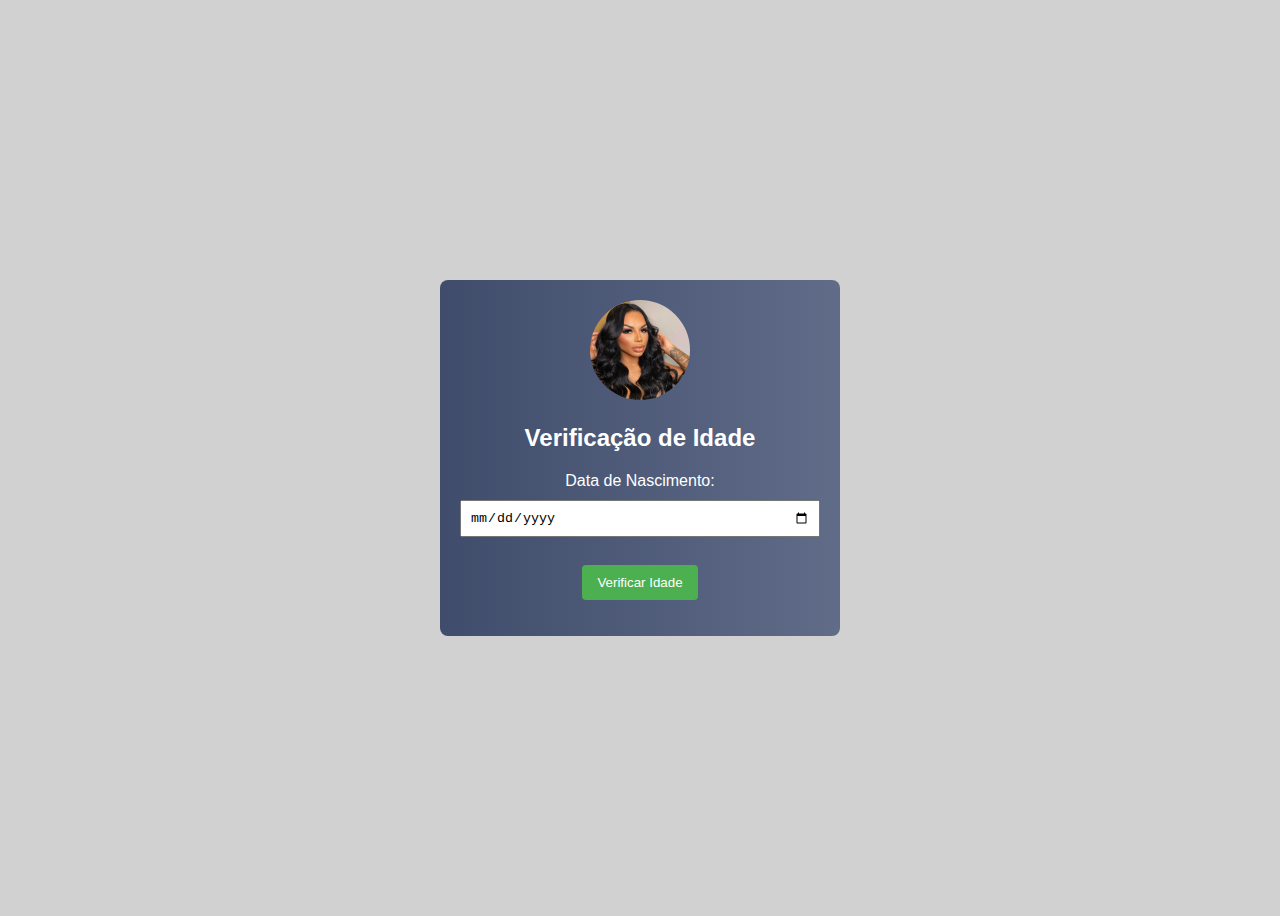
<file: index.html>
<!DOCTYPE html>
<html lang="en">
<head>
    <meta charset="utf-8">
    <meta http-equiv="x-ua-compatible" content="ie=edge">
    <title>Fatalle Oficial</title>
    <meta name="description" content="Sou uma scort de alto nível, estou disponível para encontros casuais, acompanho em viagens, reuniões, falo inglês fluente, criadora de conteúdos digitais, uma ótima companhia para homens de bom gosto. Meu fetiche e fazer os seus se tornarem realidade.">
    <meta name="keywords" content="Fatalle Oficial - Acompanhante de Luxo">
    <meta name="robots" content="INDEX,FOLLOW">
    <meta name="google-site-verification" content="GHLuCykm-BgrWXsyvSIgmuYLxR6qNQK77eZfX3oJrBU" />

    <!-- Mobile Specific Metas -->
    <meta name="viewport" content="width=device-width, initial-scale=1, shrink-to-fit=no">

    <!-- Favicons - Place favicon.ico in the root directory -->
    <link rel="icon" type="image/png" sizes="32x32" href="assets/img/favicons/icon.png">
    <link rel="manifest" href="assets/img/favicons/manifest.json">
    <meta name="msapplication-TileColor" content="#ffffff">
    <meta name="msapplication-TileImage" content="assets/img/favicons/ms-icon-144x144.png">
    <meta name="theme-color" content="#ffffff">

    <!--==============================
	  Google Fonts
	============================== -->
    <link rel="preconnect" href="https://fonts.googleapis.com">
    <link rel="preconnect" href="https://fonts.gstatic.com" crossorigin>
    <link href="https://fonts.googleapis.com/css2?family=Kanit:wght@300;400;500;600;700;800&family=Kumbh+Sans:wght@300;400;500;600;700&display=swap" rel="stylesheet">
    <link rel="stylesheet" href="assets/css/verificacao/verificacao.css"    
</head>
<body style="background: #d1d1d1;">
        <div id="agePanel">
            <img id="profileImage" src="assets/img/verificacao.jpg" alt="Imagem do Perfil">
             <h2>Verificação de Idade</h2>
          <label for="dob">Data de Nascimento:</label>
          <input type="date" id="dob" required>
          <br><br>
          <button onclick="verificarIdade()">Verificar Idade</button>
          <p id="result"></p>
        </div>

        <script src="assets/js/verificacao/verificacao.js"></script>
</body>
</html>
</file>
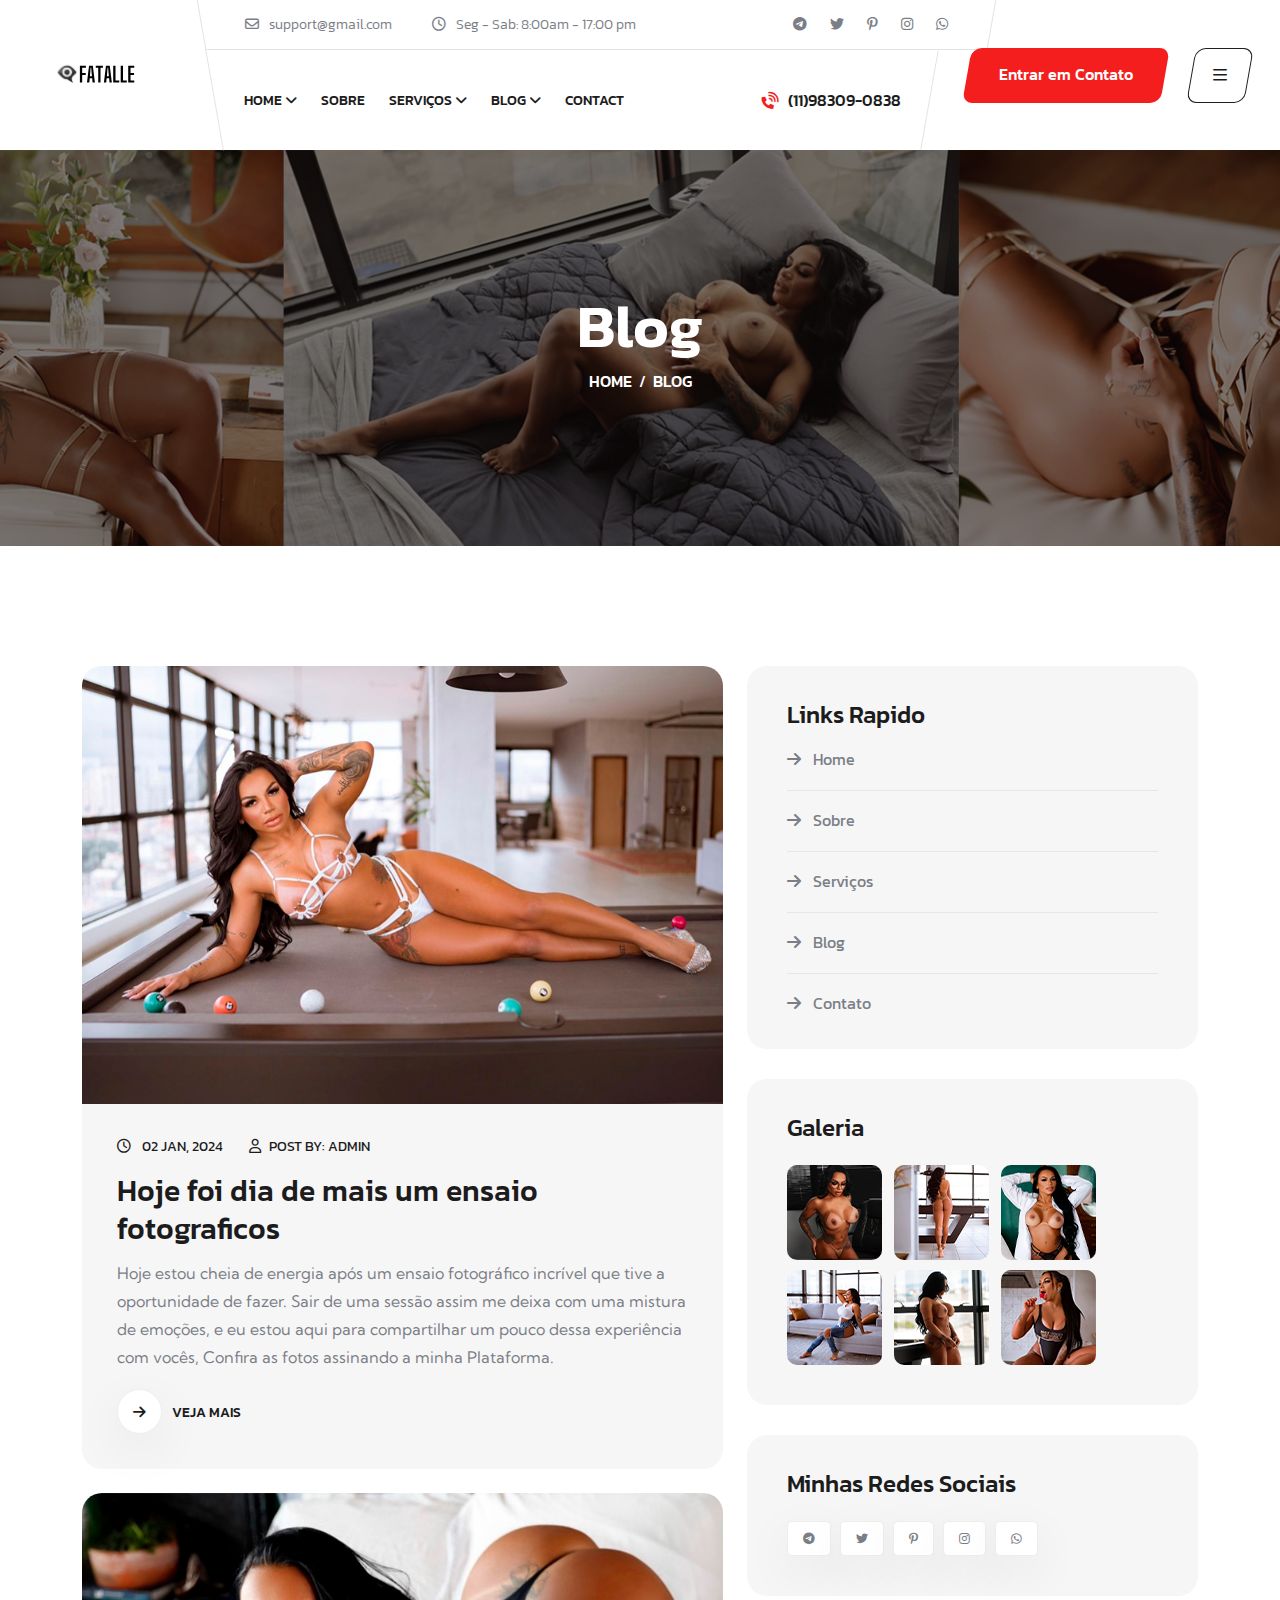
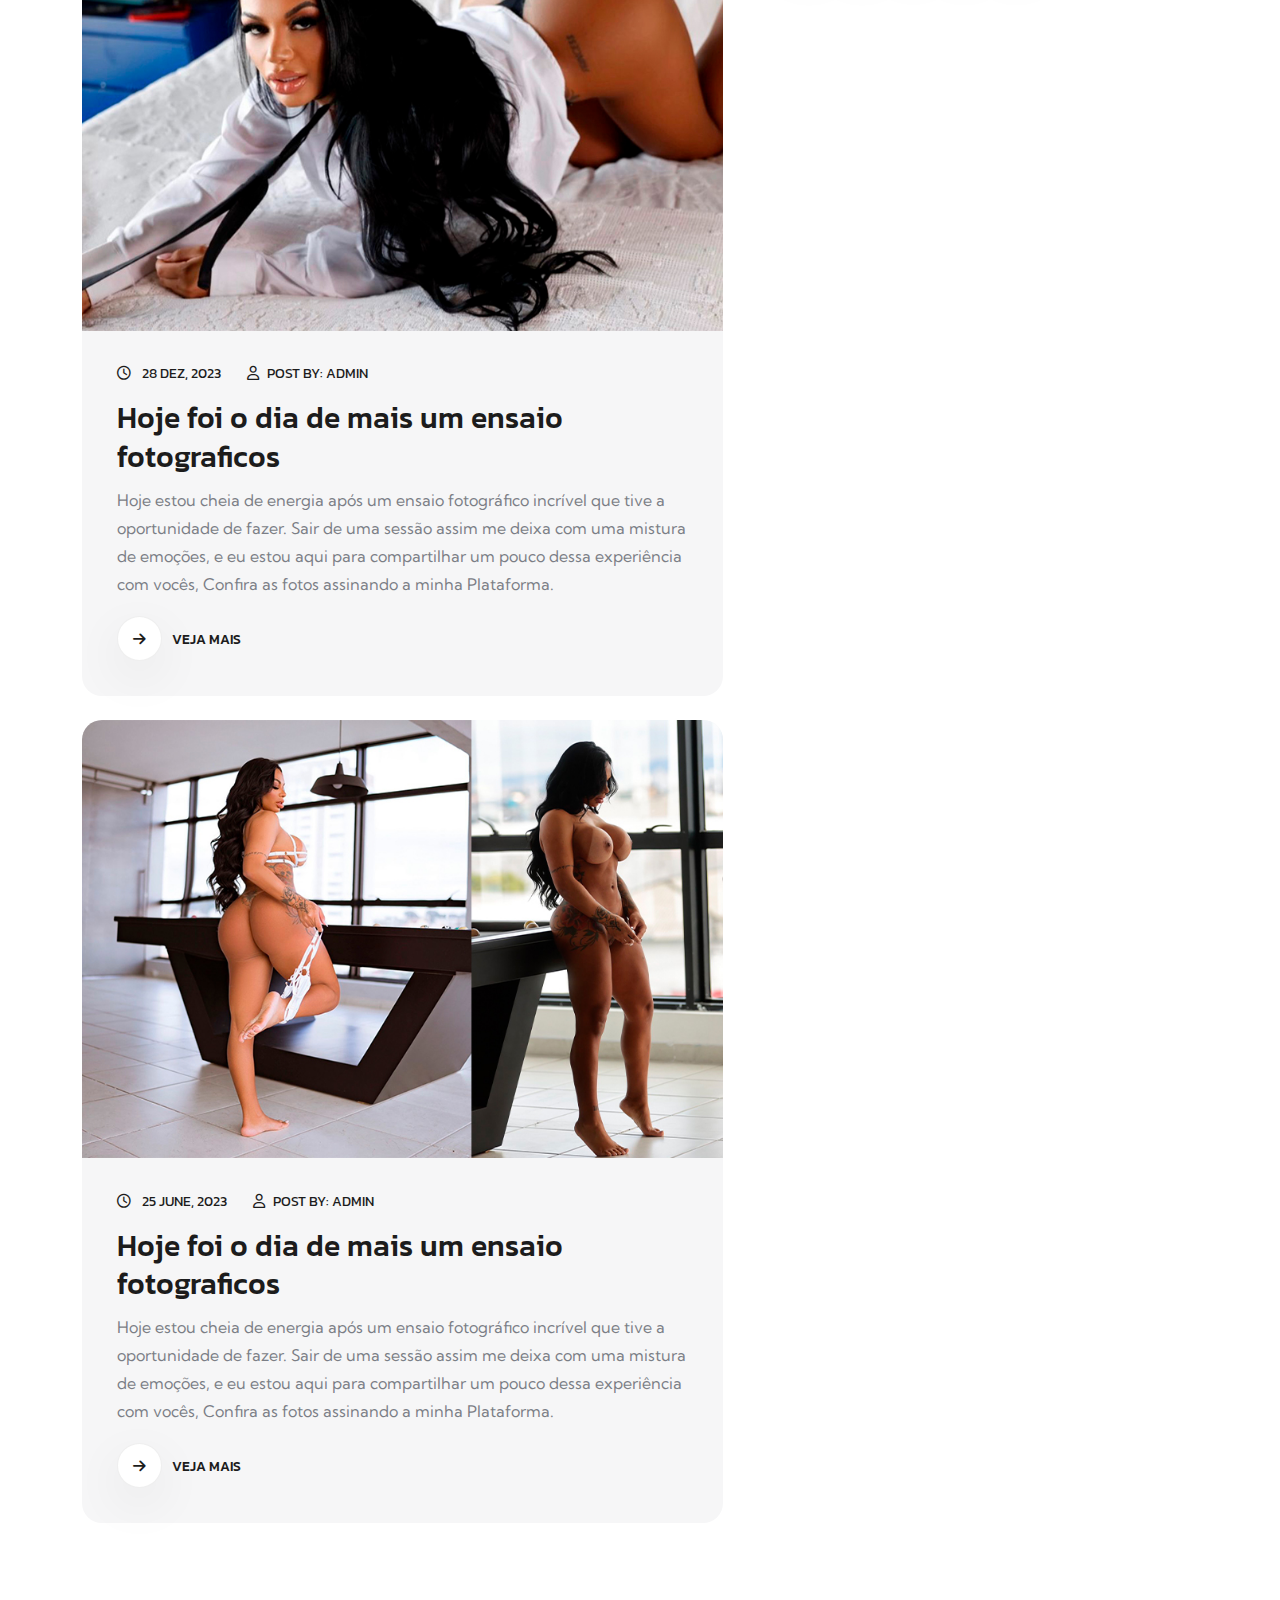
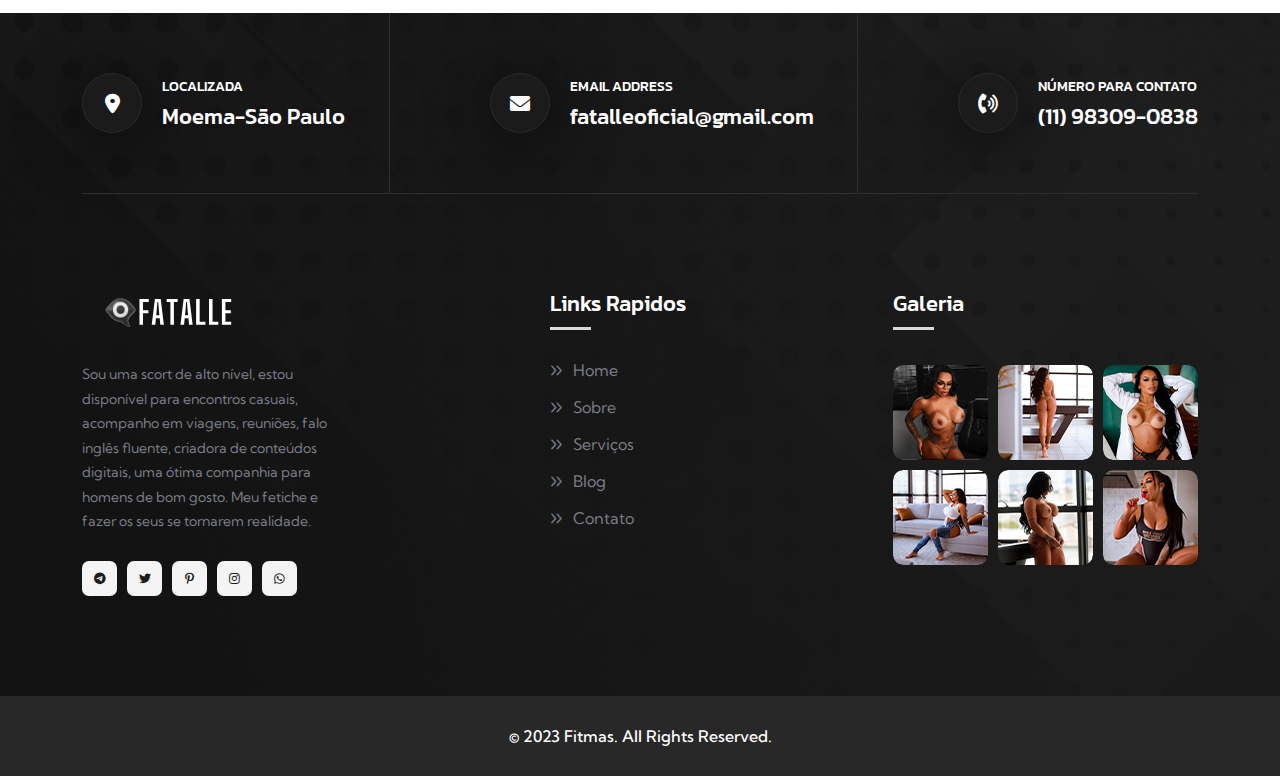
<file: blog.html>
<!doctype html>
<html class="no-js" lang="zxx">

<head>
    <meta charset="utf-8">
    <meta http-equiv="x-ua-compatible" content="ie=edge">
    <title>Fatalle Oficial</title>
    <meta name="description" content="Sou uma scort de alto nível, estou disponível para encontros casuais, acompanho em viagens, reuniões, falo inglês fluente, criadora de conteúdos digitais, uma ótima companhia para homens de bom gosto. Meu fetiche e fazer os seus se tornarem realidade.">
    <meta name="keywords" content="Fatalle Oficial - Acompanhante de Luxo">
    <meta name="robots" content="INDEX,FOLLOW">
    <meta name="google-site-verification" content="GHLuCykm-BgrWXsyvSIgmuYLxR6qNQK77eZfX3oJrBU" />

    <!-- Mobile Specific Metas -->
    <meta name="viewport" content="width=device-width, initial-scale=1, shrink-to-fit=no">

    <!-- Favicons - Place favicon.ico in the root directory -->
    <link rel="icon" type="image/png" sizes="32x32" href="assets/img/favicons/icon.png">
    <link rel="manifest" href="assets/img/favicons/manifest.json">
    <meta name="msapplication-TileColor" content="#ffffff">
    <meta name="msapplication-TileImage" content="assets/img/favicons/ms-icon-144x144.png">
    <meta name="theme-color" content="#ffffff">

    <!--==============================
	  Google Fonts
	============================== -->
    <link rel="preconnect" href="https://fonts.googleapis.com">
    <link rel="preconnect" href="https://fonts.gstatic.com" crossorigin>
    <link href="https://fonts.googleapis.com/css2?family=Kanit:wght@300;400;500;600;700;800&family=Kumbh+Sans:wght@300;400;500;600;700&display=swap" rel="stylesheet">

    <!--==============================
	    All CSS File
	============================== -->
    <!-- Bootstrap -->
    <link rel="stylesheet" href="assets/css/bootstrap.min.css">
    <!-- Fontawesome Icon -->
    <link rel="stylesheet" href="assets/css/fontawesome.min.css">
    <!-- Magnific Popup -->
    <link rel="stylesheet" href="assets/css/magnific-popup.min.css">
    <!-- Slick Slider -->
    <link rel="stylesheet" href="assets/css/slick.min.css">
    <!-- Theme Custom CSS -->
    <link rel="stylesheet" href="assets/css/style.css">

</head>

<body>
    <!--********************************
   		Code Start From Here 
	******************************** -->




    <!--==============================
     Preloader
    ==============================-->
    <div class="preloader ">
        <div class="preloader-inner">
            <span class="loader"></span>
        </div>
    </div>
    <div class="popup-search-box">
        <button class="searchClose"><i class="fal fa-times"></i></button>
        <form action="#">
            <input type="text" placeholder="Search Here..">
            <button type="submit"><i class="fal fa-search"></i></button>
        </form>
    </div>
    <div class="sidemenu-wrapper">
        <div class="sidemenu-content">
            <button class="closeButton sideMenuCls"><i class="far fa-times"></i></button>
            <div class="widget footer-widget">
                <div class="widget-about">
                    <div class="footer-logo">
                        <a href="index1.html"><img src="assets/img/Fatallefotter.svg" alt="Fatalle"></a>
                    </div>
                    <p class="about-text">Sou uma scort de alto nível, estou disponível para encontros casuais, acompanho em viagens, reuniões, falo inglês fluente, criadora de conteúdos digitais, uma ótima companhia para homens de bom gosto. Meu fetiche e fazer os seus se tornarem realidade.</p>
                    <div class="social-btn style2">
                        <a href="https://t.me/+DjPvqcwJ8zEyMjg5"><i class="fab fa-telegram"></i></a>
                        <a href="https://twitter.com/fatalleoficiall"><i class="fab fa-twitter"></i></a>                            
                        <a href="https://privacy.com.br/Checkout/fatalleoficial/"><i class="fab fa-pinterest-p"></i></a>
                        <a href="https://www.instagram.com/fatalleoficial_/p/Cpc21pfOs8H/"><i class="fab fa-instagram"></i></a>
                        <a href="https://api.whatsapp.com/send?phone=5511983090838&text=*%5BCLIENTE%20DO%20SITE%20%5D*%0A%0AOl%C3%A1%20Gabriella%20Fatalle.%20Tudo%20bem%20com%20voc%C3%AA?%0A%0AVi%20seu%20contato%20no%20seu%20site,%20*E%20Gostaria%20de%20mais%20informa%C3%A7%C3%B5es%20sobre%20seu%20atendimento.*"><i class="fab fa-whatsapp"></i></a>
                    </div>
                </div>
            </div>
            <div class="widget widget_nav_menu footer-widget">
                <h3 class="widget_title">Links Rapidos</h3>
                <ul class="menu">
                    <li><a href="index1.html">Home</a></li>
                    <li><a href="about.html">Sobre</a></li>
                    <li><a href="service.html">Serviços</a></li>
                    <li><a href="blog.html">Blog</a></li>
                    <li><a href="contact.html">Contato</a></li>
                </ul>
            </div>
        </div>
    </div>
    <!--==============================
    Mobile Menu
    ============================== -->
    <div class="mobile-menu-wrapper">
        <div class="mobile-menu-area text-center">
            <button class="menu-toggle"><i class="fal fa-times"></i></button>
            <div class="mobile-logo">
                <a href="index1.html"><img src="assets/img/Fatalle.svg" alt="Fatalle"></a>
            </div>
            <div class="mobile-menu">
                <ul>
                    <li class="menu-item-has-children">
                        <a href="index1.html">Home</a>
                        <ul class="sub-menu">
                        </ul>
                    </li>
                    <li class="menu-item-has-children">
                        <a href="about.html">Sobre</a>
                        <ul class="sub-menu">
                        </ul>
                    </li>
                    <li class="menu-item-has-children">
                        <a href="service.html">Serviços</a>
                        <ul class="sub-menu">
                            
                        </ul>
                    </li>
                    <li class="menu-item-has-children">
                        <a href="blog.html">Blog</a>
                        <ul class="sub-menu">
                            
                        </ul>
                    </li>
                    <li>
                        <a href="contact.html">Contato</a>
                    </li>
                </ul>
            </div>
        </div>
    </div>
    <!--==============================
	Header Area
    ==============================-->
    <header class="nav-header header-layout1">
        <div class="header-top d-lg-block d-none">
            <div class="container-fluid">
                <div class="row justify-content-center justify-content-lg-between align-items-center gy-2">
                    <div class="col-auto d-none d-lg-block">
                        <div class="header-links">
                            <ul>
                                <li><i class="far fa-envelope"></i><a href="mailto:info@gmail.com">support@gmail.com</a></li>
                                <li><i class="far fa-clock"></i>Seg - Sab: 8:00am - 17:00 pm</li>
                            </ul>
                        </div>
                    </div>
                    <div class="col-auto">
                        <div class="header-links">
                            <ul>
                                <li>
                                    <div class="social-links">
                                        <span class="me-3">Visite minha redes sociais</span>
                                        <a href="https://t.me/+DjPvqcwJ8zEyMjg5"><i class="fab fa-telegram"></i></a>
                                        <a href="https://twitter.com/fatalleoficiall"><i class="fab fa-twitter"></i></a>                            
                                        <a href="https://privacy.com.br/Checkout/fatalleoficial/"><i class="fab fa-pinterest-p"></i></a>
                                        <a href="https://www.instagram.com/fatalleoficial_/p/Cpc21pfOs8H/"><i class="fab fa-instagram"></i></a>
                                        <a href="https://api.whatsapp.com/send?phone=5511983090838&text=*%5BCLIENTE%20DO%20SITE%20%5D*%0A%0AOl%C3%A1%20Gabriella%20Fatalle.%20Tudo%20bem%20com%20voc%C3%AA?%0A%0AVi%20seu%20contato%20no%20seu%20site,%20*E%20Gostaria%20de%20mais%20informa%C3%A7%C3%B5es%20sobre%20seu%20atendimento.*"><i class="fab fa-whatsapp"></i></a>
                                    </div>
                                </li>
                            </ul>
                        </div>
                    </div>
                </div>
            </div>
        </div>
        <div class="sticky-wrapper">
            <!-- Main Menu Area -->
            <div class="menu-area">
                <div class="container-fluid">
                    <div class="row align-items-center justify-content-lg-start justify-content-between">
                        <div class="col-auto">
                            <div class="header-logo">
                                <a href="index1.html"><img src="assets/img/Fatalle.svg" alt="Fatalle"></a>
                            </div>
                        </div>
                        <div class="col-auto">
                            <nav class="main-menu d-none d-lg-inline-block">
                                <ul>
                                    <li class="menu-item-has-children">
                                        <a href="index1.html">Home</a>
                                    </li>
                                    <li>
                                        <a href="about.html">Sobre</a>
                                    </li>
                                    <li class="menu-item-has-children">
                                        <a href="service.html">Serviços</a>
                                    </li>
                                    <li style="display: none;" class="menu-item-has-children">
                                        <a href="#">Pages</a>
                                    </li>
                                    <li class="menu-item-has-children">
                                        <a href="#">Blog</a>
                                    </li>
                                    <li>
                                        <a href="contact.html">Contact</a>
                                    </li>
                                </ul>
                            </nav>
                            <div class="navbar-right d-inline-flex d-lg-none">
                                <button type="button" class="menu-toggle icon-btn"><i class="far fa-bars"></i></button>
                            </div>
                        </div>
                        <div class="col-auto ms-auto d-lg-block d-none">
                            <div class="navbar-right-desc">
                                <i class="fas fa-phone-volume"></i><a href="https://api.whatsapp.com/send?phone=5511983090838&text=*%5BCLIENTE%20DO%20SITE%20%5D*%0A%0AOl%C3%A1%20Gabriella%20Fatalle.%20Tudo%20bem%20com%20voc%C3%AA?%0A%0AVi%20seu%20contato%20no%20seu%20site,%20*E%20Gostaria%20de%20mais%20informa%C3%A7%C3%B5es%20sobre%20seu%20atendimento.*">(11)98309-0838</a>
                            </div>
                        </div>
                        <div class="col-auto d-none d-lg-block">
                            <div class="header-button">
                                <a href="https://api.whatsapp.com/send?phone=5511983090838&text=*%5BCLIENTE%20DO%20SITE%20%5D*%0A%0AOl%C3%A1%20Gabriella%20Fatalle.%20Tudo%20bem%20com%20voc%C3%AA?%0A%0AVi%20seu%20contato%20no%20seu%20site,%20*E%20Gostaria%20de%20mais%20informa%C3%A7%C3%B5es%20sobre%20seu%20atendimento.*" class="btn d-xl-block d-none">
                                    Entrar em Contato
                                </a>
                                <button type="button" class="btn btn-border sideMenuToggler">
                                    <i class="far fa-bars"></i>                                         
                                </button>
                            </div>
                        </div>
                    </div>
                </div>
            </div>
        </div>
    </header>

    <!--==============================
    Breadcumb
    ============================== -->
    <div class="breadcumb-wrapper" data-bg-src="assets/img/bg/breadcrumb-bg.jpg">
        <!-- bg animated image/ -->   
        <div class="container">
            <div class="row">
                <div class="col-lg-12">
                    <div class="breadcumb-content">
                        <h1 class="breadcumb-title">Blog</h1>
                        <ul class="breadcumb-menu">
                            <li><a href="index.html">HOME</a></li>
                            <li class="active">BLOG</li>
                        </ul>
                    </div>
                </div>
            </div>
            
        </div>
    </div>

    <!--==============================
    Blog Area  
    ==============================-->
    <section class="blog-area space-top space-extra-bottom">
        <div class="container">
            <div class="row">
                <div class="col-xxl-8 col-lg-7">
                    <div class="blog-card style4">
                        <div class="blog-img">
                            <img src="assets/img/blog/blog_s1_1.jpg" alt="blog image">
                        </div>
                        <div class="blog-content">
                            <div class="blog-meta">
                                <a href="blog.html"><i class="far fa-clock"></i> 02 Jan, 2024</a>
                                <a href="blog.html"><i class="far fa-user"></i>Post by: Admin</a>
                            </div>
                            <h3 class="blog-title"><a href="blog-details.html">Hoje foi dia de mais um ensaio fotograficos</a></h3>
                            <p>Hoje estou cheia de energia após um ensaio fotográfico incrível que tive a oportunidade de fazer. Sair de uma sessão assim me deixa com uma mistura de emoções, e eu estou aqui para compartilhar um pouco dessa experiência com vocês, Confira as fotos assinando a minha Plataforma.</p>
                            <a href="https://privacy.com.br/Checkout/fatalleoficial/" class="link-btn style2"><i class="fas fa-arrow-right"></i> Veja Mais</a>
                        </div>
                    </div>
                    <div class="blog-card style4">
                        <div class="blog-img">
                            <img src="assets/img/blog/blog_s1_2.jpg" alt="blog image">
                        </div>
                        <div class="blog-content">
                            <div class="blog-meta">
                                <a href="blog.html"><i class="far fa-clock"></i> 28 Dez, 2023</a>
                                <a href="blog.html"><i class="far fa-user"></i>Post by: Admin</a>
                            </div>
                            <h3 class="blog-title"><a href="blog-details.html">Hoje foi o dia de mais um ensaio fotograficos</a></h3>
                            <p>Hoje estou cheia de energia após um ensaio fotográfico incrível que tive a oportunidade de fazer. Sair de uma sessão assim me deixa com uma mistura de emoções, e eu estou aqui para compartilhar um pouco dessa experiência com vocês, Confira as fotos assinando a minha Plataforma.</p>
                            <a href="blog-details.html" class="link-btn style2"><i class="fas fa-arrow-right"></i> Veja Mais </a>
                        </div>
                    </div>
                    <div class="blog-card style4">
                        <div class="blog-img">
                            <img src="assets/img/blog/blog_s1_3.jpg" alt="blog image">
                        </div>
                        <div class="blog-content">
                            <div class="blog-meta">
                                <a href="blog.html"><i class="far fa-clock"></i> 25 June, 2023</a>
                                <a href="blog.html"><i class="far fa-user"></i>Post by: Admin</a>
                            </div>
                            <h3 class="blog-title"><a href="blog-details.html">Hoje foi o dia de mais um ensaio fotograficos</a></h3>
                            <p>Hoje estou cheia de energia após um ensaio fotográfico incrível que tive a oportunidade de fazer. Sair de uma sessão assim me deixa com uma mistura de emoções, e eu estou aqui para compartilhar um pouco dessa experiência com vocês, Confira as fotos assinando a minha Plataforma.</p>
                            <a href="blog-details.html" class="link-btn style2"><i class="fas fa-arrow-right"></i> Veja Mais</a>
                        </div>
                    </div>
                    <div style="display: none;" class="pagination">
                        <ul>
                            <li><a href="blog.html">1</a></li>
                            <li><a href="blog.html">2</a></li>
                            <li><a href="blog.html">3</a></li>
                            <li><a href="blog.html"><i class="fas fa-arrow-right"></i></a></li>
                        </ul>
                    </div>
                </div>

                <div class="col-xxl-4 col-lg-5">
                    <aside class="sidebar-area">
                        <div  style="display: none;" class="widget widget_search">
                            <form class="search-form">
                                <input type="text" placeholder="Enter Keyword">
                                <button type="submit"><i class="far fa-search"></i></button>
                            </form>
                        </div>

                        <div style="display: none;" class="widget">
                            <h3 class="widget_title">Recent Posts</h3>
                            <div class="recent-post-wrap">
                                <div class="recent-post">
                                    <div class="media-img">
                                        <a href="blog-details.html"><img src="assets/img/blog/recent-post1.png" alt="Blog Image"></a>
                                    </div>
                                    <div class="media-body">
                                        <h4 class="post-title"><a class="text-inherit" href="blog-details.html">Essential Strategies for Maximizing Your</a></h4>
                                        <div class="recent-post-meta">
                                            <a href="blog.html">25 Jun, 2023</a>
                                        </div>
                                    </div>
                                </div>
                                <div class="recent-post">
                                    <div class="media-img">
                                        <a href="blog-details.html"><img src="assets/img/blog/recent-post2.png" alt="Blog Image"></a>
                                    </div>
                                    <div class="media-body">
                                        <h4 class="post-title"><a class="text-inherit" href="blog-details.html">Functional training into
                                            your Routine...</a></h4>
                                        <div class="recent-post-meta">
                                            <a href="blog.html">25 Jun, 2023</a>
                                        </div>
                                    </div>
                                </div>
                                <div class="recent-post">
                                    <div class="media-img">
                                        <a href="blog-details.html"><img src="assets/img/blog/recent-post3.png" alt="Blog Image"></a>
                                    </div>
                                    <div class="media-body">
                                        <h4 class="post-title"><a class="text-inherit" href="blog-details.html">Nutrition Tips Advice for Gym Goers</a></h4>
                                        <div class="recent-post-meta">
                                            <a href="blog.html">25 Jun, 2023</a>
                                        </div>
                                    </div>
                                </div>
                            </div>
                        </div>

                        <div class="widget widget_categories">
                            <h3 class="widget_title">Links Rapido</h3>
                            <ul>
                                <li>
                                    <a href="index.html"><i class="fa-solid fa-arrow-right"></i>Home</a>
                                </li>
                                <li>
                                    <a href="about.html"><i class="fa-solid fa-arrow-right"></i>Sobre</a>
                                </li>
                                <li>
                                    <a href="service.html"><i class="fa-solid fa-arrow-right"></i>Serviços</a>
                                </li>
                                <li>
                                    <a href="blog.html"><i class="fa-solid fa-arrow-right"></i>Blog</a>
                                </li>
                                <li>
                                    <a href="contact.html"><i class="fa-solid fa-arrow-right"></i>Contato</a>
                                </li>                                
                            </ul>
                        </div>

                        <div class="widget widget_gallery">
                            <h3 class="widget_title">Galeria</h3>
                            <div class="insta-feed">
                                <a href="blog.html"><img src="assets/img/widget/widget1-1.jpg" alt="img">
                                <i class="fab fa-instagram"></i></a>
                                <a href="blog.html"><img src="assets/img/widget/widget1-2.jpg" alt="img">
                                <i class="fab fa-instagram"></i></a>
                                <a href="blog.html"><img src="assets/img/widget/widget1-3.jpg" alt="img">
                                <i class="fab fa-instagram"></i></a>
                                <a href="blog.html"><img src="assets/img/widget/widget1-4.jpg" alt="img">
                                <i class="fab fa-instagram"></i></a>
                                <a href="blog.html"><img src="assets/img/widget/widget1-5.jpg" alt="img">
                                <i class="fab fa-instagram"></i></a>
                                <a href="blog.html"><img src="assets/img/widget/widget1-6.jpg" alt="img">
                                    <i class="fab fa-instagram"></i></a>
                            </div>
                        </div>

                        <div class="widget widget_tag_cloud">
                            <h3 class="widget_title">Minhas Redes Sociais</h3>
                            <div class="tagcloud">
                                <a href="https://t.me/+DjPvqcwJ8zEyMjg5"><i class="fab fa-telegram"></i></a>
                        <a href="https://twitter.com/fatalleoficiall"><i class="fab fa-twitter"></i></a>                            
                        <a href="https://privacy.com.br/Checkout/fatalleoficial/"><i class="fab fa-pinterest-p"></i></a>
                        <a href="https://www.instagram.com/fatalleoficial_/p/Cpc21pfOs8H/"><i class="fab fa-instagram"></i></a>
                        <a href="https://api.whatsapp.com/send?phone=5511983090838&text=Fatalle%20"><i class="fab fa-whatsapp"></i></a>
                            </div>
                        </div>   
                    </aside>
                </div>
            </div>
        </div>
    </section>   

    <!--==============================
        Footer Area
    ==============================-->
    <footer class="footer-wrapper footer-layout1" data-bg-src="assets/img/bg/footer-1-bg.png">    
        <div class="container">
            <div class="contact-card">
                <div class="info-card">
                    <div class="info-card_icon">
                        <i class="fas fa-location-dot"></i>
                    </div>
                    <div class="info-card_content">
                        <p class="info-card_text">Localizada</p>
                        <a href="https://www.google.com/maps" class="info-card_link">Moema-São Paulo</a>
                    </div>
                </div>
                <div class="info-card">
                    <div class="info-card_icon">
                        <i class="fas fa-envelope"></i>
                    </div>
                    <div class="info-card_content">
                        <p class="info-card_text">Email Address</p>
                        <a href="mailto:health@Fitmas.com" class="info-card_link">fatalleoficial@gmail.com</a>
                    </div>
                </div>
                <div class="info-card">
                    <div class="info-card_icon">
                        <i class="fas fa-phone-volume"></i>
                    </div>
                    <div class="info-card_content">
                        <p class="info-card_text">Número para Contato</p>
                        <a href="https://api.whatsapp.com/send?phone=5511983090838&text=*%5BCLIENTE%20DO%20SITE%20%5D*%0A%0AOl%C3%A1%20Gabriella%20Fatalle.%20Tudo%20bem%20com%20voc%C3%AA?%0A%0AVi%20seu%20contato%20no%20seu%20site,%20*E%20Gostaria%20de%20mais%20informa%C3%A7%C3%B5es%20sobre%20seu%20atendimento.*" class="info-card_link">(11) 98309-0838</a>
                    </div>
                </div>
            </div>
            <div class="widget-area">
                <div class="row justify-content-between">
                    <div class="col-md-6 col-xl-3">
                        <div class="widget footer-widget">
                            <div class="widget-about">
                                <div class="footer-logo">
                                    <a href="index1.html"><img src="assets/img/Fatallefotter.svg" alt="Fatalle"></a>
                                </div>
                                <p class="about-text">Sou uma scort de alto nível, estou disponível para encontros casuais, acompanho em viagens, reuniões, falo inglês fluente, criadora de conteúdos digitais, uma ótima companhia para homens de bom gosto. Meu fetiche e fazer os seus se tornarem realidade.</p>
                                <div class="social-btn">
                                    <a href="https://t.me/+DjPvqcwJ8zEyMjg5"><i class="fab fa-telegram"></i></a>
                                    <a href="https://twitter.com/fatalleoficiall"><i class="fab fa-twitter"></i></a>                            
                                    <a href="https://privacy.com.br/Checkout/fatalleoficial/"><i class="fab fa-pinterest-p"></i></a>
                                    <a href="https://www.instagram.com/fatalleoficial_/p/Cpc21pfOs8H/"><i class="fab fa-instagram"></i></a>
                                    <a href="https://api.whatsapp.com/send?phone=5511983090838&text=*%5BCLIENTE%20DO%20SITE%20%5D*%0A%0AOl%C3%A1%20Gabriella%20Fatalle.%20Tudo%20bem%20com%20voc%C3%AA?%0A%0AVi%20seu%20contato%20no%20seu%20site,%20*E%20Gostaria%20de%20mais%20informa%C3%A7%C3%B5es%20sobre%20seu%20atendimento.*"><i class="fab fa-whatsapp"></i></a>
                                </div>
                            </div>
                        </div>
                    </div>
                    <div class="col-md-6 col-xl-auto">
                        <div class="widget widget_nav_menu footer-widget">
                            <h3 class="widget_title">Links Rapidos</h3>
                            <div class="menu-all-pages-container">
                                <ul class="menu">
                                    <li><a href="index1.html">Home</a></li>
                                    <li><a href="about.html">Sobre</a></li>
                                    <li><a href="service.html">Serviços</a></li>
                                    <li><a href="blog.html">Blog</a></li>
                                    <li><a href="contact.html">Contato</a></li>
                                </ul>
                            </div>
                        </div>
                    </div>
                    <div class="col-md-6 col-xl-auto">
                        <div class="widget footer-widget">
                            <h3 class="widget_title">Galeria</h3>
                            <div class="sidebar-gallery">
                                <div class="gallery-thumb">
                                    <img src="assets/img/widget/widget1-1.jpg" alt="Gallery Image">
                                    <a href="assets/img/widget/widget1-1.jpg" class="gallery-btn popup-image"><i class="fab fa-instagram"></i></a>
                                </div>
                                <div class="gallery-thumb">
                                    <img src="assets/img/widget/widget1-2.jpg" alt="Gallery Image">
                                    <a href="assets/img/widget/widget1-2.jpg" class="gallery-btn popup-image"><i class="fab fa-instagram"></i></a>
                                </div>
                                <div class="gallery-thumb">
                                    <img src="assets/img/widget/widget1-3.jpg" alt="Gallery Image">
                                    <a href="assets/img/widget/widget1-3.jpg" class="gallery-btn popup-image"><i class="fab fa-instagram"></i></a>
                                </div>
                                <div class="gallery-thumb">
                                    <img src="assets/img/widget/widget1-4.jpg" alt="Gallery Image">
                                    <a href="assets/img/widget/widget1-4.jpg" class="gallery-btn popup-image"><i class="fab fa-instagram"></i></a>
                                </div>
                                <div class="gallery-thumb">
                                    <img src="assets/img/widget/widget1-5.jpg" alt="Gallery Image">
                                    <a href="assets/img/widget/widget1-5.jpg" class="gallery-btn popup-image"><i class="fab fa-instagram"></i></a>
                                </div>
                                <div class="gallery-thumb">
                                    <img src="assets/img/widget/widget1-6.jpg" alt="Gallery Image">
                                    <a href="assets/img/widget/widget1-6.jpg" class="gallery-btn popup-image"><i class="fab fa-instagram"></i></a>
                                </div>
                            </div>
                        </div>
                    </div>
                    <div style="display: none;" class="col-md-6 col-xl-3">
                        <div class="widget footer-widget">
                            <h3 class="widget_title">Get Newsletter</h3>
                            <p class="footer-text">Get 10% off your first order! Hurry up</p>
                            <form class="newsletter-form">
                                <div class="form-group">
                                    <i class="far fa-envelope"></i>
                                    <input class="form-control" type="email" placeholder="Email Address" required="">
                                </div>
                                <button type="submit" class="btn style2">SUBSCRIBE</button>
                            </form>
                        </div>
                    </div>                    
                </div>
            </div>
        </div>
        <div class="copyright-wrap">
            <div class="container">
                <div class="row justify-content-center">
                    <div class="col-auto align-self-center"><p class="copyright-text text-center">© 2023 <a href="#">Fitmas.</a> All Rights Reserved.</p></div>
                </div>                
            </div>
        </div>
    </footer>

    <!--********************************
			Code End  Here 
	******************************** -->

    <!-- Scroll To Top -->
    <div class="scroll-top">
        <svg class="progress-circle svg-content" width="100%" height="100%" viewBox="-1 -1 102 102">
            <path d="M50,1 a49,49 0 0,1 0,98 a49,49 0 0,1 0,-98" style="transition: stroke-dashoffset 10ms linear 0s; stroke-dasharray: 307.919, 307.919; stroke-dashoffset: 307.919;"></path>
        </svg>
    </div>

    <!--==============================
    All Js File
    ============================== -->
    <!-- Jquery -->
    <script src="assets/js/vendor/jquery-3.6.0.min.js"></script>
    <!-- Slick Slider -->
    <script src="assets/js/slick.min.js"></script>
    <!-- Bootstrap -->
    <script src="assets/js/bootstrap.min.js"></script>
    <!-- Magnific Popup -->
    <script src="assets/js/jquery.magnific-popup.min.js"></script>
    <!-- Counter Up -->
    <script src="assets/js/jquery.counterup.min.js"></script>
    <!-- Range Slider -->
    <script src="assets/js/jquery-ui.min.js"></script>
    <!-- Isotope Filter -->
    <script src="assets/js/imagesloaded.pkgd.min.js"></script>
    <script src="assets/js/isotope.pkgd.min.js"></script>
    
    <!-- Main Js File -->
    <script src="assets/js/main.js"></script>
</body>

</html>
</file>
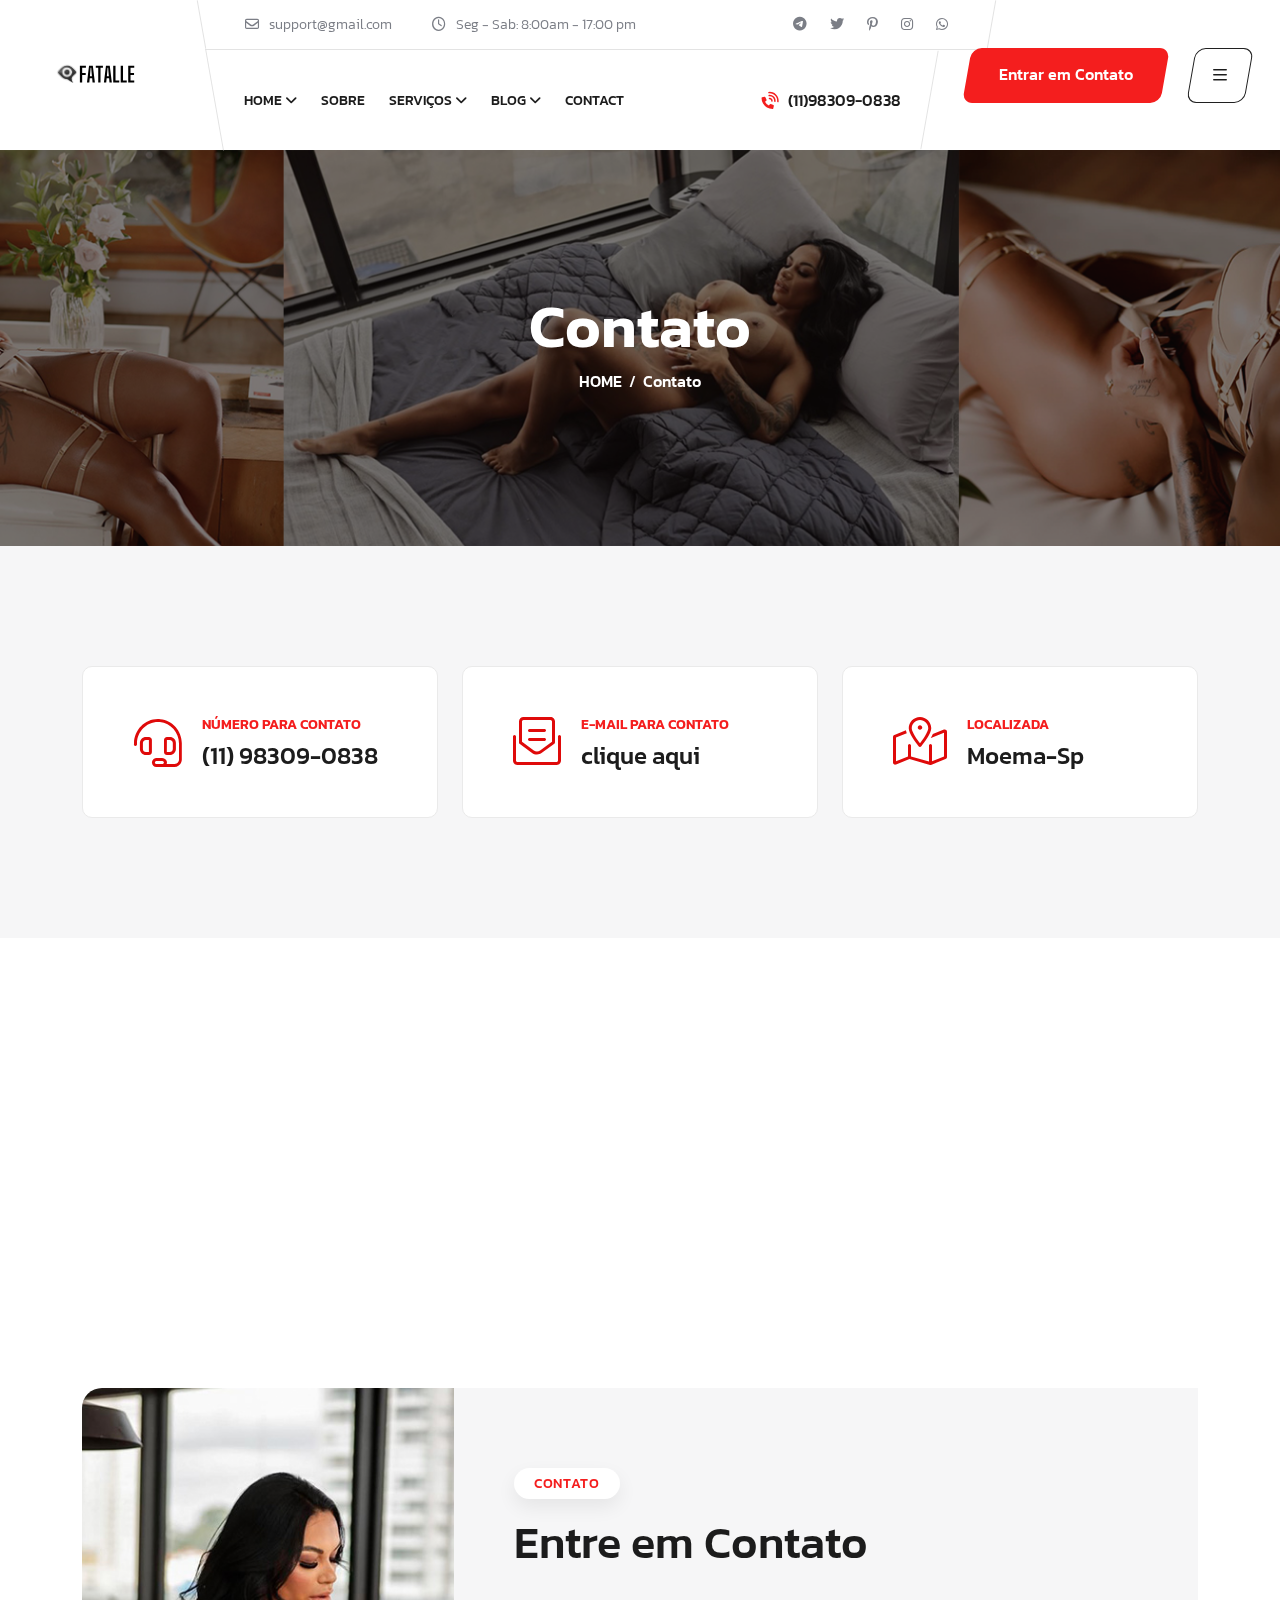
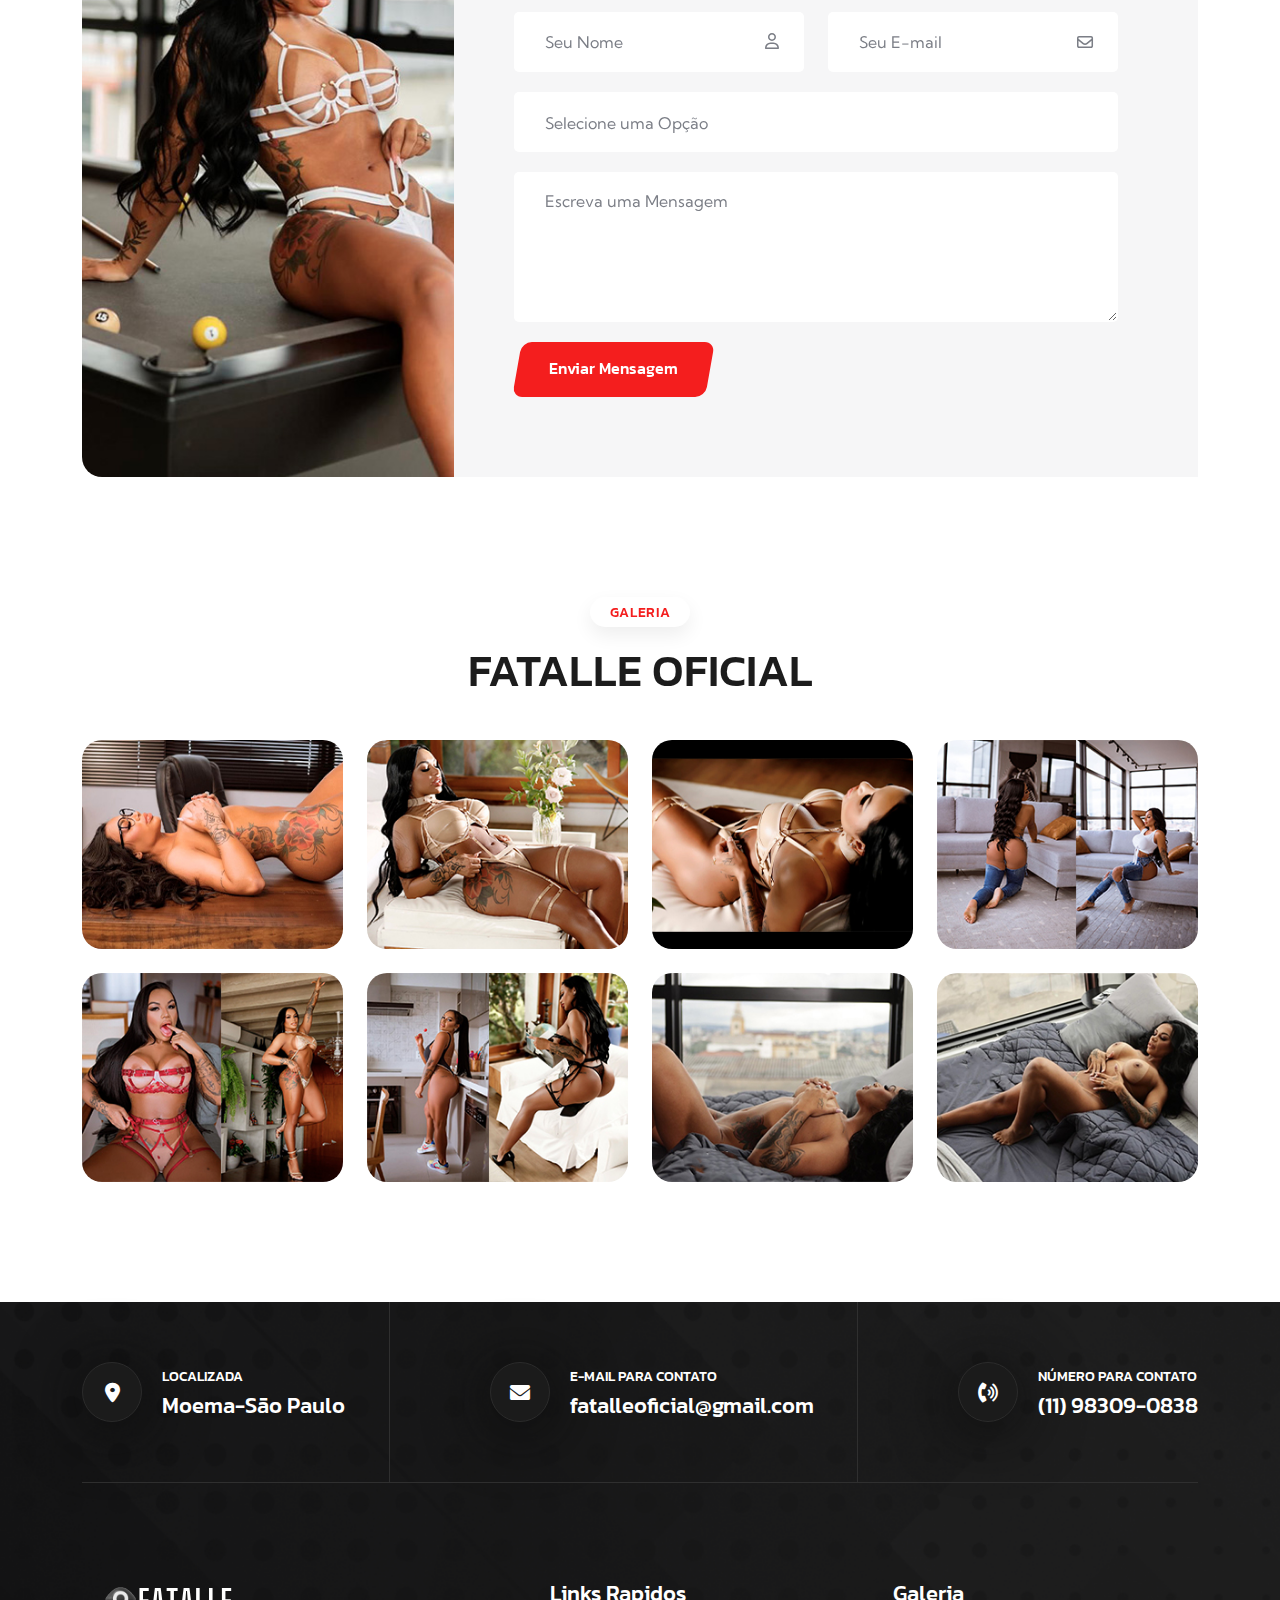
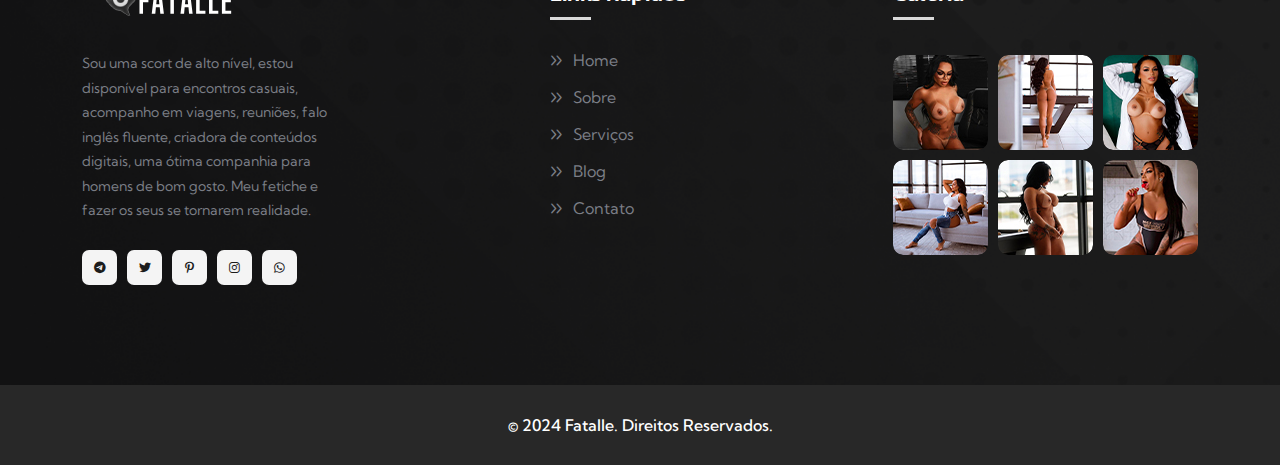
<file: contact.html>
<!doctype html>
<html class="no-js" lang="zxx">

<head>
    <meta charset="utf-8">
    <meta http-equiv="x-ua-compatible" content="ie=edge">
    <title>Fatalle Oficial</title>
    <meta name="description" content="Sou uma scort de alto nível, estou disponível para encontros casuais, acompanho em viagens, reuniões, falo inglês fluente, criadora de conteúdos digitais, uma ótima companhia para homens de bom gosto. Meu fetiche e fazer os seus se tornarem realidade.">
    <meta name="keywords" content="Fatalle Oficial - Acompanhante de Luxo">
    <meta name="robots" content="INDEX,FOLLOW">
    <meta name="google-site-verification" content="GHLuCykm-BgrWXsyvSIgmuYLxR6qNQK77eZfX3oJrBU" />

    <!-- Mobile Specific Metas -->
    <meta name="viewport" content="width=device-width, initial-scale=1, shrink-to-fit=no">

    <!-- Favicons - Place favicon.ico in the root directory -->
    <link rel="icon" type="image/png" sizes="32x32" href="assets/img/favicons/icon.png">
    <link rel="manifest" href="assets/img/favicons/manifest.json">
    <meta name="msapplication-TileColor" content="#ffffff">
    <meta name="msapplication-TileImage" content="assets/img/favicons/ms-icon-144x144.png">
    <meta name="theme-color" content="#ffffff">

    <!--==============================
	  Google Fonts
	============================== -->
    <link rel="preconnect" href="https://fonts.googleapis.com">
    <link rel="preconnect" href="https://fonts.gstatic.com" crossorigin>
    <link href="https://fonts.googleapis.com/css2?family=Kanit:wght@300;400;500;600;700;800&family=Kumbh+Sans:wght@300;400;500;600;700&display=swap" rel="stylesheet">

    <!--==============================
	    All CSS File
	============================== -->
    <!-- Bootstrap -->
    <link rel="stylesheet" href="assets/css/bootstrap.min.css">
    <!-- Fontawesome Icon -->
    <link rel="stylesheet" href="assets/css/fontawesome.min.css">
    <!-- Magnific Popup -->
    <link rel="stylesheet" href="assets/css/magnific-popup.min.css">
    <!-- Slick Slider -->
    <link rel="stylesheet" href="assets/css/slick.min.css">
    <!-- Theme Custom CSS -->
    <link rel="stylesheet" href="assets/css/style.css">

</head>

<body>
    <!--********************************
   		Code Start From Here 
	******************************** -->




    <!--==============================
     Preloader
    ==============================-->
    <div class="preloader ">
        <div class="preloader-inner">
            <span class="loader"></span>
        </div>
    </div>
    <div class="popup-search-box">
        <button class="searchClose"><i class="fal fa-times"></i></button>
        <form action="#">
            <input type="text" placeholder="Search Here..">
            <button type="submit"><i class="fal fa-search"></i></button>
        </form>
    </div>
    <div class="sidemenu-wrapper">
        <div class="sidemenu-content">
            <button class="closeButton sideMenuCls"><i class="far fa-times"></i></button>
            <div class="widget footer-widget">
                <div class="widget-about">
                    <div class="footer-logo">
                        <a href="index1.html"><img src="assets/img/Fatallefotter.svg" alt="Fatalle"></a>
                    </div>
                    <p class="about-text">Sou uma scort de alto nível, estou disponível para encontros casuais, acompanho em viagens, reuniões, falo inglês fluente, criadora de conteúdos digitais, uma ótima companhia para homens de bom gosto. Meu fetiche e fazer os seus se tornarem realidade.</p>
                    <div class="social-btn style2">
                        <a href="https://t.me/+DjPvqcwJ8zEyMjg5"><i class="fab fa-telegram"></i></a>
                        <a href="https://twitter.com/fatalleoficiall"><i class="fab fa-twitter"></i></a>                            
                        <a href="https://privacy.com.br/Checkout/fatalleoficial/"><i class="fab fa-pinterest-p"></i></a>
                        <a href="https://www.instagram.com/fatalleoficial_/p/Cpc21pfOs8H/"><i class="fab fa-instagram"></i></a>
                        <a href="https://api.whatsapp.com/send?phone=5511983090838&text=*%5BCLIENTE%20DO%20SITE%20%5D*%0A%0AOl%C3%A1%20Gabriella%20Fatalle.%20Tudo%20bem%20com%20voc%C3%AA?%0A%0AVi%20seu%20contato%20no%20seu%20site,%20*E%20Gostaria%20de%20mais%20informa%C3%A7%C3%B5es%20sobre%20seu%20atendimento.*"><i class="fab fa-whatsapp"></i></a>
                    </div>
                </div>
            </div>
            <div class="widget widget_nav_menu footer-widget">
                <h3 class="widget_title">Links Rapidos</h3>
                <ul class="menu">
                    <li><a href="index1.html">Home</a></li>
                    <li><a href="about.html">Sobre</a></li>
                    <li><a href="service.html">Serviços</a></li>
                    <li><a href="blog.html">Blog</a></li>
                    <li><a href="contact.html">Contato</a></li>
                </ul>
            </div>
        </div>
    </div>
    <!--==============================
    Mobile Menu
    ============================== -->
    <div class="mobile-menu-wrapper">
        <div class="mobile-menu-area text-center">
            <button class="menu-toggle"><i class="fal fa-times"></i></button>
            <div class="mobile-logo">
                <a href="index1.html"><img src="assets/img/Fatalle.svg" alt="Fatalle"></a>
            </div>
            <div class="mobile-menu">
                <ul>
                    <li class="menu-item-has-children">
                        <a href="index1.html">Home</a>
                        <ul class="sub-menu">
                        </ul>
                    </li>
                    <li class="menu-item-has-children">
                        <a href="about.html">Sobre</a>
                        <ul class="sub-menu">
                        </ul>
                    </li>
                    <li class="menu-item-has-children">
                        <a href="service.html">Serviços</a>
                        <ul class="sub-menu">
                            
                        </ul>
                    </li>
                    <li class="menu-item-has-children">
                        <a href="blog.html">Blog</a>
                        <ul class="sub-menu">
                            
                        </ul>
                    </li>
                    <li>
                        <a href="contact.html">Contato</a>
                    </li>
                </ul>
            </div>
        </div>
    </div>
    <!--==============================
	Header Area
    ==============================-->
    <header class="nav-header header-layout1">
        <div class="header-top d-lg-block d-none">
            <div class="container-fluid">
                <div class="row justify-content-center justify-content-lg-between align-items-center gy-2">
                    <div class="col-auto d-none d-lg-block">
                        <div class="header-links">
                            <ul>
                                <li><i class="far fa-envelope"></i><a href="mailto:info@gmail.com">support@gmail.com</a></li>
                                <li><i class="far fa-clock"></i>Seg - Sab: 8:00am - 17:00 pm</li>
                            </ul>
                        </div>
                    </div>
                    <div class="col-auto">
                        <div class="header-links">
                            <ul>
                                <li>
                                    <div class="social-links">
                                        <span class="me-3">Visite minha redes sociais</span>
                                        <a href="https://t.me/+DjPvqcwJ8zEyMjg5"><i class="fab fa-telegram"></i></a>
                                        <a href="https://twitter.com/fatalleoficiall"><i class="fab fa-twitter"></i></a>                            
                                        <a href="https://privacy.com.br/Checkout/fatalleoficial/"><i class="fab fa-pinterest-p"></i></a>
                                        <a href="https://www.instagram.com/fatalleoficial_/p/Cpc21pfOs8H/"><i class="fab fa-instagram"></i></a>
                                        <a href="https://api.whatsapp.com/send?phone=5511983090838&text=*%5BCLIENTE%20DO%20SITE%20%5D*%0A%0AOl%C3%A1%20Gabriella%20Fatalle.%20Tudo%20bem%20com%20voc%C3%AA?%0A%0AVi%20seu%20contato%20no%20seu%20site,%20*E%20Gostaria%20de%20mais%20informa%C3%A7%C3%B5es%20sobre%20seu%20atendimento.*"><i class="fab fa-whatsapp"></i></a>
                                    </div>
                                </li>
                            </ul>
                        </div>
                    </div>
                </div>
            </div>
        </div>
        <div class="sticky-wrapper">
            <!-- Main Menu Area -->
            <div class="menu-area">
                <div class="container-fluid">
                    <div class="row align-items-center justify-content-lg-start justify-content-between">
                        <div class="col-auto">
                            <div class="header-logo">
                                <a href="index1.html"><img src="assets/img/Fatalle.svg" alt="Fatalle"></a>
                            </div>
                        </div>
                        <div class="col-auto">
                            <nav class="main-menu d-none d-lg-inline-block">
                                <ul>
                                    <li class="menu-item-has-children">
                                        <a href="index1.html">Home</a>
                                    </li>
                                    <li>
                                        <a href="about.html">Sobre</a>
                                    </li>
                                    <li class="menu-item-has-children">
                                        <a href="service.html">Serviços</a>
                                    </li>
                                    <li style="display: none;" class="menu-item-has-children">
                                        <a href="#">Pages</a>
                                    </li>
                                    <li class="menu-item-has-children">
                                        <a href="blog.html">Blog</a>
                                    </li>
                                    <li>
                                        <a href="contact.html">Contact</a>
                                    </li>
                                </ul>
                            </nav>
                            <div class="navbar-right d-inline-flex d-lg-none">
                                <button type="button" class="menu-toggle icon-btn"><i class="far fa-bars"></i></button>
                            </div>
                        </div>
                        <div class="col-auto ms-auto d-lg-block d-none">
                            <div class="navbar-right-desc">
                                <i class="fas fa-phone-volume"></i><a href="https://api.whatsapp.com/send?phone=5511983090838&text=*%5BCLIENTE%20DO%20SITE%20%5D*%0A%0AOl%C3%A1%20Gabriella%20Fatalle.%20Tudo%20bem%20com%20voc%C3%AA?%0A%0AVi%20seu%20contato%20no%20seu%20site,%20*E%20Gostaria%20de%20mais%20informa%C3%A7%C3%B5es%20sobre%20seu%20atendimento.*">(11)98309-0838</a>
                            </div>
                        </div>
                        <div class="col-auto d-none d-lg-block">
                            <div class="header-button">
                                <a href="https://api.whatsapp.com/send?phone=5511983090838&text=*%5BCLIENTE%20DO%20SITE%20%5D*%0A%0AOl%C3%A1%20Gabriella%20Fatalle.%20Tudo%20bem%20com%20voc%C3%AA?%0A%0AVi%20seu%20contato%20no%20seu%20site,%20*E%20Gostaria%20de%20mais%20informa%C3%A7%C3%B5es%20sobre%20seu%20atendimento.*" class="btn d-xl-block d-none">
                                    Entrar em Contato
                                </a>
                                <button type="button" class="btn btn-border sideMenuToggler">
                                    <i class="far fa-bars"></i>                                         
                                </button>
                            </div>
                        </div>
                    </div>
                </div>
            </div>
        </div>
    </header>

    <!--==============================
    Breadcumb
    ============================== -->
    <div class="breadcumb-wrapper" data-bg-src="assets/img/bg/breadcrumb-bg.jpg">
        <!-- bg animated image/ -->   
        <div class="container">
            <div class="row">
                <div class="col-lg-12">
                    <div class="breadcumb-content">
                        <h1 class="breadcumb-title">Contato</h1>
                        <ul class="breadcumb-menu">
                            <li><a href="index1.html">HOME</a></li>
                            <li class="active">Contato</li>
                        </ul>
                    </div>
                </div>
            </div>
            
        </div>
    </div>

    <!--==============================
        Contact Area  
    ==============================-->
    <div class="contact-area space bg-smoke2">
        <div class="container">
            <div class="row gy-4 justify-content-center">
                <div class="col-lg-4 col-md-6">
                    <div class="contact-info">
                        <div class="contact-info_icon">
                            <img src="assets/img/icon/contact-icon1.svg" alt="icon">
                        </div>
                        <div class="media-body">
                            <span class="contact-info_title">Número para Contato</span>
                            <h6 class="contact-info_text"><a href="https://api.whatsapp.com/send?phone=5511983090838&text=*%5BCLIENTE%20DO%20SITE%20%5D*%0A%0AOl%C3%A1%20Gabriella%20Fatalle.%20Tudo%20bem%20com%20voc%C3%AA?%0A%0AVi%20seu%20contato%20no%20seu%20site,%20*E%20Gostaria%20de%20mais%20informa%C3%A7%C3%B5es%20sobre%20seu%20atendimento.*">(11) 98309-0838</a></h6>
                        </div>
                    </div>
                </div>
                <div class="col-lg-4 col-md-6">
                    <div class="contact-info">
                        <div class="contact-info_icon">
                            <img src="assets/img/icon/contact-icon2.svg" alt="icon">
                        </div>
                        <div class="media-body">
                            <span class="contact-info_title">E-mail para Contato</span>
                            <h6 class="contact-info_text"><a href="mailto:fatalleoficial@gmail.com">clique aqui</a></h6>
                        </div>
                    </div>
                </div>
                <div class="col-lg-4 col-md-6">
                    <div class="contact-info">
                        <div class="contact-info_icon">
                            <img src="assets/img/icon/contact-icon3.svg" alt="icon">
                        </div>
                        <div class="media-body">
                            <span class="contact-info_title">Localizada</span>
                            <h6 class="contact-info_text"><a href="">Moema-Sp</a></h6>
                        </div>
                    </div>
                </div>
            </div>
        </div>
    </div>

    <div class="map-sec2">
        <iframe src="https://www.google.com/maps/embed?pb=!1m18!1m12!1m3!1d7312.126095611023!2d-46.67716655736783!3d-23.602071715087195!2m3!1f0!2f0!3f0!3m2!1i1024!2i768!4f13.1!3m3!1m2!1s0x94ce59f8e9ffac95%3A0xd02a34bc9438ea3b!2sMoema%2C%20S%C3%A3o%20Paulo%20-%20SP!5e0!3m2!1spt-BR!2sbr!4v1706050801813!5m2!1spt-BR!2sbr" width="600" height="450" style="border:0;" allowfullscreen="" loading="lazy" referrerpolicy="no-referrer-when-downgrade"></iframe>
    </div>

    <div class="container">
        <div class="contact-form-area space-bottom">
            <div class="row g-0">
                <div class="col-lg-4">
                    <div class="contact-form-thumb">
                        <img src="assets/img/normal/contact1.jpg" alt="img">
                    </div>
                </div> 
                <div class="col-lg-8 bg-smoke2">
                    <div class="contact-form-wrap">
                        <div class="title-area">
                            <span class="sub-title">Contato
                            </span>
                            <h2 class="sec-title">Entre em Contato</h2>
                        </div>
                        <form action="mail.php" method="POST" class="contact-form ajax-contact">
                            <div class="row">
                                <div class="col-lg-6">
                                    <div class="form-group">
                                        <input type="text" class="form-control style-white" name="name" id="name" placeholder="Seu Nome">
                                        <i class="far fa-user"></i>
                                    </div>
                                </div>
                                <div class="col-lg-6">
                                    <div class="form-group">
                                        <input type="text" class="form-control style-white" name="email" id="email" placeholder="Seu E-mail">
                                        <i class="far fa-envelope"></i>
                                    </div>
                                </div>
                            </div>
                            <div class="form-group">
                                <select name="subject" id="subject" class="form-select style-white">
                                    <option value="" disabled="" selected="" hidden="">Selecione uma Opção</option>
                                    <option value="one">Atendimento Presencial</option>
                                    <option value="two">Chamada de Video</option>
                                    <option value="three">Telegram Vip</option>
                                    <option value="four">Privacy</option>
                                </select>
                            </div>
                            <div class="form-group col-12">
                                <textarea placeholder="Escreva uma Mensagem" id="contactForm" class="form-control style-white"></textarea>
                            </div>

                            <div class="form-btn col-12">
                                <button class="btn">Enviar Mensagem</button>
                            </div>
                        </form>
                    </div>
                </div>   
            </div>
        </div>
    </div>

    <div class="space-bottom">
        <div class="container">
            <div class="title-area text-center">
                <span class="sub-title">Galeria
                </span>
                <h2 class="sec-title">FATALLE OFICIAL</h2>
            </div>
            <div class="row gy-4 justify-content-center">
                <div class="col-lg-3 col-md-4 col-sm-6">
                    <div class="portfolio-thumb">
                        <a class="popup-image icon-btn" href="assets/img/instagram/insta_feed1.jpg"><i class="far fa-eye"></i></a>
                        <img src="assets/img/instagram/insta_feed1.jpg" alt="portfolio">
                    </div>
                </div>
                <div class="col-lg-3 col-md-4 col-sm-6">
                    <div class="portfolio-thumb">
                        <a class="popup-image icon-btn" href="assets/img/instagram/insta_feed2.jpg"><i class="far fa-eye"></i></a>
                        <img src="assets/img/instagram/insta_feed2.jpg" alt="portfolio">
                    </div>
                </div>
                <div class="col-lg-3 col-md-4 col-sm-6">
                    <div class="portfolio-thumb">
                        <a class="popup-image icon-btn" href="assets/img/instagram/insta_feed3.jpg"><i class="far fa-eye"></i></a>
                        <img src="assets/img/instagram/insta_feed3.jpg" alt="portfolio">
                    </div>
                </div>
                <div class="col-lg-3 col-md-4 col-sm-6">
                    <div class="portfolio-thumb">
                        <a class="popup-image icon-btn" href="assets/img/instagram/insta_feed4.jpg"><i class="far fa-eye"></i></a>
                        <img src="assets/img/instagram/insta_feed4.jpg" alt="portfolio">
                    </div>
                </div>
                <div class="col-lg-3 col-md-4 col-sm-6">
                    <div class="portfolio-thumb">
                        <a class="popup-image icon-btn" href="assets/img/instagram/insta_feed5.jpg"><i class="far fa-eye"></i></a>
                        <img src="assets/img/instagram/insta_feed5.jpg" alt="portfolio">
                    </div>
                </div>
                <div class="col-lg-3 col-md-4 col-sm-6">
                    <div class="portfolio-thumb">
                        <a class="popup-image icon-btn" href="assets/img/instagram/insta_feed6.jpg"><i class="far fa-eye"></i></a>
                        <img src="assets/img/instagram/insta_feed6.jpg" alt="portfolio">
                    </div>
                </div>
                <div class="col-lg-3 col-md-4 col-sm-6">
                    <div class="portfolio-thumb">
                        <a class="popup-image icon-btn" href="assets/img/instagram/insta_feed7.jpg"><i class="far fa-eye"></i></a>
                        <img src="assets/img/instagram/insta_feed7.jpg" alt="portfolio">
                    </div>
                </div>
                <div class="col-lg-3 col-md-4 col-sm-6">
                    <div class="portfolio-thumb">
                        <a class="popup-image icon-btn" href="assets/img/instagram/insta_feed8.jpg"><i class="far fa-eye"></i></a>
                        <img src="assets/img/instagram/insta_feed8.jpg" alt="portfolio">
                    </div>
                </div>
            </div>
        </div>
    </div>



    <!--==============================
        Footer Area
    ==============================-->
    <footer class="footer-wrapper footer-layout1" data-bg-src="assets/img/bg/footer-1-bg.png">    
        <div class="container">
            <div class="contact-card">
                <div class="info-card">
                    <div class="info-card_icon">
                        <i class="fas fa-location-dot"></i>
                    </div>
                    <div class="info-card_content">
                        <p class="info-card_text">Localizada</p>
                        <a href="https://www.google.com/maps" class="info-card_link">Moema-São Paulo</a>
                    </div>
                </div>
                <div class="info-card">
                    <div class="info-card_icon">
                        <i class="fas fa-envelope"></i>
                    </div>
                    <div class="info-card_content">
                        <p class="info-card_text">E-mail para Contato</p>
                        <a href="mailto:health@Fitmas.com" class="info-card_link">fatalleoficial@gmail.com</a>
                    </div>
                </div>
                <div class="info-card">
                    <div class="info-card_icon">
                        <i class="fas fa-phone-volume"></i>
                    </div>
                    <div class="info-card_content">
                        <p class="info-card_text">Número para Contato</p>
                        <a href="https://api.whatsapp.com/send?phone=5511983090838&text=*%5BCLIENTE%20DO%20SITE%20%5D*%0A%0AOl%C3%A1%20Gabriella%20Fatalle.%20Tudo%20bem%20com%20voc%C3%AA?%0A%0AVi%20seu%20contato%20no%20seu%20site,%20*E%20Gostaria%20de%20mais%20informa%C3%A7%C3%B5es%20sobre%20seu%20atendimento.*" class="info-card_link">(11) 98309-0838</a>
                    </div>
                </div>
            </div>
            <div class="widget-area">
                <div class="row justify-content-between">
                    <div class="col-md-6 col-xl-3">
                        <div class="widget footer-widget">
                            <div class="widget-about">
                                <div class="footer-logo">
                                    <a href="index.html"><img src="assets/img/Fatallefotter.svg" alt="Fatalle"></a>
                                </div>
                                <p class="about-text">Sou uma scort de alto nível, estou disponível para encontros casuais, acompanho em viagens, reuniões, falo inglês fluente, criadora de conteúdos digitais, uma ótima companhia para homens de bom gosto. Meu fetiche e fazer os seus se tornarem realidade.</p>
                                <div class="social-btn">
                                    <a href="https://t.me/+DjPvqcwJ8zEyMjg5"><i class="fab fa-telegram"></i></a>
                                    <a href="https://twitter.com/fatalleoficiall"><i class="fab fa-twitter"></i></a>                            
                                    <a href="https://privacy.com.br/Checkout/fatalleoficial/"><i class="fab fa-pinterest-p"></i></a>
                                    <a href="https://www.instagram.com/fatalleoficial_/p/Cpc21pfOs8H/"><i class="fab fa-instagram"></i></a>
                                    <a href="https://api.whatsapp.com/send?phone=5511983090838&text=*%5BCLIENTE%20DO%20SITE%20%5D*%0A%0AOl%C3%A1%20Gabriella%20Fatalle.%20Tudo%20bem%20com%20voc%C3%AA?%0A%0AVi%20seu%20contato%20no%20seu%20site,%20*E%20Gostaria%20de%20mais%20informa%C3%A7%C3%B5es%20sobre%20seu%20atendimento.*"><i class="fab fa-whatsapp"></i></a>
                                </div>
                            </div>
                        </div>
                    </div>
                    <div class="col-md-6 col-xl-auto">
                        <div class="widget widget_nav_menu footer-widget">
                            <h3 class="widget_title">Links Rapidos</h3>
                            <div class="menu-all-pages-container">
                                <ul class="menu">
                                    <li><a href="index.html">Home</a></li>
                                    <li><a href="about.html">Sobre</a></li>
                                    <li><a href="service.html">Serviços</a></li>
                                    <li><a href="blog.html">Blog</a></li>
                                    <li><a href="contact.html">Contato</a></li>
                                </ul>
                            </div>
                        </div>
                    </div>
                    <div class="col-md-6 col-xl-auto">
                        <div class="widget footer-widget">
                            <h3 class="widget_title">Galeria</h3>
                            <div class="sidebar-gallery">
                                <div class="gallery-thumb">
                                    <img src="assets/img/widget/widget1-1.jpg" alt="Gallery Image">
                                    <a href="assets/img/widget/widget1-1.jpg" class="gallery-btn popup-image"><i class="fab fa-instagram"></i></a>
                                </div>
                                <div class="gallery-thumb">
                                    <img src="assets/img/widget/widget1-2.jpg" alt="Gallery Image">
                                    <a href="assets/img/widget/widget1-2.jpg" class="gallery-btn popup-image"><i class="fab fa-instagram"></i></a>
                                </div>
                                <div class="gallery-thumb">
                                    <img src="assets/img/widget/widget1-3.jpg" alt="Gallery Image">
                                    <a href="assets/img/widget/widget1-3.jpg" class="gallery-btn popup-image"><i class="fab fa-instagram"></i></a>
                                </div>
                                <div class="gallery-thumb">
                                    <img src="assets/img/widget/widget1-4.jpg" alt="Gallery Image">
                                    <a href="assets/img/widget/widget1-4.jpg" class="gallery-btn popup-image"><i class="fab fa-instagram"></i></a>
                                </div>
                                <div class="gallery-thumb">
                                    <img src="assets/img/widget/widget1-5.jpg" alt="Gallery Image">
                                    <a href="assets/img/widget/widget1-5.jpg" class="gallery-btn popup-image"><i class="fab fa-instagram"></i></a>
                                </div>
                                <div class="gallery-thumb">
                                    <img src="assets/img/widget/widget1-6.jpg" alt="Gallery Image">
                                    <a href="assets/img/widget/widget1-6.jpg" class="gallery-btn popup-image"><i class="fab fa-instagram"></i></a>
                                </div>
                            </div>
                        </div>
                    </div>
                    <div style="display: none;" class="col-md-6 col-xl-3">
                        <div class="widget footer-widget">
                            <h3 class="widget_title">Get Newsletter</h3>
                            <p class="footer-text">Get 10% off your first order! Hurry up</p>
                            <form class="newsletter-form">
                                <div class="form-group">
                                    <i class="far fa-envelope"></i>
                                    <input class="form-control" type="email" placeholder="Email Address" required="">
                                </div>
                                <button type="submit" class="btn style2">SUBSCRIBE</button>
                            </form>
                        </div>
                    </div>                    
                </div>
            </div>
        </div>
        <div class="copyright-wrap">
            <div class="container">
                <div class="row justify-content-center">
                    <div class="col-auto align-self-center"><p class="copyright-text text-center">© 2024 <a href="#">Fatalle.</a> Direitos Reservados.</p></div>
                </div>                
            </div>
        </div>
    </footer>

    <!--********************************
			Code End  Here 
	******************************** -->

    <!-- Scroll To Top -->
    <div class="scroll-top">
        <svg class="progress-circle svg-content" width="100%" height="100%" viewBox="-1 -1 102 102">
            <path d="M50,1 a49,49 0 0,1 0,98 a49,49 0 0,1 0,-98" style="transition: stroke-dashoffset 10ms linear 0s; stroke-dasharray: 307.919, 307.919; stroke-dashoffset: 307.919;"></path>
        </svg>
    </div>

    <!--==============================
    All Js File
    ============================== -->
    <!-- Jquery -->
    <script src="assets/js/vendor/jquery-3.6.0.min.js"></script>
    <!-- Slick Slider -->
    <script src="assets/js/slick.min.js"></script>
    <!-- Bootstrap -->
    <script src="assets/js/bootstrap.min.js"></script>
    <!-- Magnific Popup -->
    <script src="assets/js/jquery.magnific-popup.min.js"></script>
    <!-- Counter Up -->
    <script src="assets/js/jquery.counterup.min.js"></script>
    <!-- Range Slider -->
    <script src="assets/js/jquery-ui.min.js"></script>
    <!-- Isotope Filter -->
    <script src="assets/js/imagesloaded.pkgd.min.js"></script>
    <script src="assets/js/isotope.pkgd.min.js"></script>
    
    <!-- Main Js File -->
    <script src="assets/js/main.js"></script>
    <script src="assets/js/contato/contato.js"></script>
</body>

</html>
</file>
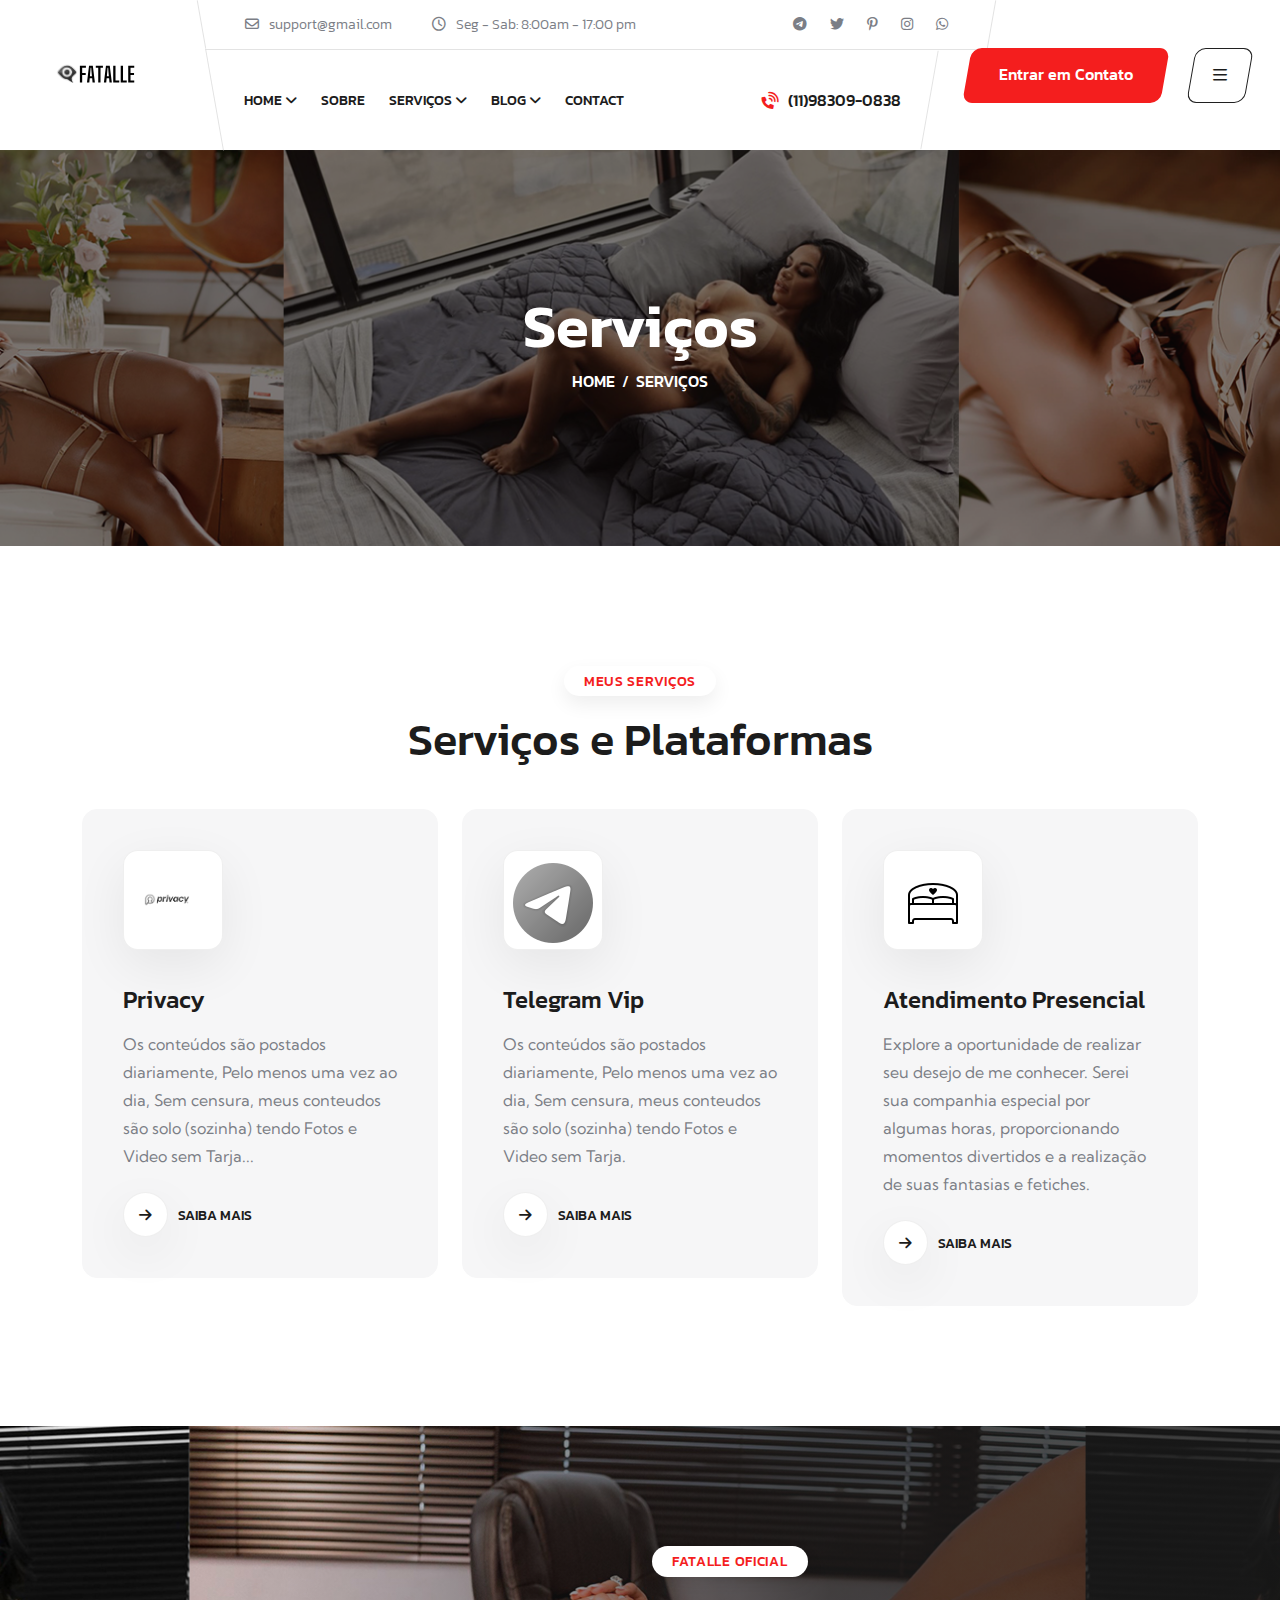
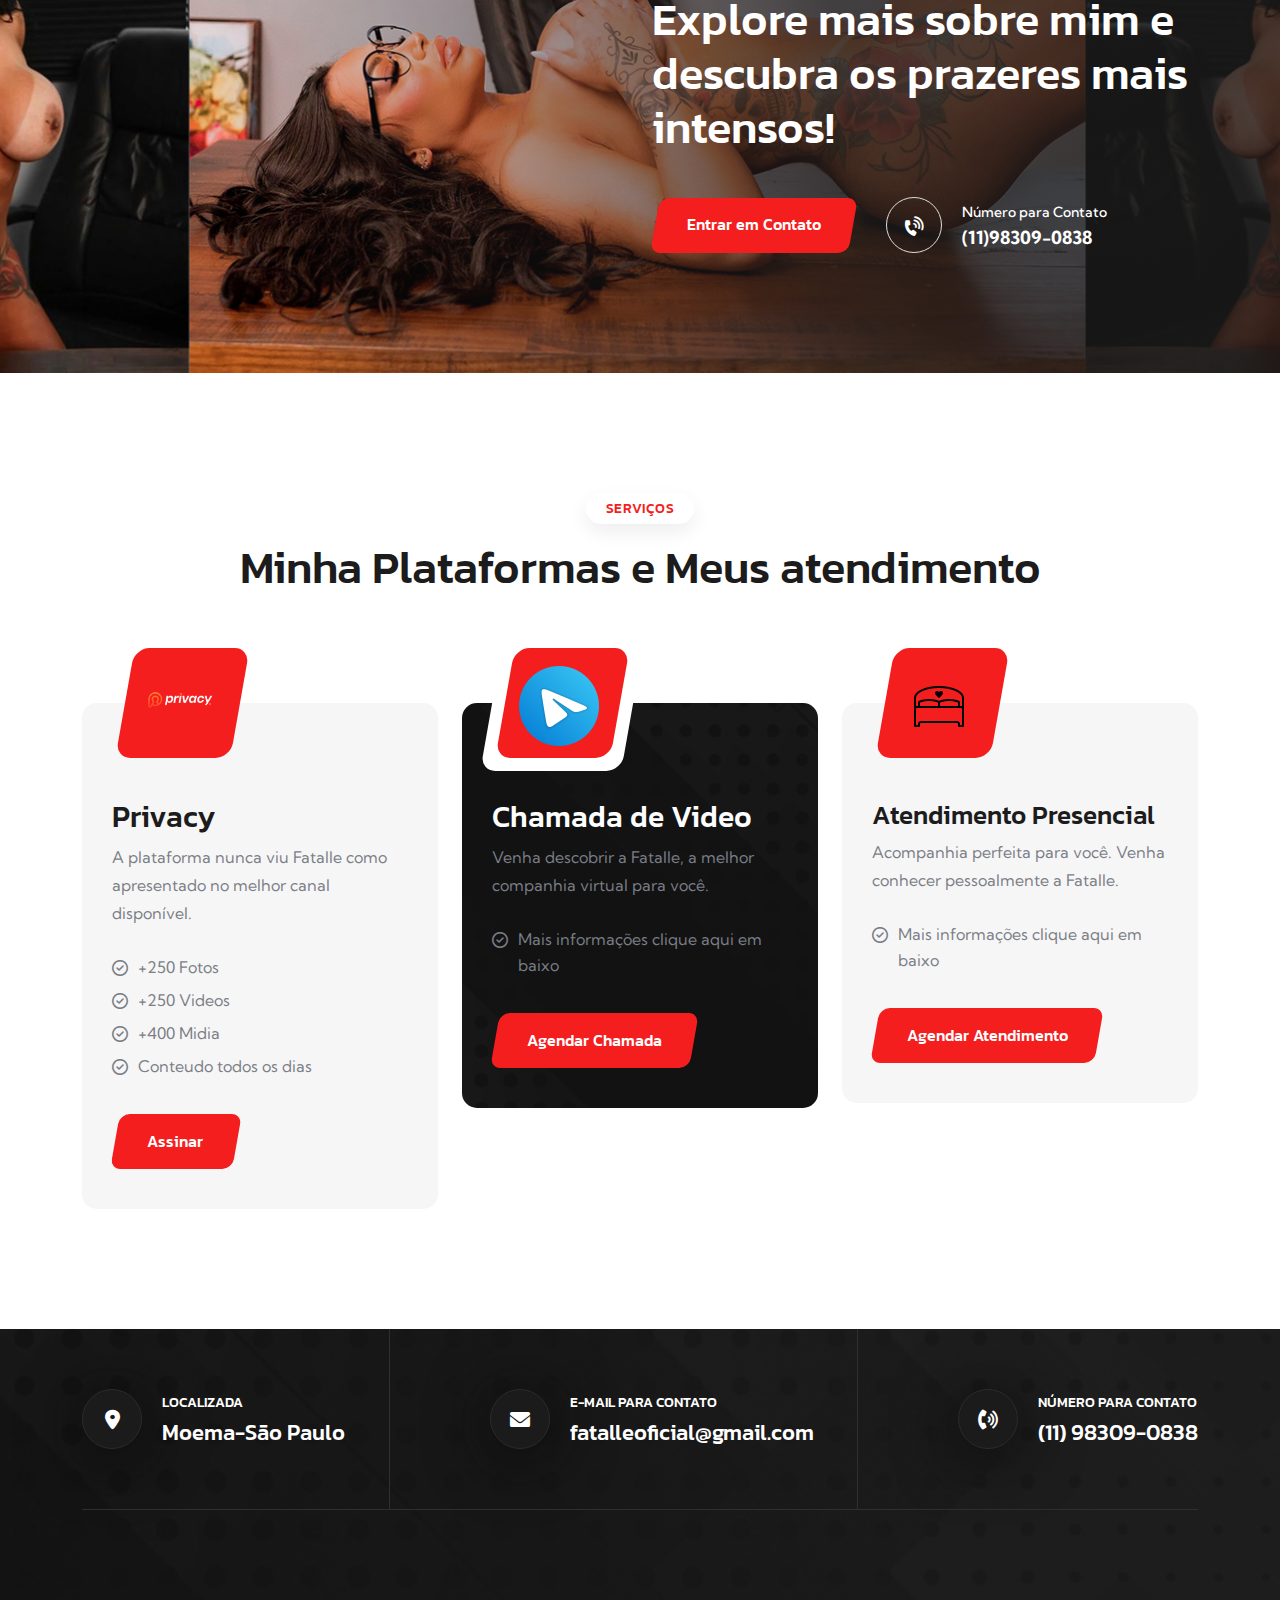
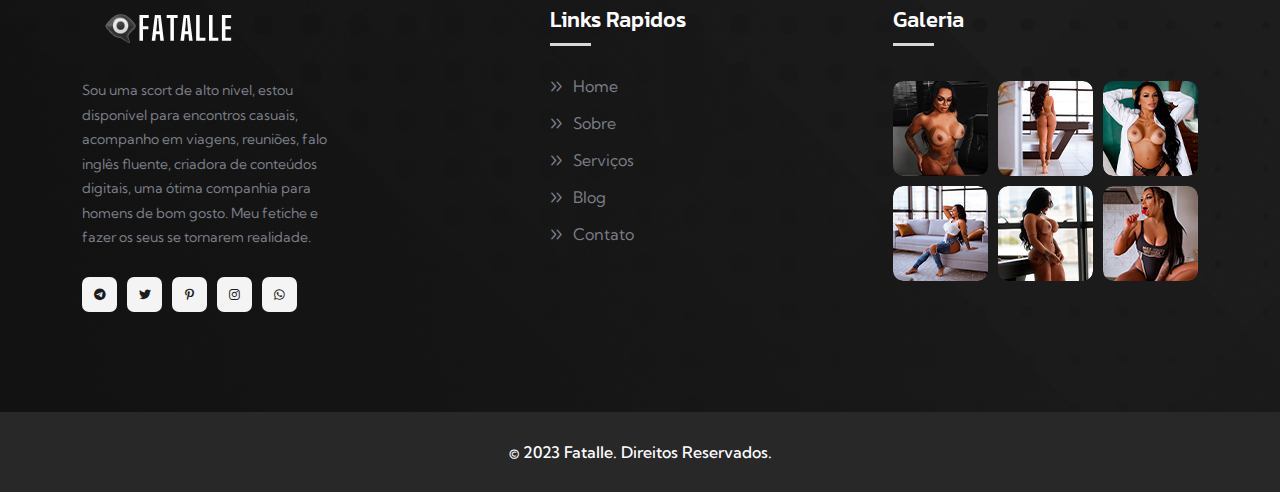
<file: service.html>
<!doctype html>
<html class="no-js" lang="zxx">

<head>
    <meta charset="utf-8">
    <meta http-equiv="x-ua-compatible" content="ie=edge">
    <title>Fatalle Oficial</title>
    <meta name="description" content="Sou uma scort de alto nível, estou disponível para encontros casuais, acompanho em viagens, reuniões, falo inglês fluente, criadora de conteúdos digitais, uma ótima companhia para homens de bom gosto. Meu fetiche e fazer os seus se tornarem realidade.">
    <meta name="keywords" content="Fatalle Oficial - Acompanhante de Luxo">
    <meta name="robots" content="INDEX,FOLLOW">
    <meta name="google-site-verification" content="GHLuCykm-BgrWXsyvSIgmuYLxR6qNQK77eZfX3oJrBU" />

    <!-- Mobile Specific Metas -->
    <meta name="viewport" content="width=device-width, initial-scale=1, shrink-to-fit=no">

    <!-- Favicons - Place favicon.ico in the root directory -->
    <link rel="icon" type="image/png" sizes="32x32" href="assets/img/favicons/icon.png">
    <link rel="manifest" href="assets/img/favicons/manifest.json">
    <meta name="msapplication-TileColor" content="#ffffff">
    <meta name="msapplication-TileImage" content="assets/img/favicons/ms-icon-144x144.png">
    <meta name="theme-color" content="#ffffff">

    <!--==============================
	  Google Fonts
	============================== -->
    <link rel="preconnect" href="https://fonts.googleapis.com">
    <link rel="preconnect" href="https://fonts.gstatic.com" crossorigin>
    <link href="https://fonts.googleapis.com/css2?family=Kanit:wght@300;400;500;600;700;800&family=Kumbh+Sans:wght@300;400;500;600;700&display=swap" rel="stylesheet">

    <!--==============================
	    All CSS File
	============================== -->
    <!-- Bootstrap -->
    <link rel="stylesheet" href="assets/css/bootstrap.min.css">
    <!-- Fontawesome Icon -->
    <link rel="stylesheet" href="assets/css/fontawesome.min.css">
    <!-- Magnific Popup -->
    <link rel="stylesheet" href="assets/css/magnific-popup.min.css">
    <!-- Slick Slider -->
    <link rel="stylesheet" href="assets/css/slick.min.css">
    <!-- Theme Custom CSS -->
    <link rel="stylesheet" href="assets/css/style.css">

</head>

<body>
    <!--********************************
   		Code Start From Here 
	******************************** -->




    <!--==============================
     Preloader
    ==============================-->
    <div class="preloader ">
        <div class="preloader-inner">
            <span class="loader"></span>
        </div>
    </div>
    <div class="popup-search-box">
        <button class="searchClose"><i class="fal fa-times"></i></button>
        <form action="#">
            <input type="text" placeholder="Search Here..">
            <button type="submit"><i class="fal fa-search"></i></button>
        </form>
    </div>
    <div class="sidemenu-wrapper">
        <div class="sidemenu-content">
            <button class="closeButton sideMenuCls"><i class="far fa-times"></i></button>
            <div class="widget footer-widget">
                <div class="widget-about">
                    <div class="footer-logo">
                        <a href="index.html"><img src="assets/img/Fatallefotter.svg" alt="Fatalle"></a>
                    </div>
                    <p class="about-text">Sou uma scort de alto nível, estou disponível para encontros casuais, acompanho em viagens, reuniões, falo inglês fluente, criadora de conteúdos digitais, uma ótima companhia para homens de bom gosto. Meu fetiche e fazer os seus se tornarem realidade.</p>
                    <div class="social-btn style2">
                        <a href="https://t.me/+DjPvqcwJ8zEyMjg5"><i class="fab fa-telegram"></i></a>
                        <a href="https://twitter.com/fatalleoficiall"><i class="fab fa-twitter"></i></a>                            
                        <a href="https://privacy.com.br/Checkout/fatalleoficial/"><i class="fab fa-pinterest-p"></i></a>
                        <a href="https://www.instagram.com/fatalleoficial_/p/Cpc21pfOs8H/"><i class="fab fa-instagram"></i></a>
                        <a href="https://api.whatsapp.com/send?phone=5511983090838&text=*%5BCLIENTE%20DO%20SITE%20%5D*%0A%0AOl%C3%A1%20Gabriella%20Fatalle.%20Tudo%20bem%20com%20voc%C3%AA?%0A%0AVi%20seu%20contato%20no%20seu%20site,%20*E%20Gostaria%20de%20mais%20informa%C3%A7%C3%B5es%20sobre%20seu%20atendimento.*"><i class="fab fa-whatsapp"></i></a>
                    </div>
                </div>
            </div>
            <div class="widget widget_nav_menu footer-widget">
                <h3 class="widget_title">Links Rapidos</h3>
                <ul class="menu">
                    <li><a href="index.html">Home</a></li>
                    <li><a href="about.html">Sobre</a></li>
                    <li><a href="service.html">Serviços</a></li>
                    <li><a href="blog.html">Blog</a></li>
                    <li><a href="contact.html">Contato</a></li>
                </ul>
            </div>
        </div>
    </div>
    <!--==============================
    Mobile Menu
    ============================== -->
    <div class="mobile-menu-wrapper">
        <div class="mobile-menu-area text-center">
            <button class="menu-toggle"><i class="fal fa-times"></i></button>
            <div class="mobile-logo">
                <a href="index.html"><img src="assets/img/Fatalle.svg" alt="Fatalle"></a>
            </div>
            <div class="mobile-menu">
                <ul>
                    <li class="menu-item-has-children">
                        <a href="index.html">Home</a>
                        <ul class="sub-menu"></ul>
                    </li>
                    <li class="menu-item-has-children">
                        <a href="about.html">Sobre</a>
                        <ul class="sub-menu"></ul>
                    </li>
                    <li class="menu-item-has-children">
                        <a href="service.html">Serviços</a>
                        <ul class="sub-menu"></ul>
                    </li>
                    <li class="menu-item-has-children">
                        <a href="blog.html">Blog</a>
                        <ul class="sub-menu"></ul>
                    </li>
                    <li>
                        <a href="contact.html">Contact</a>
                    </li>
                </ul>
            </div>
        </div>
    </div>
    <!--==============================
	Header Area
    ==============================-->
    <header class="nav-header header-layout1">
        <div class="header-top d-lg-block d-none">
            <div class="container-fluid">
                <div class="row justify-content-center justify-content-lg-between align-items-center gy-2">
                    <div class="col-auto d-none d-lg-block">
                        <div class="header-links">
                            <ul>
                                <li><i class="far fa-envelope"></i><a href="mailto:info@gmail.com">support@gmail.com</a></li>
                                <li><i class="far fa-clock"></i>Seg - Sab: 8:00am - 17:00 pm</li>
                            </ul>
                        </div>
                    </div>
                    <div class="col-auto">
                        <div class="header-links">
                            <ul>
                                <li>
                                    <div class="social-links">
                                        <span class="me-3">Visite minha redes sociais</span>
                                        <a href="https://t.me/+DjPvqcwJ8zEyMjg5"><i class="fab fa-telegram"></i></a>
                                        <a href="https://twitter.com/fatalleoficiall"><i class="fab fa-twitter"></i></a>                            
                                        <a href="https://privacy.com.br/Checkout/fatalleoficial/"><i class="fab fa-pinterest-p"></i></a>
                                        <a href="https://www.instagram.com/fatalleoficial_/p/Cpc21pfOs8H/"><i class="fab fa-instagram"></i></a>
                                        <a href="https://api.whatsapp.com/send?phone=5511983090838&text=*%5BCLIENTE%20DO%20SITE%20%5D*%0A%0AOl%C3%A1%20Gabriella%20Fatalle.%20Tudo%20bem%20com%20voc%C3%AA?%0A%0AVi%20seu%20contato%20no%20seu%20site,%20*E%20Gostaria%20de%20mais%20informa%C3%A7%C3%B5es%20sobre%20seu%20atendimento.*"><i class="fab fa-whatsapp"></i></a>
                                    </div>
                                </li>
                            </ul>
                        </div>
                    </div>
                </div>
            </div>
        </div>
        <div class="sticky-wrapper">
            <!-- Main Menu Area -->
            <div class="menu-area">
                <div class="container-fluid">
                    <div class="row align-items-center justify-content-lg-start justify-content-between">
                        <div class="col-auto">
                            <div class="header-logo">
                                <a href="index.html"><img src="assets/img/Fatalle.svg" alt="Fatalle"></a>
                            </div>
                        </div>
                        <div class="col-auto">
                            <nav class="main-menu d-none d-lg-inline-block">
                                <ul>
                                    <li class="menu-item-has-children">
                                        <a href="index.html">Home</a>
                                    </li>
                                    <li>
                                        <a href="about.html">Sobre</a>
                                    </li>
                                    <li class="menu-item-has-children">
                                        <a href="service.html">Serviços</a>
                                    </li>
                                    <li style="display: none;" class="menu-item-has-children">
                                        <a href="#">Pages</a>
                                    </li>
                                    <li class="menu-item-has-children">
                                        <a href="blog.html">Blog</a>
                                    </li>
                                    <li>
                                        <a href="contact.html">Contact</a>
                                    </li>
                                </ul>
                            </nav>
                            <div class="navbar-right d-inline-flex d-lg-none">
                                <button type="button" class="menu-toggle icon-btn"><i class="far fa-bars"></i></button>
                            </div>
                        </div>
                        <div class="col-auto ms-auto d-lg-block d-none">
                            <div class="navbar-right-desc">
                                <i class="fas fa-phone-volume"></i><a href="https://api.whatsapp.com/send?phone=5511983090838&text=*%5BCLIENTE%20DO%20SITE%20%5D*%0A%0AOl%C3%A1%20Gabriella%20Fatalle.%20Tudo%20bem%20com%20voc%C3%AA?%0A%0AVi%20seu%20contato%20no%20seu%20site,%20*E%20Gostaria%20de%20mais%20informa%C3%A7%C3%B5es%20sobre%20seu%20atendimento.*">(11)98309-0838</a>
                            </div>
                        </div>
                        <div class="col-auto d-none d-lg-block">
                            <div class="header-button">
                                <a href="https://api.whatsapp.com/send?phone=5511983090838&text=*%5BCLIENTE%20DO%20SITE%20%5D*%0A%0AOl%C3%A1%20Gabriella%20Fatalle.%20Tudo%20bem%20com%20voc%C3%AA?%0A%0AVi%20seu%20contato%20no%20seu%20site,%20*E%20Gostaria%20de%20mais%20informa%C3%A7%C3%B5es%20sobre%20seu%20atendimento.*" class="btn d-xl-block d-none">
                                    Entrar em Contato
                                </a>
                                <button type="button" class="btn btn-border sideMenuToggler">
                                    <i class="far fa-bars"></i>                                         
                                </button>
                            </div>
                        </div>
                    </div>
                </div>
            </div>
        </div>
    </header>

    <!--==============================
    Breadcumb
    ============================== -->
    <div class="breadcumb-wrapper" data-bg-src="assets/img/bg/breadcrumb-bg.jpg">
        <!-- bg animated image/ -->   
        <div class="container">
            <div class="row">
                <div class="col-lg-12">
                    <div class="breadcumb-content">
                        <h1 class="breadcumb-title">Serviços</h1>
                        <ul class="breadcumb-menu">
                            <li><a href="index.html">HOME</a></li>
                            <li class="active">SERVIÇOS</li>
                        </ul>
                    </div>
                </div>
            </div>
            
        </div>
    </div>

    <!--==============================
    Service Area 02  
    ==============================-->
    <div class="service-area-2 space overflow-hidden">
        <div class="container">
            <div class="title-area text-center">
                <span class="sub-title">Meus Serviços</span>
                <h2 class="sec-title">Serviços e Plataformas</h2>
            </div>
        </div>
        <div class="container">
            <div class="row gy-4">
                <div class="col-lg-4 col-md-6">
                    <div class="service-card style2">
                        <div class="service-card_icon">
                            <img src="assets/img/icon/logo_colorido.png" alt="img">
                        </div>
                        <div class="service-card_content">
                            <h4 class="service-card_title h5"><a href="https://privacy.com.br/Checkout/fatalleoficial/">Privacy</a></h4>
                            <p class="service-card_text">Os conteúdos são postados diariamente, Pelo menos uma vez ao dia, Sem censura, meus conteudos são solo (sozinha) tendo Fotos e Video sem Tarja...</p>
                            <a href="https://privacy.com.br/Checkout/fatalleoficial/" class="link-btn" tabindex="0"><i class="fas fa-arrow-right"></i> Saiba Mais</a>
                        </div>
                    </div>
                </div>
                <div class="col-lg-4 col-md-6">
                    <div class="service-card style2">
                        <div class="service-card_icon">
                            <img src="assets/img/icon/icons8-telegram-96.png" alt="img">
                        </div>
                        <div class="service-card_content">
                            <h4 class="service-card_title h5"><a href="contact.html">Telegram Vip</a></h4>
                            <p class="service-card_text">Os conteúdos são postados diariamente, Pelo menos uma vez ao dia, Sem censura, meus conteudos são solo (sozinha) tendo Fotos e Video sem Tarja.</p>
                            <a href="contact.html" class="link-btn" tabindex="0"><i class="fas fa-arrow-right"></i> Saiba Mais</a>
                        </div>
                    </div>
                </div>
                <div class="col-lg-4 col-md-6">
                    <div class="service-card style2">
                        <div class="service-card_icon">
                            <img src="assets/img/icon/icons8-double-bed-50.png" alt="img">
                        </div>
                        <div class="service-card_content">
                            <h4 class="service-card_title h5"><a href="service-details.html">Atendimento Presencial</a></h4>
                            <p class="service-card_text">Explore a oportunidade de realizar seu desejo de me conhecer. Serei sua companhia especial por algumas horas, proporcionando momentos divertidos e a realização de suas fantasias e fetiches.</p>
                            <a href="service-details.html" class="link-btn" tabindex="0"><i class="fas fa-arrow-right"></i> Saiba Mais</a>
                        </div>
                    </div>
                </div>
            </div>
        </div>
    </div>

    <!--==============================
    Cta Area  
    ==============================-->
    <section class="cta-area space" data-bg-src="assets/img/bg/cta-bg1.jpg">
        <div class="container">
            <div class="row justify-content-lg-end justify-content-center">
                <div class="col-xl-6 col-lg-8 col-md-10">
                    <div class="cta-wrap text-center text-lg-start">
                        <div class="title-area">
                            <span class="sub-title">Fatalle Oficial</span>
                            <h2 class="sec-title text-white">Explore mais sobre mim e descubra os prazeres mais intensos!</h2>
                        </div>
                        <div class="btn-wrap mt-40">
                            <a href="contact.html" class="btn style2">Entrar em Contato</a>
                            <div class="about-info-wrap style3">
                                <div class="icon"><i class="fas fa-phone-volume"></i></div>
                                <div class="details">
                                    <p class="about-info-title text-white">Número para Contato</p>
                                    <a class="about-info-link" href="https://api.whatsapp.com/send?phone=5511983090838&text=*%5BCLIENTE%20DO%20SITE%20%5D*%0A%0AOl%C3%A1%20Gabriella%20Fatalle.%20Tudo%20bem%20com%20voc%C3%AA?%0A%0AVi%20seu%20contato%20no%20seu%20site,%20*E%20Gostaria%20de%20mais%20informa%C3%A7%C3%B5es%20sobre%20seu%20atendimento.*">(11)98309-0838</a>
                                </div>
                            </div>
                        </div>
                    </div>
                </div>
            </div>
        </div>
    </section> 

    <!--==============================
    Pricing plan Area  
    ==============================-->
    <div class="pricing-area space">
        <div class="container">
            <div class="title-area text-center">
                <h3 class="sub-title">Serviços</h3>
                <h2 class="sec-title">Minha Plataformas e Meus atendimento</h2>
            </div>
            <div class="row gy-4 justify-content-center">
                <div class="col-lg-4 col-md-6">
                    <div class="pricing-card">
                        <div class="pricing-card_bg">
                            <img src="assets/img/bg/pricing-card1-bg.png" alt="img">
                        </div>
                        <div class="pricing-card_icon">
                            <img src="assets/img/icon/logo_laranja_com_letra_branca_.png" alt="img">
                        </div>
                        <h3 class="pricing-card_title">Privacy</h3>
                        <h4 style="display: none;" class="pricing-card_price"><span class="currency">$</span>19<span class="duration">/month</span>
                        </h4>
                        <p class="pricing-card_content">A plataforma nunca viu Fatalle como apresentado no melhor canal disponível.</p>
                        <div class="checklist">
                            <ul>
                                <li><i class="far fa-check-circle"></i>+250 Fotos</li>
                                <li><i class="far fa-check-circle"></i>+250 Videos</li>
                                <li><i class="far fa-check-circle"></i>+400 Midia</li>
                                <li><i class="far fa-check-circle"></i>Conteudo todos os dias</li>
                            </ul>
                        </div>
                        <a class="btn style2" href="https://privacy.com.br/Checkout/fatalleoficial/">Assinar</a>
                    </div>                    
                </div>
                <div class="col-lg-4 col-md-6">
                    <div class="pricing-card pricing-card_active">
                        <div class="pricing-card_bg">
                            <img src="assets/img/bg/pricing-card1-bg.png" alt="img">
                        </div>
                        <div class="pricing-card_icon">
                            <img src="assets/img/icon/icons8-telegram-96.png" alt="img">
                        </div>
                        <h3 class="pricing-card_title">Chamada de Video</h3>
                        <h4 style="display: none;" class="pricing-card_price"><span class="currency">$</span>39<span class="duration">/month</span>
                        </h4>
                        <p class="pricing-card_content">Venha descobrir a Fatalle, a melhor companhia virtual para você.</p>
                        <div class="checklist">
                            <ul>
                                <li><i class="far fa-check-circle"></i>Mais informações clique aqui em baixo</li>
                            </ul>
                        </div>
                        <a class="btn style2" href="https://api.whatsapp.com/send?phone=5511983090838&text=*%5BCLIENTE%20DO%20SITE%20%5D*%0A%0AOl%C3%A1%20Gabriella%20Fatalle.%20Tudo%20bem%20com%20voc%C3%AA?%0A%0AVi%20seu%20contato%20no%20seu%20site,%20*E%20Gostaria%20de%20mais%20informa%C3%A7%C3%B5es%20sobre%20seu%20atendimento.*">Agendar Chamada</a>
                    </div>                    
                </div>
                <div class="col-lg-4 col-md-6">
                    <div class="pricing-card">
                        <div class="pricing-card_bg">
                            <img src="assets/img/bg/pricing-card1-bg.png" alt="img">
                        </div>
                        <div class="pricing-card_icon">
                            <img src="assets/img/icon/icons8-double-bed-50.png" alt="img">
                        </div>
                        <h3 style="font-size: 26px;"class="pricing-card_title">Atendimento Presencial</h3>
                        <h4 style="display: none;" class="pricing-card_price"><span class="currency">$</span>69<span class="duration">/month</span>
                        </h4>
                        <p class="pricing-card_content">Acompanhia perfeita para você. Venha conhecer pessoalmente a Fatalle.</p>
                        <div class="checklist">
                            <ul>
                                <li><i class="far fa-check-circle"></i>Mais informações clique aqui em baixo</li>
                            </ul>
                        </div>
                        <a class="btn style2" href="https://api.whatsapp.com/send?phone=5511983090838&text=*%5BCLIENTE%20DO%20SITE%20%5D*%0A%0AOl%C3%A1%20Gabriella%20Fatalle.%20Tudo%20bem%20com%20voc%C3%AA?%0A%0AVi%20seu%20contato%20no%20seu%20site,%20*E%20Gostaria%20de%20mais%20informa%C3%A7%C3%B5es%20sobre%20seu%20atendimento.*">Agendar Atendimento</a>
                    </div>                     
                </div>
            </div>
        </div>
    </div>

    <!--==============================
        Footer Area
    ==============================-->
    <footer class="footer-wrapper footer-layout1" data-bg-src="assets/img/bg/footer-1-bg.png">    
        <div class="container">
            <div class="contact-card">
                <div class="info-card">
                    <div class="info-card_icon">
                        <i class="fas fa-location-dot"></i>
                    </div>
                    <div class="info-card_content">
                        <p class="info-card_text">Localizada</p>
                        <a href="https://www.google.com/maps" class="info-card_link">Moema-São Paulo</a>
                    </div>
                </div>
                <div class="info-card">
                    <div class="info-card_icon">
                        <i class="fas fa-envelope"></i>
                    </div>
                    <div class="info-card_content">
                        <p class="info-card_text">E-mail para Contato</p>
                        <a href="mailto:health@Fitmas.com" class="info-card_link">fatalleoficial@gmail.com</a>
                    </div>
                </div>
                <div class="info-card">
                    <div class="info-card_icon">
                        <i class="fas fa-phone-volume"></i>
                    </div>
                    <div class="info-card_content">
                        <p class="info-card_text">Número para Contato</p>
                        <a href="https://api.whatsapp.com/send?phone=5511983090838&text=*%5BCLIENTE%20DO%20SITE%20%5D*%0A%0AOl%C3%A1%20Gabriella%20Fatalle.%20Tudo%20bem%20com%20voc%C3%AA?%0A%0AVi%20seu%20contato%20no%20seu%20site,%20*E%20Gostaria%20de%20mais%20informa%C3%A7%C3%B5es%20sobre%20seu%20atendimento.*" class="info-card_link">(11) 98309-0838</a>
                    </div>
                </div>
            </div>
            <div class="widget-area">
                <div class="row justify-content-between">
                    <div class="col-md-6 col-xl-3">
                        <div class="widget footer-widget">
                            <div class="widget-about">
                                <div class="footer-logo">
                                    <a href="index.html"><img src="assets/img/Fatallefotter.svg" alt="Fatalle"></a>
                                </div>
                                <p class="about-text">Sou uma scort de alto nível, estou disponível para encontros casuais, acompanho em viagens, reuniões, falo inglês fluente, criadora de conteúdos digitais, uma ótima companhia para homens de bom gosto. Meu fetiche e fazer os seus se tornarem realidade.</p>
                                <div class="social-btn">
                                    <a href="https://t.me/+DjPvqcwJ8zEyMjg5"><i class="fab fa-telegram"></i></a>
                                    <a href="https://twitter.com/fatalleoficiall"><i class="fab fa-twitter"></i></a>                            
                                    <a href="https://privacy.com.br/Checkout/fatalleoficial/"><i class="fab fa-pinterest-p"></i></a>
                                    <a href="https://www.instagram.com/fatalleoficial_/p/Cpc21pfOs8H/"><i class="fab fa-instagram"></i></a>
                                    <a href="https://api.whatsapp.com/send?phone=5511983090838&text=*%5BCLIENTE%20DO%20SITE%20%5D*%0A%0AOl%C3%A1%20Gabriella%20Fatalle.%20Tudo%20bem%20com%20voc%C3%AA?%0A%0AVi%20seu%20contato%20no%20seu%20site,%20*E%20Gostaria%20de%20mais%20informa%C3%A7%C3%B5es%20sobre%20seu%20atendimento.*"><i class="fab fa-whatsapp"></i></a>
                                </div>
                            </div>
                        </div>
                    </div>
                    <div class="col-md-6 col-xl-auto">
                        <div class="widget widget_nav_menu footer-widget">
                            <h3 class="widget_title">Links Rapidos</h3>
                            <div class="menu-all-pages-container">
                                <ul class="menu">
                                    <li><a href="index.html">Home</a></li>
                                    <li><a href="about.html">Sobre</a></li>
                                    <li><a href="service.html">Serviços</a></li>
                                    <li><a href="blog.html">Blog</a></li>
                                    <li><a href="contact.html">Contato</a></li>
                                </ul>
                            </div>
                        </div>
                    </div>
                    <div class="col-md-6 col-xl-auto">
                        <div class="widget footer-widget">
                            <h3 class="widget_title">Galeria</h3>
                            <div class="sidebar-gallery">
                                <div class="gallery-thumb">
                                    <img src="assets/img/widget/widget1-1.jpg" alt="Gallery Image">
                                    <a href="assets/img/widget/widget1-1.jpg" class="gallery-btn popup-image"><i class="fab fa-instagram"></i></a>
                                </div>
                                <div class="gallery-thumb">
                                    <img src="assets/img/widget/widget1-2.jpg" alt="Gallery Image">
                                    <a href="assets/img/widget/widget1-2.jpg" class="gallery-btn popup-image"><i class="fab fa-instagram"></i></a>
                                </div>
                                <div class="gallery-thumb">
                                    <img src="assets/img/widget/widget1-3.jpg" alt="Gallery Image">
                                    <a href="assets/img/widget/widget1-3.jpg" class="gallery-btn popup-image"><i class="fab fa-instagram"></i></a>
                                </div>
                                <div class="gallery-thumb">
                                    <img src="assets/img/widget/widget1-4.jpg" alt="Gallery Image">
                                    <a href="assets/img/widget/widget1-4.jpg" class="gallery-btn popup-image"><i class="fab fa-instagram"></i></a>
                                </div>
                                <div class="gallery-thumb">
                                    <img src="assets/img/widget/widget1-5.jpg" alt="Gallery Image">
                                    <a href="assets/img/widget/widget1-5.jpg" class="gallery-btn popup-image"><i class="fab fa-instagram"></i></a>
                                </div>
                                <div class="gallery-thumb">
                                    <img src="assets/img/widget/widget1-6.jpg" alt="Gallery Image">
                                    <a href="assets/img/widget/widget1-6.jpg" class="gallery-btn popup-image"><i class="fab fa-instagram"></i></a>
                                </div>
                            </div>
                        </div>
                    </div>
                    <div style="display: none;" class="col-md-6 col-xl-3">
                        <div class="widget footer-widget">
                            <h3 class="widget_title">Get Newsletter</h3>
                            <p class="footer-text">Get 10% off your first order! Hurry up</p>
                            <form class="newsletter-form">
                                <div class="form-group">
                                    <i class="far fa-envelope"></i>
                                    <input class="form-control" type="email" placeholder="Email Address" required="">
                                </div>
                                <button type="submit" class="btn style2">SUBSCRIBE</button>
                            </form>
                        </div>
                    </div>                    
                </div>
            </div>
        </div>
        <div class="copyright-wrap">
            <div class="container">
                <div class="row justify-content-center">
                    <div class="col-auto align-self-center"><p class="copyright-text text-center">© 2023 <a href="#">Fatalle.</a> Direitos Reservados.</p></div>
                </div>                
            </div>
        </div>
    </footer>

    <!--********************************
			Code End  Here 
	******************************** -->

    <!-- Scroll To Top -->
    <div class="scroll-top">
        <svg class="progress-circle svg-content" width="100%" height="100%" viewBox="-1 -1 102 102">
            <path d="M50,1 a49,49 0 0,1 0,98 a49,49 0 0,1 0,-98" style="transition: stroke-dashoffset 10ms linear 0s; stroke-dasharray: 307.919, 307.919; stroke-dashoffset: 307.919;"></path>
        </svg>
    </div>

    <!--==============================
    All Js File
    ============================== -->
    <!-- Jquery -->
    <script src="assets/js/vendor/jquery-3.6.0.min.js"></script>
    <!-- Slick Slider -->
    <script src="assets/js/slick.min.js"></script>
    <!-- Bootstrap -->
    <script src="assets/js/bootstrap.min.js"></script>
    <!-- Magnific Popup -->
    <script src="assets/js/jquery.magnific-popup.min.js"></script>
    <!-- Counter Up -->
    <script src="assets/js/jquery.counterup.min.js"></script>
    <!-- Range Slider -->
    <script src="assets/js/jquery-ui.min.js"></script>
    <!-- Isotope Filter -->
    <script src="assets/js/imagesloaded.pkgd.min.js"></script>
    <script src="assets/js/isotope.pkgd.min.js"></script>
    
    <!-- Main Js File -->
    <script src="assets/js/main.js"></script>
</body>

</html>
</file>
<file: assets/css/verificacao/verificacao.css>
body {
    font-family: Arial, sans-serif;
    display: flex;
    justify-content: center;
    align-items: center;
    height: 100vh;
    background: #d1d1d1;
    
  }
  #agePanel {
    text-align: center;
    padding: 20px;
    border: 1px solid inear-gradient(to right, #3f4c6b, #606c88);
    border-radius: 8px;
    max-width: 400px; /* Defina a largura máxima do painel */
    width: 100%;
    box-sizing: border-box;
    background: linear-gradient(to right, #3f4c6b, #606c88);
  }
  h2{
    color: white;
  }
  label {
    display: block;
    margin-bottom: 10px;
    color: white;
  }
  input {
    width: 100%;
    padding: 8px;
    box-sizing: border-box;
    margin-bottom: 10px;
  }
  button {
    background-color: #4CAF50;
    color: white;
    padding: 10px 15px;
    border: none;
    border-radius: 4px;
    cursor: pointer;
  }
  #profileImage {
    border-radius: 50%; /* Tornar a imagem redonda */
    max-width: 100px; /* Defina a largura máxima da imagem */
  }
  #result {
    color: white;
  }

  
  @media (max-width: 600px) {
    /* Estilos adicionais para telas menores que 600px de largura */
    #agePanel {
      max-width: none; /* Remover a largura máxima em telas pequenas */
    }
  }
</file>
<file: assets/css/style.css>
@charset "UTF-8";
/*=================================
    CSS Index Here
==================================*/
/*

01. Theme Base
    1.1. Mixin
    1.2. Function
    1.3. Variable
    1.4. Typography
    1.5. Extend
    1.7. Wordpress Default
02. Reset
    2.1. Container
    2.2. Grid
    2.3. Input
    2.4. Slick Slider
    2.5. Mobile Menu
03. Utilities
    3.1. Preloader
    3.2. Buttons
    3.3. Titles
    3.4. Common
    3.6. Font
    3.7. Background
    3.8. Text Color
    3.9. Overlay
    3.10. Animation

04. Template Style
    4.1. Widget
    4.2. Header
    4.3. Footer
    4.4. Breadcumb
    4.5. Pagination
    4.6. Blog
    4.7. Comments
    4.8. Hero Area
    4.9. Error    
    4.00. Popup Search
    4.00. Popup Side Menu
    4.00. Wocommerce
    4.00. Subscribe
    4.00. Cart
    4.00. Checkout
    4.00. Wishlist
    4.00. Contact
    4.00. About
    4.00. Team
    4.00. Testimonial
    4.00. Counter
    4.00. Client
    4.00. Simple Sections
    4.00. Video
    4.00. Category
    4.00. Faq
    4.00. feature
    4.00. CTA
    4.00. Service
    4.00. Pricing
    4.00. Why choose Us
    4.00. Project
    4.00. Event
    4.00. Gallery
    4.00. Schedule

05. Spacing

*/
/*=================================
    CSS Index End
==================================*/
/*=================================
   01. Theme Base
==================================*/
/*------------------- 1.1. Mixin -------------------*/
/*------------------- 1.2. Function -------------------*/
/*------------------- 1.3. Variable-------------------*/
:root {
  --theme-color: #F41E1E;
  --title-color: #1C1C1C;
  --body-color: #7B7E86;
  --smoke-color: #F3F3F3;
  --smoke-color2: #F6F6F7;
  --smoke-color3: #F5F5F6;
  --smoke-color4: #F4F4F4;
  --smoke-color5: #F0F2F4;
  --black-color: #202020;
  --gray-color: #303030;
  --white-color: #ffffff;
  --light-color: #9fa2ad;
  --yellow-color: #FFB539;
  --success-color: #28a745;
  --error-color: #dc3545;
  --border-color: #E3E3E3;
  --title-font: "Kanit", sans-serif;
  --body-font: "Kumbh Sans", sans-serif;
  --icon-font: "Font Awesome 6 Pro";
  --main-container: 1220px;
  --container-gutters: 24px;
  --section-space: 120px;
  --section-space-mobile: 80px;
  --section-title-space: 60px;
  --ripple-ani-duration: 5s;
}

/*------------------- 1.5. Typography -------------------*/
html,
body {
  scroll-behavior: smooth !important;
}

body {
  font-family: var(--body-font);
  font-size: 16px;
  font-weight: 400;
  color: var(--body-color);
  line-height: 26px;
  overflow-x: hidden;
  -webkit-font-smoothing: antialiased;
  /***scroll-bar***/
}
body::-webkit-scrollbar {
  width: 10px;
  height: 10px;
}
body::-webkit-scrollbar-track {
  background: rgba(251, 212, 81, 0.1);
}
body::-webkit-scrollbar-thumb {
  background: var(--theme-color);
  border-radius: 0px;
}
body.home-3 {
  background: var(--smoke-color5);
}
body.home-3 .btn {
  font-size: 14px;
  font-weight: 600;
  letter-spacing: 0.05em;
  padding: 20.5px 35px 20.5px;
}

iframe {
  border: none;
  width: 100%;
}

.slick-slide:focus,
button:focus,
a:focus,
a:active,
input,
input:hover,
input:focus,
input:active,
textarea,
textarea:hover,
textarea:focus,
textarea:active {
  outline: none;
}

input:focus {
  outline: none;
  box-shadow: none;
}

img:not([draggable]),
embed,
object,
video {
  max-width: 100%;
  height: auto;
}

ul {
  list-style-type: disc;
}

ol {
  list-style-type: decimal;
}

table {
  margin: 0 0 1.5em;
  width: 100%;
  border-collapse: collapse;
  border-spacing: 0;
  border: 1px solid var(--border-color);
}

th {
  font-weight: 700;
  color: var(--title-color);
}

td,
th {
  border: 1px solid var(--border-color);
  padding: 9px 12px;
}

a {
  color: var(--theme-color);
  text-decoration: none;
  outline: 0;
  transition: all ease 0.4s;
}
a:hover {
  color: var(--title-color);
}
a:active, a:focus, a:hover, a:visited {
  text-decoration: none;
  outline: 0;
}

button {
  transition: all ease 0.4s;
}

img {
  border: none;
  max-width: 100%;
}

ins {
  text-decoration: none;
}

pre {
  font-family: var(--body-font);
  background: #f5f5f5;
  color: #666;
  font-size: 14px;
  margin: 20px 0;
  overflow: auto;
  padding: 20px;
  white-space: pre-wrap;
  word-wrap: break-word;
}

span.ajax-loader:empty,
p:empty {
  display: none;
}

p {
  font-family: var(--body-font);
  margin: 0 0 18px 0;
  color: var(--body-color);
  line-height: 1.75;
}

h1 a,
h2 a,
h3 a,
h4 a,
h5 a,
h6 a,
p a,
span a {
  font-size: inherit;
  font-family: inherit;
  font-weight: inherit;
  line-height: inherit;
}

.h1,
h1,
.h2,
h2,
.h3,
h3,
.h4,
h4,
.h5,
h5,
.h6,
h6 {
  font-family: var(--title-font);
  color: var(--title-color);
  text-transform: none;
  font-weight: 700;
  line-height: 1.4;
  margin: 0 0 15px 0;
}

.h1,
h1 {
  font-size: 80px;
  line-height: 1.167;
}

.h2,
h2 {
  font-size: 48px;
  line-height: 1.227;
}

.h3,
h3 {
  font-size: 36px;
  line-height: 1.278;
}

.h4,
h4 {
  font-size: 24px;
  line-height: 1.333;
}

.h5,
h5 {
  font-size: 20px;
  line-height: 1.417;
}

.h6,
h6 {
  font-size: 18px;
  line-height: 1.5;
}

/* Medium Large devices */
@media (max-width: 1399px) {
  .h1,
  h1 {
    font-size: 48px;
  }
}
/* Large devices */
@media (max-width: 1199px) {
  .h1,
  h1 {
    font-size: 44px;
    line-height: 1.3;
  }
  .h2,
  h2 {
    font-size: 40px;
    line-height: 1.25;
  }
  .h3,
  h3 {
    font-size: 30px;
  }
  .h4,
  h4 {
    font-size: 24px;
  }
  .h5,
  h5 {
    font-size: 20px;
  }
  .h6,
  h6 {
    font-size: 16px;
  }
}
/* Small devices */
@media (max-width: 767px) {
  .h1,
  h1 {
    font-size: 40px;
  }
  .h2,
  h2 {
    font-size: 34px;
    line-height: 1.3;
  }
  .h3,
  h3 {
    font-size: 26px;
  }
  .h4,
  h4 {
    font-size: 22px;
  }
  .h5,
  h5 {
    font-size: 18px;
  }
  .h6,
  h6 {
    font-size: 16px;
  }
}
/* Extra small devices */
@media (max-width: 575px) {
  .h1,
  h1 {
    font-size: 34px;
    line-height: 1.35;
  }
  .h2,
  h2 {
    font-size: 30px;
  }
}
/* Extra small devices */
@media (max-width: 375px) {
  .h1,
  h1 {
    font-size: 32px;
  }
}
/*------------------- 1.6. Extend -------------------*/
/*------------------- 1.7. Wordpress Default -------------------*/
.admin-bar .default-header .sticky-wrapper.sticky {
  top: 32px;
}

.wp-block-search__label {
  position: relative;
  font-size: 24px;
  font-weight: 500 !important;
  font-family: var(--title-font);
  line-height: 1em;
  margin: -0.12em 0 25px 0;
}

p.has-drop-cap {
  margin-bottom: 20px;
}

.page--item p:last-child .alignright {
  clear: right;
}

.blog-title,
.pagi-title,
.breadcumb-title {
  word-break: break-word;
}

.blocks-gallery-caption,
.wp-block-embed figcaption,
.wp-block-image figcaption {
  color: var(--body-color);
}

.bypostauthor,
.gallery-caption {
  display: block;
}

.page-links,
.clearfix {
  clear: both;
}

.page--item {
  margin-bottom: 30px;
}
.page--item p {
  line-height: 1.8;
}
.page--item .th-comment-form {
  padding: 0;
}
.page--item .th-comments-wrap {
  margin-left: 0;
  margin-right: 0;
  margin-top: 30px;
}

.content-none-search {
  margin-top: 30px;
}

.wp-block-button.aligncenter {
  text-align: center;
}

.alignleft {
  display: inline;
  float: left;
  margin-bottom: 10px;
  margin-right: 1.5em;
}

.alignright {
  display: inline;
  float: right;
  margin-bottom: 10px;
  margin-left: 1.5em;
  margin-right: 1em;
}

.aligncenter {
  clear: both;
  display: block;
  margin-left: auto;
  margin-right: auto;
  max-width: 100%;
}

.gallery {
  margin-bottom: 1.5em;
  width: 100%;
}

.gallery-item {
  display: inline-block;
  text-align: center;
  vertical-align: top;
  width: 100%;
  padding: 0 5px;
}

.wp-block-columns {
  margin-bottom: 1em;
}

figure.gallery-item {
  margin-bottom: 10px;
  display: inline-block;
}

figure.wp-block-gallery {
  margin-bottom: 14px;
}

.gallery-columns-2 .gallery-item {
  max-width: 50%;
}

.gallery-columns-3 .gallery-item {
  max-width: 33.33%;
}

.gallery-columns-4 .gallery-item {
  max-width: 25%;
}

.gallery-columns-5 .gallery-item {
  max-width: 20%;
}

.gallery-columns-6 .gallery-item {
  max-width: 16.66%;
}

.gallery-columns-7 .gallery-item {
  max-width: 14.28%;
}

.gallery-columns-8 .gallery-item {
  max-width: 12.5%;
}

.gallery-columns-9 .gallery-item {
  max-width: 11.11%;
}

.gallery-caption {
  display: block;
  font-size: 12px;
  color: var(--body-color);
  line-height: 1.5;
  padding: 0.5em 0;
}

.wp-block-cover p:not(.has-text-color),
.wp-block-cover-image-text,
.wp-block-cover-text {
  color: var(--white-color);
}

.wp-block-cover {
  margin-bottom: 15px;
}

.wp-caption-text {
  text-align: center;
}

.wp-caption {
  margin-bottom: 1.5em;
  max-width: 100%;
}
.wp-caption .wp-caption-text {
  margin: 0.5em 0;
  font-size: 14px;
}

.wp-block-media-text,
.wp-block-media-text.alignwide,
figure.wp-block-gallery {
  margin-bottom: 30px;
}

.wp-block-media-text.alignwide {
  background-color: var(--smoke-color);
}

.editor-styles-wrapper .has-large-font-size,
.has-large-font-size {
  line-height: 1.4;
}

.wp-block-latest-comments a {
  color: inherit;
}

.wp-block-button {
  margin-bottom: 10px;
}
.wp-block-button:last-child {
  margin-bottom: 0;
}
.wp-block-button .wp-block-button__link {
  color: #fff;
}
.wp-block-button .wp-block-button__link:hover {
  color: #fff;
  background-color: var(--theme-color);
}
.wp-block-button.is-style-outline .wp-block-button__link {
  background-color: transparent;
  border-color: var(--title-color);
  color: var(--title-color);
}
.wp-block-button.is-style-outline .wp-block-button__link:hover {
  color: #fff;
  background-color: var(--theme-color);
  border-color: var(--theme-color);
}
.wp-block-button.is-style-squared .wp-block-button__link {
  border-radius: 0;
}

ol.wp-block-latest-comments li {
  margin: 15px 0;
}

ul.wp-block-latest-posts {
  padding: 0;
  margin: 0;
  margin-bottom: 15px;
}
ul.wp-block-latest-posts a {
  color: inherit;
}
ul.wp-block-latest-posts a:hover {
  color: var(--theme-color);
}
ul.wp-block-latest-posts li {
  margin: 15px 0;
}

.wp-block-search {
  display: flex;
  flex-wrap: wrap;
}
.wp-block-search .wp-block-search__inside-wrapper {
  border: 1px solid #EAEBEE;
  border-radius: 10px 0 0 10px;
  overflow: hidden;
}
.wp-block-search .wp-block-search__input {
  width: 100%;
  max-width: 100%;
  padding-left: 20px;
  border: 0;
}
.wp-block-search .wp-block-search__button {
  margin: 0;
  min-width: 110px;
  border: none;
  color: #fff;
  border-radius: 10px;
  background-color: var(--theme-color);
}
.wp-block-search .wp-block-search__button.has-icon {
  min-width: 55px;
}
.wp-block-search .wp-block-search__button:hover {
  background-color: var(--title-color);
}

.wp-block-search.wp-block-search__button-inside .wp-block-search__inside-wrapper {
  padding: 0;
  border: none;
}
.wp-block-search.wp-block-search__button-inside .wp-block-search__inside-wrapper .wp-block-search__input {
  padding: 0 8px 0 25px;
}

ul.wp-block-rss a {
  color: inherit;
}

.wp-block-group.has-background {
  padding: 15px 15px 1px;
  margin-bottom: 30px;
}

.wp-block-table td,
.wp-block-table th {
  border-color: rgba(0, 0, 0, 0.1);
}

.wp-block-table.is-style-stripes {
  border: 1px solid rgba(0, 0, 0, 0.1);
  margin-bottom: 30px;
}

.wp-block-table.is-style-stripes {
  border: 0;
  margin-bottom: 30px;
  border-bottom: 0;
}
.wp-block-table.is-style-stripes th, .wp-block-table.is-style-stripes td {
  border-color: var(--border-color);
}

.logged-in .will-sticky .sticky-active.active,
.logged-in .preloader .btn {
  top: 32px;
}
@media (max-width: 782px) {
  .logged-in .will-sticky .sticky-active.active,
  .logged-in .preloader .btn {
    top: 46px;
  }
}
@media (max-width: 600px) {
  .logged-in .will-sticky .sticky-active.active,
  .logged-in .preloader .btn {
    top: 0;
  }
}

.post-password-form {
  margin-bottom: 30px;
  margin-top: 20px;
}
.post-password-form p {
  display: flex;
  position: relative;
  gap: 15px;
  /* Extra small devices */
}
@media (max-width: 575px) {
  .post-password-form p {
    flex-wrap: wrap;
  }
}
.post-password-form label {
  display: flex;
  align-items: center;
  flex: auto;
  margin-bottom: 0;
  line-height: 1;
  margin-top: 0;
  gap: 15px;
  /* Extra small devices */
}
@media (max-width: 575px) {
  .post-password-form label {
    flex-wrap: wrap;
  }
}
.post-password-form input {
  width: 100%;
  border: none;
  height: 55px;
  padding-left: 25px;
  color: var(--body-color);
  border: 1px solid var(--border-color);
}
.post-password-form input[type=submit] {
  padding-left: 0;
  padding-right: 0;
  margin: 0;
  width: 140px;
  border: none;
  color: #fff;
  background-color: var(--theme-color);
  text-align: center;
}
.post-password-form input[type=submit]:hover {
  background-color: var(--title-color);
}

.page-links {
  clear: both;
  margin: 0 0 1.5em;
  padding-top: 1em;
}
.page-links > .page-links-title {
  margin-right: 10px;
}
.page-links > span:not(.page-links-title):not(.screen-reader-text),
.page-links > a {
  display: inline-block;
  padding: 5px 13px;
  background-color: var(--white-color);
  color: var(--title-color);
  border: 1px solid rgba(0, 0, 0, 0.08);
  margin-right: 10px;
}
.page-links > span:not(.page-links-title):not(.screen-reader-text):hover,
.page-links > a:hover {
  opacity: 0.8;
  color: var(--white-color);
  background-color: var(--theme-color);
  border-color: transparent;
}
.page-links > span:not(.page-links-title):not(.screen-reader-text).current,
.page-links > a.current {
  background-color: var(--theme-color);
  color: var(--white-color);
  border-color: transparent;
}
.page-links span.screen-reader-text {
  display: none;
}

.blog-single .wp-block-archives-dropdown {
  margin-bottom: 30px;
}
.blog-single.format-quote, .blog-single.format-link, .blog-single.tag-sticky-2, .blog-single.sticky {
  position: relative;
}
.blog-single.format-quote .blog-content, .blog-single.format-link .blog-content, .blog-single.tag-sticky-2 .blog-content, .blog-single.sticky .blog-content {
  background-color: var(--smoke-color);
  border: none;
  padding: 40px;
  border-radius: 15px;
}
.blog-single.format-quote .blog-content:before, .blog-single.format-link .blog-content:before, .blog-single.tag-sticky-2 .blog-content:before, .blog-single.sticky .blog-content:before {
  display: none;
}
.blog-single.format-quote:before, .blog-single.format-link:before, .blog-single.tag-sticky-2:before, .blog-single.sticky:before {
  content: "\f0c1";
  position: absolute;
  font-family: "Font Awesome 6 Pro";
  font-size: 5rem;
  opacity: 0.3;
  right: 15px;
  line-height: 1;
  top: 15px;
  color: var(--theme-color);
  z-index: 1;
}
.blog-single.tag-sticky-2::before, .blog-single.sticky::before {
  content: "\f08d";
  position: absolute;
  font-family: var(--icon-font);
  font-size: 16px;
  font-weight: 500;
  opacity: 1;
  right: 0;
  top: 0;
  color: var(--white-color);
  background-color: var(--theme-color);
  z-index: 1;
  height: 44px;
  width: 44px;
  line-height: 44px;
  text-align: center;
  border-radius: 0 15px 0 4px;
}
.blog-single.format-quote blockquote, .blog-single.format-quote .wp-block-quote {
  background: var(--white-color);
  margin-bottom: 0;
}
.blog-single.format-quote:before {
  content: "\f10e";
  top: 0;
}
.blog-single .blog-content .wp-block-categories-dropdown.wp-block-categories,
.blog-single .blog-content .wp-block-archives-dropdown {
  display: block;
  margin-bottom: 30px;
}
.blog-single.format-chat .entry-content > p:nth-child(2n) {
  background: var(--smoke-color);
  padding: 5px 20px;
}

.blog-details .blog-single:before {
  display: none;
}
.blog-details .blog-single .blog-content {
  background-color: transparent;
  overflow: hidden;
}
.blog-details .blog-single .blog-content p:last-child {
  margin-bottom: 0;
}
.blog-details .blog-single.format-chat .blog-meta {
  margin-bottom: 20px;
}
.blog-details .blog-single.format-chat .blog-content > p:nth-child(2n) {
  background: var(--smoke-color);
  padding: 5px 20px;
}
.blog-details .blog-single.tag-sticky-2, .blog-details .blog-single.sticky, .blog-details .blog-single.format-quote, .blog-details .blog-single.format-link {
  box-shadow: none;
  background-color: transparent;
}
.blog-details .blog-single.tag-sticky-2:before, .blog-details .blog-single.sticky:before, .blog-details .blog-single.format-quote:before, .blog-details .blog-single.format-link:before {
  display: none;
}

.blog-single .wp-block-tag-cloud {
  margin-bottom: 20px;
}
.blog-single .wp-block-tag-cloud a {
  background-color: var(--smoke-color);
  color: var(--title-color);
  box-shadow: none;
}

.th-search {
  background-color: #f3f3f3;
  margin-bottom: 30px;
  border: 1px solid #f3f3f3;
}
.th-search .search-grid-content {
  padding: 30px;
  /* Small devices */
}
@media (max-width: 767px) {
  .th-search .search-grid-content {
    padding: 20px;
  }
}
.th-search .search-grid-title {
  font-size: 20px;
  margin-bottom: 5px;
  margin-top: 0;
}
.th-search .search-grid-title a {
  color: inherit;
}
.th-search .search-grid-title a:hover {
  color: var(--theme-color);
}
.th-search .search-grid-meta > * {
  display: inline-block;
  margin-right: 15px;
  font-size: 14px;
}
.th-search .search-grid-meta > *:last-child {
  margin-right: 0;
}
.th-search .search-grid-meta a,
.th-search .search-grid-meta span {
  color: var(--body-color);
}

/* Large devices */
@media (max-width: 1199px) {
  .blog-single.format-quote:before, .blog-single.format-link:before, .blog-single.tag-sticky-2:before, .blog-single.sticky:before {
    font-size: 14px;
    padding: 8px 16px;
  }
  .blog-single.format-quote:before {
    top: 15px;
  }
}
/* Small devices */
@media (max-width: 767px) {
  .blog-single.format-quote:before, .blog-single.format-link:before, .blog-single.tag-sticky-2:before, .blog-single.sticky:before {
    font-size: 14px;
    padding: 8px 16px;
  }
}
@media (max-width: 768px) {
  .wp-block-latest-comments {
    padding-left: 10px;
  }
  .page--content.clearfix + .th-comment-form {
    margin-top: 24px;
  }
}
.site {
  overflow-x: hidden;
}

/*=================================
    02. Reset
==================================*/
/*------------------- 2.1. Container -------------------*/
/* Medium Large devices */
@media (max-width: 1399px) {
  :root {
    --main-container: 1250px;
  }
}
.container2 {
  max-width: 1330px;
  margin: auto;
}

@media (min-width: 1400px) {
  .container, .container-lg, .container-md, .container-sm, .container-xl, .container-xxl {
    max-width: calc(var(--main-container) + var(--container-gutters));
  }
  .container2 {
    max-width: 1330px;
  }
}
@media only screen and (min-width: 1300px) {
  .container2.px-0,
  .container-xxl.px-0,
  .container-xl.px-0,
  .container-lg.px-0,
  .container-md.px-0,
  .container-sm.px-0,
  .container.px-0 {
    max-width: var(--main-container);
  }
  .container2 {
    max-width: 1330px;
  }
}
/* Medium Large devices */
@media (max-width: 1399px) {
  .container2 {
    max-width: 1140px;
  }
}
/* Large devices */
@media (max-width: 1199px) {
  .container2 {
    max-width: 960px;
  }
}
/* Medium devices */
@media (max-width: 991px) {
  .container2 {
    max-width: 720px;
  }
  
}
/* Small devices */
@media (max-width: 767px) {
  .container2 {
    max-width: 540px;
  }
}
@media only screen and (max-width: 1600px) {
  .container-fluid.px-0 {
    padding-left: 15px !important;
    padding-right: 15px !important;
  }
  .container-fluid.px-0 .row {
    margin-left: 0 !important;
    margin-right: 0 !important;
  }
}
/* Large devices */
@media (max-width: 1199px) {
  .container2 {
    padding-left: 15px !important;
    padding-right: 15px !important;
  }
}
/*------------------- 2.2. Grid -------------------*/
.slick-track > [class*=col] {
  flex-shrink: 0;
  width: 100%;
  max-width: 100%;
  padding-right: calc(var(--bs-gutter-x) / 2);
  padding-left: calc(var(--bs-gutter-x) / 2);
  margin-top: var(--bs-gutter-y);
}

.gy-30 {
  --bs-gutter-y: 30px;
}

.gy-40 {
  --bs-gutter-y: 40px;
}

.gy-50 {
  --bs-gutter-y: 50px;
}

.gy-80 {
  --bs-gutter-y: 80px;
}

.gx-10 {
  --bs-gutter-x: 10px;
}

@media (min-width: 1299px) {
  .gx-60 {
    --bs-gutter-x: 60px;
  }
}
@media (min-width: 1399px) {
  .gx-30 {
    --bs-gutter-x: 30px;
  }
  .gx-25 {
    --bs-gutter-x: 25px;
  }
  .gx-40 {
    --bs-gutter-x: 40px;
  }
}
/* Large devices */
@media (max-width: 1199px) {
  .gy-80 {
    --bs-gutter-y: 40px;
  }
}
/* Medium devices */
@media (max-width: 991px) {
  .gy-50 {
    --bs-gutter-y: 40px;
  }
}
/*------------------- 2.3. Input -------------------*/
select,
.single-select,
.form-control,
.form-select,
textarea,
input {
  height: 60px;
  padding: 0 30px;
  border: 1px solid transparent;
  color: var(--body-color);
  background-color: var(--smoke-color);
  font-size: 16px;
  width: 100%;
  font-family: var(--body-font);
  transition: 0.4s ease-in-out;
  padding-right: 45px;
  border-radius: 5px;
}
select:focus,
.single-select:focus,
.form-control:focus,
.form-select:focus,
textarea:focus,
input:focus {
  outline: 0;
  box-shadow: none;
  border-color: var(--theme-color);
  background-color: var(--smoke-color);
}
select::-moz-placeholder,
.single-select::-moz-placeholder,
.form-control::-moz-placeholder,
.form-select::-moz-placeholder,
textarea::-moz-placeholder,
input::-moz-placeholder {
  color: var(--body-color);
}
select::-webkit-input-placeholder,
.single-select::-webkit-input-placeholder,
.form-control::-webkit-input-placeholder,
.form-select::-webkit-input-placeholder,
textarea::-webkit-input-placeholder,
input::-webkit-input-placeholder {
  color: var(--body-color);
}
select:-ms-input-placeholder,
.single-select:-ms-input-placeholder,
.form-control:-ms-input-placeholder,
.form-select:-ms-input-placeholder,
textarea:-ms-input-placeholder,
input:-ms-input-placeholder {
  color: var(--body-color);
}
select::placeholder,
.single-select::placeholder,
.form-control::placeholder,
.form-select::placeholder,
textarea::placeholder,
input::placeholder {
  color: var(--body-color);
}
select.style2,
.single-select.style2,
.form-control.style2,
.form-select.style2,
textarea.style2,
input.style2 {
  height: auto;
  border: none;
  border: 2px solid var(--theme-color);
  padding: 14.5px 30px;
  background-color: transparent;
  line-height: initial;
}
select.style2 option,
.single-select.style2 option,
.form-control.style2 option,
.form-select.style2 option,
textarea.style2 option,
input.style2 option {
  background-color: var(--title-color);
  color: var(--body-color);
  padding: 2px 15px;
}
select.style2::-moz-placeholder,
.single-select.style2::-moz-placeholder,
.form-control.style2::-moz-placeholder,
.form-select.style2::-moz-placeholder,
textarea.style2::-moz-placeholder,
input.style2::-moz-placeholder {
  color: var(--body-color);
}
select.style2::-webkit-input-placeholder,
.single-select.style2::-webkit-input-placeholder,
.form-control.style2::-webkit-input-placeholder,
.form-select.style2::-webkit-input-placeholder,
textarea.style2::-webkit-input-placeholder,
input.style2::-webkit-input-placeholder {
  color: var(--body-color);
}
select.style2:-ms-input-placeholder,
.single-select.style2:-ms-input-placeholder,
.form-control.style2:-ms-input-placeholder,
.form-select.style2:-ms-input-placeholder,
textarea.style2:-ms-input-placeholder,
input.style2:-ms-input-placeholder {
  color: var(--body-color);
}
select.style2::placeholder,
.single-select.style2::placeholder,
.form-control.style2::placeholder,
.form-select.style2::placeholder,
textarea.style2::placeholder,
input.style2::placeholder {
  color: var(--body-color);
}
select.style-white,
.single-select.style-white,
.form-control.style-white,
.form-select.style-white,
textarea.style-white,
input.style-white {
  background: var(--white-color);
}
select.style-border,
.single-select.style-border,
.form-control.style-border,
.form-select.style-border,
textarea.style-border,
input.style-border {
  background: transparent;
  border: 1px solid #404040;
  border-radius: 0;
  color: var(--white-color);
}
select.style-border2,
.single-select.style-border2,
.form-control.style-border2,
.form-select.style-border2,
textarea.style-border2,
input.style-border2 {
  background: transparent;
  border: 1px solid #E8E8E8;
  border-radius: 0;
  color: var(--title-color);
}
select.style3,
.single-select.style3,
.form-control.style3,
.form-select.style3,
textarea.style3,
input.style3 {
  background: var(--smoke-color3);
}

.form-text {
  font-size: 16px;
}
.form-text a {
  color: var(--title-color);
  font-weight: 500;
}

.single-select,
.form-select,
select {
  display: block;
  width: 100%;
  line-height: 60px;
  cursor: pointer;
  background-image: url("data:image/svg+xml;charset=utf-8,%3Csvg xmlns='http://www.w3.org/2000/svg' viewBox='0 0 16 16'%3E%3Cpath fill='none' stroke='%23343a40' stroke-linecap='round' stroke-linejoin='round' stroke-width='2' d='M2 5l6 6 6-6'/%3E%3C/svg%3E");
  background-position: right 26px center;
  background-repeat: no-repeat;
  background-size: 16px 12px;
  -webkit-appearance: none;
  -moz-appearance: none;
  appearance: none;
}
.single-select:after,
.form-select:after,
select:after {
  right: 30px;
  height: 8px;
  width: 8px;
}
.single-select .list,
.form-select .list,
select .list {
  width: 100%;
}

textarea.form-control,
textarea {
  min-height: 150px;
  padding-top: 16px;
  padding-bottom: 17px;
}
textarea.form-control.style2,
textarea.style2 {
  min-height: 100px;
}

.form-group {
  margin-bottom: 20px;
  position: relative;
}
.form-group > i {
  display: inline-block;
  position: absolute;
  right: 25px;
  top: 21px;
  font-size: 16px;
  color: var(--body-color);
}
.form-group > i.fa-envelope {
  padding-top: 1px;
}
.form-group > i.fa-comment {
  margin-top: -2px;
}
.form-group > i.fa-chevron-down {
  width: 17px;
  background-color: var(--smoke-color);
}
.form-group.has-label > i {
  top: 50px;
}
.form-group.has-icon .form-control {
  padding-left: 70px;
}
.form-group.has-icon .input-icon {
  display: inline-block;
  position: absolute;
  left: 40px;
  top: 18px;
  font-size: 16px;
  color: var(--body-color);
}
.form-group.has-icon .input-icon:hover {
  color: var(--theme-color);
}
.form-group.radius-group input {
  border-radius: 100px;
}
.form-group.style-2 .form-control {
  padding: 0 30px 0 55px;
}
.form-group.style-2 textarea.form-control {
  padding: 16px 30px 30px 55px;
}
.form-group.style-3 .form-control {
  padding: 0 60px 0 30px;
}

[class*=col-].form-group > i {
  right: calc(var(--bs-gutter-x) / 2 + 25px);
}
[class*=col-].form-group .form-icon-left {
  left: calc(var(--bs-gutter-x) / 2 + 30px);
  right: auto;
}

option:checked, option:focus, option:hover {
  background-color: var(--theme-color);
  color: var(--white-color);
}

input::-webkit-outer-spin-button,
input::-webkit-inner-spin-button {
  -webkit-appearance: none;
  margin: 0;
}

/* Firefox */
input[type=number] {
  -moz-appearance: textfield;
}

input[type=checkbox] {
  visibility: hidden;
  opacity: 0;
  display: inline-block;
  vertical-align: middle;
  width: 0;
  height: 0;
  display: none;
  border-radius: 10px;
}
input[type=checkbox]:checked ~ label:before {
  content: "\f00c";
  color: var(--white-color);
  background-color: var(--theme-color);
  border-color: var(--theme-color);
}
input[type=checkbox] ~ label {
  position: relative;
  padding-left: 30px;
  cursor: pointer;
  display: block;
}
input[type=checkbox] ~ label:before {
  content: "";
  font-family: var(--icon-font);
  font-weight: 700;
  position: absolute;
  left: 0px;
  top: 3.5px;
  background-color: var(--white-color);
  border: 1px solid var(--theme-color);
  height: 18px;
  width: 18px;
  line-height: 18px;
  text-align: center;
  font-size: 12px;
}
input[type=checkbox].style2 ~ label {
  color: #8B929C;
  padding-left: 23px;
  margin-bottom: -0.5em;
}
input[type=checkbox].style2 ~ label:before {
  background-color: white;
  border: 1px solid rgb(247, 204, 215);
  height: 14px;
  width: 14px;
  line-height: 14px;
  border-radius: 3px;
  top: 6px;
}
input[type=checkbox].style2:checked ~ label:before {
  color: var(--theme-color);
}

input[type=radio] {
  visibility: hidden;
  opacity: 0;
  display: inline-block;
  vertical-align: middle;
  width: 0;
  height: 0;
  display: none;
}
input[type=radio] ~ label {
  position: relative;
  padding-left: 30px;
  cursor: pointer;
  line-height: 1;
  display: inline-block;
  font-weight: 600;
  margin-bottom: 0;
}
input[type=radio] ~ label::before {
  content: "\f111";
  position: absolute;
  font-family: var(--icon-font);
  left: 0;
  top: -2px;
  width: 20px;
  height: 20px;
  padding-left: 0;
  font-size: 0.6em;
  line-height: 19px;
  text-align: center;
  border: 1px solid var(--theme-color);
  border-radius: 100%;
  font-weight: 700;
  background: var(--white-color);
  color: transparent;
  transition: all 0.2s ease;
}
input[type=radio]:checked ~ label::before {
  border-color: var(--theme-color);
  background-color: var(--theme-color);
  color: var(--white-color);
}

label {
  margin-bottom: 0.5em;
  margin-top: -0.3em;
  display: block;
  color: var(--title-color);
  font-family: var(--body-font);
  font-size: 16px;
}

textarea.is-invalid,
select.is-invalid,
input.is-invalid,
.was-validated input:invalid {
  border: 1px solid var(--error-color) !important;
  background-position: right calc(0.375em + 0.8875rem) center;
  background-image: none;
}
textarea.is-invalid:focus,
select.is-invalid:focus,
input.is-invalid:focus,
.was-validated input:invalid:focus {
  outline: 0;
  box-shadow: none;
}

textarea.is-invalid {
  background-position: top calc(0.375em + 0.5875rem) right calc(0.375em + 0.8875rem);
}

.row.no-gutters > .form-group {
  margin-bottom: 0;
}

.form-messages {
  display: none;
}
.form-messages.mb-0 * {
  margin-bottom: 0;
}
.form-messages.success {
  color: var(--success-color);
  display: block;
}
.form-messages.error {
  color: var(--error-color);
  display: block;
}
.form-messages pre {
  padding: 0;
  background-color: transparent;
  color: inherit;
}

/*------------------- 2.4. Slick Slider -------------------*/
.slick-track > [class*=col] {
  flex-shrink: 0;
  width: 100%;
  max-width: 100%;
  padding-right: calc(var(--bs-gutter-x) / 2);
  padding-left: calc(var(--bs-gutter-x) / 2);
  margin-top: var(--bs-gutter-y);
}

.slick-track {
  min-width: 100%;
}

.slick-list {
  padding-left: 0;
  padding-right: 0;
  overflow: hidden;
}

.slick-slide img {
  display: inline-block;
}

.slick-dots {
  list-style-type: none;
  padding: 0;
  margin: 40px 0 0px 0;
  line-height: 0;
  text-align: center;
  height: max-content;
}
.slick-dots li {
  display: inline-block;
  margin-right: 20px;
}
.slick-dots li:last-child {
  margin-right: 0;
}
.slick-dots button {
  font-size: 0;
  padding: 0;
  width: 8px;
  height: 8px;
  line-height: 0;
  border-radius: 9999px;
  border: none;
  background-color: var(--theme-color);
  transition: all ease 0.4s;
  position: relative;
}
.slick-dots button:hover {
  border-color: var(--theme-color);
}
.slick-dots button:before {
  content: "";
  position: absolute;
  left: 50%;
  top: 50%;
  width: 20px;
  height: 20px;
  margin: -10px 0 0 -10px;
  border: 1px solid var(--theme-color);
  border-radius: 50%;
  transition: all ease 0.4s;
  opacity: 0;
  visibility: hidden;
}
.slick-dots .slick-active button {
  background-color: var(--theme-color);
}
.slick-dots .slick-active button::before {
  opacity: 1;
  visibility: visible;
}

.slick-arrow {
  --pos-x: 362px;
  display: inline-block;
  padding: 0;
  background-color: var(--white-color);
  color: var(--title-color);
  position: absolute;
  top: 50%;
  border: none;
  border-radius: 50%;
  right: var(--pos-x, 120px);
  width: var(--icon-size, 53px);
  height: var(--icon-size, 53px);
  line-height: var(--icon-size, 55px);
  font-size: var(--icon-font-size, 18px);
  margin-top: calc(var(--icon-size, 53px) / -1);
  z-index: 2;
  opacity: 0.2;
}
.slick-arrow.default {
  position: relative;
  --pos-x: 0;
  margin-top: 0;
}
.slick-arrow.slick-next {
  margin-top: 20px;
}
.slick-arrow:hover {
  opacity: 1;
}

.arrow-margin .slick-arrow {
  top: calc(50% - 30px);
}

.arrow-wrap .slick-arrow {
  opacity: 0;
  visibility: hidden;
}
.arrow-wrap:hover .slick-arrow {
  opacity: 1;
  visibility: visible;
}

/* Hight Resoulation devices */
@media (min-width: 1922px) {
  .slick-arrow {
    --pos-x: 362px;
  }
}
@media (max-width: 1600px) {
  .slick-arrow {
    --pos-x: 212px;
  }
}
/* Extra large devices */
@media (max-width: 1500px) {
  .slick-arrow {
    --pos-x: 132px;
  }
}
/* Medium Large devices */
@media (max-width: 1399px) {
  .slick-arrow {
    --pos-x: 120px;
  }
}
@media (max-width: 1200px) {
  .slick-arrow {
    --pos-x: 42px;
  }
}
/* Medium devices */
@media (max-width: 991px) {
  .slick-arrow {
    display: none;
  }
  .slick-dots {
    margin: 40px 0 0 0;
  }
  .icon-box .slick-arrow {
    margin-right: 0;
  }
}
.slick-3d-active {
  margin-left: -12%;
  margin-right: -12%;
}
.slick-3d-active .slick-list {
  padding-left: 30% !important;
  padding-right: 30% !important;
}
.slick-3d-active .slick-track {
  max-width: 100% !important;
  transform: translate3d(0, 0, 0) !important;
  perspective: 100px;
}
.slick-3d-active .slick-slide {
  position: absolute;
  top: 0;
  left: 0;
  right: 0;
  bottom: 0;
  margin: auto;
  opacity: 0;
  width: 100% !important;
  transform: translate3d(0, 0, 0);
  transition: transform 1s, opacity 1s;
}
.slick-3d-active .slick-3d-next,
.slick-3d-active .slick-3d-prev,
.slick-3d-active .slick-3d-next2,
.slick-3d-active .slick-3d-prev2 {
  display: block;
}
.slick-3d-active .slick-current {
  opacity: 1;
  position: relative;
  display: block;
  z-index: 2;
}
.slick-3d-active .slick-3d-next {
  opacity: 1;
  transform: translate3d(50%, 0, -21px);
  z-index: 1;
  perspective: 1000px;
}
.slick-3d-active .slick-3d-next2 {
  opacity: 1;
  transform: translate3d(40%, 0, -23px);
  z-index: 0;
  perspective: 1000px;
}
.slick-3d-active .slick-3d-prev {
  opacity: 1;
  transform: translate3d(-50%, 0, -21px);
}
.slick-3d-active .slick-3d-prev .testi-card {
  box-shadow: none;
}
.slick-3d-active .slick-3d-prev2 {
  opacity: 1;
  transform: translate3d(-40%, 0, -23px);
}

/*------------------- 2.5. Mobile Menu -------------------*/
.mobile-menu-wrapper {
  position: fixed;
  top: 0;
  left: 0;
  bottom: 0;
  background-color: rgba(0, 0, 0, 0.6);
  z-index: 999999;
  width: 0;
  width: 100%;
  height: 100%;
  transition: all ease 0.8s;
  opacity: 0;
  visibility: hidden;
}
.mobile-menu-wrapper .mobile-logo {
  padding-bottom: 30px;
  padding-top: 40px;
  display: block;
  text-align: center;
  background-color: var(--smoke-color2);
}
.mobile-menu-wrapper .mobile-logo svg {
  max-width: 185px;
}
.mobile-menu-wrapper .menu-toggle {
  border: none;
  font-size: 22px;
  position: absolute;
  right: -16.5px;
  top: 25px;
  padding: 0;
  line-height: 1;
  width: 33px;
  height: 33px;
  line-height: 36px;
  font-size: 18px;
  z-index: 1;
  color: var(--white-color);
  background-color: var(--theme-color);
  border-radius: 50%;
}
.mobile-menu-wrapper .menu-toggle:hover {
  background-color: var(--title-color);
  color: var(--white-color);
}
.mobile-menu-wrapper .mobile-menu-area {
  width: 100%;
  max-width: 310px;
  background-color: #fff;
  border-right: 3px solid var(--theme-color);
  height: 100%;
  position: relative;
  left: -110%;
  opacity: 0;
  visibility: hidden;
  transition: all ease 1s;
  z-index: 1;
}
.mobile-menu-wrapper.body-visible {
  opacity: 1;
  visibility: visible;
}
.mobile-menu-wrapper.body-visible .mobile-menu-area {
  left: 0;
  opacity: 1;
  visibility: visible;
}

.mobile-menu {
  overflow-y: scroll;
  max-height: calc(100vh - 200px);
  padding-bottom: 40px;
  margin-top: 33px;
  text-align: left;
}
.mobile-menu ul {
  margin: 0;
  padding: 0 0;
}
.mobile-menu ul li {
  border-bottom: 1px solid #fdedf1;
  list-style-type: none;
}
.mobile-menu ul li li:first-child {
  border-top: 1px solid #fdedf1;
}
.mobile-menu ul li a {
  display: block;
  position: relative;
  padding: 12px 0;
  line-height: 1.4;
  font-size: 16px;
  text-transform: capitalize;
  color: var(--title-color);
  padding-left: 18px;
}
.mobile-menu ul li a:before {
  content: "\f105";
  font-family: var(--icon-font);
  position: absolute;
  left: 0;
  top: 12px;
  margin-right: 10px;
  display: inline-block;
}
.mobile-menu ul li.active-class > a {
  color: var(--theme-color);
}
.mobile-menu ul li.active-class > a:before {
  transform: rotate(90deg);
}
.mobile-menu ul li ul li {
  padding-left: 20px;
}
.mobile-menu ul li ul li:last-child {
  border-bottom: none;
}
.mobile-menu ul .submenu-item-has-children > a .mean-expand-class {
  position: absolute;
  right: 0;
  top: 50%;
  font-weight: 400;
  font-size: 12px;
  width: 25px;
  height: 25px;
  line-height: 25px;
  margin-top: -12.5px;
  display: inline-block;
  text-align: center;
  background-color: var(--smoke-color);
  color: var(--title-color);
  box-shadow: 0 0 20px -8px rgba(173, 136, 88, 0.5);
  border-radius: 50%;
}
.mobile-menu ul .submenu-item-has-children > a .mean-expand-class:before {
  content: "\f067";
  font-family: var(--icon-font);
}
.mobile-menu ul .submenu-item-has-children > a:after {
  content: "\f067";
  font-family: var(--icon-font);
  width: 22px;
  height: 22px;
  line-height: 22px;
  display: inline-block;
  text-align: center;
  font-size: 12px;
  border-radius: 50px;
  background-color: var(--smoke-color);
  float: right;
  margin-top: 1px;
}
.mobile-menu ul .submenu-item-has-children.active-class > a .mean-expand-class:before {
  content: "\f068";
}
.mobile-menu ul .submenu-item-has-children.active-class > a:after {
  content: "\f068";
}
.mobile-menu > ul {
  padding: 0 40px;
}
.mobile-menu > ul > li:last-child {
  border-bottom: none;
}

@media (min-width: 600px) {
  .computador {
    display: block;
  }

  .mobile54ne {
    display: none;
  }
}

@media (max-width: 470px) {
  .thumb{
    display: none;
  }
  .computador {
    display: none;
  }

  .mobile54ne{
    display: block;
  }
}

@media (max-width: 400px) {
  .mobile-menu-wrapper .mobile-menu-area {
    width: 100%;
    max-width: 270px;
  }
  .mobile-menu > ul {
    padding: 0 20px;
  }
}
/*=================================
    03. Utilities
==================================*/
/*------------------- 3.1. Preloader -------------------*/
.preloader {
  position: fixed;
  left: 0;
  right: 0;
  top: 0;
  bottom: 0;
  z-index: 999;
  background-color: var(--title-color);
}
.preloader .btn {
  padding: 15px 20px;
  border-radius: 0;
  font-size: 14px;
  text-transform: capitalize;
}
.preloader .btn:after {
  border-radius: 0;
}

.preloader-inner {
  text-align: center;
  position: absolute;
  left: 50%;
  top: 50%;
  transform: translate(-50%, -50%);
  text-align: center;
  line-height: 1;
}
.preloader-inner img {
  display: block;
  margin: 0 auto 10px auto;
}

.loader {
  width: 48px;
  height: 48px;
  border-radius: 50%;
  display: inline-block;
  border-top: 4px solid #FFF;
  border-right: 4px solid transparent;
  box-sizing: border-box;
  animation: rotation 1s linear infinite;
}

.loader::after {
  content: "";
  box-sizing: border-box;
  position: absolute;
  left: 0;
  top: 0;
  width: 48px;
  height: 48px;
  border-radius: 50%;
  border-left: 4px solid var(--theme-color);
  border-bottom: 4px solid transparent;
  animation: rotation 0.5s linear infinite reverse;
}

@keyframes rotation {
  0% {
    transform: rotate(0deg);
  }
  100% {
    transform: rotate(360deg);
  }
}
/*------------------- 3.2. Buttons -------------------*/
.btn {
  position: relative;
  z-index: 2;
  vertical-align: middle;
  display: inline-block;
  border: none;
  text-align: center;
  background-color: transparent;
  color: var(--white-color);
  font-family: var(--title-font);
  font-size: 16px;
  font-weight: 500;
  line-height: 1;
  padding: 18.5px 35px 20.5px;
}
.btn::before {
  position: absolute;
  content: "";
  left: 3px;
  top: 0;
  width: 97%;
  height: 100%;
  background: var(--theme-color);
  border: none;
  z-index: -1;
  transition: 0.4s;
  border-radius: 10px;
  transform: skewX(-10deg);
}
.btn:focus, .btn:hover, .btn:active {
  color: var(--white-color);
  box-shadow: none;
}
.btn:focus:before, .btn:hover:before, .btn:active:before {
  background: var(--black-color);
  width: 97%;
  transform: skewX(10deg);
}
.btn.style2:hover {
  color: var(--title-color);
}
.btn.style2:hover:before {
  background-color: var(--white-color);
}
.btn.style3 {
  border-radius: 0;
  background: var(--theme-color);
}
.btn.style3:before {
  border-radius: 0;
  transform: none;
  left: 0;
  width: 0;
}
.btn.style3:hover {
  color: var(--title-color);
}
.btn.style3:hover:before {
  background-color: var(--white-color);
  width: 100%;
}
.btn.style4:before {
  background: var(--title-color);
}
.btn.style4:hover {
  color: var(--white-color);
}
.btn.style4:hover:before {
  background-color: var(--theme-color);
}
.btn.style5 {
  border-radius: 0;
  padding: 21px 34px 23px;
  background: var(--title-color);
}
.btn.style5:before {
  border-radius: 0;
  transform: none;
  left: 0;
  width: 0;
}
.btn.style5:hover:before {
  background-color: var(--theme-color);
  width: 100%;
}
.btn.style6 {
  border-radius: 0;
  background: var(--theme-color);
  font-weight: 600;
  font-size: 14px;
  letter-spacing: 0.05em;
}
.btn.style6:before {
  border-radius: 0;
  transform: none;
  left: 0;
  width: 0;
}
.btn.style6:hover:before {
  width: 100%;
}
.btn.btn-border {
  color: var(--title-color);
  padding: 19.5px 21px 19.5px 25px;
}
.btn.btn-border:before {
  background: transparent;
  border: 1px solid var(--black-color);
}
.btn.btn-border:active, .btn.btn-border:focus, .btn.btn-border:hover {
  color: var(--white-color);
}
.btn.btn-border:active:before, .btn.btn-border:focus:before, .btn.btn-border:hover:before {
  background-color: var(--black-color);
}
.btn.btn-border2 {
  color: var(--theme-color);
  padding: 19.5px 40px 19.5px 40px;
}
.btn.btn-border2:before {
  background: transparent;
  border: 1px solid var(--theme-color);
}
.btn.btn-border2:active, .btn.btn-border2:focus, .btn.btn-border2:hover {
  color: var(--white-color);
}
.btn.btn-border2:active:before, .btn.btn-border2:focus:before, .btn.btn-border2:hover:before {
  background-color: var(--theme-color);
}
.btn.btn-border3 {
  color: var(--white-color);
  padding: 19.5px 21px 19.5px 25px;
}
.btn.btn-border3:before {
  background: transparent;
  border: 1px solid var(--white-color);
}
.btn.btn-border3:active, .btn.btn-border3:focus, .btn.btn-border3:hover {
  color: var(--theme-color);
}
.btn.btn-border3:active:before, .btn.btn-border3:focus:before, .btn.btn-border3:hover:before {
  background-color: var(--white-color);
}
.btn.btn-border4 {
  color: var(--title-color);
  border: 1px solid var(--title-color);
  border-radius: 0;
  font-family: var(--title-font);
}
.btn.btn-border4:before {
  display: none;
}
.btn.btn-border4:active, .btn.btn-border4:focus, .btn.btn-border4:hover {
  color: var(--white-color);
  background: var(--title-color);
}
.btn.style-r0:before {
  border-radius: 0;
}
.btn.btn-fw {
  width: 100%;
}
.btn.btn-fw:before, .btn.btn-fw:after {
  display: none;
}
.btn.btn-fw:hover {
  background-color: var(--title-color);
}

.icon-btn {
  display: inline-block;
  width: var(--btn-size, 46px);
  height: var(--btn-size, 46px);
  line-height: var(--btn-size, 46px);
  font-size: var(--btn-font-size, 16px);
  background-color: var(--theme-color);
  color: var(--white-color);
  text-align: center;
  border-radius: 6px;
  border: none;
  transition: 0.4s ease-in-out;
}
.icon-btn:hover {
  background-color: var(--title-color);
  color: var(--white-color);
}
.icon-btn.btn-border {
  background: transparent;
  border: 2px solid var(--theme-color);
  color: var(--theme-color);
}
.icon-btn.btn-border:hover {
  background: var(--theme-color);
  color: var(--white-color);
}

.play-btn {
  display: inline-block;
  position: relative;
  z-index: 1;
}
.play-btn > i {
  display: inline-block;
  width: var(--icon-size, 100px);
  height: var(--icon-size, 100px);
  line-height: var(--icon-size, 100px);
  text-align: center;
  background-color: var(--theme-color);
  color: var(--white-color);
  font-size: var(--icon-font-size, 30px);
  border-radius: 50%;
  z-index: 1;
  transition: all ease 0.4s;
}
.play-btn > i.fa-play {
  padding-right: 0.18em;
}
.play-btn:after, .play-btn:before {
  content: "";
  position: absolute;
  left: 0;
  top: 0;
  right: 0;
  bottom: 0;
  background-color: transparent;
  border: 1px solid rgba(255, 255, 255, 0.1);
  z-index: -1;
  border-radius: 50%;
  transition: all ease 0.4s;
}
.play-btn:after {
  animation-delay: 2s;
}
.play-btn:hover i {
  background-color: var(--theme-color);
}
.play-btn.style2:before, .play-btn.style2:after {
  background-color: transparent;
  border: 1px solid var(--white-color);
}
.play-btn.style3 > i {
  background-color: var(--theme-color);
  color: var(--white-color);
  font-size: 20px;
}
.play-btn.style3:before, .play-btn.style3:after {
  background-color: var(--white-color);
}
.play-btn.style3:hover > i {
  background-color: var(--white-color);
  color: var(--theme-color);
}

.link-btn {
  font-size: 14px;
  font-weight: 600;
  display: inline-block;
  line-height: 0.8;
  position: relative;
  padding-bottom: 2px;
  margin-bottom: -2px;
  text-transform: uppercase;
  color: var(--theme-color);
}
.link-btn i {
  margin-left: 5px;
  font-size: 0.9rem;
}
.link-btn:before {
  content: "";
  position: absolute;
  left: 0;
  bottom: 0;
  width: 0;
  height: 2px;
  background-color: var(--theme-color);
  transition: all ease 0.4s;
}
.link-btn:hover {
  color: var(--theme-color);
}
.link-btn:hover::before {
  width: 100%;
}
.link-btn.style2 {
  font-weight: 500;
  font-family: var(--title-font);
  color: var(--title-color);
}
.link-btn.style2 i {
  height: 45px;
  width: 45px;
  line-height: 44px;
  border-radius: 50%;
  background: var(--white-color);
  border: 1px solid rgba(237, 237, 237, 0.89);
  box-shadow: 0px 16px 51px rgba(0, 0, 0, 0.07);
  text-align: center;
  color: var(--title-color);
  margin-right: 7px;
  margin-left: 0;
  transition: 0.4s;
}
.link-btn.style2:before {
  background-color: var(--theme-color);
  bottom: 12px;
  left: 55px;
}
.link-btn.style2:hover {
  color: var(--theme-color);
}
.link-btn.style2:hover i {
  background: var(--theme-color);
  color: var(--white-color);
}
.link-btn.style2:hover:before {
  width: calc(100% - 55px);
}

.line-btn {
  font-size: 14px;
  font-weight: 600;
  display: inline-block;
  line-height: 0.8;
  position: relative;
  padding-bottom: 4px;
  margin-bottom: -1px;
  text-transform: uppercase;
  color: var(--theme-color);
}
.line-btn i {
  margin-left: 5px;
  font-size: 0.9rem;
}
.line-btn:before {
  content: "";
  position: absolute;
  left: 0;
  bottom: 0;
  width: 100%;
  height: 1px;
  background-color: var(--theme-color);
  transition: all ease 0.4s;
}
.line-btn:hover {
  color: var(--title-color);
}
.line-btn:hover::before {
  background-color: var(--title-color);
  width: 45px;
}

.scroll-top {
  position: fixed;
  right: 30px;
  bottom: 30px;
  height: 50px;
  width: 50px;
  cursor: pointer;
  display: block;
  border-radius: 50px;
  z-index: 10000;
  opacity: 1;
  visibility: hidden;
  transform: translateY(45px);
  transition: all 300ms linear;
}
.scroll-top:after {
  content: "\f062";
  font-family: var(--icon-font);
  position: absolute;
  text-align: center;
  line-height: 50px;
  font-size: 20px;
  color: var(--theme-color);
  left: 0;
  top: 0;
  height: 50px;
  width: 50px;
  cursor: pointer;
  display: block;
  z-index: 1;
  border: 2px solid var(--theme-color);
  box-shadow: none;
  border-radius: 50%;
}
.scroll-top svg {
  color: var(--theme-color);
  border-radius: 50%;
  background: var(--white-color);
}
.scroll-top svg path {
  fill: none;
}
.scroll-top .progress-circle path {
  stroke: var(--theme-color);
  stroke-width: 20px;
  box-sizing: border-box;
  transition: all 400ms linear;
}
.scroll-top.show {
  opacity: 1;
  visibility: visible;
  transform: translateY(0);
}

/* Small devices */
@media (max-width: 767px) {
  .play-btn {
    --icon-size: 70px;
    --icon-font-size: 24px;
  }
  .btn {
    font-size: 14px;
    font-weight: 600;
    line-height: 1;
    padding: 17px 25px;
  }
  .scroll-btn img {
    width: 70px;
  }
  .scroll-btn.show {
    bottom: -50px;
  }
}
/*------------------- 3.3. Titles -------------------*/
.sec-title {
  margin-bottom: calc(var(--section-title-space) - 43px);
  margin-top: -0.23em;
  font-weight: 500;
  line-height: 58px;
}

.sub-title {
  display: inline-block;
  line-height: 1.2;
  color: var(--theme-color);
  text-transform: uppercase;
  font-size: 14px;
  position: relative;
  padding: 8px 20px 6px;
  font-weight: 500;
  font-family: var(--title-font);
  margin-bottom: 26px;
  letter-spacing: 0.05em;
  background: var(--white-color);
  box-shadow: 0px 8px 19px rgba(0, 0, 0, 0.07);
  border-radius: 50px;
}
.sub-title.style2 {
  background: transparent;
  box-shadow: none;
  padding: 0;
  margin-top: -0.2em;
  display: block;
}

.box-title {
  font-size: 24px;
  line-height: 1.417;
  font-weight: 600;
  margin-top: -0.3em;
}
.box-title a {
  color: inherit;
}
.box-title a:hover {
  color: var(--theme-color);
}

.sec-text {
  font-size: 16px;
  margin-top: 30px;
  line-height: 1.667;
  margin-bottom: 0;
}

.title-area {
  margin-bottom: calc(var(--section-title-space) - 17px);
  position: relative;
  z-index: 2;
}
.title-area.mb-0 .sec-title {
  margin-bottom: 17px;
}
.title-area .btn {
  margin-top: 36px;
}
.title-area .checklist {
  margin-top: 30px;
}

.white-title {
  color: #fff;
  font-weight: 700;
  position: relative;
  padding-bottom: 9px;
  margin-bottom: 19px;
}
.white-title:after {
  content: "";
  position: absolute;
  left: 0;
  bottom: 0;
  background: #fff;
  height: 2px;
  width: 50px;
}

.page-title {
  font-size: 40px;
  font-weight: 500;
  margin-top: -0.3em;
}

.page-subtitle {
  font-size: 30px;
  font-weight: 500;
}

/* Medium Large devices */
@media (max-width: 1399px) {
  .sec-title {
    font-size: 45px;
    line-height: 1.2;
  }
  .sec-text {
    margin-top: 0px;
  }
}
/* Large devices */
@media (max-width: 1199px) {
  .title-area,
  .sec-title {
    --section-title-space: 60px;
  }
  .title-area.mb-45,
  .sec-title.mb-45 {
    margin-bottom: 36px;
  }
  .title-area.mb-50,
  .sec-title.mb-50 {
    margin-bottom: 40px;
  }
  .sec-btn,
  .title-line {
    --section-title-space: 55px;
  }
  .sec-text {
    font-size: 16px;
  }
}
/* Medium devices */
@media (max-width: 991px) {
  .title-area,
  .sec-title {
    --section-title-space: 50px;
  }
  .title-area.mb-45,
  .sec-title.mb-45 {
    margin-bottom: 35px;
  }
  .sec-btn,
  .title-line {
    --section-title-space: 50px;
  }
  .sub-title {
    font-size: 14px;
  }
}
/* Small devices */
@media (max-width: 767px) {
  .sec-title {
    font-size: 34px;
  }
}
@media (max-width: 390px) {
  .sec-title {
    font-size: 30px;
  }
}
/*------------------- 3.4. Common -------------------*/
.shape-mockup-wrap {
  z-index: 2;
  position: relative;
}

.shape-mockup {
  position: absolute;
  z-index: -1;
}
.shape-mockup.z-index-3 {
  z-index: 3;
}

.z-index-step1 {
  position: relative;
  z-index: 4 !important;
}

.z-index-common {
  position: relative;
  z-index: 3;
}

.z-index-3 {
  z-index: 3;
}

.z-index-n1 {
  z-index: -1;
}

.media-body {
  flex: 1;
}

.badge {
  position: absolute;
  width: -webkit-fit-content;
  width: -moz-fit-content;
  width: fit-content;
  display: inline-block;
  text-align: center;
  background-color: var(--theme-color);
  color: var(--white-color);
  padding: 0.2em 0.45em;
  font-size: 0.6em;
  border-radius: 50%;
  top: 7px;
  left: 12px;
  font-weight: 400;
  transition: 0.3s ease-in-out;
}

.social-btn {
  display: flex;
  gap: 10px;
}
.social-btn a {
  height: 35px;
  width: 35px;
  line-height: 35px;
  border-radius: 7px;
  display: inline-block;
  background-color: var(--smoke-color4);
  color: var(--title-color);
  text-align: center;
  font-size: 12px;
}
.social-btn a:hover {
  background: var(--theme-color);
  color: var(--white-color);
}
.social-btn.style2 a {
  --icon-size: 40px;
  font-size: 16px;
  color: var(--white-color);
  background: var(--theme-color);
  border-radius: 6px;
}
.social-btn.style2 a:hover {
  border-color: var(--theme-color);
  color: var(--white-color);
  background-color: var(--theme-color);
}
.social-btn.style3 a {
  background: var(--smoke-color3);
  color: var(--title-color);
}
.social-btn.style3 a:hover {
  background: var(--theme-color);
  color: var(--white-color);
}
.social-btn.color-theme a {
  color: var(--body-color);
  border-color: var(--theme-color);
}

.global-carousel.slider-shadow .slick-list {
  padding: 30px 0px 40px 0px !important;
  margin: -30px 0px -40px 0px;
}

.btn-group {
  display: flex;
  flex-wrap: wrap;
  align-items: center;
  gap: 20px;
}
.btn-group .btn {
  border-radius: 25px !important;
  flex: none;
}
.btn-group.style2 {
  gap: 20px 70px;
  /* Small devices */
}
@media (max-width: 767px) {
  .btn-group.style2 {
    gap: 20px 30px;
  }
}

/*******Magnific Image*******/
.mfp-zoom-in .mfp-content {
  opacity: 0;
  -webkit-transition: all 0.4s ease;
  -moz-transition: all 0.4s ease;
  -o-transition: all 0.4s ease;
  transition: all 0.4s ease;
  -webkit-transform: scale(0.7);
  -ms-transform: scale(0.7);
  transform: scale(0.7);
}

.mfp-zoom-in.mfp-bg {
  opacity: 0;
  -webkit-transition: all 0.4s ease;
  -moz-transition: all 0.4s ease;
  -o-transition: all 0.4s ease;
  transition: all 0.4s ease;
}

.mfp-zoom-in.mfp-ready .mfp-content {
  opacity: 1;
  -webkit-transform: scale(1);
  -ms-transform: scale(1);
  transform: scale(1);
}

.mfp-zoom-in.mfp-ready.mfp-bg {
  opacity: 0.7;
}

.mfp-zoom-in.mfp-removing .mfp-content {
  -webkit-transform: scale(0.7);
  -ms-transform: scale(0.7);
  transform: scale(0.7);
  opacity: 0;
}

.mfp-zoom-in.mfp-removing.mfp-bg {
  opacity: 0;
}

/*------------------- 3.6. Font -------------------*/
.font-icon {
  font-family: var(--icon-font);
}

.font-title {
  font-family: var(--title-font);
}

.font-body {
  font-family: var(--body-font);
}

.fw-extralight {
  font-weight: 100;
}

.fw-light {
  font-weight: 300;
}

.fw-normal {
  font-weight: 400;
}

.fw-medium {
  font-weight: 500 !important;
}

.fw-semibold {
  font-weight: 600 !important;
}

.fw-bold {
  font-weight: 700;
}

.fw-extrabold {
  font-weight: 800;
}

.fs-md {
  font-size: 18px;
}

.fs-xs {
  font-size: 14px;
}

.text-underline {
  text-decoration: underline;
}

/*------------------- 3.7. Background -------------------*/
.bg-theme {
  background-color: var(--theme-color) !important;
}

.bg-theme2 {
  background-color: var(--theme-color) !important;
}

.bg-smoke {
  background-color: var(--smoke-color) !important;
}

.bg-smoke2 {
  background-color: var(--smoke-color2) !important;
}

.bg-smoke3 {
  background-color: var(--smoke-color3) !important;
}

.bg-smoke4 {
  background-color: var(--smoke-color4) !important;
}

.bg-smoke5 {
  background-color: var(--smoke-color5) !important;
}

.bg-white {
  background-color: var(--white-color) !important;
}

.bg-black {
  background-color: var(--black-color) !important;
}

.bg-title {
  background-color: var(--title-color) !important;
}

.background-image,
[data-bg-src] {
  background-repeat: no-repeat;
  background-size: cover;
  background-position: center center;
}

.bg-fluid {
  background-repeat: no-repeat;
  background-size: 100% 100%;
  background-position: center center;
}

.bg-auto {
  background-size: auto auto;
}

.bg-top-center {
  background-size: auto;
  background-position: top center;
}

.bg-repeat {
  background-size: auto;
  background-repeat: repeat;
}

/*------------------- 3.8. Text Color -------------------*/
.text-theme {
  color: var(--theme-color) !important;
}

.text-theme2 {
  color: var(--theme-color) !important;
}

.text-title {
  color: var(--title-color) !important;
}

.text-body {
  color: var(--body-color) !important;
}

.text-white {
  color: var(--white-color) !important;
}

.text-light {
  color: var(--light-color) !important;
}

.text-yellow {
  color: var(--yellow-color) !important;
}

.text-success {
  color: var(--success-color) !important;
}

.text-error {
  color: var(--error-color) !important;
}

.text-inherit {
  color: inherit;
}
.text-inherit:hover {
  color: var(--theme-color);
}

a.text-theme:hover,
.text-reset:hover {
  text-decoration: underline;
}

/*------------------- 3.9. Overlay -------------------*/
.overlay {
  position: absolute;
  top: 0;
  left: 0;
  height: 100%;
  width: 100%;
}

.position-center {
  position: absolute;
  left: 50%;
  top: 50%;
  transform: translate(-50%, -50%);
}

[data-overlay] {
  position: relative;
  z-index: 2;
}
[data-overlay] [class^=col-],
[data-overlay] [class*=col-] {
  z-index: 1;
}

[data-overlay]:before {
  content: "";
  position: absolute;
  left: 0;
  top: 0;
  right: 0;
  bottom: 0;
  z-index: 1;
}

[data-overlay=theme]:before {
  background-color: var(--theme-color);
}

[data-overlay=title]:before {
  background-color: var(--title-color);
}

[data-overlay=white]:before {
  background-color: var(--white-color);
}

[data-overlay=black]:before {
  background-color: var(--black-color);
}

[data-overlay=overlay1]:before {
  background-color: #131B23;
}

[data-opacity="1"]:before {
  opacity: 0.1;
}

[data-opacity="2"]:before {
  opacity: 0.2;
}

[data-opacity="3"]:before {
  opacity: 0.3;
}

[data-opacity="4"]:before {
  opacity: 0.4;
}

[data-opacity="5"]:before {
  opacity: 0.5;
}

[data-opacity="6"]:before {
  opacity: 0.6;
}

[data-opacity="7"]:before {
  opacity: 0.7;
}

[data-opacity="8"]:before {
  opacity: 0.8;
}

[data-opacity="9"]:before {
  opacity: 0.9;
}

[data-opacity="10"]:before {
  opacity: 1;
}

/*------------------- 3.10. Animation -------------------*/
.ripple-animation, .play-btn:after, .play-btn:before {
  animation-duration: var(--ripple-ani-duration);
  animation-timing-function: ease-in-out;
  animation-iteration-count: infinite;
  animation-name: ripple;
}

@keyframes ripple {
  0% {
    transform: scale(1);
    opacity: 0;
  }
  30% {
    opacity: 1;
  }
  100% {
    transform: scale(2.1);
    opacity: 0;
  }
}
.movingX {
  animation: movingX 8s linear infinite;
}

@keyframes movingX {
  0% {
    transform: translateX(0);
  }
  50% {
    transform: translateX(50px);
  }
  100% {
    transform: translateX(0);
  }
}
.moving {
  animation: moving 8s linear infinite;
}

@keyframes moving {
  0% {
    transform: translateX(0);
  }
  50% {
    transform: translateX(-50px);
  }
  100% {
    transform: translateX(0);
  }
}
.jump {
  animation: jumpAni 7s linear infinite;
}

.jump1 {
  animation: jumpAni 6s linear infinite;
}

.jump2 {
  animation: jumpAni 5s linear infinite;
}

.jump3 {
  animation: jumpAni 4s linear infinite;
}

@keyframes jumpAni {
  0% {
    transform: translateY(0);
  }
  40% {
    transform: translateY(-30px);
  }
  100% {
    transform: translateY(0);
  }
}
.jump-reverse {
  animation: jumpReverseAni 7s linear infinite;
}

@keyframes jumpReverseAni {
  0% {
    transform: translateY(0);
  }
  50% {
    transform: translateY(30px);
  }
  100% {
    transform: translateY(0);
  }
}
.spin {
  animation: spin 15s linear infinite;
}

.spin-slow {
  animation: spin 50s linear infinite;
}

@keyframes spin {
  0% {
    transform: rotate(0);
  }
  100% {
    transform: rotate(360deg);
  }
}
@keyframes animate-positive {
  0% {
    width: 0;
  }
}
.scalein.slider-animated {
  --animation-name: scalein;
}

.slidetopleft.slider-animated {
  --animation-name: slidetopleft;
}

.slidebottomright.slider-animated {
  --animation-name: slidebottomright;
}

.slideinleft.slider-animated {
  --animation-name: slideinleft;
}

.slideinright.slider-animated {
  --animation-name: slideinright;
}

.slideinup.slider-animated {
  --animation-name: slideinup;
}

.slideindown.slider-animated {
  --animation-name: slideindown;
}

.rollinleft.slider-animated {
  --animation-name: rollinleft;
}

.rollinright.slider-animated {
  --animation-name: rollinright;
}

.scalein,
.slidetopleft,
.slidebottomright,
.slideinleft,
.slideinright,
.slideindown,
.slideinup,
.rollinleft,
.rollinright {
  opacity: 0;
  animation-fill-mode: both;
  animation-iteration-count: 1;
  animation-duration: 1s;
  animation-delay: 0.3s;
  animation-name: var(--animation-name);
}

.slider-animated {
  opacity: 1;
}

@keyframes slideinup {
  0% {
    opacity: 0;
    transform: translateY(70px);
  }
  100% {
    transform: translateY(0);
  }
}
@keyframes slideinright {
  0% {
    opacity: 0;
    transform: translateX(70px);
  }
  100% {
    transform: translateX(0);
  }
}
@keyframes slideindown {
  0% {
    opacity: 0;
    transform: translateY(-70px);
  }
  100% {
    transform: translateY(0);
  }
}
@keyframes slideinleft {
  0% {
    opacity: 0;
    transform: translateX(-70px);
  }
  100% {
    transform: translateX(0);
  }
}
@keyframes slidebottomright {
  0% {
    opacity: 0;
    transform: translateX(100px) translateY(100px);
  }
  100% {
    transform: translateX(0) translateY(0);
  }
}
@keyframes slidetopleft {
  0% {
    opacity: 0;
    transform: translateX(-100px) translateY(-100px);
  }
  100% {
    transform: translateX(0) translateY(0);
  }
}
@keyframes rotate {
  from {
    transform: rotate(0deg);
  }
  to {
    transform: rotate(360deg);
  }
  0% {
    border-right-color: transparent;
    border-bottom-color: transparent;
    border-top-color: transparent;
    border-left-color: transparent;
  }
  75% {
    border-top-color: #fff;
    border-left-color: #fff;
    border-right-color: #fff;
    border-bottom-color: transparent;
  }
  100% {
    border-right-color: transparent;
    border-bottom-color: transparent;
    border-top-color: transparent;
    border-left-color: transparent;
  }
}
/*=================================
    04. Template Style
==================================*/
/*------------------- 4.1. Widget  -------------------*/
.widget_nav_menu ul,
.widget_meta ul,
.widget_pages ul,
.widget_archive ul,
.wp-block-page-list ul,
.widget_categories ul {
  list-style: none;
  padding: 0;
  margin: 0 0 0 0;
}
.widget_nav_menu .menu,
.widget_nav_menu > ul,
.widget_meta .menu,
.widget_meta > ul,
.widget_pages .menu,
.widget_pages > ul,
.widget_archive .menu,
.widget_archive > ul,
.wp-block-page-list .menu,
.wp-block-page-list > ul,
.widget_categories .menu,
.widget_categories > ul {
  margin: -3px 0 0px 0;
}
.widget_nav_menu a,
.widget_meta a,
.widget_pages a,
.widget_archive a,
.wp-block-page-list a,
.widget_categories a {
  display: block;
  border: none;
  border-bottom: 1px solid #E6E6E6;
  margin: 0 0px 19px 0px;
  padding: 0px 0px 20px;
  font-size: 16px;
  font-weight: 400;
  font-family: var(--title-font);
  line-height: 1.313;
  color: var(--body-color);
  position: relative;
  display: flex;
  align-items: center;
}
.widget_nav_menu a i,
.widget_meta a i,
.widget_pages a i,
.widget_archive a i,
.wp-block-page-list a i,
.widget_categories a i {
  margin-right: 12px;
  transition: 0.4s all;
}
.widget_nav_menu a.active, .widget_nav_menu a:hover,
.widget_meta a.active,
.widget_meta a:hover,
.widget_pages a.active,
.widget_pages a:hover,
.widget_archive a.active,
.widget_archive a:hover,
.wp-block-page-list a.active,
.wp-block-page-list a:hover,
.widget_categories a.active,
.widget_categories a:hover {
  color: var(--theme-color);
}
.widget_nav_menu a.active i, .widget_nav_menu a:hover i,
.widget_meta a.active i,
.widget_meta a:hover i,
.widget_pages a.active i,
.widget_pages a:hover i,
.widget_archive a.active i,
.widget_archive a:hover i,
.wp-block-page-list a.active i,
.wp-block-page-list a:hover i,
.widget_categories a.active i,
.widget_categories a:hover i {
  color: var(--theme-color);
  opacity: 1;
}
.widget_nav_menu a.active ~ span, .widget_nav_menu a:hover ~ span,
.widget_meta a.active ~ span,
.widget_meta a:hover ~ span,
.widget_pages a.active ~ span,
.widget_pages a:hover ~ span,
.widget_archive a.active ~ span,
.widget_archive a:hover ~ span,
.wp-block-page-list a.active ~ span,
.wp-block-page-list a:hover ~ span,
.widget_categories a.active ~ span,
.widget_categories a:hover ~ span {
  color: var(--theme-color);
}
.widget_nav_menu li,
.widget_meta li,
.widget_pages li,
.widget_archive li,
.wp-block-page-list li,
.widget_categories li {
  display: block;
  position: relative;
}
.widget_nav_menu li > span,
.widget_meta li > span,
.widget_pages li > span,
.widget_archive li > span,
.wp-block-page-list li > span,
.widget_categories li > span {
  font-size: 16px;
  position: absolute;
  right: 0;
  top: 0px;
  background: transparent;
  border-radius: 0;
  height: auto;
  width: auto;
  line-height: initial;
  text-align: center;
  color: var(--body-color);
  transition: all ease 0.4s;
}
.widget_nav_menu li:last-child a,
.widget_meta li:last-child a,
.widget_pages li:last-child a,
.widget_archive li:last-child a,
.wp-block-page-list li:last-child a,
.widget_categories li:last-child a {
  margin-bottom: -5px;
  padding-bottom: 0;
  border-bottom: 0;
}
.widget_nav_menu .wp-block-navigation__submenu-container,
.widget_nav_menu .sub-menu,
.widget_nav_menu .children,
.widget_meta .wp-block-navigation__submenu-container,
.widget_meta .sub-menu,
.widget_meta .children,
.widget_pages .wp-block-navigation__submenu-container,
.widget_pages .sub-menu,
.widget_pages .children,
.widget_archive .wp-block-navigation__submenu-container,
.widget_archive .sub-menu,
.widget_archive .children,
.wp-block-page-list .wp-block-navigation__submenu-container,
.wp-block-page-list .sub-menu,
.wp-block-page-list .children,
.widget_categories .wp-block-navigation__submenu-container,
.widget_categories .sub-menu,
.widget_categories .children {
  margin-left: 10px;
}
.widget_nav_menu .wp-block-navigation__submenu-container li a,
.widget_nav_menu .sub-menu li a,
.widget_nav_menu .children li a,
.widget_meta .wp-block-navigation__submenu-container li a,
.widget_meta .sub-menu li a,
.widget_meta .children li a,
.widget_pages .wp-block-navigation__submenu-container li a,
.widget_pages .sub-menu li a,
.widget_pages .children li a,
.widget_archive .wp-block-navigation__submenu-container li a,
.widget_archive .sub-menu li a,
.widget_archive .children li a,
.wp-block-page-list .wp-block-navigation__submenu-container li a,
.wp-block-page-list .sub-menu li a,
.wp-block-page-list .children li a,
.widget_categories .wp-block-navigation__submenu-container li a,
.widget_categories .sub-menu li a,
.widget_categories .children li a {
  border-bottom: 1px solid #E6E6E6;
  margin: 0 0px 19px 0px;
  padding: 0px 0px 20px;
}

.widget_nav_menu a,
.widget_meta a,
.widget_pages a {
  padding-right: 20px;
}

.widget_nav_menu .sub-menu {
  margin-left: 10px;
}

.wp-block-page-list {
  padding: 0;
  margin: -3px 0 0px 0;
}

.product_list_widget .star-rating {
  width: auto;
  font-size: 12px;
}
.product_list_widget li a {
  color: var(--title-color);
}
.product_list_widget li a:hover {
  color: var(--theme-color);
}
.product_list_widget li:last-child {
  padding-bottom: 0 !important;
}

.wp-block-archives {
  list-style: none;
  margin: 0;
  padding: 0;
  margin-bottom: 20px;
}
.wp-block-archives a:not(:hover) {
  color: inherit;
}

.blog-single ul.wp-block-archives li {
  margin: 5px 0;
}

.widget {
  margin-bottom: 30px;
  position: relative;
  padding: var(--widget-padding-x, 40px);
  background: var(--smoke-color2);
  border-radius: 20px;
}
.widget[data-overlay]:before {
  z-index: -1;
}

.widget_title {
  position: relative;
  font-size: 24px;
  font-weight: 500;
  font-family: var(--title-font);
  line-height: 1em;
  margin: -0.12em 0 25px 0;
}

.widget .search-form {
  position: relative;
  display: flex;
}
.widget .search-form input {
  background: var(--white-color);
  border: 1px solid #EAEBEE;
  flex: 1;
  color: var(--body-color);
  font-size: 16px;
  font-weight: 400;
  border-radius: 10px;
  padding: 0 80px 0 30px;
}
.widget .search-form input::placeholder {
  color: var(--body-color);
}
.widget .search-form button {
  position: absolute;
  right: 0px;
  top: 0px;
  border: none;
  font-size: 16px;
  background-color: var(--theme-color);
  color: var(--white-color);
  display: inline-block;
  height: 60px;
  width: 60px;
  line-height: 60px;
  border-radius: 10px;
}
.widget .search-form button:hover {
  background: var(--title-color);
  color: var(--white-color);
}

.wp-block-tag-cloud,
.tagcloud {
  margin-right: -3px;
  margin-bottom: -10px;
}
.wp-block-tag-cloud a,
.tagcloud a {
  display: inline-block;
  border: 1px solid #EDEDED;
  font-size: 12px !important;
  font-weight: 500;
  font-family: var(--title-font);
  text-transform: uppercase;
  height: 35px;
  line-height: 34px;
  padding: 0px 15px;
  margin-right: 5px;
  margin-bottom: 10px;
  color: var(--body-color);
  background-color: var(--white-color);
  box-shadow: 0px 16px 51px rgba(0, 0, 0, 0.07);
  border-radius: 5px;
}
.wp-block-tag-cloud a:hover,
.tagcloud a:hover {
  background-color: var(--theme-color);
  color: var(--white-color) !important;
  border-color: var(--theme-color);
}

.widget_gallery .insta-feed {
  margin-bottom: -10px;
  margin-left: -4px;
  margin-right: -4px;
}
.widget_gallery a {
  width: 95px;
  height: 95px;
  position: relative;
  border-radius: 10px;
  display: inline-block;
  flex: none;
  margin: 0 4px 10px;
}
.widget_gallery a img {
  border-radius: 10px;
}
.widget_gallery a:after {
  content: "";
  position: absolute;
  left: 0;
  top: 0;
  height: 100%;
  width: 100%;
  background-color: var(--theme-color);
  border-radius: 10px;
  transition: 0.4s;
  opacity: 0;
}
.widget_gallery a i {
  position: absolute;
  left: 50%;
  top: 50%;
  transform: translate(-50%, -50%);
  z-index: 1;
  opacity: 0;
  transition: 0.4s;
  color: var(--white-color);
  font-size: 20px;
}
.widget_gallery a:hover i {
  opacity: 1;
}
.widget_gallery a:hover:after {
  opacity: 0.7;
}

.base {
  border-radius: 6px;
  position: absolute;
  left: 1302px;
  top: 2098px;
  width: 80px;
  height: 78px;
  z-index: 209;
}

.recent-post {
  display: flex;
  align-items: center;
  margin-bottom: 20px;
  background: transparent;
  border-radius: 6px;
  transition: 0.4s;
}
.recent-post:last-child {
  margin-bottom: 0px;
  border: 0;
}
.recent-post .media-img {
  margin-right: 20px;
  width: 80px;
  overflow: hidden;
  border-radius: 10px;
}
.recent-post .media-img img {
  width: 100%;
  border-radius: 10px;
  transition: 0.4s ease-in-out;
}
.recent-post .post-title {
  font-weight: 500;
  font-size: 18px;
  margin: 0 0 5px;
  font-family: var(--title-font);
  text-transform: capitalize;
}
.recent-post .recent-post-meta {
  margin-bottom: -2px;
}
.recent-post .recent-post-meta a {
  font-size: 14px;
  font-weight: 400;
  text-transform: uppercase;
  font-family: var(--title-font);
  color: var(--body-color);
  margin-bottom: 0px;
  display: block;
}
.recent-post .recent-post-meta a i {
  margin-right: 6px;
  color: var(--theme-color);
  transition: 0.4s;
}
.recent-post .recent-post-meta a:hover {
  color: var(--theme-color);
}
.recent-post .recent-post-meta a:hover i {
  color: var(--theme-color);
}
.recent-post:hover .media-img img {
  transform: scale(1.1);
}

.sidebar-area select,
.sidebar-area input {
  background-color: var(--white-color);
  border: 1px solid var(--border-color);
}

.widget_shopping_cart .widget_title {
  margin-bottom: 30px;
  border-bottom: none;
}
.widget_shopping_cart ul {
  margin: 0;
  padding: 0;
}
.widget_shopping_cart ul li {
  list-style-type: none;
}
.widget_shopping_cart .mini_cart_item {
  position: relative;
  padding: 30px 30px 30px 90px;
  border-bottom: 1px solid rgba(0, 0, 0, 0.1);
  margin-bottom: 0;
  text-align: left;
}
.widget_shopping_cart .mini_cart_item:first-child {
  border-top: 1px solid rgba(0, 0, 0, 0.1);
}
.widget_shopping_cart .cart_list a:not(.remove) {
  display: block;
  color: var(--body-color);
  font-size: 16px;
  font-weight: 500;
  font-family: var(--title-font);
  font-weight: 600;
  color: var(--title-color);
}
.widget_shopping_cart .cart_list a:not(.remove):hover {
  color: var(--theme-color);
}
.widget_shopping_cart .cart_list a.remove {
  position: absolute;
  top: 50%;
  left: 95%;
  transform: translateY(-50%);
  color: var(--body-color);
}
.widget_shopping_cart .cart_list a.remove:hover {
  color: var(--theme-color);
}
.widget_shopping_cart .cart_list img {
  width: 75px;
  height: 75px;
  position: absolute;
  left: 0;
  top: 18px;
}
.widget_shopping_cart .quantity {
  display: inline-flex;
  white-space: nowrap;
  vertical-align: top;
  margin-right: 20px;
  font-size: 14px;
  font-weight: 500;
}
.widget_shopping_cart .total {
  margin-top: 20px;
  font-size: 18px;
  color: var(--title-color);
  font-family: var(--body-font);
}
.widget_shopping_cart .total strong {
  font-family: var(--title-font);
}
.widget_shopping_cart .amount {
  padding-left: 5px;
}

.widget_schedule ul {
  padding: 0;
  margin: 0;
  margin-bottom: -10px;
}
.widget_schedule ul li {
  list-style: none;
  background: #FFFFFF;
  border: 1px solid rgba(237, 237, 237, 0.89);
  box-shadow: 0px 16px 51px rgba(0, 0, 0, 0.07);
  border-radius: 15px;
  margin-bottom: 15px;
  height: 55px;
  line-height: 55px;
  padding: 0 20px;
}
.widget_schedule ul li i {
  margin-right: 6px;
}
.widget_schedule ul li.unavailable {
  color: var(--theme-color);
}

.wp-block-calendar tbody td,
.wp-block-calendar th {
  padding: 10px;
}

.wp-block-calendar,
.calendar_wrap {
  position: relative;
  background-color: #fff;
  padding-bottom: 0;
  border: none;
}
.wp-block-calendar span[class*=wp-calendar-nav],
.calendar_wrap span[class*=wp-calendar-nav] {
  position: absolute;
  top: 9px;
  left: 20px;
  font-size: 14px;
  color: var(--white-color);
  font-weight: 400;
  z-index: 1;
  line-height: 1.7;
}
.wp-block-calendar span[class*=wp-calendar-nav] a,
.calendar_wrap span[class*=wp-calendar-nav] a {
  color: inherit;
}
.wp-block-calendar span.wp-calendar-nav-next,
.calendar_wrap span.wp-calendar-nav-next {
  left: auto;
  right: 20px;
}
.wp-block-calendar caption,
.calendar_wrap caption {
  caption-side: top;
  text-align: center;
  color: var(--white-color);
  background-color: var(--theme-color);
}
.wp-block-calendar th,
.calendar_wrap th {
  font-size: 14px;
  padding: 5px 5px;
  border: none;
  text-align: center;
  border-right: 1px solid #eee;
  color: var(--title-color);
  font-weight: 500;
}
.wp-block-calendar th:first-child,
.calendar_wrap th:first-child {
  border-left: 1px solid #eee;
}
.wp-block-calendar th:last-child,
.calendar_wrap th:last-child {
  border-right: 1px solid #eee;
}
.wp-block-calendar table th,
.calendar_wrap table th {
  font-weight: 500;
}
.wp-block-calendar td,
.calendar_wrap td {
  font-size: 14px;
  padding: 5px 5px;
  color: #01133c;
  border: 1px solid #eee;
  text-align: center;
  background-color: transparent;
  transition: all ease 0.4s;
}
.wp-block-calendar #today,
.calendar_wrap #today {
  color: var(--theme-color);
  background-color: var(--white-color);
  border-color: #ededed;
}
.wp-block-calendar thead,
.calendar_wrap thead {
  background-color: #fff;
}
.wp-block-calendar .wp-calendar-table,
.calendar_wrap .wp-calendar-table {
  margin-bottom: 0;
}
.wp-block-calendar .wp-calendar-nav .pad,
.calendar_wrap .wp-calendar-nav .pad {
  display: none;
}
.wp-block-calendar a,
.calendar_wrap a {
  color: inherit;
  text-decoration: none;
}
.wp-block-calendar a:hover,
.calendar_wrap a:hover {
  color: var(--title-color);
}

/***wp-calender***/
.wp-block-calendar {
  margin-bottom: 30px;
  border: none;
  padding-bottom: 0;
}
.wp-block-calendar table caption {
  color: var(--white-color);
}

/********widget_recent_comments********/
.widget_recent_comments ul,
.wp-block-latest-comments ul {
  list-style-type: none;
  padding-left: 0;
}

ul.widget_recent_comments,
ol.widget_recent_comments,
.wp-block-latest-comments {
  margin-top: -0.11em;
  padding-left: 0;
}

.widget_recent_comments ol,
.widget_recent_comments ul,
.wp-block-latest-comments ol,
.wp-block-latest-comments ul {
  margin-bottom: 0;
}
.widget_recent_comments li,
.wp-block-latest-comments li {
  margin-bottom: 0;
  color: var(--body-color);
  padding-left: 30px;
  position: relative;
}
.widget_recent_comments li:before,
.wp-block-latest-comments li:before {
  content: "\f086";
  position: absolute;
  left: 0;
  top: -1px;
  color: var(--theme-color);
  font-family: var(--icon-font);
}
.widget_recent_comments.has-avatars li,
.wp-block-latest-comments.has-avatars li {
  padding-left: 0;
  padding-bottom: 0 !important;
}
.widget_recent_comments.has-avatars li:before,
.wp-block-latest-comments.has-avatars li:before {
  display: none;
}
.widget_recent_comments .avatar,
.wp-block-latest-comments .avatar {
  margin-top: 0.4em;
}
.widget_recent_comments li:not(:last-child),
.wp-block-latest-comments li:not(:last-child) {
  padding-bottom: 12px;
}
.widget_recent_comments article,
.wp-block-latest-comments article {
  line-height: 1.5;
}
.widget_recent_comments a,
.wp-block-latest-comments a {
  color: inherit;
}
.widget_recent_comments a:hover,
.wp-block-latest-comments a:hover {
  color: var(--theme-color);
}

/******widget_recent_entries******/
.widget_recent_entries ul {
  margin: -0.3em 0 0 0;
  padding: 0;
  list-style: none;
}
.widget_recent_entries ul li > a {
  color: var(--body-color);
  font-weight: 500;
  display: inline-block;
}
.widget_recent_entries ul li > a:hover {
  color: var(--theme-color);
}
.widget_recent_entries ul li span.post-date {
  font-size: 14px;
}
.widget_recent_entries ul li:not(:last-child) {
  border-bottom: 1px solid #E6E6E6;
  padding-bottom: 12px;
  margin-bottom: 12px;
}

/*******widget_rss*******/
ul.widget_rss, ul.wp-block-rss,
ol.widget_rss,
ol.wp-block-rss {
  padding-left: 0;
}

.widget_rss,
.wp-block-rss {
  list-style-type: none;
}
.widget_rss ul,
.wp-block-rss ul {
  margin: -0.2em 0 -0.5em 0;
  padding: 0;
  list-style: none;
}
.widget_rss ul .rsswidget,
.wp-block-rss ul .rsswidget {
  color: var(--title-color);
  font-family: var(--theme-font);
  font-size: 18px;
  display: block;
  margin-bottom: 10px;
}
.widget_rss ul .rssSummary,
.wp-block-rss ul .rssSummary {
  font-size: 14px;
  margin-bottom: 7px;
  line-height: 1.5;
}
.widget_rss ul a,
.wp-block-rss ul a {
  display: block;
  font-weight: 600;
  color: inherit;
}
.widget_rss ul a:hover,
.wp-block-rss ul a:hover {
  color: var(--theme-color);
}
.widget_rss ul .rss-date,
.wp-block-rss ul .rss-date {
  font-size: 14px;
  display: inline-block;
  margin-bottom: 5px;
  font-weight: 400;
  color: var(--title-color);
}
.widget_rss ul .rss-date:before,
.wp-block-rss ul .rss-date:before {
  content: "\f073";
  font-family: var(--icon-font);
  margin-right: 10px;
  font-weight: 300;
  color: var(--theme-color);
}
.widget_rss ul cite,
.wp-block-rss ul cite {
  font-weight: 500;
  color: var(--title-color);
  font-family: var(--body-font);
  font-size: 14px;
}
.widget_rss ul cite:before,
.wp-block-rss ul cite:before {
  content: "";
  position: relative;
  top: -1px;
  left: 0;
  width: 20px;
  height: 2px;
  display: inline-block;
  vertical-align: middle;
  margin-right: 8px;
  background-color: var(--theme-color);
}
.widget_rss li:not(:last-child),
.wp-block-rss li:not(:last-child) {
  margin-bottom: 16px;
  border-bottom: 1px solid rgba(0, 0, 0, 0.1);
  padding-bottom: 16px;
}
.widget_rss a:hover,
.wp-block-rss a:hover {
  color: var(--theme-color);
}

.wp-block-latest-comments__comment:first-child {
  margin-top: 0;
}
.wp-block-latest-comments__comment:last-child {
  margin-bottom: 0;
}
.wp-block-latest-comments__comment:last-child .wp-block-latest-comments__comment-excerpt p {
  margin-bottom: -0.3em;
}

ul.wp-block-latest-posts li:first-child {
  margin-top: 0;
}
ul.wp-block-latest-posts li:last-child {
  margin-bottom: -0.3em;
}

/* Large devices */
@media (max-width: 1199px) {
  .widget {
    --widget-padding-y: 30px;
    --widget-padding-x: 30px;
  }
  .widget_title {
    font-size: 22px;
    margin: -0.12em 0 24px 0;
  }
  .author-widget-wrap .name {
    font-size: 22px;
  }
}
/* Medium devices */
@media (max-width: 991px) {
  .sidebar-area {
    padding-top: 40px;
  }
  .widget {
    --widget-padding-y: 40px;
    --widget-padding-x: 40px;
  }
}
/* Small devices */
@media (max-width: 767px) {
  .widget_info {
    padding: 0;
  }
  .author-widget-wrap {
    padding: 0;
  }
  .widget_info .widget_title {
    padding: 24px 30px 19px 28px;
  }
  .info-list {
    padding: 0 30px 30px;
  }
  .widget {
    padding: 30px;
  }
  .widget_banner {
    padding: 0;
  }
  .widget_estimate .estimate-wrap span {
    margin-bottom: 16px;
  }
  .widget_estimate .content p {
    margin-bottom: 25px;
  }
  .widget_estimate .content h5 {
    margin-bottom: 23px;
  }
  .widget_estimate .content .checklist {
    margin-bottom: 30px;
  }
}
/* Extra small devices */
@media (max-width: 375px) {
  .widget_schedule ul li {
    font-size: 14px;
  }
}
@media (max-width: 330px) {
  .recent-post .post-title {
    font-size: 16px;
    line-height: 24px;
  }
  .recent-post .recent-post-meta a {
    font-size: 12px;
  }
  .recent-post .media-img {
    width: 67px;
  }
  .recent-post .media-img {
    margin-right: 15px;
  }
  .widget_schedule ul li {
    font-size: 12px;
    padding: 0 15px;
  }
}
.footer-widget {
  margin-bottom: 50px !important;
}
.footer-widget,
.footer-widget .widget {
  padding: 0;
  border: none;
  padding-bottom: 0;
  background-color: transparent;
  box-shadow: none;
}
.footer-widget .wp-block-search__label,
.footer-widget .widget_title {
  max-width: 270px;
  color: var(--white-color);
  border-bottom: none;
  margin: -0.04em 0 50px 0;
  font-size: 22px;
  font-weight: 500;
  position: relative;
}
.footer-widget .wp-block-search__label:after,
.footer-widget .widget_title:after {
  content: "";
  position: absolute;
  left: 0;
  bottom: -15px;
  height: 3px;
  width: 41px;
  background: #D9D9D9;
}
.footer-widget.widget_meta ul, .footer-widget.widget_pages ul, .footer-widget.widget_archive ul, .footer-widget.widget_recent_entries ul, .footer-widget.widget_categories ul, .footer-widget.widget_nav_menu ul {
  margin-top: -5px;
}
.footer-widget.widget_meta .menu,
.footer-widget.widget_meta > ul, .footer-widget.widget_pages .menu,
.footer-widget.widget_pages > ul, .footer-widget.widget_archive .menu,
.footer-widget.widget_archive > ul, .footer-widget.widget_recent_entries .menu,
.footer-widget.widget_recent_entries > ul, .footer-widget.widget_categories .menu,
.footer-widget.widget_categories > ul, .footer-widget.widget_nav_menu .menu,
.footer-widget.widget_nav_menu > ul {
  margin-bottom: -5px;
}
.footer-widget.widget_meta a, .footer-widget.widget_pages a, .footer-widget.widget_archive a, .footer-widget.widget_recent_entries a, .footer-widget.widget_categories a, .footer-widget.widget_nav_menu a {
  font-size: 16px;
  font-weight: 400;
  padding: 0 0 0 23px;
  margin-bottom: 16px;
  font-family: var(--body-font);
  color: var(--body-color);
  display: block;
  max-width: 100%;
  width: max-content;
  background-color: transparent;
  border: none;
  position: relative;
}
.footer-widget.widget_meta a:before, .footer-widget.widget_pages a:before, .footer-widget.widget_archive a:before, .footer-widget.widget_recent_entries a:before, .footer-widget.widget_categories a:before, .footer-widget.widget_nav_menu a:before {
  content: "\f101";
  font-weight: 500;
  left: 0;
  top: 2px;
  transform: translateY(0);
  font-size: 0.9em;
  background-color: transparent;
  border: none;
  color: inherit;
  transition: 0.2s;
  font-family: var(--icon-font);
  position: absolute;
  opacity: 1;
}
.footer-widget.widget_meta a:hover, .footer-widget.widget_pages a:hover, .footer-widget.widget_archive a:hover, .footer-widget.widget_recent_entries a:hover, .footer-widget.widget_categories a:hover, .footer-widget.widget_nav_menu a:hover {
  background-color: transparent;
  color: var(--theme-color);
}
.footer-widget.widget_meta a:hover:before, .footer-widget.widget_pages a:hover:before, .footer-widget.widget_archive a:hover:before, .footer-widget.widget_recent_entries a:hover:before, .footer-widget.widget_categories a:hover:before, .footer-widget.widget_nav_menu a:hover:before {
  color: var(--theme-color);
}
.footer-widget.widget_meta li, .footer-widget.widget_pages li, .footer-widget.widget_archive li, .footer-widget.widget_recent_entries li, .footer-widget.widget_categories li, .footer-widget.widget_nav_menu li {
  border: 0 !important;
  padding-bottom: 0 !important;
}
.footer-widget.widget_meta li:last-child a, .footer-widget.widget_pages li:last-child a, .footer-widget.widget_archive li:last-child a, .footer-widget.widget_recent_entries li:last-child a, .footer-widget.widget_categories li:last-child a, .footer-widget.widget_nav_menu li:last-child a {
  margin-bottom: 0;
}
.footer-widget.widget_meta .wp-block-navigation__submenu-container,
.footer-widget.widget_meta .sub-menu,
.footer-widget.widget_meta .children, .footer-widget.widget_pages .wp-block-navigation__submenu-container,
.footer-widget.widget_pages .sub-menu,
.footer-widget.widget_pages .children, .footer-widget.widget_archive .wp-block-navigation__submenu-container,
.footer-widget.widget_archive .sub-menu,
.footer-widget.widget_archive .children, .footer-widget.widget_recent_entries .wp-block-navigation__submenu-container,
.footer-widget.widget_recent_entries .sub-menu,
.footer-widget.widget_recent_entries .children, .footer-widget.widget_categories .wp-block-navigation__submenu-container,
.footer-widget.widget_categories .sub-menu,
.footer-widget.widget_categories .children, .footer-widget.widget_nav_menu .wp-block-navigation__submenu-container,
.footer-widget.widget_nav_menu .sub-menu,
.footer-widget.widget_nav_menu .children {
  margin-left: 10px;
}
.footer-widget.widget_meta .wp-block-navigation__submenu-container li a,
.footer-widget.widget_meta .sub-menu li a,
.footer-widget.widget_meta .children li a, .footer-widget.widget_pages .wp-block-navigation__submenu-container li a,
.footer-widget.widget_pages .sub-menu li a,
.footer-widget.widget_pages .children li a, .footer-widget.widget_archive .wp-block-navigation__submenu-container li a,
.footer-widget.widget_archive .sub-menu li a,
.footer-widget.widget_archive .children li a, .footer-widget.widget_recent_entries .wp-block-navigation__submenu-container li a,
.footer-widget.widget_recent_entries .sub-menu li a,
.footer-widget.widget_recent_entries .children li a, .footer-widget.widget_categories .wp-block-navigation__submenu-container li a,
.footer-widget.widget_categories .sub-menu li a,
.footer-widget.widget_categories .children li a, .footer-widget.widget_nav_menu .wp-block-navigation__submenu-container li a,
.footer-widget.widget_nav_menu .sub-menu li a,
.footer-widget.widget_nav_menu .children li a {
  border-bottom: 0;
  margin: 0 0px 19px 0px;
  padding: 0 0 0 23px;
}
.footer-widget .recent-post {
  max-width: 300px;
  margin-top: -0.3em;
  margin-bottom: 17px;
  padding: 0;
  border: 0;
}
.footer-widget .recent-post .post-title {
  color: var(--white-color);
  font-weight: 600;
  margin: 5px 0 0 0;
}
.footer-widget .recent-post:last-child {
  margin-bottom: 0;
  padding-bottom: 0;
  border-bottom: 0;
}
.footer-widget .recent-post .recent-post-meta a {
  font-weight: 400;
  line-height: 1.2;
  color: var(--light-color);
  font-size: 12px;
}
.footer-widget .recent-post .recent-post-meta i {
  color: var(--light-color);
  transition: 0.4s;
}
.footer-widget .recent-post .recent-post-meta a:hover {
  color: var(--theme-color);
}
.footer-widget .recent-post .recent-post-meta a:hover i {
  color: var(--theme-color);
}
.footer-widget.widget_shopping_cart .total, .footer-widget.widget_rss ul .rss-date, .footer-widget.widget_rss ul cite, .footer-widget.widget_rss ul .rsswidget,
.footer-widget .product_list_widget li a, .footer-widget.widget_shopping_cart .cart_list a:not(.remove) {
  color: var(--white-color);
}
.footer-widget blockquote:before, .footer-widget .wp-block-quote:before {
  left: 40px;
  top: 40px;
}
.footer-widget .wp-block-search .wp-block-search__inside-wrapper {
  border: 0;
  border-radius: 0;
}
.footer-widget .wp-block-search .wp-block-search__inside-wrapper .wp-block-search__button {
  margin-left: 10px;
}
.footer-widget .wp-block-search .wp-block-search__inside-wrapper .wp-block-search__button:hover {
  background: var(--white-color);
  color: var(--theme-color);
}
.footer-widget .widget_nav_menu a,
.footer-widget .widget_meta a,
.footer-widget .widget_pages a,
.footer-widget .widget_archive a,
.footer-widget .wp-block-page-list a,
.footer-widget .widget_categories a {
  border-bottom: 1px solid #363636;
}
.footer-widget .widget_nav_menu .wp-block-navigation__submenu-container li a, .footer-widget .widget_nav_menu .sub-menu li a, .footer-widget .widget_nav_menu .children li a, .footer-widget .widget_meta .wp-block-navigation__submenu-container li a, .footer-widget .widget_meta .sub-menu li a, .footer-widget .widget_meta .children li a, .footer-widget .widget_pages .wp-block-navigation__submenu-container li a, .footer-widget .widget_pages .sub-menu li a, .footer-widget .widget_pages .children li a, .footer-widget .widget_archive .wp-block-navigation__submenu-container li a, .footer-widget .widget_archive .sub-menu li a, .footer-widget .widget_archive .children li a, .footer-widget .wp-block-page-list .wp-block-navigation__submenu-container li a, .footer-widget .wp-block-page-list .sub-menu li a, .footer-widget .wp-block-page-list .children li a, .footer-widget .widget_categories .wp-block-navigation__submenu-container li a, .footer-widget .widget_categories .sub-menu li a, .footer-widget .widget_categories .children li a {
  border-bottom: 1px solid #363636;
}
.footer-widget.woocommerce .widget_shopping_cart .total, .footer-widget.woocommerce.widget_shopping_cart .total {
  border-top: 3px double #363636;
}

.widget-about .footer-logo {
  margin-bottom: 37px;
}
.widget-about .about-text {
  max-width: 350px;
  margin-top: -0.65em;
  margin-bottom: 27px;
}

.footer-text {
  margin-top: -0.45em;
  margin-bottom: 16px;
  color: var(--body-color);
}

.sidebar-gallery {
  display: grid;
  grid-template-columns: repeat(3, 1fr);
  gap: 10px;
}
.sidebar-gallery .gallery-btn {
  position: absolute;
  top: 50%;
  left: 50%;
  color: var(--white-color);
  visibility: hidden;
  opacity: 0;
  transform: translate(-50%, 20px);
}
.sidebar-gallery .gallery-btn:hover {
  color: var(--theme-color);
}
.sidebar-gallery .gallery-thumb {
  overflow: hidden;
  position: relative;
  border-radius: 10px;
}
.sidebar-gallery .gallery-thumb:before {
  content: "";
  height: calc(100% - 14px);
  width: calc(100% - 14px);
  background-color: var(--title-color);
  opacity: 0.8;
  position: absolute;
  top: 7px;
  left: 7px;
  border-radius: 10px;
  transform: scaleX(0);
  transition: 0.4s ease-in-out;
}
.sidebar-gallery .gallery-thumb img {
  width: 100%;
  border-radius: 10px;
}
.sidebar-gallery .gallery-thumb:hover:before {
  transform: scaleX(1);
}
.sidebar-gallery .gallery-thumb:hover .gallery-btn {
  visibility: visible;
  opacity: 1;
  transform: translate(-50%, -50%);
}

.newsletter-form {
  position: relative;
}
.newsletter-form .form-group {
  margin-bottom: 15px;
}
.newsletter-form .form-group > i {
  right: auto;
  left: 24px;
  top: 19px;
}
.newsletter-form .form-group input {
  height: 55px;
  padding: 0 25px 0 55px;
  background: var(--white-color);
  border-radius: 5px;
}

/* Medium Large devices */
@media (max-width: 1299px) {
  .footer-text,
  .widget-about .about-text {
    font-size: 14px;
  }
}
/* Large devices */
@media (max-width: 1199px) {
  .footer-widget.widget_meta a, .footer-widget.widget_pages a, .footer-widget.widget_archive a, .footer-widget.widget_categories a, .footer-widget.widget_nav_menu a {
    margin-bottom: 16px;
  }
  .footer-info-list li:not(:last-child) {
    margin-bottom: 15px;
  }
  .sidebar-gallery {
    max-width: 350px;
  }
}
/* Small devices */
@media (max-width: 767px) {
  .footer-widget .widget_title {
    margin-bottom: 35px;
  }
  .widget-about .about-text {
    margin-bottom: 20px;
  }
  .social-box.mb-30 {
    margin-bottom: 25px;
  }
  .widget_event-location {
    padding: 30px;
  }
}
/*------------------- 4.2. Header  -------------------*/
.nav-header {
  position: relative;
  z-index: 41;
}

.sticky-wrapper {
  transition: 0.4s ease-in-out;
}
.sticky-wrapper.sticky {
  position: fixed;
  top: 0;
  right: 0;
  left: 0;
  background-color: var(--white-color);
  box-shadow: 0 0 10px 0 rgba(0, 0, 0, 0.07);
  animation: stickyAni 0.4s ease-in-out;
}

@keyframes stickyAni {
  0% {
    transform: translate3d(0, -40px, 0) scaleY(0.8);
    opacity: 0.7;
  }
  100% {
    transform: translate3d(0, 0, 0) scaleY(1);
    opacity: 1;
  }
}
.header-button {
  height: 100%;
  display: flex;
  align-items: center;
  gap: 15px;
}

.main-menu a {
  display: block;
  position: relative;
  font-weight: 600;
  font-size: 18px;
  color: var(--body-color);
  font-family: var(--title-font);
}
.main-menu a:hover {
  color: var(--title-color);
}
.main-menu > ul > li {
  margin: 0 27px;
}
.main-menu > ul > li > a {
  padding: 36px 0;
}
.main-menu > ul > li > a:hover {
  color: var(--title-color);
}
.main-menu ul {
  margin: 0;
  padding: 0;
}
.main-menu ul li {
  list-style-type: none;
  display: inline-block;
  position: relative;
}
.main-menu ul li.menu-item-has-children > a:after {
  content: "\f078";
  position: relative;
  font-family: var(--icon-font);
  margin-left: 4px;
  font-weight: 700;
  top: 0;
  font-size: 12px;
}
.main-menu ul li:last-child {
  margin-right: 0 !important;
}
.main-menu ul li:first-child {
  margin-left: 0 !important;
}
.main-menu ul li:hover > ul.sub-menu {
  visibility: visible;
  opacity: 1;
  transform: scaleY(1);
  z-index: 9;
}
.main-menu ul.sub-menu {
  position: absolute;
  text-align: left;
  top: 100%;
  left: 0;
  background-color: var(--white-color);
  visibility: hidden;
  min-width: 190px;
  width: max-content;
  padding: 7px;
  left: -14px;
  opacity: 0;
  z-index: -1;
  border: 0;
  box-shadow: 0px 4px 15px rgba(1, 15, 28, 0.06);
  border-radius: 0;
  transform: scaleY(0);
  transform-origin: top center;
  transition: all 0.4s ease 0s;
}
.main-menu ul.sub-menu a {
  font-size: 16px;
  line-height: 30px;
}
.main-menu ul.sub-menu {
  padding: 18px 20px 18px 18px;
  left: -27px;
}
.main-menu ul.sub-menu li {
  display: block;
  margin: 0 0;
  padding: 0px 9px;
}
.main-menu ul.sub-menu li.menu-item-has-children > a:after {
  content: "\f105";
  float: right;
  top: 1px;
}
.main-menu ul.sub-menu li a {
  position: relative;
  padding-left: 23px;
  text-transform: capitalize;
}
.main-menu ul.sub-menu li a:before {
  content: "\f105";
  position: absolute;
  top: 8px;
  left: 0;
  font-family: var(--icon-font);
  width: 11px;
  height: 11px;
  text-align: center;
  border-radius: 50%;
  display: inline-block;
  font-size: 1em;
  line-height: 1;
  color: var(--title-color);
  font-weight: 500;
}
.main-menu ul.sub-menu li ul.sub-menu {
  left: 100%;
  right: auto;
  top: 0;
  margin: 0 0;
  margin-left: 20px;
}
.main-menu ul.sub-menu li ul.sub-menu li ul {
  left: 100%;
  right: auto;
}

/****header-top*****/
.main-menu a {
  display: block;
  position: relative;
  font-weight: 500;
  font-size: 16px;
  color: var(--title-color);
  text-transform: uppercase;
}
.main-menu a:hover {
  color: var(--theme-color);
}
.main-menu > ul > li {
  margin: 0 14px;
}
.main-menu > ul > li > a {
  padding: 31.5px 0;
}
.main-menu > ul > li > a:hover {
  color: var(--theme-color);
}
.main-menu ul {
  margin: 0;
  padding: 0;
}
.main-menu ul li {
  list-style-type: none;
  display: inline-block;
  position: relative;
}
.main-menu ul li.menu-item-has-children > a:after {
  content: "\f107";
  position: relative;
  font-family: var(--icon-font);
  margin-left: 4px;
  font-weight: 600;
  top: 0;
  font-size: 1em;
  display: inline-block;
  transition: 0.4s;
  transform: rotate(0deg);
}
.main-menu ul li.menu-item-has-children:hover > a:after {
  transform: rotate(180deg);
}
.main-menu ul li:last-child {
  margin-right: 0 !important;
}
.main-menu ul li:first-child {
  margin-left: 0 !important;
}
.main-menu ul li:hover > ul.sub-menu {
  visibility: visible;
  opacity: 1;
  transform: scaleY(1);
  z-index: 9;
}
.main-menu ul.sub-menu {
  position: absolute;
  text-align: left;
  top: 100%;
  left: 0;
  background-color: var(--white-color);
  visibility: hidden;
  min-width: 190px;
  width: max-content;
  padding: 7px;
  left: -14px;
  opacity: 0;
  z-index: -1;
  border: 0;
  box-shadow: 0px 4px 15px rgba(1, 15, 28, 0.06);
  border-radius: 0;
  transform: scaleY(0);
  transform-origin: top center;
  transition: all 0.4s ease 0s;
}
.main-menu ul.sub-menu a {
  font-size: 16px;
  line-height: 30px;
}
.main-menu ul.sub-menu a span {
  font-size: 12px;
  padding: 0px 5px;
  margin-left: 4px;
  background-color: var(--theme-color);
  color: var(--white-color);
  padding: 2px 5px;
  border-radius: 4px;
  position: relative;
  top: -1px;
}
.main-menu ul.sub-menu {
  padding: 18px 20px 18px 18px;
  left: -27px;
}
.main-menu ul.sub-menu li {
  display: block;
  margin: 0 0;
  padding: 0px 9px;
}
.main-menu ul.sub-menu li.menu-item-has-children > a:after {
  content: "+";
  float: right;
  top: 1px;
}
.main-menu ul.sub-menu li.menu-item-has-children:hover > a:after {
  content: "\f068";
}
.main-menu ul.sub-menu li a {
  position: relative;
  padding-left: 0px;
  text-transform: capitalize;
}
.main-menu ul.sub-menu li a:before {
  content: "\f44b";
  position: absolute;
  top: 8px;
  left: 10px;
  font-family: var(--icon-font);
  width: 11px;
  height: 11px;
  text-align: center;
  border-radius: 50%;
  display: inline-block;
  font-size: 15px;
  line-height: 1;
  color: var(--theme-color);
  font-weight: 400;
  opacity: 0;
  transition: 0.4s;
}
.main-menu ul.sub-menu li a:hover {
  padding-left: 25px;
}
.main-menu ul.sub-menu li a:hover:before {
  opacity: 1;
  left: 0;
}
.main-menu ul.sub-menu li ul.sub-menu {
  left: 100%;
  right: auto;
  top: 0;
  margin: 0 0;
  margin-left: 20px;
}
.main-menu ul.sub-menu li ul.sub-menu li ul {
  left: 100%;
  right: auto;
}

.simple-icon {
  border: none;
  background-color: transparent;
  color: var(--title-color);
  padding: 0;
  font-size: 22px;
  position: relative;
}
.simple-icon .badge {
  padding: 0.2em 0.4em;
  font-size: 0.5em;
  top: -5px;
  right: 0px;
}
.simple-icon:has(.badge) {
  padding-right: 8px;
}

.header-button {
  height: 100%;
  display: flex;
  align-items: center;
  gap: 20px;
}
.header-button .th-btn {
  margin-left: 10px;
}

.social-links .social-title {
  font-weight: 500;
  font-size: 16px;
  display: inline-block;
  margin: 0 10px 0 0;
  color: var(--body-color);
}
.social-links a {
  font-size: 14px;
  display: inline-block;
  color: var(--body-color);
  margin: 0 20px 0 0;
}
.social-links a:last-child {
  margin-right: 0;
}
.social-links a:hover {
  color: var(--theme-color);
}

.header-logo {
  padding-top: 15px;
  padding-bottom: 15px;
}

.header-links > ul {
  margin: 0;
  padding: 0;
  list-style-type: none;
  display: flex;
  align-items: center;
}
.header-links li {
  display: inline-block;
  position: relative;
  font-size: 14px;
  font-weight: 400;
}
.header-links li:not(:last-child) {
  margin: 0 40px 0 0;
}
.header-links li > i {
  margin-right: 10px;
}
.header-links li,
.header-links span,
.header-links p,
.header-links a {
  color: var(--body-color);
  font-family: var(--title-font);
}
.header-links a:hover {
  color: var(--theme-color);
}
.header-links b,
.header-links strong {
  font-weight: 600;
  margin-right: 6px;
}

.header-info {
  display: flex;
  gap: 12px;
  align-items: center;
  --body-color: #6F6E77;
}
.header-info .icon {
  font-size: 35px;
  color: var(--theme-color);
}
.header-info .header-info-title {
  font-size: 16px;
  font-weight: 500;
  margin-bottom: 0;
  color: var(--white-color);
}
.header-info .header-info-link {
  font-size: 14px;
  font-weight: 500;
  color: var(--border-color);
}

/* Header 1 ---------------------------------- */
.header-layout1 .sticky-wrapper {
  padding: 50px 108px 0;
}
.header-layout1 .sticky-wrapper.sticky {
  top: -50px;
}
.header-layout1 .sticky-wrapper.sticky .header-button,
.header-layout1 .sticky-wrapper.sticky .header-logo {
  margin-top: 0;
}
.header-layout1 .header-top {
  background: transparent;
  border-bottom: 1px solid var(--border-color);
  position: absolute;
  top: 0;
  left: 0;
  right: 0;
  padding: 11.5px 38px 11.5px 48px;
  margin-left: 345px;
  margin-right: 400px;
}
.header-layout1 .header-top:before, .header-layout1 .header-top:after {
  content: "";
  position: absolute;
  top: 0;
  left: -4px;
  background: var(--border-color);
  height: 100%;
  width: 1px;
  transform: rotate(-10deg);
}
.header-layout1 .header-top:before {
  right: -4px;
  left: auto;
  transform: rotate(10deg);
}
.header-layout1 .header-logo {
  margin-top: -50px;
}
.header-layout1 .main-menu {
  margin-left: 28px;
  padding-left: 50px;
  position: relative;
}
.header-layout1 .main-menu:after {
  content: "";
  position: absolute;
  left: 0;
  top: -2px;
  height: calc(100% + 3px);
  width: 1px;
  background: var(--border-color);
  transform: rotate(-10deg);
}
.header-layout1 .main-menu > ul > li > a {
  padding: 36.5px 0;
}
.header-layout1 .navbar-right-desc {
  font-size: 18px;
  font-weight: 500;
  font-family: var(--title-font);
  color: var(--theme-color);
  position: relative;
  padding: 37px 35px 37px 0;
}
.header-layout1 .navbar-right-desc i {
  margin-right: 10px;
  transform: rotate(-45deg);
}
.header-layout1 .navbar-right-desc a {
  color: var(--title-color);
}
.header-layout1 .navbar-right-desc a:hover {
  color: var(--theme-color);
}
.header-layout1 .navbar-right-desc:after {
  content: "";
  position: absolute;
  top: 0;
  right: -4px;
  background: var(--border-color);
  height: 100%;
  width: 1px;
  transform: rotate(10deg);
}
.header-layout1 .header-button {
  height: 100px;
  padding-left: 34px;
  margin-top: -50px;
}
.header-layout1 .header-links li {
  font-weight: 300;
}
.header-layout1 .header-links li:not(:last-child):after {
  width: 1px;
}

@media (max-width: 1600px) {
  .header-layout1 .sticky-wrapper {
    padding: 50px 50px 0;
  }
  .header-layout1 .header-top {
    margin-left: 288px;
    margin-right: 342px;
  }
}
/* Extra large devices */
@media (max-width: 1500px) {
  .header-layout1 .sticky-wrapper {
    padding: 50px 30px 0;
  }
  .header-layout1 .header-top {
    padding: 11.5px 38px 11.5px 38px;
    margin-left: 258px;
    margin-right: 302px;
  }
  .header-layout1 .header-button {
    padding-left: 14px;
  }
  .header-layout1 .main-menu {
    margin-left: 18px;
    padding-left: 40px;
  }
}
/* Medium Large devices */
@media (max-width: 1399px) {
  .header-layout1 .main-menu {
    margin-left: 18px;
    padding-left: 30px;
  }
  .header-layout1 .navbar-right-desc {
    padding: 37px 25px 37px 0;
  }
  .header-layout1 .header-top {
    padding: 11.5px 28px 11.5px 28px;
  }
}
/* Medium Large devices */
@media (max-width: 1299px) {
  .header-layout1 .sticky-wrapper {
    padding: 50px 20px 0;
  }
  .header-layout1 .main-menu {
    margin-left: 8px;
  }
  .header-layout1 .header-logo img {
    max-width: 150px;
  }
  .header-layout1 .navbar-right-desc {
    font-size: 16px;
  }
  .main-menu a {
    font-size: 14px;
  }
  .main-menu > ul > li {
    margin: 0 10px;
  }
  .header-layout1 .header-links li .social-links span {
    display: none;
  }
  .header-layout1 .header-top {
    margin-left: 205px;
    margin-right: 292px;
  }
}
/* Large devices */
@media (max-width: 1199px) {
  .header-layout1 .header-top {
    margin-left: 205px;
    margin-right: 117px;
  }
}
/* Medium devices */
@media (max-width: 991px) {
  .header-layout1 .sticky-wrapper {
    padding: 0px 20px 0;
  }
  .header-layout1 .header-logo {
    margin-top: 0;
  }
  .header-layout1 .header-logo img {
    max-width: none;
  }
  .header-layout1 .sticky-wrapper.sticky {
    top: 0;
  }
}
/* Extra small devices */
@media (max-width: 575px) {
  .header-layout1 .sticky-wrapper {
    padding: 0;
  }
  .computador{
    display: none;
  }

  .mobile54ne {
    display: block;
  }
}
/* Header 2 ---------------------------------- */
.header-layout2 .sticky-wrapper {
  padding: 50px 108px 0;
  position: absolute;
  left: 0;
  right: 0;
}
.header-layout2 .sticky-wrapper.sticky {
  top: -50px;
  position: fixed;
  background: rgba(28, 28, 28, 0.9);
  backdrop-filter: blur(10px);
}
.header-layout2 .sticky-wrapper.sticky .header-button,
.header-layout2 .sticky-wrapper.sticky .header-logo {
  margin-top: 0;
}
.header-layout2 .header-top {
  background: rgba(255, 255, 255, 0.11);
  backdrop-filter: blur(10px);
  position: absolute;
  top: 0;
  left: 0;
  right: 0;
  padding: 11.5px 108px;
  z-index: 1;
  --body-color: #fff;
}
.header-layout2 .main-menu {
  margin-left: 0px;
  padding-left: 0px;
  position: relative;
}
.header-layout2 .main-menu > ul > li > a {
  padding: 43.5px 0;
  color: var(--white-color);
}
.header-layout2 .navbar-right-desc {
  font-size: 18px;
  font-weight: 500;
  font-family: var(--title-font);
  color: var(--theme-color);
  position: relative;
  padding: 37px 18px 37px 0;
}
.header-layout2 .navbar-right-desc i {
  margin-right: 10px;
  transform: rotate(-45deg);
}
.header-layout2 .navbar-right-desc a {
  color: var(--white-color);
}
.header-layout2 .navbar-right-desc a:hover {
  color: var(--theme-color);
}
.header-layout2 .header-button {
  height: 100px;
}
.header-layout2 .header-links li {
  font-weight: 300;
}
.header-layout2 .header-links li:not(:last-child):after {
  width: 1px;
}

/* Extra large devices */
@media (max-width: 1500px) {
  .header-layout2 .navbar-right-desc {
    padding: 37px 0px 37px 0;
  }
}
/* Medium Large devices */
@media (max-width: 1299px) {
  .header-layout2 .sticky-wrapper {
    padding: 50px 38px 0;
  }
  .header-layout2 .header-top {
    padding: 11.5px 38px;
  }
}
/* Medium devices */
@media (max-width: 991px) {
  .header-layout2 .sticky-wrapper {
    padding: 10px 28px 10px;
  }
  .header-layout2 .sticky-wrapper.sticky {
    top: 0;
  }
}
/* Extra small devices */
@media (max-width: 575px) {
  .header-layout2 .sticky-wrapper {
    padding: 0;
  }
}
/* Header 3 ---------------------------------- */
.header-layout3 {
  height: 120px;
}
.header-layout3 .sticky-wrapper2 {
  padding: 0px 108px 0;
  background: var(--smoke-color);
  border-bottom: 1px solid var(--title-color);
  position: absolute;
  right: 0;
  left: 0;
}
.header-layout3 .sticky-wrapper2.sticky {
  position: fixed;
  top: 0;
  animation: stickyAni 0.4s ease-in-out;
}
.header-layout3 .sticky-wrapper2.sticky .header-logo {
  transform: none;
  margin-bottom: 0;
  /* Extra large devices */
}
@media (max-width: 1500px) {
  .header-layout3 .sticky-wrapper2.sticky .header-logo {
    padding: 0 48px;
  }
}
.header-layout3 .sticky-wrapper2.sticky .header-logo:after {
  clip-path: polygon(8% 0%, 92% 0%, 100% 100%, 0% 100%);
}
.header-layout3 .sticky-wrapper2.sticky .header-logo a {
  display: none;
}
.header-layout3 .sticky-wrapper2.sticky .header-logo a.sticky-logo {
  display: block;
}
.header-layout3 .sticky-wrapper2.sticky .main-menu ul .header-logo {
  transform: none;
  margin-bottom: 0;
}
.header-layout3 .sticky-wrapper2.sticky .main-menu ul li {
  transform: none;
  margin-bottom: 0;
}
.header-layout3 .sticky-wrapper2.sticky .main-menu ul .header-logo:after {
  clip-path: polygon(7% 0%, 94% 0%, 100% 100%, 0% 100%);
}
.header-layout3 .sticky-wrapper2 .header-logo {
  padding: 0 58px;
  position: relative;
  z-index: 0;
  transform: translateY(-33px);
  margin-bottom: -33px;
}
.header-layout3 .sticky-wrapper2 .header-logo a {
  padding: 37.5px 0;
  display: block;
}
.header-layout3 .sticky-wrapper2 .header-logo .sticky-logo {
  display: none;
}
.header-layout3 .sticky-wrapper2 .header-logo:after {
  content: "";
  position: absolute;
  left: 0;
  top: 0px;
  height: 100%;
  width: 100%;
  background: var(--white-color);
  clip-path: polygon(10% 0%, 90% 0%, 100% 100%, 0% 100%);
  z-index: -1;
}
.header-layout3 .sticky-wrapper2 .header-logo .border-left,
.header-layout3 .sticky-wrapper2 .header-logo .border-right {
  position: absolute;
  left: 10px;
  top: 0;
  height: calc(100% + 2px);
  width: 1px;
  background: var(--title-color);
  transform: rotate(10deg);
}
.header-layout3 .sticky-wrapper2 .header-logo .border-right {
  right: 10px;
  left: auto;
  transform: rotate(-10deg);
}
.header-layout3 .btn {
  padding: 19.5px 35px 19.5px !important;
}
.header-layout3 .header-button {
  gap: 28px;
}
.header-layout3 .header-button .btn {
  width: 55px;
  height: 55px;
  line-height: 55px;
  padding: 0 !important;
  font-size: 18px;
}
.header-layout3 .search-btn {
  border: 0;
  text-transform: uppercase;
  font-size: 16px;
  font-weight: 500;
  font-family: var(--title-font);
  color: var(--title-color);
}
.header-layout3 .search-btn i {
  margin-right: 8px;
}
.header-layout3 .main-menu > ul > li > a {
  padding: 37.5px 0;
}
.header-layout3 .main-menu ul.sub-menu li {
  transform: none;
  margin-bottom: 0;
}

/* Extra large devices */
@media (max-width: 1500px) {
  .header-layout3 .sticky-wrapper2 {
    padding: 0px 78px 0;
  }
  .header-layout3 .sticky-wrapper2.sticky .main-menu ul .header-logo {
    padding: 0 48px;
  }
}
/* Medium Large devices */
@media (max-width: 1399px) {
  .header-layout3 .search-btn {
    display: none;
  }
}
/* Medium Large devices */
@media (max-width: 1299px) {
  .header-layout3 .sticky-wrapper2 {
    padding: 0px 30px 0;
  }
}
/* Medium devices */
@media (max-width: 991px) {
  .header-layout3 {
    position: absolute;
    top: 0;
    left: 0;
    right: 0;
    height: auto;
  }
  .header-logo {
    padding-top: 19px;
    padding-bottom: 19px;
  }
  .header-layout3 .sticky-wrapper2 .header-logo {
    transform: none;
    margin: 0;
    padding: 19px 0;
  }
  .header-layout3 .sticky-wrapper2 .header-logo::after {
    display: none;
  }
  .header-layout3 .sticky-wrapper2 .header-logo a {
    padding: 0;
  }
  .header-layout3 .sticky-wrapper2.sticky .header-logo {
    padding: 19px 0;
  }
  .header-layout3 .sticky-wrapper2.sticky .header-logo a {
    display: block;
  }
}
/* Small devices */
@media (max-width: 767px) {
  .header-layout3 .sticky-wrapper2 {
    padding: 0px 20px 0;
  }
}
/* Extra small devices */
@media (max-width: 575px) {
  .header-layout3 .sticky-wrapper2 {
    padding: 0;
  }
}
/*------------------- 4.3. Footer  -------------------*/
.copyright-wrap {
  padding: 26px 0;
  background: #282828;
}

.widget-area {
  padding: 100px 0 50px;
}

.copyright-text {
  margin: 0;
  color: var(--white-color);
  font-weight: 500;
}
.copyright-text a {
  color: var(--white-color);
}
.copyright-text a:hover {
  color: var(--theme-color);
}

.footer-layout1 {
  position: relative;
  background-color: var(--title-color);
}

/* Medium devices */
@media (max-width: 991px) {
  .widget-area {
    padding: 60px 0 30px;
  }
}
/*------------------- 4.4. Breadcumb  -------------------*/
.breadcumb-menu {
  max-width: 100%;
  padding: 0;
  list-style-type: none;
  position: relative;
  margin: 21px 0 -0.4em;
}
.breadcumb-menu li {
  display: inline-block;
  padding-right: 3px;
  list-style: none;
  position: relative;
}
.breadcumb-menu li:after {
  content: "/";
  position: relative;
  margin-left: 7px;
  font-weight: 400;
  font-size: 16px;
  color: var(--white-color);
}
.breadcumb-menu li:last-child {
  padding-right: 0;
  margin-right: 0;
}
.breadcumb-menu li:last-child:after {
  display: none;
}
.breadcumb-menu li,
.breadcumb-menu a,
.breadcumb-menu span {
  white-space: normal;
  color: inherit;
  word-break: break-word;
  font-weight: 500;
  font-size: 16px;
  font-family: var(--title-font);
  color: var(--white-color);
}
.breadcumb-menu a:hover {
  color: var(--theme-color);
}

.breadcumb-title {
  color: var(--white-color);
  margin: -0.25em 0 -0.2em 0;
  line-height: 1.1;
  font-size: 60px;
  font-weight: 600;
  z-index: 1;
  position: relative;
}

.breadcumb-wrapper {
  background-size: cover;
  padding: 158px 0;
  overflow: hidden;
  text-align: center;
  position: relative;
  z-index: auto;
}
.breadcumb-wrapper:before {
  content: "";
  position: absolute;
  left: 0;
  top: 0;
  height: 100%;
  width: 100%;
  background: rgba(14, 9, 9, 0.55);
}

/* Medium devices */
@media (max-width: 991px) {
  .breadcumb-wrapper {
    padding: 120px 0;
  }
}
/* Extra small devices */
@media (max-width: 575px) {
  .breadcumb-title {
    font-size: 40px;
  }
  .breadcumb-menu {
    text-align: center;
    margin: 22px 0 -0.45em 0;
  }
  .breadcumb-menu li, .breadcumb-menu a, .breadcumb-menu span {
    font-size: 14px;
  }
  .breadcumb-wrapper {
    padding: 115px 0 115px;
  }
}
/*------------------- 4.5. Pagination  -------------------*/
.pagination {
  margin-bottom: 30px;
  margin-top: 60px;
}
.pagination ul {
  margin: 0;
  padding: 0;
}
.pagination li {
  display: inline-block;
  margin: 0 3px;
  list-style-type: none;
}
.pagination li:last-child {
  margin-right: 0;
}
.pagination li:first-child {
  margin-left: 0;
}
.pagination span,
.pagination a {
  display: inline-block;
  text-align: center;
  position: relative;
  color: var(--title-color);
  background-color: var(--smoke-color3);
  width: 50px;
  height: 50px;
  line-height: 50px;
  z-index: 1;
  font-size: 16px;
  font-weight: 700;
  border-radius: 50%;
}
.pagination span i,
.pagination a i {
  font-size: 14px;
}
.pagination span.active, .pagination span:hover,
.pagination a.active,
.pagination a:hover {
  color: var(--white-color);
  background-color: var(--theme-color);
  border-color: var(--theme-color);
  box-shadow: none;
}

.fitmas-post-navication-thum {
  margin-top: 30px;
}
.fitmas-post-navication-thum .nav-links .nav-previous a,
.fitmas-post-navication-thum .nav-links .nav-next a {
  padding: 15px 30px;
  background-color: var(--white-color);
  color: var(--title-color);
  display: inline-block;
  border: 1px solid #EDEDED;
  box-shadow: 0px 16px 51px rgba(0, 0, 0, 0.07);
  border-radius: 5px;
}
.fitmas-post-navication-thum .nav-links .nav-previous a:hover,
.fitmas-post-navication-thum .nav-links .nav-next a:hover {
  background: var(--theme-color);
  color: var(--white-color);
}
.fitmas-post-navication-thum .nav-links {
  display: flex;
  justify-content: space-between;
}
.fitmas-post-navication-thum .nav-links .nav-thumb a {
  padding: 0;
  box-shadow: none;
  border: 0;
}

/* Small devices */
@media (max-width: 767px) {
  .pagination {
    margin-top: 40px;
  }
  .pagination span,
  .pagination a {
    width: 40px;
    height: 40px;
    line-height: 40px;
    font-size: 14px;
  }
}
@media (max-width: 330px) {
  .pagination li {
    margin: 0 2px;
  }
  .pagination span, .pagination a {
    width: 35px;
    height: 35px;
    line-height: 34px;
    font-size: 14px;
  }
}
.post-footer {
  clear: both;
  margin-top: 30px;
}

/*------------------- 4.6. Blog  -------------------*/
blockquote,
.wp-block-quote {
  font-size: 18px;
  line-height: 1.56;
  padding: 170px 60px 60px 60px;
  font-weight: 500;
  display: block;
  position: relative;
  background-color: var(--smoke-color2);
  overflow: hidden;
  margin: 35px 0;
  color: var(--title-color);
  font-style: italic;
  border-radius: 15px;
  border: 0;
}
blockquote p,
.wp-block-quote p {
  font-size: 24px;
  font-weight: 600;
  font-style: normal;
  margin-top: -0.3em;
  margin-bottom: 20px;
  line-height: 34px;
  color: var(--title-color);
  width: 100%;
  position: relative;
  z-index: 3;
}
blockquote p a,
.wp-block-quote p a {
  color: inherit;
}
blockquote p cite,
.wp-block-quote p cite {
  margin-top: 20px;
}
blockquote:before,
.wp-block-quote:before {
  content: "\f10e";
  font-family: var(--icon-font);
  position: absolute;
  left: 60px;
  top: 60px;
  font-size: 35px;
  font-weight: 300;
  opacity: 1;
  color: var(--white-color);
  font-style: normal;
  background: var(--theme-color);
  height: 80px;
  width: 80px;
  line-height: 80px;
  border-radius: 50%;
  text-align: center;
}
blockquote cite,
.wp-block-quote cite {
  display: block;
  font-size: 18px;
  position: relative;
  border-color: inherit;
  line-height: 1;
  font-weight: 500;
  margin-top: 0;
  margin-bottom: -0.1em;
  font-style: normal;
  color: var(--theme-color);
  font-family: var(--title-font);
}
blockquote cite span,
.wp-block-quote cite span {
  font-size: 12px;
  font-weight: 400;
  display: block;
  margin-bottom: 8px;
}
blockquote .desig,
.wp-block-quote .desig {
  font-size: 12px;
  font-weight: 500;
  font-family: var(--title-font);
  font-style: initial;
  text-transform: uppercase;
  color: var(--body-color);
  margin-top: 8px;
  margin-bottom: -0.4em;
  display: block;
}
blockquote .quote-icon,
.wp-block-quote .quote-icon {
  position: absolute;
  right: 50px;
  bottom: 50px;
  width: 150px;
}
blockquote.style-left-icon, blockquote.is-large, blockquote.is-style-large, blockquote.has-text-align-right,
.wp-block-quote.style-left-icon,
.wp-block-quote.is-large,
.wp-block-quote.is-style-large,
.wp-block-quote.has-text-align-right {
  padding: 170px 50px 50px;
}
blockquote.style-left-icon,
.wp-block-quote.style-left-icon {
  font-size: 18px;
  color: var(--body-color);
  font-weight: 400;
  line-height: 1.556;
  background-color: var(--smoke-color);
  padding-left: 160px;
}
blockquote.style-left-icon:before,
.wp-block-quote.style-left-icon:before {
  right: unset;
  left: 56px;
  top: 60px;
  font-size: 6rem;
  font-weight: 400;
  line-height: 4rem;
  color: var(--theme-color);
  text-shadow: none;
}
blockquote.style-left-icon cite,
.wp-block-quote.style-left-icon cite {
  color: var(--title-color);
}
blockquote.style-left-icon cite:before,
.wp-block-quote.style-left-icon cite:before {
  background-color: var(--title-color);
  top: 8px;
}
blockquote.is-large cite:before, blockquote.is-style-large cite:before,
.wp-block-quote.is-large cite:before,
.wp-block-quote.is-style-large cite:before {
  top: unset;
  bottom: 13px;
}
blockquote.has-text-align-right,
.wp-block-quote.has-text-align-right {
  border: 0;
}
blockquote.has-text-align-right:before,
.wp-block-quote.has-text-align-right:before {
  right: 50px;
  left: unset;
}

.wp-block-pullquote {
  padding: 0;
}

.wp-block-pullquote.is-style-solid-color blockquote p {
  margin-bottom: 20px;
}

.wp-block-pullquote blockquote:before,
.wp-block-pullquote.is-style-solid-color blockquote:before {
  left: 50%;
  transform: translate(-50%, 0px);
}

.wp-block-column blockquote,
.wp-block-column .wp-block-quote {
  padding: 100px 15px 30px 15px;
}
.wp-block-column blockquote:before,
.wp-block-column .wp-block-quote:before {
  width: 50px;
  height: 50px;
  line-height: 50px;
  top: 30px;
  left: 30px;
  font-size: 30px;
}
.wp-block-column blockquote.style-left-icon, .wp-block-column blockquote.is-large:not(.is-style-plain), .wp-block-column blockquote.is-style-large:not(.is-style-plain), .wp-block-column blockquote.has-text-align-right,
.wp-block-column .wp-block-quote.style-left-icon,
.wp-block-column .wp-block-quote.is-large:not(.is-style-plain),
.wp-block-column .wp-block-quote.is-style-large:not(.is-style-plain),
.wp-block-column .wp-block-quote.has-text-align-right {
  padding: 100px 15px 30px 15px;
}

.blog-meta {
  display: block;
}
.blog-meta span,
.blog-meta a {
  display: inline-block;
  font-size: 16px;
  font-weight: 400;
  color: var(--title-color);
  position: relative;
  margin-right: 31px;
}
.blog-meta span:after,
.blog-meta a:after {
  content: "";
  height: 6px;
  width: 6px;
  background-color: var(--body-color);
  position: absolute;
  top: 50%;
  right: 0;
  margin-top: -3px;
}
.blog-meta span i,
.blog-meta a i {
  margin-right: 8px;
  color: var(--theme-color);
}
.blog-meta span:last-child,
.blog-meta a:last-child {
  margin-right: 0 !important;
  padding-right: 0;
}
.blog-meta span:last-child:after,
.blog-meta a:last-child:after {
  display: none;
}
.blog-meta span a {
  margin-right: 0 !important;
}
.blog-meta a:hover {
  color: var(--theme-color);
}

.blog-audio img,
.blog-img img,
.blog-video img {
  transition: 0.4s ease-in-out;
  border-radius: 30px 30px 0 0;
}

.blog-title a {
  color: inherit;
}
.blog-title a:hover {
  color: var(--theme-color);
}

.blog-inner-title {
  margin-top: -0.25em;
  margin-bottom: 25px;
}
.blog-inner-title i {
  color: var(--theme-color);
  margin-right: 4px;
}

.blog-single {
  position: relative;
  margin-bottom: var(--blog-space-y, 40px);
}
.blog-single .blog-thumb {
  position: relative;
  border-radius: 20px;
  overflow: hidden;
  margin-bottom: 30px;
}
.blog-single .blog-thumb img {
  max-width: 100%;
  border-radius: 20px;
}
.blog-single .thumb {
  border-radius: 15px;
  overflow: hidden;
  margin-bottom: 30px;
}
.blog-single .thumb img {
  width: 100%;
  border-radius: 20px;
}
.blog-single .blog-title {
  margin-bottom: 15px;
  font-size: 36px;
  line-height: 1.4;
  font-weight: 500;
}
.blog-single .blog-text {
  margin-bottom: 24px;
}
.blog-single .social-links {
  margin: 0;
  padding: 0;
  list-style-type: none;
  display: inline-block;
}
.blog-single .social-links li {
  display: inline-block;
  margin-right: 3px;
}
.blog-single .social-links li:last-child {
  margin-right: 0;
}
.blog-single .social-links a {
  display: inline-block;
  width: 40px;
  height: 40px;
  line-height: 40px;
  background-color: var(--smoke-color);
  font-size: 14px;
  color: var(--body-color);
  text-align: center;
}
.blog-single .social-links a:hover {
  color: var(--white-color);
  background-color: var(--theme-color);
}
.blog-single .blog-meta {
  margin: -0.35em 0 4px 0;
}
.blog-single .blog-meta a, .blog-single .blog-meta span {
  font-weight: 400;
  font-size: 14px;
  margin-right: 15px;
  color: var(--title-color);
  font-family: var(--title-font);
}
.blog-single .blog-meta a:hover i, .blog-single .blog-meta span:hover i {
  color: var(--theme-color);
}
.blog-single .blog-meta a i, .blog-single .blog-meta span i {
  font-size: 14px;
  color: var(--title-color);
  transition: 0.4s;
}
.blog-single .blog-meta a:after, .blog-single .blog-meta span:after {
  display: none;
}
.blog-single .blog-meta a ~ a, .blog-single .blog-meta span ~ a {
  margin-left: 10px;
}
.blog-single .blog-content {
  margin: 0 0 0 0;
  position: relative;
  padding-top: 0px;
}
.blog-single .blog-audio {
  line-height: 1;
}
.blog-single .blog-audio,
.blog-single .blog-img,
.blog-single .blog-video {
  position: relative;
  overflow: hidden;
  background-color: var(--smoke-color);
}
.blog-single .blog-img .slick-arrow {
  --pos-x: 30px;
  --icon-size: 45px;
  border: none;
  background-color: var(--white-color);
  color: var(--theme-color);
  border-radius: 5px;
}
.blog-single .blog-img .slick-arrow:hover {
  background-color: var(--theme-color);
  color: var(--white-color);
}
.blog-single .blog-img .play-btn {
  --icon-size: 60px;
  position: absolute;
  left: 50%;
  top: 50%;
  margin: calc(var(--icon-size) / -2) 0 0 calc(var(--icon-size) / -2);
}
.blog-single .blog-img .play-btn i {
  --icon-size: 100px;
  background: rgba(255, 255, 255, 0.102);
  font-size: 24px;
  width: var(--icon-size, 120px);
  height: var(--icon-size, 120px);
  line-height: var(--icon-size, 120px);
}
.blog-single .blog-img .play-btn i:after {
  content: "";
  position: absolute;
  left: 0;
  top: 0;
  height: 100%;
  width: 100%;
  border: solid 2px #fff;
  border-radius: 50%;
  animation: rotate 5s infinite linear;
}
.blog-single .blog-img .play-btn:before, .blog-single .blog-img .play-btn:after {
  background: transparent;
  border: 1px solid rgba(255, 255, 255, 0.18);
}
.blog-single .blog-img:after {
  content: "";
  position: absolute;
  left: 0;
  top: 0;
  border-radius: 30px 30px 0 0;
  background-color: rgba(16, 55, 65, 0.149);
  width: 100%;
  height: 100%;
}
.blog-single .read-more-btn,
.blog-single .line-btn {
  display: block;
  max-width: fit-content;
  margin-bottom: -1px;
}
.blog-single .read-more-btn {
  margin-bottom: -8px;
  color: var(--theme-color);
}
.blog-single .blog-post-wrap {
  background: var(--smoke-color3);
  border-radius: 6px;
  padding: 60px;
  cursor: pointer;
  transition: 0.4s;
}
.blog-single .blog-post-wrap:hover {
  background: var(--theme-color);
}
.blog-single .blog-post-wrap:hover h5 {
  color: var(--white-color);
}
.blog-single .blog-post-wrap h5 {
  margin-bottom: 0;
  transition: 0.4s;
}
.blog-single:hover .blog-img .slick-arrow {
  opacity: 1;
  visibility: visible;
}

.blog-author {
  border-radius: 15px;
  padding: 30px;
  display: flex;
  align-items: center;
  gap: 30px;
  margin-top: var(--blog-space-y, 80px);
}
.blog-author .auhtor-img {
  border-radius: 15px;
  overflow: hidden;
}
.blog-author .author-name {
  font-size: 24px;
  font-weight: 500;
  margin-bottom: -0.1em;
}
.blog-author .author-name a {
  color: var(--title-color);
}
.blog-author .author-desig {
  font-size: 14px;
  font-weight: 500;
  color: var(--theme-color);
  text-transform: uppercase;
  font-family: var(--title-font);
}
.blog-author .author-text {
  margin-top: 9px;
  margin-bottom: -0.3em;
}

.share-links-title {
  font-size: 18px;
  color: var(--title-color);
  font-family: var(--title-font);
  font-weight: 500;
  margin: 0 20px 0 0;
}

.share-links {
  border-bottom: 1px solid var(--border-color);
  padding: 13px 0 40px;
}
.share-links > .row {
  align-items: center;
  --bs-gutter-y: 20px;
}
.share-links .wp-block-tag-cloud,
.share-links .tagcloud {
  display: inline-block;
}

/* Medium Large devices */
@media (max-width: 1399px) {
  .blog-single .blog-title {
    font-size: 28px;
  }
  .blog-single .blog-post-wrap {
    padding: 30px;
  }
  .share-links {
    --blog-space-x: 20px;
  }
  .blog-meta span, .blog-meta a {
    margin-right: 23px;
  }
}
/* Large devices */
@media (max-width: 1199px) {
  .blog-meta span,
  .blog-meta a {
    font-size: 14px;
    margin-right: 20px;
  }
  .blog-single .blog-post-wrap {
    padding: 20px;
  }
  .blog-single .blog-post-wrap h5 {
    font-size: 18px;
  }
  blockquote, .wp-block-quote {
    padding: 150px 40px 40px 40px;
  }
  blockquote:before, .wp-block-quote:before {
    left: 40px;
    top: 40px;
  }
}
/* Medium devices */
/* Small devices */
@media (max-width: 767px) {
  blockquote cite,
  .wp-block-quote cite {
    font-size: 18px;
  }
  .blog-meta span,
  .blog-meta a {
    margin-right: 6px;
    padding-right: 6px;
  }
  .blog-meta span:after,
  .blog-meta a:after {
    display: none;
  }
  .blog-single .blog-title {
    font-size: 24px;
    line-height: 1.3;
  }
  .blog-single .blog-text {
    margin-bottom: 22px;
  }
  .blog-single .blog-bottom {
    padding-top: 15px;
  }
  .blog-single .blog-content {
    padding-top: 30px;
  }
}
/* Extra small devices */
@media (max-width: 575px) {
  .blog-meta span,
  .blog-meta a {
    margin-right: 5px;
    padding-right: 5px;
  }
  .blog-meta span:after,
  .blog-meta a:after {
    display: none;
  }
  .share-links-title {
    display: block;
    margin-bottom: 10px;
  }
  .blog-author {
    display: block;
  }
  .blog-author .auhtor-img {
    margin-bottom: 20px;
    display: inline-block;
  }
  blockquote p, .wp-block-quote p {
    font-size: 18px;
    line-height: inherit;
  }
  blockquote, .wp-block-quote {
    padding: 140px 30px 30px 30px;
  }
  blockquote:before, .wp-block-quote:before {
    left: 30px;
    top: 30px;
  }
}
/*------------------- 4.7. Comments  -------------------*/
.comment-form {
  margin-top: var(--blog-space-y, 20px);
  position: relative;
  padding: 60px;
  border-radius: 15px;
  background: var(--smoke-color2);
}
.comment-form .row {
  --bs-gutter-x: 20px;
}
.comment-form .form-title {
  margin-top: -0.35em;
  margin-bottom: 30px;
}
.comment-form .form-title a#cancel-comment-reply-link {
  font-size: 0.7em;
  text-decoration: underline;
}
.comment-form .form-text {
  margin-bottom: 25px;
}
.comment-form .form-group {
  margin-bottom: 30px;
}

.blog-comment-area {
  margin-bottom: 25px;
}

.blog-inner-title {
  font-size: 30px;
  font-weight: 500;
  margin-bottom: 26px;
}

.comments-wrap {
  margin-top: var(--blog-space-y, 80px);
  margin-bottom: 30px;
}
.comments-wrap .description p:last-child {
  margin-bottom: -0.5em;
}
.comments-wrap .comment-respond {
  margin: 30px 0;
}
.comments-wrap pre {
  background: #ededed;
  color: #666;
  font-size: 14px;
  margin: 20px 0;
  overflow: auto;
  padding: 20px;
  white-space: pre-wrap;
  word-wrap: break-word;
}
.comments-wrap li {
  margin: 0;
}
.comments-wrap .post-comment {
  padding: 0;
  position: relative;
  display: flex;
  margin-bottom: 30px;
  padding-bottom: 30px;
  position: relative;
  border-bottom: 1px solid var(--border-color);
}
.comments-wrap .post-comment ol,
.comments-wrap .post-comment ul,
.comments-wrap .post-comment dl {
  margin-bottom: 1rem;
}
.comments-wrap .post-comment ol ol,
.comments-wrap .post-comment ol ul,
.comments-wrap .post-comment ul ol,
.comments-wrap .post-comment ul ul {
  margin-bottom: 0;
}
.comments-wrap ul.comment-list {
  list-style: none;
  margin: 0;
  padding: 0;
  margin-bottom: var(--blog-space-y, 80px);
}
.comments-wrap ul.comment-list ul ul,
.comments-wrap ul.comment-list ul ol,
.comments-wrap ul.comment-list ol ul,
.comments-wrap ul.comment-list ol ol {
  margin-bottom: 0;
}
.comments-wrap .comment-avater {
  margin-right: 25px;
  overflow: hidden;
  border-radius: 15px;
  height: fit-content;
}
.comments-wrap .comment-avater img {
  width: 100%;
}
.comments-wrap .comment-content {
  flex: 1;
  margin-top: -6px;
  position: relative;
}
.comments-wrap .commented-on {
  font-size: 12px;
  display: inline-block;
  margin-bottom: 2px;
  font-weight: 500;
  color: var(--body-color);
  font-family: var(--title-font);
}
.comments-wrap .commented-on i {
  margin-right: 7px;
  font-size: 0.9rem;
}
.comments-wrap .name {
  margin-bottom: 7px;
  font-size: 20px;
  font-weight: 500;
}
.comments-wrap .comment-top {
  display: flex;
  justify-content: space-between;
}
.comments-wrap .text {
  margin-bottom: -0.3em;
}
.comments-wrap .children {
  margin: 0;
  padding: 0;
  list-style-type: none;
  margin-left: 135px;
}
.comments-wrap .reply_and_edit {
  margin-bottom: -0.46em;
  position: absolute;
  right: 0;
  top: 20px;
}
.comments-wrap .reply_and_edit a {
  margin-right: 10px;
  color: var(--theme-color);
  padding: 0;
  font-size: 16px;
  font-weight: 600;
  font-family: var(--body-font);
}
.comments-wrap .reply_and_edit a:hover {
  color: var(--title-color);
}
.comments-wrap .reply_and_edit a i {
  margin-left: 3px;
  margin-right: 0;
}
.comments-wrap .reply_and_edit a:last-child {
  margin-right: 0;
}
.comments-wrap .reply-btn {
  font-weight: 700;
  font-size: 12px;
  color: var(--body-color);
  font-family: var(--title-font);
  display: inline-block;
}
.comments-wrap .reply-btn i {
  margin-right: 7px;
}
.comments-wrap .reply-btn:hover {
  color: var(--theme-color);
}
.comments-wrap .star-rating {
  font-size: 12px;
  margin-bottom: 10px;
  position: absolute;
  top: 5px;
  right: 0;
  width: 80px;
}

ul.comment-list .comment-item:last-child:not(.children .comment-item) > .post-comment {
  border-bottom: none;
  padding-bottom: 0;
}
ul.comment-list .comment-item:first-child:not(.children .comment-item) > .post-comment {
  padding-bottom: 30px;
  border-bottom: 1px solid var(--border-color);
}

.comments-wrap.comment-form {
  margin: 0;
}

/* Large devices */
@media (max-width: 1199px) {
  .blog-single {
    --blog-space-y: 40px;
  }
  .comments-wrap {
    margin-top: 40px;
  }
  .comments-wrap .children {
    margin-left: 40px;
  }
  .blog-inner-title {
    margin-bottom: 30px;
  }
  .comment-form {
    padding: 40px;
    --blog-space-y: 40px;
  }
  .comments-wrap .comment-avater {
    margin-right: 35px;
  }
  ul.comment-list .comment-item:first-child:not(.children .comment-item) > .post-comment {
    padding-bottom: 30px;
  }
  .comments-wrap .post-comment {
    margin-bottom: 30px;
  }
}
/* Medium devices */
@media (max-width: 991px) {
  .comment-form .btn {
    padding: 20px 40px;
  }
}
/* Small devices */
@media (max-width: 767px) {
  .comments-wrap .post-comment {
    display: block;
  }
  .comments-wrap .comment-avater {
    height: 100px;
    width: 100px;
    margin-bottom: 30px;
  }
}
/*--------------------------------------------------------------
# Comment Css
--------------------------------------------------------------*/
.comments-title {
  font-size: 27px;
  border-bottom: 2px solid var(--border-color);
  padding-bottom: 15px;
  margin-bottom: 30px;
}

ol.comment-list {
  margin: 0;
  padding: 0;
  list-style: none;
}

.comment ol.children {
  list-style: none;
  padding-left: 50px;
}

.comment span.says {
  display: none;
}

.comment-author.vcard,
footer.comment-meta {
  position: relative;
}

.comment-author.vcard img {
  border-radius: 50%;
  height: 90px;
  width: 90px;
  margin-top: -5px;
}

.comment-author.vcard .fn {
  font-size: 20px;
  position: absolute;
  left: 110px;
  top: -10px;
  text-transform: capitalize;
  font-family: "Poppins", sans-serif;
  font-weight: 600;
}

.comment-author.vcard .fn a {
  font-weight: 600;
}

.bypostauthor {
  display: block;
}

.bypostauthor .comment-author.vcard .fn:after {
  content: "\f02e";
  font-family: "Font Awesome 5 Free";
  font-size: 13px;
  top: 0;
  margin-left: 10px;
  position: relative;
  line-height: 1;
  font-weight: 900;
}

.comment-metadata {
  position: absolute;
  left: 110px;
  top: 20px;
}

.comment-metadata time {
  text-transform: uppercase;
  font-weight: 500;
  font-size: 14px;
}

em.comment-awaiting-moderation {
  font-weight: 500;
  color: #1d1d1d;
  display: block;
  padding-left: 110px;
  margin-top: -25px;
  margin-bottom: 35px;
}

.comment-metadata span.edit-link,
span.edit-link {
  display: none;
}

.comment .comment-content {
  position: relative;
  padding-left: 110px;
  margin-top: -25px;
}

.comment article {
  margin-top: 15px;
  padding: 15px 15px 15px 0;
  border-bottom: 2px solid var(--border-color);
  position: relative;
}

.comment-list li:last-child .comment-body {
  border-bottom: 0;
}

.comment-list li .children .comment-body {
  border-bottom: 2px solid var(--border-color);
}

.comment-content img {
  margin-top: 30px;
  margin-bottom: 30px;
}

.comment-body .reply {
  position: absolute;
  right: 0;
  top: 8px;
}

.comments-area .reply a {
  position: relative;
  padding-left: 25px;
  color: var(--black-color);
  font-weight: 600;
}
.comments-area .reply a:hover {
  color: var(--theme-color);
}

.comment-body .reply a:before {
  content: "\f3e5";
  font-family: Font Awesome\ 6 Pro;
  position: absolute;
  left: 3px;
  top: 0;
}

.comment-content a,
.comment-body a {
  word-wrap: break-word;
  font-weight: 500;
}

.comment-content li {
  font-weight: 500;
  margin: 8px 0;
}

/*--------------------------------------------------------------
# Comment Respond Form
--------------------------------------------------------------*/
.comments-heading {
  font-size: 25px;
  margin-bottom: 5px;
}

#cancel-comment-reply-link {
  margin-left: 10px;
  font-size: 20px;
  font-weight: 700;
}

#cancel-comment-reply-link:hover {
  text-decoration: underline;
}

.comment-respond {
  margin-top: 30px;
  padding: 35px 45px 30px 45px;
  background-color: var(--smoke-color2);
  color: var(--black-color);
  border-radius: 10px;
}
.comment-respond .comment-form {
  padding: 0;
}

.tp-comment-input {
  position: relative;
  margin-bottom: 30px;
}

.tp-comment-input input,
.tp-comment-input textarea {
  margin-bottom: 0;
}

.tp-comment-input i {
  position: absolute;
  right: 20px;
  font-size: 18px;
  top: 50%;
  transform: translateY(-50%);
  pointer-events: none;
  color: #647589;
}

.comment-message.tp-comment-input i {
  top: 30px;
}

li.comment .comment-respond {
  margin-bottom: 45px;
  margin-top: 45px;
}

.comment-form .comment-form-wrap {
  margin: 25px -45px 0 -45px;
  border-top: 2px solid var(--border-color);
  padding: 35px 30px 0 30px;
}

.comment-form input,
.comment-form textarea {
  background: var(--white-color);
  border-color: var(--border-color);
  color: var(--black-color);
  border-radius: 15px;
}

.comment-message textarea {
  height: auto;
  border-radius: 15px;
}

.comment-form-cookies-consent label {
  display: inline;
  margin-left: 10px;
}

.comment-form .comment-message {
  margin-top: 10px;
}

.comment-form-wrap ::-webkit-input-placeholder {
  /* WebKit, Blink, Edge */
  color: #647589;
}

.comment-form-wrap :-moz-placeholder {
  /* Mozilla Firefox 4 to 18 */
  color: #647589;
  opacity: 1;
}

.comment-form-wrap ::-moz-placeholder {
  /* Mozilla Firefox 19+ */
  color: #647589;
  opacity: 1;
}

.comment-form-wrap :-ms-input-placeholder {
  /* Internet Explorer 10-11 */
  color: #647589;
}

.comment-form-wrap ::-ms-input-placeholder {
  /* Microsoft Edge */
  color: #647589;
}

.comment-form-wrap ::placeholder {
  /* Most modern browsers support this now. */
  color: #647589;
}

#message-cmt::placeholder {
  /* Most modern browsers support this now. */
  color: #647589;
}

.comments-area button.tp-button i {
  font-size: 14px;
}

@media (min-width: 500px) {
  .comment-metadata time {
    margin-top: 15px;
    display: inline-block;
  }
}
li.pingback,
li.trackback {
  border: 2px solid var(--border-color);
  padding: 10px;
  margin-bottom: 20px;
}

/*------------------- 4.8. Hero Area  -------------------*/
/* Hero Global ---------------------------------- */
.hero-wrapper {
  position: relative;
  z-index: 2;
  overflow: hidden;
}

/******here slider******/
.hero-slider {
  position: relative;
  background-position: bottom;
}
.hero-slider .hero-shape1 {
  mix-blend-mode: soft-light;
}

/* Hero 1 ---------------------------------- */
.hero-wrapper .slick-arrow {
  --icon-size: 110px;
  --pos-x: 1;
  margin-left: -55px;
  line-height: 155px;
  opacity: 1;
  letter-spacing: 0.2em;
  text-transform: uppercase;
  font-size: 16px;
  font-weight: 500;
  font-family: var(--title-font);
  color: var(--theme-color);
  transform: rotate(270deg);
  margin-top: calc(var(--icon-size, 110px) / -1);
}
.hero-wrapper .slick-arrow.slick-next {
  --pos-x: 0;
  margin-left: 0;
  margin-right: -55px;
  transform: rotate(90deg);
}

.hero-subtitle {
  font-size: 14px;
  font-family: var(--body-font);
  font-weight: 600;
  color: var(--white-color);
  display: inline-block;
  margin-bottom: 24px;
  text-transform: uppercase;
  letter-spacing: 0.05em;
  padding-left: 23px;
  position: relative;
}
.hero-subtitle:after {
  content: "";
  position: absolute;
  left: 0;
  top: 50%;
  height: 8px;
  width: 8px;
  transform: translate(0, -50%);
  background: var(--theme-color);
  border-radius: 1px;
}

.hero-title {
  font-size: 80px;
  line-height: 87px;
  margin-bottom: 0;
  color: var(--title-color);
  font-weight: 700;
  letter-spacing: 0.02em;
}
.hero-title span {
  color: transparent;
  -webkit-text-stroke: 2px var(--white-color);
}

.hero-text {
  font-size: 20px;
  margin-bottom: 42px;
}

.hero-style1 {
  position: relative;
  z-index: 6;
  padding: 180px 0 255px;
}
.hero-style1 .btn-group {
  margin-top: 53px;
}

/* Medium Large devices */
@media (max-width: 1399px) {
  .hero-style1 {
    padding: 150px 0 215px;
  }
  .hero-title {
    font-size: 70px;
    line-height: 77px;
  }
  .hero-style1 .btn-group {
    margin-top: 43px;
  }
}
/* Medium Large devices */
@media (max-width: 1299px) {
  .hero-style1 {
    padding: 150px 0 215px 50px;
  }
  .hero-shape1 {
    max-width: 600px;
  }
}
/* Medium devices */
@media (max-width: 991px) {
  .hero-style1 {
    padding: 150px 0 215px 0px;
  }
}
/* Extra small devices */
@media (max-width: 575px) {
  .hero-title {
    font-size: 56px;
    line-height: 67px;
  }
  .hero-style1 {
    padding: 120px 0 185px 0px;
  }
}
/* Extra small devices */
@media (max-width: 375px) {
  .hero-title {
    font-size: 46px;
    line-height: 57px;
  }
  .hero-style1 {
    padding: 120px 0 165px 0px;
  }
}
@media (max-width: 320px) {
  .hero-title {
    font-size: 38px;
    line-height: 47px;
  }
}
/* Hero 2 ---------------------------------- */
.hero-2 {
  clip-path: ellipse(105% 93% at 50% 6.9%);
}
.hero-2 .hero-slider {
  background-position: bottom;
}
.hero-2 .slick-arrow {
  margin-top: calc(var(--icon-size, 110px) / -2);
}
.hero-2 .hero-shape2-3,
.hero-2 .hero-shape2-2,
.hero-2 .hero-shape2-1 {
  mix-blend-mode: multiply;
}
.hero-2 .hero-shape2-2 {
  opacity: 0.7;
}

.hero-style2 {
  position: relative;
  z-index: 6;
  padding: 398px 0 230px;
}
.hero-style2 .btn-group {
  margin-top: 62px;
}
.hero-style2 .hero-subtitle {
  padding-left: 0;
  font-size: 48px;
  font-family: var(--title-font);
  text-transform: none;
  margin-bottom: 0;
  letter-spacing: normal;
}
.hero-style2 .hero-subtitle:after {
  display: none;
}
.hero-style2 .hero-title {
  font-size: 160px;
  line-height: 1.167;
  margin-top: -0.08em;
  text-transform: uppercase;
  margin-bottom: 15px;
}

@media (max-width: 1600px) {
  .hero-style2 .hero-title {
    font-size: 130px;
  }
}
/* Extra large devices */
@media (max-width: 1500px) {
  .hero-style2 .hero-title {
    font-size: 100px;
    margin-bottom: 25px;
    margin-top: 10px;
  }
  .hero-style2 .btn-group {
    margin-top: 52px;
  }
  .hero-style2 {
    padding: 368px 0 200px;
  }
}
/* Medium Large devices */
@media (max-width: 1299px) {
  .hero-style2 {
    padding: 338px 0 170px;
  }
  .hero-style2 .hero-title {
    font-size: 90px;
  }
  .hero-style2 .hero-subtitle {
    font-size: 38px;
  }
  .hero-2 .hero-shape2-2, .hero-2 .hero-shape2-1 {
    width: 400px;
  }
  .hero-2 .hero-shape2-3 {
    width: 700px;
  }
}
/* Medium devices */
@media (max-width: 991px) {
  .hero-style2 {
    padding: 218px 0 160px;
    text-align: center;
  }
  .hero-style2 .hero-title {
    font-size: 80px;
  }
  .hero-style2 .btn-group {
    justify-content: center;
  }
  .hero-2 .hero-shape2-2, .hero-2 .hero-shape2-1 {
    width: 270px;
  }
  .hero-2 .hero-shape2-3 {
    width: 560px;
  }
}
/* Small devices */
@media (max-width: 767px) {
  .hero-style2 .hero-title {
    font-size: 70px;
  }
  .hero-style2 .hero-subtitle {
    font-size: 28px;
  }
  .hero-style2 .btn-group {
    margin-top: 42px;
  }
}
/* Extra small devices */
@media (max-width: 575px) {
  .hero-style2 {
    padding: 158px 0 130px;
  }
  .hero-style2 .hero-title {
    font-size: 60px;
  }
  .hero-2 {
    clip-path: ellipse(155% 93% at 50% 6.9%);
  }
}
/* Extra small devices */
@media (max-width: 375px) {
  .hero-style2 .hero-title {
    font-size: 50px;
  }
  .hero-style2 .hero-subtitle {
    font-size: 24px;
  }
}
/* Hero 3 ---------------------------------- */
.hero-3 {
  padding: 198px 0;
}
.hero-3:after {
  content: "";
  position: absolute;
  left: 0;
  top: 0;
  bottom: 0;
  right: 0;
  background: #1C1C1C;
  mix-blend-mode: hard-light;
}

.hero-style3 {
  position: relative;
  z-index: 6;
}
.hero-style3 .hero-title {
  font-size: 80px;
  line-height: 90px;
  margin-top: -0.26em;
  margin-bottom: -0.2em;
}

.appointment-form {
  position: relative;
  z-index: 6;
  padding: 50px;
}
.appointment-form .form-title {
  margin-top: -0.3em;
  margin-bottom: 22px;
}
.appointment-form .form-group {
  margin-bottom: 10px;
}
.appointment-form .btn {
  padding: 24px 34px 22px !important;
}

/* Medium Large devices */
@media (max-width: 1399px) {
  .hero-style3 .hero-title {
    font-size: 70px;
    line-height: 80px;
  }
}
/* Large devices */
@media (max-width: 1199px) {
  .hero-3 {
    padding: 150px 0;
  }
  .hero-style3 .hero-title {
    font-size: 65px;
    line-height: 1.3;
  }
}
/* Medium devices */
@media (max-width: 991px) {
  .hero-3 {
    padding: 195px 0 120px;
  }
  .hero-style3 {
    text-align: center;
    margin-bottom: 80px;
  }
}
/* Small devices */
@media (max-width: 767px) {
  .hero-style3 .hero-title {
    font-size: 60px;
  }
}
/* Extra small devices */
@media (max-width: 575px) {
  .hero-style3 .hero-title {
    font-size: 46px;
  }
  .appointment-form {
    padding: 40px;
  }
}
/* Extra small devices */
@media (max-width: 375px) {
  .hero-style3 .hero-title {
    font-size: 42px;
  }
}
/*------------------- 4.9. Error  -------------------*/
.error-area .error-thumb {
  margin-bottom: 55px;
}
.error-area .error-content {
  margin-bottom: 45px;
}

.not-found-text-wrapper .text-404 h4 {
  font-size: 48px;
  margin-top: -0.35em;
}
.not-found-text-wrapper .error-dec {
  margin-bottom: 45px;
}

/*------------------- 4.00. Popup Search  -------------------*/
.popup-search-box {
  position: fixed;
  top: 0;
  left: 50%;
  background-color: rgba(0, 0, 0, 0.95);
  height: 0;
  width: 0;
  overflow: hidden;
  z-index: 99999;
  opacity: 0;
  visibility: hidden;
  border-radius: 50%;
  transform: translateX(-50%);
  transition: all ease 0.4s;
}
.popup-search-box button.searchClose {
  width: 50px;
  height: 50px;
  line-height: 52px;
  position: absolute;
  top: 40px;
  right: 40px;
  background-color: var(--theme-color);
  font-size: 22px;
  border-radius: 10px;
  transform: rotate(0);
  transition: all ease 0.4s;
  color: var(--white-color);
  border: 0;
}
.popup-search-box button.searchClose:hover {
  color: var(--body-color);
  background-color: #fff;
  border-color: transparent;
  border-color: transparent;
  transform: rotate(90deg);
}
.popup-search-box form {
  position: absolute;
  top: 50%;
  left: 50%;
  display: inline-block;
  padding-bottom: 40px;
  cursor: auto;
  width: 100%;
  max-width: 700px;
  transform: translate(-50%, 50%) scale(0);
  transition: transform ease 0.4s;
  /* Large devices */
}
@media (max-width: 1199px) {
  .popup-search-box form {
    max-width: 600px;
  }
}
.popup-search-box form input {
  font-size: 18px;
  height: 70px;
  width: 100%;
  border: none;
  background-color: var(--white-color);
  border: 2px solid var(--theme-color);
  padding: 0 80px 0 30px;
  color: var(--title-color);
  border-radius: 50px;
}
.popup-search-box form input::-moz-placeholder {
  color: var(--theme-color);
}
.popup-search-box form input::-webkit-input-placeholder {
  color: var(--theme-color);
}
.popup-search-box form input:-ms-input-placeholder {
  color: var(--theme-color);
}
.popup-search-box form input::placeholder {
  color: var(--theme-color);
}
.popup-search-box form button {
  position: absolute;
  top: 0px;
  background-color: transparent;
  border: none;
  color: var(--theme-color);
  font-size: 24px;
  right: 12px;
  cursor: pointer;
  width: 70px;
  height: 70px;
  transition: all ease 0.4s;
  transform: scale(1.001);
}
.popup-search-box form button:hover {
  transform: scale(1.1);
}
.popup-search-box.show {
  opacity: 1;
  visibility: visible;
  width: 100.1%;
  height: 100%;
  transition: all ease 0.4s;
  border-radius: 0;
}
.popup-search-box.show form {
  transition-delay: 0.5s;
  transform: translate(-50%, -50%) scale(1);
}

/* Small devices */
@media (max-width: 767px) {
  .popup-search-box form {
    width: 80%;
  }
  .popup-search-box form input {
    height: 60px;
  }
  .popup-search-box form button {
    width: 60px;
    line-height: 62px;
    height: 60px;
  }
}
/*------------------- 4.00. Popup Side Menu  -------------------*/
.sidemenu-wrapper {
  position: fixed;
  z-index: 99999;
  right: 0;
  top: 0;
  height: 100%;
  width: 0;
  background-color: rgba(0, 0, 0, 0.75);
  opacity: 0;
  visibility: hidden;
  transition: all ease 0.8s;
}
.sidemenu-wrapper .closeButton {
  display: inline-block;
  border: 2px solid;
  width: 50px;
  height: 50px;
  line-height: 50px;
  font-size: 24px;
  padding: 0;
  position: absolute;
  top: 20px;
  right: 20px;
  background-color: var(--white-color);
  border-radius: 50%;
  transform: rotate(0);
  transition: all ease 0.4s;
}
.sidemenu-wrapper .closeButton:hover {
  color: var(--theme-color);
  border-color: var(--theme-color);
  transform: rotate(90deg);
}
.sidemenu-wrapper .sidemenu-content {
  background-color: var(--title-color);
  width: 450px;
  margin-left: auto;
  padding: 80px 30px;
  height: 100%;
  overflow-y: scroll;
  position: relative;
  right: -500px;
  cursor: auto;
  transition-delay: 1s;
  transition: right ease 1s;
}
.sidemenu-wrapper .sidemenu-content::-webkit-scrollbar-track {
  -webkit-box-shadow: inset 0 0 1px rgba(0, 0, 0, 0.1);
  box-shadow: inset 0 0 1px rgba(0, 0, 0, 0.1);
  background-color: #F5F5F5;
}
.sidemenu-wrapper .sidemenu-content::-webkit-scrollbar {
  width: 2px;
  background-color: #F5F5F5;
}
.sidemenu-wrapper .widget {
  padding: 0;
  border: none;
  background-color: transparent;
}
.sidemenu-wrapper.show {
  opacity: 1;
  visibility: visible;
  width: 100%;
  transition: all ease 0.8s;
}
.sidemenu-wrapper.show .sidemenu-content {
  right: 0;
  opacity: 1;
  visibility: visible;
}

/* Small devices */
@media (max-width: 767px) {
  .sidemenu-wrapper .sidemenu-content {
    width: 320px;
    padding: 80px 20px;
  }
}
/*------------------- 4.00. Wocommerce  -------------------*/
.woocommerce-message,
.woocommerce-info {
  position: relative;
  padding: 11px 20px 11px 50px;
  background-color: var(--theme-color);
  color: var(--white-color);
  font-size: 14px;
  font-weight: 600;
  margin-bottom: 15px;
  border-radius: 0;
}
.woocommerce-message a,
.woocommerce-info a {
  color: var(--white-color);
  text-decoration: underline;
}
.woocommerce-message a:hover,
.woocommerce-info a:hover {
  color: var(--title-color);
}
.woocommerce-message:before,
.woocommerce-info:before {
  content: "\f06a";
  font-family: var(--icon-font);
  font-weight: 400;
  margin-right: 10px;
  font-size: 18px;
  position: absolute;
  left: 20px;
  top: 11px;
}

.woocommerce-notices-wrapper .woocommerce-message {
  background-color: var(--theme-color);
  color: var(--white-color);
}
.woocommerce-notices-wrapper .woocommerce-message:before {
  content: "\f14a";
  font-weight: 300;
}

.woocommerce-form-login-toggle .woocommerce-info {
  background-color: var(--theme-color);
  color: var(--white-color);
}
.woocommerce-form-login-toggle .woocommerce-info a {
  color: inherit;
}
.woocommerce-form-login-toggle .woocommerce-info a:hover {
  color: var(--title-color);
}

.woocommerce-form-register,
.woocommerce-form-coupon,
.woocommerce-form-login {
  padding: 35px 40px 35px 40px;
  background-color: var(--white-color);
  box-shadow: 0px 6px 30px rgba(1, 15, 28, 0.1);
  margin-bottom: 0;
  /* Extra small devices */
}
@media (max-width: 575px) {
  .woocommerce-form-register,
  .woocommerce-form-coupon,
  .woocommerce-form-login {
    padding: 40px 20px;
  }
}
.woocommerce-form-register .form-group,
.woocommerce-form-coupon .form-group,
.woocommerce-form-login .form-group {
  margin-bottom: 20px;
}
.woocommerce-form-register .form-group:last-child,
.woocommerce-form-coupon .form-group:last-child,
.woocommerce-form-login .form-group:last-child {
  margin-bottom: 0;
}

.woocommerce-form-login {
  margin-bottom: 30px;
}

.woocommerce-error {
  background-color: var(--error-color);
  color: #fff;
  list-style: none;
  padding: 10px 26px;
  margin: 0 0 30px 0;
  border-radius: 5px;
  font-weight: 700;
  font-size: 14px;
}

nav.woocommerce-MyAccount-navigation li {
  border: 1px solid #ddd;
  margin: 0;
  border-top: none;
}
nav.woocommerce-MyAccount-navigation li:first-child {
  border-top: 1px solid #ddd;
}
nav.woocommerce-MyAccount-navigation li a {
  color: var(--title-color);
  font-weight: 700;
  padding: 7px 17px;
  display: block;
}
nav.woocommerce-MyAccount-navigation li.is-active a,
nav.woocommerce-MyAccount-navigation li a:hover {
  color: var(--white-color);
  background-color: var(--theme-color);
}

.woocommerce-MyAccount-content h3 {
  margin-top: -0.3em;
}
.woocommerce-MyAccount-content .btn {
  background-color: var(--theme-color);
  color: var(--white-color);
  font-size: 14px;
  padding: 10px 25px;
  font-weight: 700;
}
.woocommerce-MyAccount-content .btn:hover {
  background-color: var(--title-color);
  color: var(--white-color);
}

table.variations,
.woocommerce-grouped-product-list-item {
  border-collapse: separate;
  border-spacing: 0 15px;
  margin-bottom: 5px;
  align-items: center;
  border: none;
}
table.variations td,
.woocommerce-grouped-product-list-item td {
  border: none;
  vertical-align: middle;
  padding: 0 5px;
}
table.variations td:first-child,
.woocommerce-grouped-product-list-item td:first-child {
  padding: 0;
}
table.variations label,
.woocommerce-grouped-product-list-item label {
  margin: 0;
  font-size: 14px;
  text-transform: capitalize;
}
table.variations label a,
.woocommerce-grouped-product-list-item label a {
  color: var(--title-color);
}
table.variations label a:hover,
.woocommerce-grouped-product-list-item label a:hover {
  color: var(--theme-color);
}
table.variations .label,
.woocommerce-grouped-product-list-item .label {
  border: none;
}
table.variations__label,
.woocommerce-grouped-product-list-item__label {
  border: none !important;
  font-weight: 600;
}
table.variations__price,
.woocommerce-grouped-product-list-item__price {
  border: none !important;
}
table.variations__price .price,
table.variations__price .amount,
.woocommerce-grouped-product-list-item__price .price,
.woocommerce-grouped-product-list-item__price .amount {
  font-size: 18px !important;
}
table.variations del,
.woocommerce-grouped-product-list-item del {
  margin-left: 12px;
}

.woocommerce-product-attributes th,
.woocommerce-product-attributes td {
  border: 1px solid var(--border-color);
}
.woocommerce-product-attributes th p:last-child,
.woocommerce-product-attributes td p:last-child {
  margin-bottom: 0;
}

.woocommerce-grouped-product-list.group_table {
  border-collapse: collapse;
  margin-bottom: 15px;
}
.woocommerce-grouped-product-list.group_table .woocommerce-Price-amount.amount {
  font-size: 16px;
  color: var(--title-color);
}
.woocommerce-grouped-product-list.group_table label {
  margin: 0 0 0 10px;
  margin: 0 0 0 10px;
  font-family: var(--title-font);
  font-size: 18px;
}
.woocommerce-grouped-product-list.group_table .qty-input {
  border-color: #e3e6e9;
}
.woocommerce-grouped-product-list.group_table tr {
  border-bottom: 1px solid #e3e6e9;
}
.woocommerce-grouped-product-list.group_table tr:last-child {
  border-bottom: none;
}
.woocommerce-grouped-product-list.group_table td {
  padding: 30px 5px;
}

table.variations {
  width: max-content;
  position: relative;
}
table.variations td {
  padding: 0;
}
table.variations td.label {
  padding-right: 10px;
  width: max-content;
}
table.variations select {
  width: max-content;
  font-weight: 400;
  line-height: 1.5;
  vertical-align: middle;
  margin: 0;
  padding-right: 54px;
  padding-left: 20px;
  height: 50px;
}
table.variations .reset_variations {
  margin-left: 16px;
  display: inline-block;
  position: absolute;
  left: 100%;
  bottom: 25px;
}

.woosq-product .product .woocommerce-grouped-product-list-item__quantity,
.woosq-product .product .woocommerce-grouped-product-list-item__label,
.woosq-product .product .woocommerce-grouped-product-list-item__price {
  width: auto !important;
}

.woocommerce-variation.single_variation {
  margin-bottom: 30px;
}
.woocommerce-variation.single_variation .price {
  color: var(--title-color);
  font-weight: 700;
}

.wooscp-table-items td.woocommerce-product-attributes-item__value {
  padding-left: 15px !important;
}
.wooscp-table-items a.added_to_cart.wc-forward {
  margin-left: 15px;
  text-decoration: underline;
}

.tinvwl_added_to_wishlist.tinv-modal.tinv-modal-open {
  z-index: 1111;
}

table.woocommerce-product-attributes {
  margin-bottom: 30px;
}

#woosq-popup .product_meta {
  margin-top: 20px;
}
#woosq-popup .product_title {
  font-size: 24px;
  margin-bottom: 5px;
}
#woosq-popup .single-product .product .actions {
  align-items: center;
  display: flex;
  gap: 20px;
}
#woosq-popup .single-product .product .actions > div {
  height: auto;
  overflow: visible;
  width: max-content;
}
#woosq-popup .single-product .product .actions > div .quantity.style2.woocommerce-grouped-product-list-item__quantity {
  width: max-content;
}

.login-tab {
  margin-bottom: 30px;
  justify-content: center;
}
.login-tab button.nav-link {
  background-color: var(--smoke-color);
  color: var(--title-color);
  padding: 11px 39px;
  font-size: 18px;
  font-weight: 500;
  border-radius: 15px ​15px 0;
}
.login-tab button.nav-link.active {
  background-color: var(--theme-color);
  color: var(--white-color);
}

.star-rating {
  overflow: hidden;
  position: relative;
  width: 100px;
  height: 1.2em;
  line-height: 1.2em;
  display: block;
  font-family: var(--icon-font);
  font-weight: 700;
  font-size: 12px;
}
.star-rating:before {
  content: "\f005\f005\f005\f005\f005";
  color: #e1e1e1;
  float: left;
  top: 0;
  left: 0;
  position: absolute;
  letter-spacing: 3px;
}
.star-rating span {
  overflow: hidden;
  float: left;
  top: 0;
  left: 0;
  position: absolute;
  padding-top: 1.5em;
}
.star-rating span:before {
  content: "\f005\f005\f005\f005\f005";
  top: 0;
  position: absolute;
  left: 0;
  color: #feb62a;
  letter-spacing: 3px;
}

.rating-select label {
  margin: 0;
  margin-right: 10px;
}
.rating-select p.stars {
  margin-bottom: 0;
  line-height: 1;
}
.rating-select p.stars a {
  position: relative;
  height: 14px;
  width: 18px;
  text-indent: -999em;
  display: inline-block;
  text-decoration: none;
}
.rating-select p.stars a::before {
  display: block;
  position: absolute;
  top: 0;
  left: 0;
  width: 18px;
  height: 14px;
  line-height: 1;
  font-family: var(--icon-font);
  content: "\f005";
  font-weight: 400;
  text-indent: 0;
  color: var(--yellow-color);
}
.rating-select p.stars a:hover ~ a::before {
  content: "\f005";
  font-weight: 400;
}
.rating-select p.stars:hover a::before {
  content: "\f005";
  font-weight: 700;
}
.rating-select p.stars.selected a.active::before {
  content: "\f005";
  font-weight: 700;
}
.rating-select p.stars.selected a.active ~ a::before {
  content: "\f005";
  font-weight: 400;
}
.rating-select p.stars.selected a:not(.active)::before {
  content: "\f005";
  font-weight: 700;
}

/* Small devices */
@media (max-width: 767px) {
  .woocommerce-message,
  .woocommerce-info {
    font-size: 14px;
    line-height: 22px;
    padding: 10px 15px 10px 37px;
  }
  .woocommerce-message:before,
  .woocommerce-info:before {
    font-size: 16px;
    top: 10px;
    left: 15px;
  }
}
.woocommerce .widget_shopping_cart .cart_list li, .woocommerce.widget_shopping_cart .cart_list li {
  padding-left: 3em;
}

.woocommerce a.remove {
  height: 1em;
  width: 1em;
  line-height: 18px;
}

/*------------------- 4.00. Subscribe  -------------------*/
.subscribe-sec-shape {
  position: relative;
  z-index: -1;
  top: -50px;
}

.subscribe-area {
  border-radius: 6px;
  position: relative;
  z-index: 2;
  box-shadow: 0px 10px 60px 0px rgba(0, 0, 0, 0.07);
  border-radius: 0 0 6px 6px;
  padding: 0 30px 30px;
  margin: 0 -30px 0px;
  background: var(--white-color);
}
.subscribe-area .subscribe-wrapper {
  padding: 50px 90px;
  border-radius: 6px;
  transform: translate(0, -30px);
  margin-bottom: -30px;
}
.subscribe-area .subscribe-title {
  font-size: 30px;
  margin-top: -0.25em;
}

.subscribe-form {
  position: relative;
}
.subscribe-form .form-group .form-control {
  height: 70px;
  padding-right: 220px;
}
.subscribe-form .form-group .input-icon {
  top: 0;
  height: 100%;
  line-height: 70px;
}
.subscribe-form .btn {
  position: absolute;
  right: 10px;
  top: 10px;
  padding: 18px 40px;
}

/* Large devices */
@media (max-width: 1199px) {
  .subscribe-area .subscribe-wrapper {
    padding: 50px;
  }
}
/* Extra small devices */
@media (max-width: 575px) {
  .subscribe-area {
    margin: 0 0px 0px;
    padding: 0 20px 20px;
  }
  .subscribe-area .subscribe-wrapper {
    padding: 50px 20px;
  }
  .subscribe-form .form-group .form-control {
    height: 60px;
    padding-right: 30px;
  }
  .subscribe-form .form-group .input-icon {
    line-height: 60px;
  }
  .subscribe-form .btn {
    position: relative;
    margin-top: 15px;
    width: 100%;
    right: 0;
    top: 0;
  }
  .subscribe-area .subscribe-title {
    font-size: 24px;
  }
}
/* Extra small devices */
@media (max-width: 375px) {
  .subscribe-area {
    padding: 0;
    box-shadow: none;
  }
}
/*------------------- 4.00. Cart  -------------------*/
.woocommerce-cart-form {
  text-align: center;
}

.cart_table {
  border: 1px solid #eaf0f2;
  margin-bottom: 45px;
}
.cart_table thead {
  background-color: #ecf0f1;
}
.cart_table thead th {
  border: none !important;
}
.cart_table td:before,
.cart_table th {
  font-family: var(--title-font);
  color: var(--title-color);
  font-weight: 800;
  border: none;
  padding: 27px 15px;
}
.cart_table td:before {
  content: attr(data-title);
  position: absolute;
  left: 15px;
  top: 50%;
  vertical-align: top;
  padding: 0;
  transform: translateY(-50%);
  display: none;
}
.cart_table td {
  border: none;
  border-bottom: 1px solid #f3f3f3;
  color: #8b8b8b;
  padding: 20px 10px;
  position: relative;
  vertical-align: middle;
}
.cart_table .product-quantity {
  color: var(--title-color);
}
.cart_table .product-quantity input {
  position: relative;
  top: -2px;
}
.cart_table .cart-productname {
  font-weight: 400;
  font-family: var(--body-font);
  color: var(--body-color);
}
.cart_table .cart-productimage {
  display: inline-block;
  border: 2px solid var(--smoke-color);
}
.cart_table .remove {
  color: var(--theme-color);
  font-size: 18px;
}
.cart_table .quantity {
  display: inline-flex;
  align-items: center;
}
.cart_table .qty-btn {
  border: 2px solid var(--smoke-color) !important;
  background-color: transparent;
  color: #b8c6d0;
  padding: 0;
  width: 30px;
  height: 30px;
  line-height: 28px;
  font-size: 16px;
  border-radius: 4px;
}
.cart_table .qty-btn:hover {
  background-color: var(--theme-color);
  color: var(--white-color);
}
.cart_table .qty-input {
  vertical-align: middle;
  border: 2px solid var(--smoke-color);
  width: 70px;
  height: 30px;
  font-size: 14px;
  text-align: center;
  color: var(--title-color);
  font-weight: 700;
  margin: 0 10px;
  border-radius: 4px;
  padding: 0;
  /* Firefox */
}
.cart_table .qty-input::-moz-placeholder {
  color: var(--title-color);
}
.cart_table .qty-input::-webkit-input-placeholder {
  color: var(--title-color);
}
.cart_table .qty-input:-ms-input-placeholder {
  color: var(--title-color);
}
.cart_table .qty-input::placeholder {
  color: var(--title-color);
}
.cart_table .qty-input::-webkit-outer-spin-button, .cart_table .qty-input::-webkit-inner-spin-button {
  -webkit-appearance: none;
  margin: 0;
}
.cart_table .qty-input[type=number] {
  -moz-appearance: textfield;
}
.cart_table .actions {
  text-align: right;
  vertical-align: middle;
}
.cart_table .actions > .as-btn {
  font-size: 16px;
  padding: 20px 28px;
  margin-right: 15px;
}
.cart_table .actions > .as-btn:last-child {
  margin-right: 0;
}
.cart_table .as-cart-coupon {
  float: left;
  margin: 0;
  width: 455px;
  max-width: 100%;
  display: flex;
}
.cart_table .as-cart-coupon input {
  width: calc(100% - 200px);
  margin-right: 10px;
}
.cart_table .as-cart-coupon .as-btn {
  font-size: 16px;
  padding: 20px 25px;
  width: max-content;
}

.cart_totals {
  border: 1px solid #ecf0f1;
}
.cart_totals th,
.cart_totals td {
  vertical-align: top;
  padding: 20px 20px;
  border: none;
  border-bottom: 1px solid #ecf0f1;
  font-size: 14px;
  color: var(--title-color);
  width: 55%;
}
.cart_totals th:first-child,
.cart_totals td:first-child {
  width: 45%;
  background-color: #f9fbfb;
  font-weight: 700;
  font-size: 14px;
  color: #333333;
}
.cart_totals .shipping-calculator-button {
  display: inline-block;
  border-bottom: 1px solid;
  color: var(--title-color);
  font-weight: 700;
}
.cart_totals .shipping-calculator-button:hover {
  color: var(--theme-color);
}
.cart_totals .woocommerce-shipping-destination {
  margin-bottom: 10px;
}
.cart_totals .woocommerce-shipping-methods {
  margin-bottom: 0;
}
.cart_totals .shipping-calculator-form {
  display: none;
  margin-top: 20px;
}
.cart_totals .shipping-calculator-form .form-control,
.cart_totals .shipping-calculator-form .single-select {
  margin-bottom: 20px;
}
.cart_totals .shipping-calculator-form .as-btn {
  padding: 5px 30px;
}
.cart_totals .amount {
  font-weight: 700;
}
.cart_totals .order-total .amount {
  color: var(--theme-color);
}

/* Medium devices */
@media (max-width: 991px) {
  .cart_table th {
    padding: 23px 8px;
    font-size: 14px;
  }
  .cart_table .cart-productname {
    font-size: 14px;
  }
  .cart_table .as-cart-coupon {
    width: 100%;
    margin-bottom: 20px;
    justify-content: center;
  }
  .cart_table .actions {
    text-align: center;
  }
}
/* Small devices */
@media (max-width: 767px) {
  .cart_table {
    text-align: left;
    min-width: auto;
    border-collapse: separate;
    border-spacing: 0 20px;
    border: none;
  }
  .cart_table thead {
    display: none;
  }
  .cart_table td {
    padding: 15px;
    display: block;
    width: 100%;
    padding-left: 25%;
    text-align: right;
    border: 1px solid #f3f3f3;
    border-bottom: none;
  }
  .cart_table td::before {
    display: block;
  }
  .cart_table td:last-child {
    border-bottom: 1px solid #f3f3f3;
  }
  .cart_table td.actions {
    padding-left: 15px;
    text-align: center;
  }
  .cart_table td.actions > .as-btn {
    margin-top: 10px;
    margin-right: 0;
    display: block;
    width: max-content;
    margin-left: auto;
    margin-right: auto;
  }
  .cart_table td.actions > .as-btn:last-child {
    margin-right: auto;
  }
  .cart_table .as-cart-coupon {
    width: 100%;
    text-align: center;
    float: none;
    justify-content: center;
    display: block;
    padding-bottom: 10px;
  }
  .cart_table .as-cart-coupon input {
    width: 100%;
    margin-bottom: 10px;
  }
  .cart_totals th,
  .cart_totals td {
    padding: 15px 10px;
  }
  .cart_totals th:first-child,
  .cart_totals td:first-child {
    width: 17%;
    line-height: 1.4;
  }
}
/*------------------- 4.00. Checkout  -------------------*/
.woocommerce-checkout .form-group,
.woocommerce-checkout .form-row {
  margin-bottom: 0;
}
.woocommerce-checkout .form-select,
.woocommerce-checkout .select2-container,
.woocommerce-checkout .form-control {
  margin-bottom: 0;
}
.woocommerce-checkout .select2-container--open .select2-dropdown--below {
  margin-top: -35px;
}
.woocommerce-checkout .select2-container--open .select2-dropdown--above {
  position: relative;
  bottom: -30px;
}
.woocommerce-checkout .select2-dropdown {
  border: 1px solid #e3e6e9;
  border-top: none;
}
.woocommerce-checkout .select2-container--default .select2-selection--single {
  border-radius: 0;
}
.woocommerce-checkout .select2-container--default .select2-selection--single .select2-selection__rendered,
.woocommerce-checkout .select2-container--default .select2-selection--single .form-control:focus {
  color: var(--body-color);
}

.select2-container--default .select2-search--dropdown .select2-search__field {
  border: 1px solid #eee;
  padding: 0;
}

.woocommerce-form-login select,
.woocommerce-form-login .form-select,
.woocommerce-form-login .form-control,
.woocommerce-form-login .select2,
.woocommerce-form-login .select2-container,
.woocommerce-form-coupon select,
.woocommerce-form-coupon .form-select,
.woocommerce-form-coupon .form-control,
.woocommerce-form-coupon .select2,
.woocommerce-form-coupon .select2-container,
.woocommerce-checkout select,
.woocommerce-checkout .form-select,
.woocommerce-checkout .form-control,
.woocommerce-checkout .select2,
.woocommerce-checkout .select2-container {
  margin-bottom: var(--bs-gutter-x);
}

#ship-to-different-address {
  margin-top: 15px;
}

.select2-container--default .select2-selection--single {
  height: 60px;
  border: 1px solid #e3e6e9;
}

.select2-container--default .select2-selection--single .select2-selection__rendered {
  line-height: 60px;
  padding-left: 30px;
  padding-right: 25px;
}

.woocommerce-billing-fields .form-row {
  margin-bottom: 0;
}

.select2-container--default .select2-selection--single .select2-selection__arrow b:before {
  content: "\f107";
  font-family: var(--icon-font);
}

.select2-container--default .select2-selection--single .select2-selection__arrow b {
  margin: 0;
  border: none;
  top: 0;
}

.select2-container--default .select2-selection--single .select2-selection__arrow {
  height: 60px;
  line-height: 60px;
  margin-right: 30px;
}

span.select2-selection.select2-selection--single:focus {
  outline: none;
}

.shipping-calculator-form .form-select,
.shipping-calculator-form .form-control {
  height: 40px;
  padding-left: 15px;
  font-size: 16px;
  line-height: 40px;
  border-radius: 0;
  background-position: right 13px center;
}
.shipping-calculator-form .as-btn {
  font-size: 14px;
  padding: 0 20px;
  width: max-content;
  height: 40px;
}

.checkout-ordertable th,
.checkout-ordertable td {
  border: 1px solid #ededed;
  text-align: right;
  padding: 5px 20px;
  vertical-align: top;
  font-size: 14px;
  font-weight: 600;
  color: #2c3e50;
}
.checkout-ordertable th {
  font-weight: 800;
  text-align: left;
}
.checkout-ordertable ul {
  margin: 0;
  padding: 0;
}
.checkout-ordertable .order-total .amount {
  color: var(--theme-color);
}
.checkout-ordertable input[type=hidden] ~ label {
  color: var(--theme-color);
}

.woocommerce-checkout .form-group input:not(:last-child) {
  margin-bottom: var(--bs-gutter-x);
}

.woocommerce-checkout-payment {
  text-align: left;
}
.woocommerce-checkout-payment ul {
  margin: 0;
  padding: 0;
  list-style-type: none;
}
.woocommerce-checkout-payment ul li {
  padding-top: 12px;
  border-bottom: 1px solid #d8d8d8;
  border-radius: 4px;
  font-size: 16px;
}
.woocommerce-checkout-payment ul input[type=radio] ~ label {
  margin-bottom: 17px;
  color: var(--body-color);
}
.woocommerce-checkout-payment ul input[type=radio] ~ label img {
  margin-bottom: -2px;
  margin-left: 10px;
}
.woocommerce-checkout-payment .place-order {
  padding-top: 30px;
}
.woocommerce-checkout-payment .payment_box {
  color: #a1b1bc;
  background-color: #ecf0f1;
  border: 1px solid #d8d8d8;
  border-bottom: none;
  font-size: 14px;
  padding: 10px 20px;
  border-radius: 4px;
  display: none;
}
.woocommerce-checkout-payment .payment_box p {
  margin: 0;
}

.as-checkout-wrapper form.woocommerce-form {
  margin-bottom: 25px;
}

/* Small devices */
@media (max-width: 767px) {
  tfoot.checkout-ordertable th {
    display: none;
  }
  .woocommerce-checkout-payment ul input[type=radio] ~ label img {
    max-width: 150px;
  }
  .checkout-ordertable th,
  .checkout-ordertable td {
    padding: 5px 20px 5px 60px;
  }
}
/*------------------- 4.00. Wishlist  -------------------*/
.tinv-wishlist input[type=checkbox] {
  display: inline-block;
  opacity: 1;
  visibility: visible;
  vertical-align: middle;
  width: auto;
  height: auto;
}
.tinv-wishlist .tinv-header {
  margin-top: -0.8rem;
}
.tinv-wishlist .cart-empty {
  padding: 12px 25px;
  background-color: #eee;
  border-radius: 5px;
  font-weight: 700;
  font-size: 14px;
}
.tinv-wishlist p.return-to-shop .button {
  display: inline-block;
  background-color: var(--theme-color);
  color: #fff;
  font-size: 14px;
  padding: 10px 25px;
  margin-top: 10px;
  font-weight: 700;
}
.tinv-wishlist p.return-to-shop .button:Hover {
  background-color: var(--title-color);
  color: var(--white-color);
}
.tinv-wishlist table {
  border: none;
}
.tinv-wishlist table th {
  color: var(--title-color);
}
.tinv-wishlist table td, .tinv-wishlist table th {
  padding: 15.3px 10px;
  border-bottom: 1px solid var(--border-color);
  text-align: center;
}
.tinv-wishlist table thead {
  background-color: var(--smoke-color);
}
.tinv-wishlist .product-cb,
.tinv-wishlist .product-remove {
  width: 40px;
  text-align: center;
}
.tinv-wishlist .product-thumbnail {
  width: 110px;
}
.tinv-wishlist .stock.in-stock {
  margin-bottom: 0;
}
.tinv-wishlist ins {
  text-decoration: none;
}
.tinv-wishlist .product-remove button {
  border: none;
  height: 22px;
  width: 22px;
  text-align: center;
  font-size: 12px;
  line-height: 22px;
  border-radius: 0;
  padding-top: 0;
}
.tinv-wishlist .product-remove button i {
  line-height: 22px;
  font-size: 16px;
}
.tinv-wishlist .tinvwl-mobile {
  display: none;
}
.tinv-wishlist .social-buttons {
  display: flex;
  max-width: 295px;
  margin-left: auto;
  align-items: center;
}
.tinv-wishlist .social-buttons ul {
  padding-left: 0;
  margin-bottom: 0;
  margin-left: auto;
  display: flex;
  gap: 6px;
}
.tinv-wishlist table.tinvwl-table-manage-list {
  font-size: 16px;
}
.tinv-wishlist .product-stock .stock {
  display: block;
}
.tinv-wishlist .product-stock span {
  display: inline;
}
.tinv-wishlist .product-stock i {
  margin-right: 5px;
}
.tinv-wishlist .tinv-modal .icon_big_times {
  margin-bottom: 5px;
  color: var(--theme-color);
}
.tinv-wishlist button.button {
  border: none;
  height: 40px;
  line-height: 40px;
  font-size: 14px;
  font-weight: 600;
  background-color: var(--theme-color);
  color: #fff;
  padding: 1px 15px;
  min-width: 140px;
}
.tinv-wishlist button.button.mask-btn {
  padding: 0;
}
.tinv-wishlist button.button .btn-text-mask {
  padding: 0.5px 21px;
}
.tinv-wishlist button.button:hover {
  background-color: var(--title-color);
  color: #fff;
}
.tinv-wishlist button.button i {
  font-size: 14px !important;
  margin-right: 3px !important;
}
.tinv-wishlist th,
.tinv-wishlist td.product-name {
  font-size: 16px;
  font-weight: 700;
  font-family: var(--title-font);
}
.tinv-wishlist td.product-name a {
  color: var(--body-color);
}
.tinv-wishlist td.product-name a:hover {
  color: var(--theme-color);
}
.tinv-wishlist td.product-price del {
  margin-left: 8px;
  font-size: 0.9em;
}
.tinv-wishlist .social-buttons > span {
  font-weight: 700;
  margin-right: 10px;
  font-family: var(--title-font);
  color: var(--title-color);
}
.tinv-wishlist .social-buttons li {
  display: inline-block;
  margin-right: 0;
}
.tinv-wishlist .social-buttons li a.social {
  background-color: var(--theme-color);
  color: #fff;
  width: 30px;
  height: 30px;
  line-height: 30px;
  font-size: 14px;
  display: inline-block;
  text-align: center;
  border-radius: 50px;
  margin-left: 3px;
}
.tinv-wishlist .social-buttons li a.social:first-child {
  margin-left: 0;
}
.tinv-wishlist .social-buttons li a.social i {
  line-height: inherit;
}
.tinv-wishlist .social-buttons li a.social:hover {
  background-color: var(--title-color);
  color: var(--white-color);
}

/* Medium devices */
@media (max-width: 991px) {
  .tinvwl-full {
    display: none;
  }
  .tinv-wishlist .tinvwl-mobile {
    display: block;
  }
  .tinvwl-txt {
    display: none !important;
  }
  .product-stock {
    width: 40px;
    text-align: center;
  }
}
/* Small devices */
@media (max-width: 767px) {
  .tinv-wishlist table {
    table-layout: fixed;
    border-bottom: 1px solid var(--border-color);
  }
  .tinv-wishlist table.tinvwl-table-manage-list tbody td.product-remove, .tinv-wishlist table.tinvwl-table-manage-list thead th:not(.product-name) {
    display: none;
  }
  .tinv-wishlist table td, .tinv-wishlist table th {
    border: 1px solid var(--border-color);
  }
  .tinv-wishlist table.tinvwl-table-manage-list tbody td {
    display: block;
    width: 100% !important;
    text-align: center;
  }
  .product-name {
    text-align: center;
  }
  .tinv-wishlist table td,
  .tinv-wishlist table th {
    border-bottom: none;
  }
  .tinv-wishlist table tfoot {
    border-bottom: 1px solid var(--border-color);
  }
  .tinv-wishlist .social-buttons {
    max-width: 100%;
    margin-left: unset;
    flex-direction: column;
  }
  .tinv-wishlist .social-buttons ul {
    margin-left: unset;
    margin-top: 5px;
  }
  .tinvwl-txt {
    display: inline-block !important;
  }
}
/*------------------- 4.00. Contact  -------------------*/
.contact-card {
  display: flex;
  justify-content: space-between;
  border-bottom: 1px solid #2F2F2F;
}
.contact-card .info-card {
  padding: 60px 0;
  display: flex;
  gap: 20px;
  align-items: center;
}
.contact-card .info-card:not(:first-child) {
  border-left: 1px solid #2F2F2F;
  padding-left: 100px;
}
.contact-card .info-card_icon {
  background: #1B1B1B;
  border: 1px solid #2B2B2B;
  box-shadow: 0px 7px 64px #090909;
  display: inline-block;
  flex: none;
  height: 70px;
  width: 70px;
  line-height: 70px;
  text-align: center;
  border-radius: 50%;
  font-size: 24px;
  color: var(--white-color);
}
.contact-card .info-card_text {
  font-weight: 500;
  font-size: 14px;
  font-family: var(--title-font);
  color: var(--white-color);
  text-transform: uppercase;
  margin-bottom: 4px;
}
.contact-card .info-card_link {
  font-weight: 500;
  font-size: 22px;
  font-family: var(--title-font);
  color: var(--white-color);
}
.contact-card .info-card_link:hover {
  color: var(--theme-color);
}
.contact-card.style2 {
  background: var(--white-color);
  border: 0;
  box-shadow: 0px 17px 38px rgba(0, 0, 0, 0.16);
  padding: 0 90px 0 0;
  transform: translate(0, 50%);
  position: relative;
  z-index: 1;
  margin-top: -70.5px;
}
.contact-card.style2 .info-card {
  padding: 35px 0;
  margin-left: 40px;
}
.contact-card.style2 .info-card .info-card_icon {
  box-shadow: none;
}
.contact-card.style2 .info-card.style2 {
  display: block;
  padding: 35px 150px;
  text-align: center;
}
.contact-card.style2 .info-card .info-card_title {
  font-size: 14px;
  font-weight: 500;
  color: var(--white-color);
  text-transform: uppercase;
}
.contact-card.style2 .info-card:not(:first-child) {
  border: 0;
}
.contact-card.style2 .info-card_text {
  color: var(--title-color);
}
.contact-card.style2 .info-card_link {
  color: var(--title-color);
}
.contact-card.style2 .info-card_link:hover {
  color: var(--theme-color);
}

.contact-social-wrap {
  border-top: 1px solid var(--border-color);
  margin-top: 50px;
  padding-top: 50px;
  display: flex;
  align-items: center;
}
.contact-social-wrap p {
  margin-bottom: 0;
}
.contact-social-wrap .social-btn {
  flex: none;
  margin-left: auto;
}

.map-sec {
  line-height: 0;
  filter: grayscale(1);
}
.map-sec iframe {
  width: 100%;
  height: 400px;
  /* Small devices */
}
@media (max-width: 767px) {
  .map-sec iframe {
    height: 300px;
  }
}

/* Medium Large devices */
@media (max-width: 1399px) {
  .contact-card.style2 {
    padding: 0 40px 0 0;
  }
}
/* Medium Large devices */
@media (max-width: 1299px) {
  .contact-card .info-card_icon {
    height: 60px;
    width: 60px;
    line-height: 60px;
    font-size: 20px;
  }
}
/* Large devices */
@media (max-width: 1199px) {
  .contact-card .info-card:not(:first-child) {
    padding-left: 30px;
  }
  .contact-card.style2 .info-card:not(:first-child) {
    padding-left: 0;
  }
  .contact-card.style2 .info-card.style2 {
    padding: 35px 70px;
  }
}
/* Medium devices */
@media (max-width: 991px) {
  .contact-card {
    display: block;
    padding: 35px 0;
    text-align: center;
  }
  .contact-card .info-card {
    padding: 15px 0;
    display: inline-flex;
    padding-right: 50px;
    text-align: left;
  }
  .contact-card .info-card:not(:first-child) {
    border-left: 0;
    padding-left: 0;
  }
  .contact-card.style2 {
    transform: none;
    margin-top: 0;
    margin-bottom: 80px;
    padding: 0;
    text-align: center;
  }
  .contact-card.style2 .info-card {
    margin-left: 0;
  }
  .contact-card.style2 .info-card .social-btn {
    justify-content: center;
  }
}
/* Small devices */
@media (max-width: 767px) {
  .contact-card {
    text-align: left;
  }
}
/* Extra small devices */
@media (max-width: 375px) {
  .contact-card .info-card {
    padding-right: 0;
  }
}
/****contact page*****/
.contact-info {
  display: flex;
  gap: 20px;
  background: #FFFFFF;
  border: 1px solid #EAEAEA;
  border-radius: 10px;
  padding: 70px;
}
.contact-info_icon {
  flex: none;
}
.contact-info .contact-info_title {
  font-size: 14px;
  font-weight: 600;
  font-family: var(--title-font);
  color: var(--theme-color);
  text-transform: uppercase;
  display: block;
  margin-top: -0.3em;
}
.contact-info .contact-info_text {
  margin-bottom: -0.4em;
}
.contact-info .contact-info_text a {
  font-size: 24px;
  font-weight: 500;
  color: var(--title-color);
}
.contact-info .contact-info_text a:hover {
  color: var(--theme-color);
}

.map-sec2 {
  line-height: 0;
  filter: grayscale(1);
}
.map-sec2 iframe {
  width: 100%;
  height: 750px;
  /* Small devices */
}
@media (max-width: 767px) {
  .map-sec2 iframe {
    height: 500px;
  }
}

.contact-form-area {
  border-radius: 20px;
  margin-top: -300px;
  position: relative;
  z-index: 1;
}
.contact-form-area .contact-form-thumb {
  border-radius: 20px 0 0 20px;
  overflow: hidden;
  height: 100%;
}
.contact-form-area .contact-form-thumb img {
  height: 100%;
  object-fit: cover;
}
.contact-form-area .contact-form-wrap {
  padding: 80px 80px 80px 60px;
}

/* Medium Large devices */
@media (max-width: 1399px) {
  .contact-info {
    padding: 50px;
  }
}
/* Large devices */
@media (max-width: 1199px) {
  .contact-info {
    padding: 40px;
  }
  .contact-info .contact-info_text a {
    font-size: 20px;
  }
}
/* Medium devices */
@media (max-width: 991px) {
  .contact-form-area .contact-form-thumb {
    border-radius: 15px 15px 0 0;
    height: auto;
  }
  .contact-form-area .contact-form-thumb img {
    width: 100%;
    border-radius: 15px 15px 0 0;
  }
  .contact-form-area .contact-form-wrap {
    padding: 60px;
  }
}
/* Extra small devices */
@media (max-width: 575px) {
  .contact-form-area .contact-form-wrap {
    padding: 40px;
  }
}
/* Extra small devices */
@media (max-width: 375px) {
  .contact-form-area .contact-form-wrap {
    padding: 30px;
  }
}
/*------------------- 4.00. About  -------------------*/
/*----------------------------------------------
    # about style here
----------------------------------------------*/
.about-thumb {
  position: relative;
  padding-right: 68px;
  display: inline-block;
  height: 100%;
}
.about-thumb .about-img-1 {
  border-radius: 20px;
  height: 100%;
  object-fit: cover;
}
.about-thumb .about-img-2 {
  border-radius: 20px;
  position: absolute;
  bottom: 100px;
  right: 0;
  z-index: 1;
  filter: drop-shadow(0px 6px 42px rgba(0, 0, 0, 0.19));
}

.about-thumb-2 {
  position: relative;
}
.about-thumb-2 .about-thumb-num {
  position: absolute;
  left: 40px;
  bottom: 0;
  font-size: 120px;
  font-weight: 700;
  font-family: var(--title-font);
  color: transparent;
  -webkit-text-stroke: 1px var(--white-color);
  line-height: initial;
}
.about-thumb-2.style2 .about-thumb-num {
  bottom: auto;
  top: 0;
}

.goal-thumb-1 {
  position: relative;
  padding-right: 103px;
  height: 100%;
}
.goal-thumb-1 .goal-badge-wrap {
  position: absolute;
  right: 0;
  top: 92px;
  height: 234px;
  width: 234px;
  line-height: 256px;
  text-align: center;
  border-radius: 50%;
  background: var(--title-color);
}
.goal-thumb-1 .goal-badge-wrap .goal-badge {
  line-height: initial;
  display: inline-block;
  font-size: 16px;
  font-weight: 500;
  color: var(--white-color);
  font-family: var(--title-font);
  text-transform: uppercase;
  padding: 0 20px;
}
.goal-thumb-1 img {
  border-radius: 20px;
  height: 100%;
  object-fit: cover;
}

.about-tab-1 {
  margin-top: 41px;
}
.about-tab-1 .filter-menu-active {
  gap: 10px;
  display: flex;
  border-bottom: 1px solid #E6E6E6;
  padding-bottom: 25px;
}
.about-tab-1 button {
  border-radius: 5px;
  border: 0;
  background: var(--smoke-color);
  font-weight: 600;
  font-size: 14px;
  padding: 5.5px 16px;
}
.about-tab-1 button.active, .about-tab-1 button:hover {
  background: var(--theme-color);
  color: var(--white-color);
}
.about-tab-1 .filter-item {
  display: flex;
  gap: 30px;
  border-bottom: 1px solid #E6E6E6;
  padding: 30px 0;
}
.about-tab-1 .filter-item .about-tab-icon {
  flex: none;
}
.about-tab-1 .filter-item .about-tab-text {
  margin-bottom: -0.4em;
  margin-top: -0.4em;
  font-weight: 500;
}

.about-info-wrap {
  display: flex;
  gap: 20px;
}
.about-info-wrap .icon {
  height: 56px;
  width: 56px;
  line-height: 56px;
  border: 1px solid #dddddd;
  font-size: 18px;
  color: var(--theme-color);
  border-radius: 50%;
  text-align: center;
}
.about-info-wrap .icon .fa-phone-volume {
  transform: rotate(-30deg);
}
.about-info-wrap .about-info-title {
  font-size: 14px;
  font-weight: 500;
  font-family: var(--body-font);
  color: var(--title-color);
  margin-bottom: 0;
}
.about-info-wrap .about-info-link {
  font-size: 18px;
  font-weight: 700;
  font-family: var(--body-font);
  color: var(--title-color);
}
.about-info-wrap .about-info-link:hover {
  color: var(--theme-color);
}
.about-info-wrap.style2 {
  gap: 15px;
  align-items: center;
}
.about-info-wrap.style2 .icon {
  box-shadow: 0px 10px 21px rgba(0, 0, 0, 0.12);
  border: 0;
}
.about-info-wrap.style3 {
  gap: 20px;
  align-items: center;
}
.about-info-wrap.style3 .icon {
  color: var(--white-color);
}
.about-info-wrap.style3 .about-info-link {
  color: var(--white-color);
}
.about-info-wrap.style3 .about-info-link:hover {
  color: var(--theme-color);
}

.about-grid {
  display: flex;
  gap: 20px;
}
.about-grid:not(:last-child) {
  margin-bottom: 40px;
}
.about-grid_icon {
  width: 60px;
  height: 60px;
  border-radius: 10px;
  background: var(--theme-color);
  line-height: 60px;
  flex: none;
  text-align: center;
}
.about-grid_title {
  font-size: 22px;
  font-weight: 500;
  margin-bottom: 8px;
  margin-top: -0.3em;
}
.about-grid_text {
  margin-bottom: -0.3em;
}
.about-grid.style2 {
  align-items: center;
  gap: 15px;
  margin-bottom: 0;
}
.about-grid.style2 .about-grid_icon {
  background: var(--white-color);
  border-radius: 0;
  border: 1px solid #EDEDED;
  box-shadow: 0px 10px 21px rgba(0, 0, 0, 0.1);
}
.about-grid.style2 .about-grid_title {
  margin-bottom: 0;
}
.about-grid.style3 .about-grid_icon {
  border-radius: 0;
}
.about-grid.style4 {
  align-items: center;
  gap: 20px;
  margin-bottom: 0;
}
.about-grid.style4 ~ .about-grid.style4 {
  position: relative;
}
.about-grid.style4 ~ .about-grid.style4:after {
  content: "";
  position: absolute;
  left: -65px;
  top: 50%;
  height: 60px;
  width: 1px;
  background: #D9D9D9;
  transform: translate(0, -50%);
}
.about-grid.style4 .about-grid_icon {
  background: var(--white-color);
  border-radius: 0;
  border: 1px solid var(--white-color);
  height: 80px;
  width: 80px;
  line-height: 80px;
}
.about-grid.style4 .about-grid_icon img {
  width: 40px;
}
.about-grid.style4 .about-grid_counter {
  margin-bottom: -0.1em;
  font-size: 40px;
  font-weight: 600;
  margin-top: -0.3em;
}
.about-grid.style4 .about-grid_text {
  font-size: 14px;
  font-weight: 500;
  font-family: var(--title-font);
  color: var(--title-color);
  text-transform: uppercase;
}

.about-grid-wrap {
  display: flex;
  gap: 75px;
  padding-bottom: 40px;
  border-bottom: 1px solid #EEEEEE;
}
.about-grid-wrap.style2 {
  border-bottom: 0;
  padding-bottom: 0;
  gap: 130px;
}

.goal-grid-wrap {
  max-width: 518px;
}
.goal-grid-wrap .btn-wrap {
  gap: 20px;
  margin-top: 50px;
}
.goal-grid-wrap .btn-wrap .btn.btn-border {
  padding: 19.5px 41px 19.5px 45px;
}

.goal-thumb-2 {
  position: relative;
  padding-left: 144px;
  height: 100%;
}
.goal-thumb-2 .img-1 {
  height: 100%;
}
.goal-thumb-2 .img-1 img {
  border-radius: 20px;
  height: 100%;
  object-fit: cover;
}
.goal-thumb-2 .img-2 {
  position: absolute;
  left: 0px;
  top: 60px;
  filter: drop-shadow(0px 6px 42px rgba(0, 0, 0, 0.19));
}
.goal-thumb-2 .img-2 img {
  border-radius: 20px;
}
.goal-thumb-2 .wcu-grid {
  position: absolute;
  left: 174px;
  bottom: 30px;
}

.goal-thumb-3 {
  position: relative;
  display: inline-block;
}
.goal-thumb-3 .wcu-grid {
  position: absolute;
  left: 30px;
  bottom: 30px;
}

.goal-thumb-4 {
  margin-left: 75px;
  margin-right: -246px;
}

@media (max-width: 1600px) {
  .goal-thumb-4 {
    margin-left: 40px;
    margin-right: -90px;
  }
}
/* Extra large devices */
@media (max-width: 1500px) {
  .about-grid-wrap {
    gap: 25px;
  }
  .goal-thumb-4 {
    margin-left: 0;
    margin-right: 0;
  }
}
/* Medium Large devices */
@media (max-width: 1399px) {
  .about-grid-wrap {
    gap: 15px;
    justify-content: space-between;
    margin-bottom: 25px;
  }
  .goal-thumb-2 .wcu-grid {
    left: 0;
  }
  .about-content-wrap .checklist li {
    font-size: 15px;
  }
  .about-grid-wrap.style2 {
    gap: 100px;
  }
  .about-grid.style4 ~ .about-grid.style4:after {
    left: -50px;
  }
}
/* Large devices */
@media (max-width: 1199px) {
  .about-content-wrap .btn-wrap {
    gap: 20px 25px;
  }
  .goal-thumb-1 .goal-badge-wrap {
    height: 204px;
    width: 204px;
    line-height: 236px;
  }
  .goal-thumb-1 .goal-badge-wrap .goal-badge {
    font-size: 15px;
  }
  .about-grid-wrap {
    gap: 50px;
    justify-content: start;
  }
}
/* Medium devices */
@media (max-width: 991px) {
  .goal-thumb-2,
  .goal-thumb-1,
  .about-thumb {
    height: auto;
    display: inline-block;
  }
}
/* Small devices */
@media (max-width: 767px) {
  .about-grid-wrap {
    gap: 40px;
  }
  .goal-thumb-2 {
    padding-left: 0;
  }
  .goal-thumb-2 .img-2 {
    left: 30px;
  }
  .goal-grid-wrap .btn-wrap .btn.btn-border {
    padding: 17px 41px 17px 45px;
  }
  .about-grid-wrap.style2 {
    gap: 70px;
  }
  .about-grid.style4 ~ .about-grid.style4:after {
    left: -35px;
  }
}
/* Extra small devices */
@media (max-width: 575px) {
  .about-thumb .about-img-2 {
    bottom: 50px;
  }
  .about-grid-wrap {
    display: block;
  }
  .about-grid-wrap .about-grid ~ .about-grid {
    margin-top: 30px;
  }
  .goal-thumb-2 .img-2 {
    display: none;
  }
  .goal-thumb-3 .wcu-grid {
    position: initial;
    animation: none;
    display: flex;
    margin-top: 30px;
  }
  .about-thumb-2 .about-thumb-num {
    font-size: 100px;
  }
  .about-grid.style4 ~ .about-grid.style4:after {
    display: none;
  }
}
/* Extra small devices */
@media (max-width: 375px) {
  .about-thumb {
    padding-right: 38px;
  }
  .about-thumb .about-img-2 {
    width: 180px;
  }
  .about-tab-1 button {
    padding: 10px 16px;
    line-height: 1.3;
  }
  .about-tab-1 .filter-item {
    display: block;
  }
  .about-tab-1 .filter-item .about-tab-icon {
    margin-bottom: 20px;
  }
  .goal-thumb-1 {
    position: relative;
    padding-right: 73px;
  }
  .goal-thumb-1 .goal-badge-wrap {
    height: 154px;
    width: 154px;
    line-height: 196px;
    top: 50px;
  }
  .goal-thumb-1 .goal-badge-wrap .goal-badge {
    font-size: 13px;
  }
  .goal-thumb-2 .wcu-grid {
    margin-top: 20px;
    position: initial;
    animation: none;
  }
}
/*------------------- 4.00. Team  -------------------*/
/* Team global ---------------------------------- */
.team-card {
  background: var(--smoke-color2);
  border-radius: 20px;
  padding: 30px;
  transition: 0.4s;
  border: 1px solid transparent;
  margin-bottom: 60px;
}
.team-card_img {
  position: relative;
  border-radius: 20px;
}
.team-card_img img {
  border-radius: 20px;
  width: 100%;
}
.team-card_content {
  text-align: center;
  position: relative;
}
.team-card_content .social-btn {
  justify-content: center;
  margin-top: 0px;
  opacity: 0;
  transition: 0.4s;
  margin-bottom: -45px;
}
.team-card_title {
  font-size: 22px;
  font-weight: 500;
  margin-top: -0.2em;
  margin-bottom: -5px;
  margin-top: 23px;
}
.team-card_title a {
  color: var(--title-color);
}
.team-card_title a:hover {
  color: var(--theme-color);
}
.team-card_desig {
  font-weight: 300;
  font-size: 14px;
  font-family: var(--title-font);
  color: var(--body-color);
}
.team-card:hover {
  background: var(--white-color);
  box-shadow: 0px 16px 51px rgba(0, 0, 0, 0.07);
  border: 1px solid rgba(237, 237, 237, 0.89);
  margin-bottom: 0;
}
.team-card:hover .team-card_content .social-btn {
  margin-top: 15px;
  opacity: 1;
  margin-bottom: 0;
}
.team-card.style2 {
  padding: 0;
  border-radius: 0;
  border: 0;
  background: transparent;
  position: relative;
  margin-bottom: 0;
}
.team-card.style2 .team-card_img {
  border-radius: 0;
}
.team-card.style2 .team-card_img img {
  border-radius: 0;
}
.team-card.style2 .team-card_content {
  position: absolute;
  left: 0;
  bottom: 0;
  text-align: left;
}
.team-card.style2 .team-card_content .social-btn {
  opacity: 1;
  transform: none;
  margin-bottom: 0;
  justify-content: start;
  gap: 5px;
}
.team-card.style2 .team-card_content .social-btn a {
  border-radius: 0;
}
.team-card.style2 .team-card_title {
  background: var(--white-color);
  font-size: 20px;
  font-weight: 700;
  text-transform: uppercase;
  padding: 14px 26px;
  margin-bottom: 0;
  margin-top: 0;
}
.team-card.style2 .team-card_desig {
  background: var(--theme-color);
  display: inline-block;
  color: var(--white-color);
  font-size: 14px;
  font-weight: 400;
  text-transform: uppercase;
  font-family: var(--title-font);
  padding: 5.5px 25px 3.5px;
}
.team-card.style2:hover {
  background: transparent;
  box-shadow: none;
  border: 0;
  margin-bottom: 0;
}
.team-card.style2:hover .team-card_content .social-btn {
  margin-top: 0;
}
.team-card.style3 {
  margin-bottom: 0px;
  padding: 30px 30px 20px;
}
.team-card.style3 .team-card_img {
  position: relative;
}
.team-card.style3 .team-card_img .social-btn {
  position: absolute;
  bottom: 0;
  left: 50%;
  transform: translate(-50%, 0%);
  opacity: 0;
  transition: 0.4s;
}
.team-card.style3:hover .social-btn {
  opacity: 1;
  transform: translate(-50%, -30px);
}

.team-slider-1 .slick-current .team-card {
  background: var(--white-color);
  box-shadow: 0px 16px 51px rgba(0, 0, 0, 0.07);
  border: 1px solid rgba(237, 237, 237, 0.89);
  margin-bottom: 0;
}
.team-slider-1 .slick-current .team-card .team-card_content .social-btn {
  margin-top: 15px;
  opacity: 1;
  margin-bottom: 0;
}

.team-card2 {
  display: flex;
  gap: 30px;
  align-items: center;
}
.team-card2 .team-card_img {
  flex: none;
  border-radius: 50%;
}
.team-card2 .team-card_img img {
  border-radius: 50%;
}
.team-card2 .team-card_content {
  text-align: start;
}
.team-card2 .team-card_subtitle {
  text-transform: uppercase;
  color: var(--theme-color);
  font-size: 14px;
  font-weight: 400;
  font-family: var(--title-font);
}
.team-card2 .team-card_title {
  font-size: 24px;
  font-weight: 500;
  margin-bottom: 10px;
  margin-top: 0;
}
.team-card2 .team-card_title a {
  color: var(--white-color);
  background-image: linear-gradient(to left, var(--white-color), var(--white-color));
  background-repeat: no-repeat;
  background-position: bottom left;
  background-size: 0 2px;
}
.team-card2 .team-card_title a:hover {
  background-size: 100% 2px;
}
.team-card2 .link-btn {
  color: var(--white-color);
}
.team-card2 .link-btn i {
  transform: rotate(-25deg);
  color: var(--theme-color);
}
.team-card2 .link-btn:before {
  display: none;
}
.team-card2 .link-btn:hover {
  color: var(--theme-color);
}
.team-card2.style2 {
  background: var(--white-color);
  border: 1px solid rgba(237, 237, 237, 0.89);
  box-shadow: 0px 16px 51px rgba(0, 0, 0, 0.07);
  border-radius: 15px;
  padding: 40px;
  gap: 20px;
}
.team-card2.style2 .team-card_title {
  margin-bottom: 3px;
}
.team-card2.style2 .team-card_title a {
  color: var(--title-color);
}
.team-card2.style2 .team-card_title a:hover {
  color: var(--theme-color);
}
.team-card2.style2 .team-card_link {
  font-size: 16px;
  font-weight: 400;
  font-family: var(--title-font);
  color: var(--title-color);
}
.team-card2.style2 .team-card_link i {
  color: var(--theme-color);
  transform: rotate(-25deg);
  margin-right: 8px;
}
.team-card2.style2 .team-card_link:hover {
  color: var(--theme-color);
}

.team-slider-2 {
  margin-left: auto;
  margin-right: -38px;
  max-width: 1660px;
}

/* Hight Resoulation devices */
@media (min-width: 1922px) {
  .team-slider-2 {
    max-width: 1980px;
  }
}
@media (max-width: 1600px) {
  .team-slider-2 {
    max-width: 1635px;
    margin-right: -170px;
  }
}
/* Extra large devices */
@media (max-width: 1500px) {
  .team-slider-2 {
    max-width: 1575px;
    margin-right: -190px;
  }
}
/* Medium Large devices */
@media (max-width: 1399px) {
  .team-slider-2 {
    max-width: 1398px;
    margin-right: -150px;
  }
  .team-card2.style2 {
    padding: 30px;
  }
  .team-card2.style2 .team-card_title {
    font-size: 22px;
  }
}
/* Medium Large devices */
@media (max-width: 1299px) {
  .team-slider-2 {
    max-width: 1290px;
    margin-right: -120px;
  }
}
/* Large devices */
@media (max-width: 1199px) {
  .team-slider-2 {
    max-width: 1230px;
    margin-right: -241px;
  }
}
/* Medium devices */
@media (max-width: 991px) {
  .team-slider-2 {
    max-width: 860px;
    margin-right: -120px;
  }
  .team-card2.style2 .team-card_title {
    font-size: 20px;
  }
}
/* Small devices */
@media (max-width: 767px) {
  .team-slider-2 {
    max-width: 567px;
    margin-right: 0;
  }
}
/* Extra small devices */
@media (max-width: 575px) {
  .team-slider-2 {
    margin: 0 3px;
  }
}
/* Extra small devices */
@media (max-width: 375px) {
  .team-card2 {
    display: block;
    text-align: center;
  }
  .team-card2 .team-card_img img {
    width: auto;
  }
  .team-card2 .team-card_content {
    text-align: center;
    margin-top: 20px;
  }
  .team-card2.style2 .team-card_content {
    margin-top: 15px;
  }
}
/* Team Details ---------------------------------- */
.team-details-page .contact-form-wrap {
  border-radius: 6px;
}
.team-details-page .contact-form-wrap .default-title {
  margin-bottom: 24px;
}

.team-about-card {
  background-color: var(--title-color);
  border-radius: 20px;
}
.team-about-card_img {
  border-radius: 20px 0 0 20px;
  overflow: hidden;
}
.team-about-card_img img {
  border-radius: 20px 0 0 20px;
  object-fit: cover;
}
.team-about-card_box {
  padding: 90px 95px 90px 60px;
  border-radius: 0 6px 6px 0;
}
.team-about-card_title {
  margin-top: -0.3em;
  margin-bottom: 6px;
  font-size: 40px;
  font-weight: 500;
  color: var(--white-color);
}
.team-about-card_desig {
  font-size: 16px;
  font-weight: 400;
  color: var(--body-color);
  margin-bottom: 25px;
}
.team-about-card .social-btn {
  border-bottom: 1px solid #232325;
  padding-bottom: 40px;
  margin-bottom: 30px;
}
.team-about-card .social-btn a {
  border-radius: 50%;
}
.team-about-card_text {
  margin: 14px 0 27px;
}
.team-about-card_info {
  margin-bottom: 0px;
  display: flex;
  align-items: center;
}
.team-about-card_info .icon {
  height: 50px;
  width: 50px;
  line-height: 50px;
  background: var(--white-color);
  border-radius: 50%;
  display: inline-block;
  text-align: center;
  color: var(--theme-color);
  box-shadow: 0px 9px 73px 0px rgba(90, 86, 86, 0.15);
  margin-right: 15px;
  margin-bottom: -5px;
}
.team-about-card_info p {
  font-size: 18px;
  font-weight: 600;
  color: var(--white-color);
  margin-bottom: -0.4em;
}
.team-about-card_info span {
  display: block;
  font-family: var(--body-font);
  color: var(--body-color);
  font-size: 16px;
  font-weight: 400;
  margin-top: -0.3em;
}
.team-about-card_info:last-child {
  margin-bottom: 0;
}
.team-about-card .team-about-card_info ~ .team-about-card_info {
  margin-top: 15px;
}

/* Extra small devices */
@media (max-width: 575px) {
  .team-card {
    background: var(--white-color);
    box-shadow: 0px 16px 51px rgba(0, 0, 0, 0.07);
    border: 1px solid rgba(237, 237, 237, 0.89);
    margin-bottom: 0;
  }
  .team-card .team-card_content .social-btn {
    margin-top: 15px;
    opacity: 1;
    margin-bottom: 0;
  }
}
/*------------------- 4.00. Testimonial  -------------------*/
/* Testimonial 1 ---------------------------------- */
.testimonial-bg-thumb1 {
  position: relative;
}
.testimonial-bg-thumb1 .thumb {
  position: absolute;
  top: 0;
  left: 0;
  border-radius: 0 30px 30px 0;
  z-index: -1;
  min-height: 784px;
}
.testimonial-bg-thumb1 .thumb img {
  border-radius: 0 30px 30px 0;
}

.testi-box-wrap1 {
  border-radius: 30px;
  padding: 100px 95px;
}

.testi-box {
  position: relative;
  padding-top: 15px;
}
.testi-box_thumb {
  border-radius: 6px;
  position: relative;
  display: inline-block;
}
.testi-box_thumb img {
  border-radius: 50%;
}
.testi-box_thumb .block-quote {
  position: absolute;
  top: 0;
  left: 0;
  height: 50px;
  width: 50px;
  line-height: 46px;
  border: 4px solid var(--title-color);
  background: var(--theme-color);
  color: var(--white-color);
  font-size: 18px;
  border-radius: 50%;
}
.testi-box_text {
  margin-top: 33px;
  margin-bottom: 25px;
  line-height: 1.667;
  font-size: 18px;
  font-weight: 500;
}
.testi-box .rating {
  color: var(--theme-color);
  font-size: 16px;
}
.testi-box_profile .testi-box_name {
  margin-bottom: -0.15em;
  margin-top: -0.35em;
  font-size: 20px;
  font-weight: 500;
  font-family: var(--title-font);
  color: var(--white-color);
}
.testi-box_profile .testi-box_desig {
  font-size: 12px;
  text-transform: uppercase;
  font-weight: 500;
  font-family: var(--title-font);
  color: var(--body-color);
  display: block;
  margin-bottom: -0.65em;
}

.testi-slider-controller {
  display: flex;
  gap: 10px;
  justify-content: center;
  margin-top: 60px;
}
.testi-slider-controller .indicatior-btn {
  background: #202020;
  border: 1px solid #303030;
  border-radius: 10px;
  padding: 25px 30px;
  position: relative;
  min-width: 183px;
}
.testi-slider-controller .indicatior-btn:after {
  content: "";
  position: absolute;
  left: 0;
  top: 0;
  right: 0;
  bottom: 0;
  border-radius: 10px;
  border: 1px dashed rgba(255, 255, 255, 0.29);
  margin: 7px;
  opacity: 0;
  transition: 0.4s;
}
.testi-slider-controller .indicatior-btn.active, .testi-slider-controller .indicatior-btn:hover {
  background: var(--theme-color);
  border-color: var(--theme-color);
}
.testi-slider-controller .indicatior-btn.active .testi-box_desig, .testi-slider-controller .indicatior-btn:hover .testi-box_desig {
  color: var(--white-color);
}
.testi-slider-controller .indicatior-btn.active:after, .testi-slider-controller .indicatior-btn:hover:after {
  opacity: 1;
}
.testi-slider-controller .indicator {
  display: none;
}

/* Extra large devices */
@media (max-width: 1500px) {
  .testimonial-bg-thumb1 .thumb {
    width: 65%;
  }
  .testi-slider-controller {
    margin-top: 40px;
  }
  .testi-box {
    padding-top: 0px;
  }
}
/* Medium Large devices */
@media (max-width: 1399px) {
  .testi-box-wrap1 {
    padding: 75px;
  }
}
/* Large devices */
@media (max-width: 1199px) {
  .testi-box-wrap1 {
    padding: 50px;
  }
  .testimonial-bg-thumb1 .thumb img {
    height: 674px;
    object-fit: cover;
  }
}
/* Medium devices */
@media (max-width: 991px) {
  .testi-box-wrap1 {
    padding: 60px 50px;
  }
}
/* Small devices */
@media (max-width: 767px) {
  .testi-slider-controller {
    display: inline-block;
    margin: -10px;
    margin-top: 30px;
  }
  .testi-slider-controller .indicatior-btn {
    margin: 10px;
    display: block;
  }
  .testi-box_text {
    font-size: 16px;
  }
}
/* Extra small devices */
@media (max-width: 575px) {
  .testi-box-wrap1 {
    padding: 50px 30px;
  }
  .testi-slider-controller {
    margin: 0;
    margin-top: 30px;
  }
  .testi-slider-controller .indicatior-btn {
    min-width: auto;
    width: 100%;
    margin: 10px 0;
  }
}
.testi-box-wrap2 {
  position: relative;
  padding: 0 37px;
}
.testi-box-wrap2:after {
  content: "";
  position: absolute;
  left: 50%;
  top: 50%;
  transform: translate(-50%, -50%) rotate(-13.84deg);
  width: 671px;
  height: 351px;
  border: 1px solid rgba(27, 27, 27, 0.08);
  border-radius: 50%;
  z-index: -1;
}
.testi-box-wrap2 .testi-arrow .slick-arrow {
  background: transparent;
  box-shadow: none;
  opacity: 1;
  top: 50%;
  left: -100px;
  font-size: 40px;
  color: var(--body-color);
  margin-top: 0;
}
.testi-box-wrap2 .testi-arrow .slick-arrow.slick-next {
  margin-top: 0;
  left: auto;
  right: -100px;
}
.testi-box-wrap2 .testi-arrow .slick-arrow:hover {
  color: var(--title-color);
}

.testi-box.style2 {
  padding: 0;
}
.testi-box.style2 .testi-box_text {
  font-size: 24px;
  font-weight: 500;
  font-style: italic;
  font-family: var(--title-font);
  text-transform: uppercase;
  color: var(--title-color);
  margin-top: 28px;
  margin-bottom: 32px;
}
.testi-box.style2 .testi-box_profile .testi-box_name {
  color: var(--theme-color);
  font-size: 20px;
  font-weight: 600;
  text-transform: uppercase;
}
.testi-box.style2 .testi-box_profile .testi-box_desig {
  font-weight: 400;
}

/* Large devices */
@media (max-width: 1199px) {
  .testi-box.style2 .testi-box_text {
    font-size: 20px;
  }
  .testi-box-wrap2 .testi-arrow .slick-arrow {
    left: -80px;
  }
  .testi-box-wrap2 .testi-arrow .slick-arrow.slick-next {
    right: -80px;
  }
}
/* Medium devices */
@media (max-width: 991px) {
  .testi-box-wrap2 {
    padding: 0;
  }
}
/* Small devices */
@media (max-width: 767px) {
  .testi-box.style2 .testi-box_text {
    font-size: 16px;
  }
}
/* Extra small devices */
@media (max-width: 375px) {
  .testi-box.style2 .testi-box_text {
    font-size: 14px;
  }
}
/*------------------- 4.00. Counter  -------------------*/
/* Counter 1 ---------------------------------- */
.counter-area-1 {
  background-attachment: fixed;
}

.counter-area-2 {
  border-top: 1px solid #2C2C2C;
  border-bottom: 1px solid #2C2C2C;
  margin-bottom: 100px;
}

.counter-sec-shape-top {
  margin-top: -45px;
}

.counter-sec-shape-bottom {
  transform: rotateY(180deg) translateY(1px);
  margin-top: -2px;
  margin-bottom: -18px;
}

.counter-card {
  position: relative;
  display: inline-flex;
  gap: 25px;
  align-items: center;
}
.counter-card_wrap ~ .counter-card_wrap {
  border-left: 1px solid #2C2C2C;
}
.counter-card_wrap ~ .counter-card_wrap .counter-card.style2 {
  padding-left: 45px;
}
.counter-card_wrap:last-child .counter-card.style2 {
  padding-right: 0;
}
.counter-card_number {
  margin-top: 0px;
  margin-bottom: 2px;
  font-weight: 600;
  font-size: 44px;
  color: var(--white-color);
}
.counter-card_text {
  font-weight: 500;
  font-size: 14px;
  font-family: var(--title-font);
  color: #E1E1E1;
  margin-bottom: -0.4em;
}
.counter-card_icon {
  border-radius: 50px;
  width: 90px;
  height: 90px;
  line-height: 90px;
  background-color: var(--theme-color);
  text-align: center;
  position: relative;
  margin: auto;
}
.counter-card_icon img {
  transition: 0.4s all ease-in-out;
}
.counter-card:hover .counter-card_icon:after {
  margin: 0;
  border-width: 10px;
  border-color: var(--theme-color);
}
.counter-card:hover .counter-card_icon img {
  transform: rotateY(180deg);
}
.counter-card.style2 {
  padding: 60px 0;
  padding-right: 30px;
}
.counter-card.style2 .counter-card_icon {
  background: var(--title-color);
}
.counter-card.style2 .counter-card_number {
  font-size: 48px;
  font-weight: 600;
  margin-bottom: -4px;
}
.counter-card.style2 .counter-card_text {
  text-transform: uppercase;
  color: #656565;
}
.counter-card.style3 {
  display: block;
  text-align: center;
  padding: 60px 30px;
}
.counter-card.style3 .counter-circle {
  position: relative;
  margin-bottom: 23px;
}
.counter-card.style3 .circle-num {
  position: absolute;
  top: 50%;
  left: 50%;
  transform: translate(-50%, -50%);
  font-size: 30px;
  font-weight: 600;
  font-family: var(--title-font);
  color: var(--white-color);
}
.counter-card.style3 .counter-card_text {
  font-size: 18px;
  font-weight: 600;
  margin-bottom: -0.6em;
}

.ad-slider {
  overflow: hidden;
}
.ad-slider .global-carousel {
  margin: 0 -220px;
}
.ad-slider_title {
  font-size: 200px;
  font-weight: 600;
  color: rgba(255, 255, 255, 0.07);
  display: flex;
  margin-top: -0.05em;
  margin-bottom: 0;
  line-height: 0.7;
}
.ad-slider_title span {
  color: transparent;
  -webkit-text-stroke: 1px rgba(255, 255, 255, 0.07);
  display: inline-block;
  margin: 0 30px;
}
.ad-slider_title ~ .ad-slider_title {
  margin-left: 50px;
}

/* Hight Resoulation devices */
@media (min-width: 1922px) {
  .counter-sec-shape-bottom,
  .counter-sec-shape-top {
    width: 100%;
  }
  .counter-sec-shape-bottom img,
  .counter-sec-shape-top img {
    width: 100%;
  }
  .counter-sec-shape-top {
    margin-top: -60px;
    transform: translateY(-1px);
    margin-bottom: -3px;
  }
  .counter-sec-shape-bottom {
    margin-top: -3px;
  }
}
@media (max-width: 1600px) {
  .ad-slider .global-carousel {
    margin: 0 -370px;
  }
}
/* Extra large devices */
@media (max-width: 1500px) {
  .ad-slider_title {
    font-size: 180px;
  }
}
/* Medium Large devices */
@media (max-width: 1399px) {
  .counter-sec-shape-top {
    margin-top: -35px;
  }
  .counter-sec-shape-bottom {
    margin-bottom: -15px;
  }
  .counter-card.style2 {
    padding-right: 20px;
    gap: 20px;
  }
  .counter-card_wrap ~ .counter-card_wrap .counter-card.style2 {
    padding-left: 20px;
  }
  .counter-card_icon {
    width: 80px;
    height: 80px;
    line-height: 80px;
  }
  .counter-card.style2 .counter-card_number {
    font-size: 40px;
    margin-bottom: 0;
  }
  .ad-slider_title {
    font-size: 170px;
  }
}
/* Medium Large devices */
@media (max-width: 1299px) {
  .ad-slider_title {
    font-size: 160px;
  }
}
/* Large devices */
@media (max-width: 1199px) {
  .counter-wrap1 {
    text-align: center;
  }
  .counter-wrap1 .counter-card .media-body {
    text-align: start;
  }
  .counter-card_wrap:nth-child(3) {
    border-left: 0;
    border-top: 1px solid #2C2C2C;
  }
  .counter-card_wrap:nth-child(3) .counter-card.style2 {
    padding-left: 0px;
  }
  .counter-card_wrap:nth-child(4) {
    border-top: 1px solid #2C2C2C;
  }
  .ad-slider_title {
    font-size: 140px;
  }
  .counter-card.style3 {
    padding: 50px 30px;
  }
  .counter-card.style3 .counter-card_text {
    font-size: 16px;
  }
}
/* Medium devices */
@media (max-width: 991px) {
  .counter-sec-shape-top {
    margin-top: -20px;
  }
  .counter-sec-shape-bottom {
    margin-bottom: -5px;
  }
  .ad-slider_title {
    font-size: 120px;
  }
  .counter-area-2 {
    margin-bottom: 80px;
  }
}
/* Small devices */
@media (max-width: 767px) {
  .counter-area-2 {
    padding: 30px 0;
  }
  .counter-card_wrap ~ .counter-card_wrap {
    border: 0;
  }
  .counter-card_wrap ~ .counter-card_wrap .counter-card.style2 {
    padding-left: 0;
  }
  .counter-card.style2 {
    padding: 20px 0;
  }
  .counter-card.style2 .counter-card_number {
    margin-top: -0.3em;
    font-size: 36px;
  }
  .ad-slider_title {
    font-size: 100px;
  }
}
/* Extra small devices */
@media (max-width: 575px) {
  .counter-sec-shape-top {
    transform: translateY(-1px);
    margin-top: -25px;
    margin-bottom: -2px;
  }
  .counter-sec-shape-bottom {
    margin-top: -6px;
  }
  .counter-card_number {
    font-size: 34px;
  }
  .counter-card_wrap {
    text-align: center;
  }
  .counter-card.style2 {
    display: block;
  }
  .counter-card.style2 .counter-card_icon {
    margin-bottom: 20px;
  }
  .ad-slider_title {
    font-size: 90px;
  }
}
/* Extra small devices */
@media (max-width: 375px) {
  .counter-sec-shape-top {
    transform: translateY(-2px);
  }
}
@media (max-width: 320px) {
  .counter-sec-shape-top {
    transform: translateY(-3px);
    margin-top: -23px;
  }
  .counter-sec-shape-bottom {
    transform: rotateY(180deg) translateY(4px);
    margin-top: -12px;
  }
  .ad-slider_title {
    font-size: 80px;
  }
}
/*------------------- 4.00. Blog  -------------------*/
/* Blog Card ---------------------------------- */
.blog-card {
  background: var(--title-color);
  position: relative;
  border-radius: 15px;
}
.blog-card .blog-title {
  font-weight: 500;
  color: var(--white-color);
  margin-bottom: 10px;
}
.blog-card .blog-title a {
  background-image: linear-gradient(to left, var(--white-color), var(--white-color));
  background-repeat: no-repeat;
  background-position: bottom left;
  background-size: 0 2px;
}
.blog-card .blog-title a:hover {
  color: var(--white-color);
}
.blog-card .blog-title:hover a {
  background-size: 100% 2px;
}
.blog-card .blog-img {
  width: 100%;
  overflow: hidden;
  position: relative;
  z-index: 3;
  border-radius: 15px 15px 0 0;
}
.blog-card .blog-img img {
  max-width: 100%;
  border-radius: 15px 15px 0 0;
  transition: 0.4s ease-in-out;
}
.blog-card .blog-content {
  border-radius: 0 0 15px 15px;
  padding: 40px;
  position: relative;
  z-index: 2;
  transition: 0.4s;
}
.blog-card .blog-meta {
  margin-top: -0.4em;
  margin-bottom: 12px;
}
.blog-card .blog-meta a {
  font-size: 14px;
  font-family: var(--title-font);
  color: var(--white-color);
  margin-right: 0;
  text-transform: uppercase;
}
.blog-card .blog-meta a ~ a {
  margin-left: 22px;
}
.blog-card .blog-meta i, .blog-card .blog-meta svg {
  font-size: 14px;
  transition: 0.4s;
}
.blog-card .blog-meta a:hover {
  color: var(--theme-color);
}
.blog-card .blog-meta a:hover i, .blog-card .blog-meta a:hover svg {
  color: var(--theme-color);
}
.blog-card .blog-meta span:after,
.blog-card .blog-meta a:after {
  display: none;
}
.blog-card .blog-text {
  margin-bottom: -0.3em;
}
.blog-card:hover .blog-img img {
  transform: scale(1.08);
}
.blog-card.style2 {
  display: flex;
  background: var(--smoke-color2);
  border-radius: 20px;
  padding: 30px 60px 30px 30px;
  gap: 30px;
  align-items: center;
}
.blog-card.style2 ~ .blog-card.style2 {
  margin-top: 24px;
}
.blog-card.style2 .blog-img {
  border-radius: 20px;
  width: auto;
  flex: none;
}
.blog-card.style2 .blog-img img {
  border-radius: 20px;
}
.blog-card.style2 .blog-content {
  padding: 0;
}
.blog-card.style2 .blog-meta {
  margin-bottom: 18px;
}
.blog-card.style2 .blog-meta a {
  background: transparent;
  border: 1px solid #DFDFDF;
  border-radius: 50px;
  font-size: 14px;
  font-weight: 300;
  font-family: var(--title-font);
  color: var(--title-color);
  text-transform: uppercase;
  padding: 3.5px 25px;
  margin: 0 13px 10px 0;
}
.blog-card.style2 .blog-meta a:last-child {
  margin-right: 0;
}
.blog-card.style2 .blog-meta a:hover {
  box-shadow: 0px 16px 51px rgba(0, 0, 0, 0.07);
  background: var(--white-color);
}
.blog-card.style2 .blog-title {
  font-size: 20px;
  font-weight: 500;
  color: var(--title-color);
  line-height: 30px;
  margin-bottom: 22px;
}
.blog-card.style2 .blog-title a {
  background-image: linear-gradient(to left, var(--theme-color), var(--theme-color));
}
.blog-card.style2 .blog-title a:hover {
  color: var(--theme-color);
}
.blog-card.style3 {
  display: flex;
  padding: 40px;
  border-radius: 0;
  gap: 30px;
}
.blog-card.style3 ~ .blog-card.style3 {
  margin-top: 20px;
}
.blog-card.style3 .blog-date {
  border: 1px solid #313131;
  height: 90px;
  width: 90px;
  flex: none;
  text-align: center;
  font-size: 16px;
  font-weight: 400;
  color: var(--body-color);
  font-family: var(--title-font);
  padding-top: 17px;
}
.blog-card.style3 .blog-date span {
  font-size: 30px;
  font-weight: 500;
  color: var(--white-color);
  display: block;
  margin-bottom: 5px;
}
.blog-card.style3 .blog-content {
  padding: 0;
}
.blog-card.style3 .blog-category {
  color: var(--theme-color);
  font-size: 12px;
  font-weight: 600;
  font-family: var(--body-font);
  text-transform: uppercase;
  margin-top: -0.5em;
  display: block;
  margin-bottom: 11px;
}
.blog-card.style3 .blog-title {
  margin-bottom: 21px;
}
.blog-card.style3 .blog-meta {
  margin-bottom: -0.4em;
}
.blog-card.style3 .blog-meta i {
  color: var(--white-color);
  margin-right: 6px;
}
.blog-card.style4 {
  background: var(--smoke-color2);
  border-radius: 20px;
}
.blog-card.style4 .blog-img {
  border-radius: 20px 20px 0 0;
}
.blog-card.style4 .blog-meta a {
  color: var(--title-color);
  font-weight: 400;
}
.blog-card.style4 .blog-meta a i {
  color: var(--title-color);
}
.blog-card.style4 .blog-meta a:hover {
  color: var(--theme-color);
}
.blog-card.style4 .blog-title {
  color: var(--title-color);
}
.blog-card.style4 .blog-title:hover a {
  color: var(--theme-color);
  background: transparent;
}
.blog-card.style4 ~ .blog-card.style4 {
  margin-top: 24px;
}

.blog_sec_title_static {
  position: absolute;
  height: 100%;
  display: block;
}
.blog_sec_title_static .blog_sec_title_wrap {
  position: sticky;
  top: 200px;
  flex-direction: column;
  flex-wrap: wrap;
  align-items: flex-start;
  margin: auto;
  margin-right: 40px;
}

/* Medium Large devices */
@media (max-width: 1399px) {
  .blog_sec_title_static .blog_sec_title_wrap {
    margin-right: 0;
  }
  .blog-card.style2 {
    padding: 30px;
  }
  .blog-card.style2 .blog-img {
    width: 300px;
  }
  .blog-card.style4 .blog-title {
    font-size: 30px;
  }
}
/* Medium Large devices */
@media (max-width: 1299px) {
  .blog-card .blog-content {
    padding: 35px;
  }
}
/* Large devices */
@media (max-width: 1199px) {
  .blog-card.style2 {
    display: block;
  }
  .blog-card.style2 .blog-img {
    width: 100%;
    margin-bottom: 40px;
  }
}
/* Medium devices */
@media (max-width: 991px) {
  .blog-card .blog-title {
    font-size: 22px;
  }
  .blog-card.style2 .blog-title {
    font-size: 22px;
  }
}
/* Small devices */
@media (max-width: 767px) {
  .blog-card .blog-title {
    font-size: 20px;
  }
  .blog_sec_title_static {
    position: initial;
    height: auto;
    text-align: center;
    margin-bottom: 40px;
  }
}
/* Extra small devices */
@media (max-width: 575px) {
  .blog-card.style2 {
    padding: 25px;
  }
  .blog-card.style3 {
    padding: 30px;
  }
}
/* Extra small devices */
@media (max-width: 375px) {
  .blog-card.style3 {
    display: block;
  }
  .blog-card.style3 .blog-date {
    margin-bottom: 25px;
  }
}
@media (max-width: 320px) {
  .blog-card.style2 {
    padding: 20px;
  }
  .blog-card.style2 .blog-meta a {
    padding: 3.5px 20px;
  }
  .blog-card.style4 .blog-content {
    padding: 30px;
  }
  .blog-card.style4 .blog-meta a ~ a {
    margin-left: 0;
  }
  .blog-card.style4 .blog-meta span, .blog-card.style4 .blog-meta a {
    padding-right: 12px;
  }
}
/*------------------- 4.00. Client  -------------------*/
/* Client 1 ---------------------------------- */
.client-area {
  border-top: 1px solid var(--border-color);
  padding: 86px 0;
}

.client-box {
  text-align: center;
  display: grid;
  align-items: center;
  justify-content: center;
  border-radius: 6px;
  padding: 33.5px 0;
  position: relative;
  transition: 0.4s;
  cursor: pointer;
  opacity: 0.3;
}
.client-box:hover {
  background: var(--smoke-color3);
  opacity: 1;
}

.client-sec {
  padding-top: 337px;
}

/* Medium devices */
@media (max-width: 991px) {
  .client-area {
    padding: 80px 0;
  }
  .client-sec {
    padding-top: 317px;
  }
}
/* Extra small devices */
/*------------------- 4.00. Simple Sections  -------------------*/
.checklist ul {
  padding-left: 0;
  list-style: none;
  text-align: left;
  margin-bottom: 0;
}
.checklist li {
  font-size: 16px;
  font-weight: 400;
  margin-bottom: 5px;
  display: flex;
  color: var(--body-color);
}
.checklist li:last-child {
  margin-bottom: 0;
}
.checklist li i, .checklist li svg {
  font-size: 16px;
  margin-right: 10px;
  color: var(--theme-color);
  margin-top: 6px;
  width: 16px;
}
.checklist.style2 ul li {
  font-weight: 700;
  border-radius: 6px;
  background-color: rgb(247, 244, 239);
  padding: 17px 30px;
  font-family: var(--title-font);
}
.checklist.style2 ul li:not(:last-child) {
  margin-bottom: 20px;
}
.checklist.style2 ul li i {
  margin-right: 20px;
}
.checklist.style3 ul {
  display: grid;
  grid-template-columns: repeat(3, 1fr);
  grid-gap: 8px;
}
.checklist.style3 ul li {
  margin-bottom: 0;
}
.checklist.style4 ul li:not(:last-child) {
  margin-bottom: 9px;
}
.checklist.style5 ul li {
  font-weight: 400;
  font-size: 16px;
  color: var(--body-color);
}
.checklist.mb-40 {
  /* Large devices */
}
@media (max-width: 1199px) {
  .checklist.mb-40 {
    margin-bottom: 32px;
  }
}
.checklist.mb-45 {
  /* Large devices */
}
@media (max-width: 1199px) {
  .checklist.mb-45 {
    margin-bottom: 35px;
  }
}

.img-half {
  position: absolute;
  top: 0;
  width: 50%;
  height: 100%;
  z-index: -1;
}
.img-half img {
  width: 100%;
  height: 100%;
  object-fit: cover;
}
.img-half.img-right {
  right: 0;
}

.icon-box {
  display: inline-flex;
  gap: 10px;
}

.btn-wrap {
  display: flex;
  flex-wrap: wrap;
  align-items: center;
  gap: 20px 30px;
}
.btn-wrap.style2 {
  gap: 30px 40px;
}

.read-more-btn {
  font-size: 14px;
  font-weight: 500;
  color: var(--body-color);
  position: relative;
}
.read-more-btn i, .read-more-btn svg {
  font-size: 12px;
}
.read-more-btn:after {
  content: "";
  position: absolute;
  left: 0;
  bottom: 0;
  height: 1px;
  background: var(--theme-color);
  width: 0;
  transition: 0.4s ease-in-out;
}
.read-more-btn:hover {
  color: var(--theme-color);
}
.read-more-btn:hover:after {
  width: 100%;
}

.category-tag {
  background: var(--theme-color);
  height: 25px;
  line-height: 25px;
  border-radius: 30px;
  text-transform: uppercase;
  color: var(--white-color);
  font-size: 10px;
  font-weight: 700;
  display: inline-block;
  padding: 0 19px;
  letter-spacing: 1px;
}

/* Large devices */
@media (max-width: 1199px) {
  p.mb-40 {
    margin-bottom: 35px;
  }
  p.mb-45 {
    margin-bottom: 38px;
  }
  .checklist li {
    margin-bottom: 6px;
    font-size: 16px;
  }
  .checklist li i, .checklist li svg {
    font-size: 14px;
    margin-right: 5px;
  }
}
/* Extra small devices */
@media (max-width: 575px) {
  .checklist.style2 ul li i {
    margin-right: 10px;
  }
}
/*------------------- 4.00. Video -------------------*/
/* Why 1 ---------------------------------- */
.video-area-1 .video-wrap {
  display: block;
  text-align: center;
  margin-bottom: 0;
  margin-top: -119px;
}
.video-area-1 .video-wrap .play-btn {
  border-radius: 50%;
  position: relative;
  transform: translate(0, 50%);
}
.video-area-1 .video-wrap .play-btn > i {
  background: transparent;
  color: var(--white-color);
  --icon-size: 238px;
}
.video-area-1 .video-wrap .play-btn > i::after {
  content: "";
  position: absolute;
  left: 0;
  top: 0;
  height: 100%;
  width: 100%;
  background: var(--theme-color);
  mix-blend-mode: multiply;
  border-radius: 50%;
  z-index: -1;
}

/* Medium Large devices */
@media (max-width: 1399px) {
  .video-area-1 .video-wrap .play-btn > i {
    --icon-size: 150px;
  }
  .video-area-1 .video-wrap {
    margin-top: -76px;
  }
}
/*------------------- 4.00. Category Menu -------------------*/
.category-card {
  border-radius: 6px;
  background: var(--white-color);
  padding: 30px;
  display: flex;
  justify-content: space-between;
}
.category-card_content {
  max-width: 150px;
}
.category-card_title {
  font-size: 20px;
  margin-top: -0.3em;
  margin-bottom: 26px;
}
.category-card_title a {
  color: var(--title-color);
}
.category-card_title a:hover {
  color: var(--theme-color);
}
.category-card_icon {
  flex: none;
  align-self: end;
  position: relative;
  z-index: 1;
}
.category-card_icon:after {
  position: absolute;
  content: "";
  border-radius: 50%;
  background-color: rgb(247, 244, 239);
  height: 60px;
  width: 60px;
  left: -30px;
  top: 0;
  z-index: -1;
}
.category-card .more-btn {
  font-size: 12px;
  color: var(--body-color);
  font-weight: 500;
  letter-spacing: 1px;
  line-height: initial;
}
.category-card .more-btn:hover {
  color: var(--theme-color);
}
.category-card .more-btn i {
  font-size: 14px;
  display: block;
}

.category-search-form {
  margin-top: 40px;
  position: relative;
}
.category-search-form .form-control {
  padding: 14.5px 280px 14.5px 30px;
}
.category-search-form .btn {
  position: absolute;
  right: 0;
  top: 0;
  padding: 20px 50px;
}

.category-card2 {
  border-radius: 6px;
  background-color: rgb(255, 255, 255);
  box-shadow: 0px 10px 60px 0px rgba(0, 0, 0, 0.07);
  text-align: center;
  padding: 30px 30px 23px;
}
.category-card2_title {
  font-size: 20px;
  margin-top: -0.3em;
  margin-bottom: 0px;
}
.category-card2_title a {
  color: var(--title-color);
}
.category-card2_title a:hover {
  color: var(--theme-color);
}
.category-card2_icon {
  display: inline-block;
  height: 66px;
  width: 66px;
  line-height: 64px;
  border-radius: 50%;
  background: var(--smoke-color3);
  margin-bottom: 20px;
  transition: 0.5s;
}
.category-card2_icon img {
  transition: 0.5s;
}
.category-card2_icon:after {
  display: none;
}
.category-card2:hover .category-card2_icon {
  background: var(--theme-color);
}
.category-card2:hover .category-card2_icon img {
  filter: brightness(99);
}

.category-slider {
  transform: translateY(-50px);
  margin-bottom: -50px;
}

.category-area2 {
  padding-bottom: 100px;
  z-index: 2;
}
.category-area2 .category-search-form .form-control {
  border-color: var(--theme-color);
  color: var(--white-color);
}

/* Small devices */
@media (max-width: 767px) {
  .category-search-form {
    text-align: center;
  }
  .category-search-form .btn {
    position: inherit;
    margin-top: 20px;
  }
  .category-search-form .form-control {
    padding: 14.5px 30px;
  }
}
/*------------------- 4.00. Faq -------------------*/
/* Faq 1 ---------------------------------- */
.accordion-card {
  margin-bottom: 20px;
  transition: 0.4s ease-in-out;
  overflow: hidden;
  background: #202020;
  border: 1px solid #303030;
  border-radius: 10px;
}
.accordion-card .accordion-button {
  font-size: 18px;
  font-weight: 500;
  font-family: var(--title-font);
  color: var(--white-color);
  border: 0;
  background-color: transparent;
  padding: 12px 65px 12px 30px;
  min-height: 80px;
  gap: 10px;
  margin-bottom: 0;
  text-align: left;
  transition: 0.3s;
  position: relative;
}
.accordion-card .accordion-button:after {
  content: "\f061";
  height: 40px;
  width: 40px;
  border-radius: 7px;
  line-height: 38px;
  background: #171717;
  border: 1px solid #303030;
  font-family: var(--icon-font);
  color: var(--white-color);
  font-weight: 900;
  font-size: 16px;
  display: grid;
  justify-content: center;
  align-items: center;
  text-align: center;
  position: absolute;
  top: 20px;
  right: 20px;
  transition: 0.3s ease-in-out;
}
.accordion-card .accordion-button:focus {
  outline: none;
  box-shadow: none;
}
.accordion-card .accordion-button:not(.collapsed) {
  color: var(--white-color);
  padding: 0px 65px 0px 30px;
}
.accordion-card .accordion-button:not(.collapsed):after {
  content: "\f063";
  transform: rotate(0);
  background: var(--theme-color);
  border-color: var(--theme-color);
}
.accordion-card .accordion-collapse {
  border: none;
}
.accordion-card .accordion-body {
  border-radius: 0;
  background-color: #202020;
  border: none;
  padding: 0px 30px 30px 30px;
  margin-top: -0.5em;
}
.accordion-card .accordion-body p {
  margin-bottom: -0.3em;
}
.accordion-card:last-child {
  margin-bottom: 0;
}
.accordion-card.style2 {
  background: #F3F3F4;
  font-size: 16px;
  font-weight: 600;
  border: 0;
}
.accordion-card.style2 .accordion-button {
  color: var(--title-color);
  min-height: 60px;
  padding: 0px 65px 0px 35px;
}
.accordion-card.style2 .accordion-button:after {
  background: transparent;
  color: var(--theme-color);
  border: 0;
  top: 10px;
}
.accordion-card.style2 .accordion-body {
  background: #F3F3F4;
  padding: 30px 35px 30px 35px;
  font-weight: 400;
}
.accordion-card.style2 .accordion-button:not(.collapsed):after {
  background: transparent;
  color: var(--white-color);
  border: 0;
}
.accordion-card.style2 .accordion-button:not(.collapsed) {
  background: var(--theme-color);
  color: var(--white-color);
}

/* Extra small devices */
@media (max-width: 575px) {
  .accordion-card .accordion-button {
    font-size: 16px;
  }
  .accordion-card .accordion-body {
    padding: 10px 30px 30px 30px;
  }
}
/*------------------- 4.00. feature -------------------*/
/***********feature area**********/
.feature-area {
  background: #F4F4F4;
  border-radius: 15px;
  overflow: hidden;
}

.feature-card {
  padding: 60px 65px 60px 40px;
  transition: 0.4s;
  position: relative;
  z-index: 0;
}
.feature-card_bg {
  position: absolute;
  left: 0;
  top: 0;
  height: 0%;
  width: 100%;
  z-index: -1;
  transition: 0.4s;
  opacity: 0;
}
.feature-card_bg img {
  height: 100%;
  width: 100%;
  object-fit: cover;
}
.feature-card_icon {
  margin-bottom: 30px;
}
.feature-card_subtitle {
  letter-spacing: 0.1em;
  text-transform: uppercase;
  color: var(--theme-color);
  font-weight: 400;
  font-size: 14px;
  font-family: var(--title-font);
  position: relative;
  padding-left: 18px;
  margin-bottom: 5px;
}
.feature-card_subtitle:after {
  content: "";
  position: absolute;
  left: 0;
  top: 50%;
  transform: translate(0, -50%);
  background: var(--theme-color);
  border-radius: 1px;
  width: 8px;
  height: 8px;
}
.feature-card_title {
  font-size: 24px;
  font-weight: 500;
  margin-bottom: 15px;
}
.feature-card_title a {
  color: var(--title-color);
  background-image: linear-gradient(to left, var(--white-color), var(--white-color));
  background-repeat: no-repeat;
  background-position: bottom left;
  background-size: 0 2px;
}
.feature-card_title a:hover {
  background-size: 100% 2px;
}
.feature-card_text {
  font-size: 14px;
  margin-bottom: 26px;
}
.feature-card-active {
  background: var(--title-color);
}
.feature-card-active .feature-card_bg {
  opacity: 1;
  height: 100%;
}
.feature-card-active .feature-card_icon {
  filter: brightness(99);
}
.feature-card-active .feature-card_title a {
  color: var(--white-color);
}

/* Medium Large devices */
@media (max-width: 1399px) {
  .feature-area {
    margin-top: -15px;
  }
}
/* Large devices */
@media (max-width: 1199px) {
  .feature-area {
    margin-top: -30px;
  }
  .feature-card {
    padding: 40px 35px;
  }
  .feature-card_title {
    font-size: 22px;
  }
}
/* Medium devices */
@media (max-width: 991px) {
  .feature-area {
    margin-top: -45px;
  }
  .feature-card_text {
    max-width: 500px;
  }
}
@media (max-width: 320px) {
  .feature-card {
    padding: 30px 25px;
  }
}
.feature-card2 .feature-card_img {
  position: relative;
  display: inline-block;
  margin-bottom: 44px;
}
.feature-card2 .feature-card_img img {
  border-radius: 50%;
}
.feature-card2 .feature-card_img .feature-card_icon {
  height: 60px;
  width: 60px;
  line-height: 60px;
  border-radius: 50%;
  display: inline-block;
  position: absolute;
  background: var(--white-color);
  left: 50%;
  top: 50%;
  transform: translate(-50%, -30%);
  z-index: 1;
  opacity: 0;
}
.feature-card2 .feature-card_img .feature-card_icon:hover {
  background: var(--theme-color);
  color: var(--white-color);
}
.feature-card2 .feature-card_img:after {
  content: "";
  position: absolute;
  left: 0;
  top: 0;
  height: 100%;
  width: 100%;
  border-radius: 50%;
  background: var(--title-color);
  transition: 0.4s;
  opacity: 0;
}
.feature-card2 .feature-card_title {
  font-size: 20px;
  font-weight: 500;
  text-transform: uppercase;
  margin-bottom: 12px;
}
.feature-card2 .feature-card_title a {
  background: transparent;
}
.feature-card2 .feature-card_title a:hover {
  color: var(--theme-color);
}
.feature-card2 .feature-card_text {
  font-size: 16px;
  max-width: 330px;
  margin: auto;
  margin-bottom: -0.3em;
}
.feature-card2:hover .feature-card_img .feature-card_icon {
  opacity: 1;
  transform: translate(-50%, -50%);
}
.feature-card2:hover .feature-card_img img {
  mix-blend-mode: luminosity;
}
.feature-card2:hover .feature-card_img:after {
  opacity: 0.8;
}

/* Medium Large devices */
@media (max-width: 1299px) {
  .feature-card2 .feature-card_img {
    margin-bottom: 34px;
  }
}
.feature-tab-button {
  background: var(--white-color);
}
.feature-tab-button button {
  border: 0;
  background: transparent;
  font-size: 16px;
  font-weight: 600;
  font-family: var(--title-font);
  color: var(--title-color);
  text-transform: uppercase;
  padding: 17px 52px 17px 30px;
  display: block;
  width: 100%;
  text-align: left;
  position: relative;
}
.feature-tab-button button i {
  position: absolute;
  right: 30px;
  top: 22px;
  color: var(--body-color);
}
.feature-tab-button button ~ button {
  border-top: 1px solid #EEEEEE;
}
.feature-tab-button button.active {
  background: var(--theme-color);
  color: var(--white-color);
}
.feature-tab-button button.active i {
  color: var(--white-color);
}

.feature-tab-content .filter-item {
  display: flex;
  gap: 30px;
}
.feature-tab-content .tab-thumb {
  flex: none;
}
.feature-tab-content .tab-content_grid {
  display: flex;
  gap: 30px 60px;
  margin-top: 10px;
}
.feature-tab-content .tab-content_grid .media-left {
  align-self: flex-end;
  margin-bottom: -0.3em;
}
.feature-tab-content .tab-content_grid .media-body {
  margin-bottom: -0.3em;
}
.feature-tab-content .tab-content_grid-title {
  font-size: 14px;
  font-weight: 600;
  text-transform: uppercase;
}
.feature-tab-content .counter-number {
  color: var(--theme-color);
  font-size: 60px;
  font-weight: 700;
  font-family: var(--title-font);
}

/* Medium Large devices */
@media (max-width: 1399px) {
  .feature-tab-button button {
    font-size: 15px;
  }
}
/* Medium devices */
@media (max-width: 991px) {
  .feature-tab-content .tab-content_grid {
    gap: 30px 40px;
  }
}
/* Small devices */
@media (max-width: 767px) {
  .feature-tab-content .filter-item {
    display: block;
  }
  .feature-tab-content .filter-item .tab-thumb {
    margin-bottom: 30px;
  }
}
/* Extra small devices */
@media (max-width: 575px) {
  .feature-tab-content .tab-content_grid {
    display: block;
    margin-top: 20px;
  }
  .feature-tab-content .tab-content_grid .media-left {
    margin-bottom: 10px;
  }
}
/*------------------- 4.00. CTA -------------------*/
.cta-area {
  position: relative;
  z-index: 0;
}
.cta-area:after {
  content: "";
  position: absolute;
  left: 0;
  top: 0;
  bottom: 0;
  right: 0;
  background: linear-gradient(262.57deg, rgba(28, 28, 28, 0.99) 34.91%, rgba(28, 28, 28, 0) 81.55%);
  opacity: 0.8;
  z-index: -1;
}

.cta-btn-wrap .arrow-icon {
  margin-top: -50px;
}

/* Medium devices */
@media (max-width: 991px) {
  .cta-wrap .btn-wrap {
    justify-content: center;
  }
  .cta-wrap .btn-wrap .about-info-wrap.style3 {
    text-align: left;
  }
}
/*------------------- 4.00. Service -------------------*/
/* Service Card ---------------------------------- */
.service-bg-area {
  margin-top: -45px;
  background-attachment: fixed;
  margin-bottom: -15px;
}

.service-slider-1 {
  margin-left: auto;
  margin-right: -18px;
  max-width: 1593px;
}

.service-card {
  background: #202020;
  border: 1px solid #303030;
  border-radius: 15px;
  padding: 40px 40px 35px;
  display: flex;
  gap: 20px;
}
.service-card_icon {
  flex: none;
}
.service-card_title {
  margin-top: -0.3em;
  margin-bottom: 5px;
  font-weight: 500;
}
.service-card_title a {
  color: var(--white-color);
  background-image: linear-gradient(to left, var(--white-color), var(--white-color));
  background-repeat: no-repeat;
  background-position: bottom left;
  background-size: 0 2px;
}
.service-card_title a:hover {
  background-size: 100% 2px;
}
.service-card_text {
  font-size: 14px;
  margin-bottom: 10px;
}
.service-card .link-btn {
  color: var(--white-color);
}
.service-card .link-btn:before {
  background: var(--white-color);
}
.service-card .link-btn i {
  margin-left: 3px;
}
.service-card.style2 {
  background: var(--smoke-color2);
  border: 1px solid var(--smoke-color2);
  display: block;
  border-radius: 15px;
  padding: 40px;
  transition: 0.4s;
}
.service-card.style2 .service-card_icon {
  height: 100px;
  width: 100px;
  box-shadow: 0px 16px 51px rgba(0, 0, 0, 0.07);
  border: 1px solid rgba(237, 237, 237, 0.89);
  border-radius: 15px;
  text-align: center;
  line-height: 100px;
  background: var(--white-color);
  margin-bottom: 40px;
  filter: grayscale(9) brightness(1);
  transition: 0.4s;
}
.service-card.style2 .service-card_title {
  font-size: 24px;
  margin-bottom: 13px;
}
.service-card.style2 .service-card_title a {
  color: var(--title-color);
  background-image: linear-gradient(to left, var(--title-color), var(--title-color));
}
.service-card.style2 .service-card_text {
  font-size: 16px;
  margin-bottom: 22px;
}
.service-card.style2 .link-btn {
  font-weight: 500;
  font-size: 14px;
  font-family: var(--title-font);
  color: var(--title-color);
}
.service-card.style2 .link-btn:before {
  background-color: var(--title-color);
  bottom: 12px;
  left: 55px;
}
.service-card.style2 .link-btn i {
  height: 45px;
  width: 45px;
  line-height: 44px;
  border-radius: 50%;
  background: var(--white-color);
  border: 1px solid rgba(237, 237, 237, 0.89);
  box-shadow: 0px 16px 51px rgba(0, 0, 0, 0.07);
  text-align: center;
  color: var(--title-color);
  margin-right: 7px;
  margin-left: 0;
  transition: 0.4s;
}
.service-card.style2 .link-btn:hover:before {
  width: calc(100% - 55px);
}
.service-card.style2:hover {
  background: var(--white-color);
  border: 1px solid rgba(237, 237, 237, 0.89);
  box-shadow: 0px 16px 51px rgba(0, 0, 0, 0.07);
}
.service-card.style2:hover .service-card_icon {
  filter: none;
}
.service-card.style2:hover .link-btn i {
  background: var(--theme-color);
  color: var(--white-color);
}

/* Hight Resoulation devices */
@media (min-width: 1922px) {
  .sec-shape-bottom,
  .sec-shape-top {
    transform: translateY(-1px);
  }
  .sec-shape-bottom img,
  .sec-shape-top img {
    width: 100%;
  }
  .sec-shape-bottom {
    transform: translateY(1px);
  }
  .service-bg-area {
    margin-top: -60px;
    margin-bottom: -20px;
  }
  .service-slider-1 {
    overflow: hidden;
    max-width: 1582px;
    margin-right: 300px;
  }
}
@media (max-width: 1600px) {
  .service-slider-1 {
    max-width: 1438px;
  }
}
/* Extra large devices */
@media (max-width: 1500px) {
  .service-slider-1 {
    max-width: 1358px;
  }
}
/* Medium Large devices */
@media (max-width: 1399px) {
  .service-slider-1 {
    max-width: 1285px;
    margin: 0 -38px 0 auto;
  }
}
@media (max-width: 1200px) {
  .service-slider-1 {
    max-width: 1207px;
  }
  .service-bg-area {
    margin-top: -35px;
  }
}
/* Large devices */
@media (max-width: 1199px) {
  .service-slider-1 {
    max-width: 1029px;
  }
  .service-card {
    padding: 30px 30px 25px;
  }
  .service-card.style2 {
    padding: 30px;
  }
  .service-card.style2 .service-card_icon {
    margin-bottom: 30px;
  }
}
/* Medium devices */
@media (max-width: 991px) {
  .service-slider-1 {
    max-width: none;
    margin: 30px 25px 0px;
  }
  .service-bg-area {
    margin-top: -20px;
    margin-bottom: -10px;
  }
}
/* Small devices */
@media (max-width: 767px) {
  .service-card {
    padding: 40px 40px 35px;
  }
  .service-slider-2 {
    margin: 0 -20px;
  }
  .service-card.style2 {
    margin: 0 10px;
  }
}
/* Extra small devices */
@media (max-width: 575px) {
  .service-slider-1 {
    margin: 30px 0px 0px;
  }
  .service-bg-area {
    margin-top: -12px;
    margin-bottom: -6px;
  }
  .sec-shape-bottom {
    margin-top: -5px;
  }
}
/* Extra small devices */
@media (max-width: 375px) {
  .service-bg-area {
    margin-top: -10px;
    margin-bottom: -4px;
  }
  .service-bg-area .sec-shape-top {
    transform: translateY(-2px);
  }
  .service-bg-area .sec-shape-bottom {
    margin-top: -10px;
    transform: translateY(2px);
  }
  .service-card {
    padding: 30px 30px 25px;
  }
}
@media (max-width: 320px) {
  .service-bg-area .sec-shape-top {
    transform: translateY(-4px);
    margin-bottom: -5px;
  }
  .service-bg-area .sec-shape-bottom {
    margin-top: -12px;
    transform: translateY(3px);
  }
}
/*******body mass index*******/
.service-bg2-area {
  margin-top: -120px;
  padding-top: 120px;
}

.sec-shape2-bottom {
  margin-bottom: -116px;
}
.sec-shape2-bottom img {
  width: 100%;
}

.bmi-table {
  --border-color: #2D2D2D;
}
.bmi-table table {
  border-color: var(--border-color);
  margin-bottom: 0;
}
.bmi-table thead th {
  font-size: 16px;
  font-weight: 600;
  font-family: var(--title-font);
  color: var(--white-color);
  padding-left: 30px;
  line-height: 33px;
}
.bmi-table thead th ~ th {
  padding-left: 40px;
}
.bmi-table tbody th {
  color: var(--body-color);
  padding-left: 30px;
  line-height: 33px;
}
.bmi-table tbody td {
  color: var(--body-color);
  padding-left: 40px;
  line-height: 33px;
}

.bmi-calculator-form {
  background: var(--title-color);
  border: 1px solid #2D2D2D;
  box-shadow: 0px 7px 78px rgba(0, 0, 0, 0.18);
  padding: 60px;
}
.bmi-calculator-form .form-title {
  color: var(--white-color);
  font-size: 22px;
  font-weight: 600;
  margin-bottom: 32px;
  text-transform: uppercase;
  margin-top: -0.35em;
}
.bmi-calculator-form .btn {
  display: inline-block;
  padding: 0;
}
.bmi-calculator-form .btn input {
  background: transparent;
  color: var(--white-color);
  padding: 16px 34px 18px;
  font-weight: 500;
}
.bmi-calculator-form .btn:hover input {
  color: var(--title-color);
}

/* Hight Resoulation devices */
@media (min-width: 1922px) {
  .sec-shape2-bottom {
    margin-bottom: -154px;
    transform: translate(0px, 1px);
  }
}
@media (max-width: 1600px) {
  .sec-shape2-bottom {
    margin-bottom: -96px;
  }
}
/* Extra large devices */
@media (max-width: 1500px) {
  .sec-shape2-bottom {
    margin-bottom: -87px;
  }
}
/* Medium Large devices */
@media (max-width: 1399px) {
  .sec-shape2-bottom {
    margin-bottom: -82px;
  }
}
/* Medium Large devices */
@media (max-width: 1299px) {
  .sec-shape2-bottom {
    margin-bottom: -73px;
  }
}
/* Large devices */
@media (max-width: 1199px) {
  .sec-shape2-bottom {
    margin-bottom: -62px;
  }
}
/* Medium devices */
@media (max-width: 991px) {
  .sec-shape2-bottom {
    margin-bottom: -47px;
  }
}
/* Small devices */
@media (max-width: 767px) {
  .sec-shape2-bottom {
    margin-bottom: -36px;
  }
}
/* Extra small devices */
@media (max-width: 575px) {
  .sec-shape2-bottom {
    margin-bottom: -26px;
  }
  .bmi-calculator-form {
    padding: 40px;
  }
}
/* Extra small devices */
@media (max-width: 375px) {
  .sec-shape2-bottom {
    margin-bottom: -23px;
  }
}
@media (max-width: 320px) {
  .sec-shape2-bottom {
    margin-bottom: -20px;
    transform: translate(0px, 1px);
    margin-top: -6px;
  }
  .bmi-table tbody td,
  .bmi-table thead th ~ th {
    padding-left: 20px;
  }
}
/****service details page****/
.service-page-single .page-img {
  border-radius: 20px;
}
.service-page-single .page-img img {
  border-radius: 20px;
}
.service-page-single .service-wrap {
  background: #FFFFFF;
  border: 1px solid rgba(237, 237, 237, 0.89);
  box-shadow: 0px 16px 51px rgba(0, 0, 0, 0.07);
  border-radius: 15px;
  padding: 40px;
}
.service-page-single .service-wrap h6 {
  font-size: 18px;
  font-weight: 500;
  margin-top: -0.4em;
  margin-bottom: 10px;
}
.service-page-single .service-wrap p {
  margin-bottom: -0.4em;
}
.service-page-single .service-page-list {
  border-radius: 20px;
  padding: 53px 60px;
  margin-top: 20px;
}
.service-page-single .service-page-list li {
  color: var(--white-color);
  margin-bottom: 10px;
}
.service-page-single .service-page-list li i {
  color: var(--white-color);
}
.service-page-single .service-page-list li:last-child {
  margin-bottom: 0;
}

/* Medium Large devices */
@media (max-width: 1299px) {
  .service-page-single .service-wrap {
    padding: 30px;
  }
}
/*------------------- 4.00. Why Choose Us -------------------*/
/*----------------------------------------------
    # why choose us area style here
----------------------------------------------*/
.wcu-thumb {
  position: relative;
  padding: 0 43px 40px 0;
  margin-right: 10px;
}
.wcu-thumb .img-1 {
  border-radius: 20px;
}
.wcu-thumb .img-2 {
  position: absolute;
  left: -105px;
  top: 94px;
  border-radius: 20px;
}
.wcu-thumb .wcu-grid {
  position: absolute;
  bottom: 0px;
  right: 0px;
}

.wcu-grid {
  background: var(--theme-color);
  border-radius: 20px;
  padding: 40px 68px 40px 40px;
  display: inline-flex;
  align-items: center;
}
.wcu-grid .icon {
  padding-right: 20px;
  border-right: 1px solid rgba(255, 255, 255, 0.31);
  margin-right: 20px;
}
.wcu-grid_year {
  font-size: 48px;
  font-weight: 500;
  color: var(--white-color);
  margin-bottom: -5px;
  margin-top: -0.3em;
}
.wcu-grid_text {
  font-size: 16px;
  font-weight: 600;
  font-family: var(--title-font);
  color: var(--white-color);
  text-transform: uppercase;
  margin-bottom: -0.4em;
  display: block;
}
.wcu-grid.style2 {
  border-radius: 0;
}

/* Medium Large devices */
@media (max-width: 1399px) {
  .wcu-thumb .img-2 {
    left: -75px;
  }
}
/* Medium Large devices */
@media (max-width: 1299px) {
  .wcu-thumb {
    padding: 0 40px 40px 40px;
    height: 100%;
  }
  .wcu-thumb .img-1 {
    height: 100%;
    object-fit: cover;
  }
  .wcu-thumb .img-2 {
    left: 0;
  }
}
/* Medium Large devices */
@media (max-width: 1399px) {
  .wcu-thumb {
    height: auto;
    margin: 0;
    margin-bottom: 10px;
  }
}
/* Extra small devices */
@media (max-width: 575px) {
  .wcu-grid {
    padding: 30px 30px 30px 30px;
  }
  .wcu-grid_year {
    font-size: 38px;
  }
  .wcu-thumb .img-2 {
    width: 200px;
  }
}
/* Extra small devices */
@media (max-width: 375px) {
  .wcu-thumb {
    padding: 0;
    margin-bottom: 40px;
  }
  .wcu-thumb .wcu-grid {
    position: initial;
    animation: none;
    margin-top: 20px;
    display: flex;
  }
}
@media (max-width: 320px) {
  .wcu-grid {
    padding: 20px;
  }
}
.wcu-thumb2 img {
  border-radius: 20px;
}

.wcu-grid2 {
  border-radius: 20px;
  padding: 30px;
  height: 200px;
  display: flex;
  align-items: end;
}
.wcu-grid2 .wcu-grid_text {
  font-size: 18px;
  display: inline-block;
}

/* Large devices */
@media (max-width: 1199px) {
  .wcu-thumb2 img {
    width: 100%;
  }
}
/* Small devices */
@media (max-width: 767px) {
  .wcu-grid {
    padding: 40px;
  }
}
@media (max-width: 320px) {
  .wcu-grid {
    padding: 19px;
  }
}
/*------------------- 4.00. Pricing -------------------*/
.pricing-card {
  background: var(--smoke-color2);
  border-radius: 15px;
  padding: 0 40px 50px;
  margin-top: 66px;
  position: relative;
  z-index: 0;
}
.pricing-card_bg {
  position: absolute;
  left: 0;
  top: 0;
  height: 100%;
  width: 100%;
  z-index: -1;
  opacity: 0;
  transition: 0.4s;
}
.pricing-card_bg img {
  height: 100%;
  width: 100%;
  object-fit: cover;
  border-radius: 15px;
}
.pricing-card_icon {
  display: inline-block;
  height: 141px;
  width: 134px;
  line-height: 134px;
  transform: translateY(-66px);
  text-align: center;
  position: relative;
  z-index: 1;
  margin-bottom: -46px;
}
.pricing-card_icon:before, .pricing-card_icon:after {
  content: "";
  position: absolute;
  left: 0px;
  top: 0px;
  background: transparent;
  width: 141px;
  height: 134px;
  z-index: -1;
  transform: skewX(-10deg);
  border-radius: 15px;
}
.pricing-card_icon:after {
  background: var(--theme-color);
  width: 115px;
  height: 110px;
  top: 11px;
  left: 13px;
}
.pricing-card_icon img {
  transition: 0.4s;
}
.pricing-card_title {
  font-size: 30px;
  font-weight: 500;
  margin-bottom: 7px;
  transition: 0.4s;
}
.pricing-card_price {
  font-size: 72px;
  font-weight: 500;
  color: var(--theme-color);
  border-bottom: 1px solid #E2E2E4;
  padding-bottom: 18px;
  transition: 0.4s;
  margin-bottom: 22px;
}
.pricing-card_price .currency {
  font-size: 24px;
  position: relative;
  top: -30px;
  margin-right: 6px;
  display: inline-block;
}
.pricing-card_price .duration {
  font-size: 16px;
  font-weight: 400;
}
.pricing-card_content {
  margin-bottom: 27px;
}
.pricing-card .checklist {
  margin-bottom: 35px;
}
.pricing-card .checklist li {
  font-size: 16px;
  color: var(--body-color);
  font-weight: 400;
}
.pricing-card .checklist li:not(:last-child) {
  margin-bottom: 7px;
}
.pricing-card .checklist li i, .pricing-card .checklist li svg {
  color: var(--body-color);
}
.pricing-card.pricing-card_active .pricing-card_bg, .pricing-card:hover .pricing-card_bg {
  opacity: 1;
}
.pricing-card.pricing-card_active .pricing-card_icon:before, .pricing-card:hover .pricing-card_icon:before {
  background: var(--white-color);
}
.pricing-card.pricing-card_active .pricing-card_icon img, .pricing-card:hover .pricing-card_icon img {
  transform: rotateY(180deg);
}
.pricing-card.pricing-card_active .pricing-card_title, .pricing-card:hover .pricing-card_title {
  color: var(--white-color);
}
.pricing-card.pricing-card_active .pricing-card_price, .pricing-card:hover .pricing-card_price {
  color: var(--white-color);
  border-color: #2E2E2E;
}

/* Medium Large devices */
@media (max-width: 1399px) {
  .pricing-card {
    padding: 0 30px 40px;
  }
  .pricing-card_price {
    font-size: 60px;
  }
}
/* Large devices */
@media (max-width: 1199px) {
  .pricing-card_title {
    font-size: 24px;
  }
  .pricing-card_price {
    font-size: 50px;
  }
  .pricing-card_price .currency {
    top: -15px;
  }
  .pricing-card {
    margin-top: 56px;
  }
  .pricing-card_icon {
    height: 121px;
    width: 114px;
    line-height: 112px;
    transform: translateY(-56px);
    margin-bottom: -36px;
  }
  .pricing-card_icon:before {
    width: 121px;
    height: 114px;
  }
  .pricing-card_icon:after {
    width: 95px;
    height: 90px;
  }
}
/*------------------- 4.00. Product -------------------*/
.product-card {
  transition: all ease 0.4s;
  border-radius: 6px;
}
.product-card .product-img {
  background: var(--smoke-color3);
  border-radius: 15px;
  margin-bottom: 25px;
}
.product-card .product-img img {
  border-radius: 15px;
}
.product-card .product-title {
  font-size: 20px;
  font-weight: 500;
  margin-bottom: 1px;
}
.product-card .product-title a {
  color: inherit;
}
.product-card .product-title a:hover {
  color: var(--theme-color);
}
.product-card .price {
  display: block;
  color: var(--title-color);
  font-weight: 400;
  font-size: 16px;
  font-family: var(--title-font);
  margin-bottom: -0.4em;
}
.product-card .price del {
  margin-right: 10px;
  color: #a9a9a9;
}
.product-card .product-img {
  --space: 20px;
  background-color: var(--smoke-color);
  overflow: hidden;
  position: relative;
  text-align: center;
  background-color: var(--smoke-color);
  border-radius: 15px;
  z-index: 2;
}
.product-card .product-img:before {
  --space: 0px;
  content: "";
  height: calc(100% - var(--space) * 2);
  width: calc(100% - var(--space) * 2);
  position: absolute;
  top: var(--space);
  left: var(--space);
  background-color: rgb(34, 35, 40);
  z-index: 1;
  visibility: hidden;
  opacity: 0;
  transition: 0.4s ease-in-out;
}
.product-card .product-img img {
  width: 100%;
  transition: all ease 0.4s;
  transform: scale(1);
}
.product-card .star-rating {
  width: 93px;
  font-size: 14px;
}
.product-card .actions {
  height: 100%;
  position: absolute;
  left: 0;
  top: 50%;
  right: 0;
  text-align: center;
  transform: translateY(-50%);
  z-index: 3;
  margin-top: 0;
  opacity: 0;
  visibility: hidden;
  transition: 0.4s ease-in-out;
  display: flex;
  justify-content: center;
  align-items: center;
}
.product-card .actions .icon-btn {
  --btn-size: 40px !important;
  line-height: 42px !important;
  font-size: 14px;
  border-color: var(--white-color);
  box-shadow: 0px 4px 20px rgba(0, 0, 0, 0.05);
  color: var(--white-color);
  background: var(--theme-color);
  border-radius: 10px;
}
.product-card .actions .icon-btn i {
  margin-right: 1px;
}
.product-card .actions .icon-btn:hover {
  color: var(--theme-color);
  background: var(--white-color);
  border-color: var(--white-color);
}
.product-card .actions > * {
  margin: 0 var(--icon-gap-x, 5px);
}
.product-card .actions > * > a {
  margin: 0;
}
.product-card .product-tag {
  height: 25px;
  font-size: 14px;
  font-weight: 500;
  background-color: var(--theme-color);
  line-height: 25px;
  color: var(--white-color);
  border-radius: 5px;
  position: absolute;
  padding: 0 10px;
  top: 23px;
  left: 23px;
  z-index: 9;
}
.product-card .icon-btn {
  transform: translateY(30px);
  transition: 0.4s ease-in-out;
}
.product-card .tinv-wishlist .tinvwl_add_to_wishlist_button.tinvwl-icon-heart-plus.no-txt,
.product-card .tinv-wishlist .tinvwl_add_to_wishlist_button.tinvwl-icon-heart.no-txt {
  width: 40px;
  height: 40px;
  line-height: 40px;
  display: inline-block;
}
.product-card .tinv-wishlist .tinvwl_add_to_wishlist_button.tinvwl-icon-heart-plus.no-txt::before,
.product-card .tinv-wishlist .tinvwl_add_to_wishlist_button.tinvwl-icon-heart.no-txt::before {
  position: relative;
  top: -1px;
  left: 0;
  line-height: inherit;
  margin: 0;
  font-size: 24px;
}
.product-card .tinv-wishlist a {
  display: inline-block;
  width: 40px;
  height: 40px;
  line-height: 40px;
  background-color: var(--white-color);
  color: var(--title-color);
  border-radius: 50%;
}
.product-card .tinv-wishlist a:hover {
  background-color: var(--theme-color);
  color: var(--white-color);
}
.product-card .add_to_cart_button.added {
  display: none;
}
.product-card .added_to_cart {
  width: 40px;
  height: 40px;
  line-height: 40px;
  background-color: var(--theme-color);
  color: var(--white-color);
  font-size: 0;
  text-align: center;
  border-radius: 10px;
}
.product-card .added_to_cart:after {
  content: "\f07a";
  position: relative;
  font-family: var(--icon-font);
  font-size: 16px;
  font-weight: 700;
}
.product-card .added_to_cart:hover {
  background-color: var(--title-color);
  color: var(--white-color);
}
.product-card .action-btn {
  background-color: var(--white-color);
  font-size: 14px;
  font-family: var(--title-font);
  text-transform: uppercase;
  font-weight: bold;
  display: inline-block;
  padding: 13px 25px;
}
.product-card:hover .product-img img {
  transform: scale(1.1);
}
.product-card:hover .product-img:before {
  visibility: visible;
  opacity: 0.7;
}
.product-card:hover .actions {
  margin-top: 0;
  opacity: 1;
  visibility: visible;
}
.product-card:hover .icon-btn {
  transform: translateY(0);
}
.product-card .media {
  display: flex;
  margin-top: 21px;
  margin-bottom: 6px;
}
.product-card .media .media-body {
  text-align: right;
}
.product-card.list-view {
  display: flex;
  text-align: left;
  height: 100%;
}
.product-card.list-view .product-img {
  width: 100%;
  max-width: 200px;
  margin: 0;
}
.product-card.list-view .star-rating {
  width: 93px;
}
.product-card.list-view .product-content {
  flex: 1;
  border: 1px solid var(--border-color);
  border-left: none;
  display: flex;
  align-items: center;
  flex-direction: column;
  justify-content: center;
  align-items: flex-start;
  padding: 0 25px;
}
.product-card.list-view .actions {
  --btn-size: 35px;
  --btn-font-size: 13px;
  --icon-gap-x: 2px;
}
.product-card.list-view .tinv-wishlist .tinvwl_add_to_wishlist_button.tinvwl-icon-heart-plus.no-txt,
.product-card.list-view .tinv-wishlist .tinvwl_add_to_wishlist_button.tinvwl-icon-heart.no-txt {
  width: 35px;
  height: 35px;
  line-height: 35px;
}
.product-card.list-view .tinv-wishlist .tinvwl_add_to_wishlist_button.tinvwl-icon-heart-plus.no-txt::before,
.product-card.list-view .tinv-wishlist .tinvwl_add_to_wishlist_button.tinvwl-icon-heart.no-txt::before {
  font-size: 20px;
}
.product-card.list-view .tinv-wishlist a {
  width: 35px;
  height: 35px;
  line-height: 35px;
}
.product-card.list-view .added_to_cart {
  width: 35px;
  height: 35px;
  line-height: 35px;
}
.product-card.list-view .added_to_cart:after {
  font-size: 16px;
}
.product-card.list-view .action-btn {
  padding: 8px 15px;
}
.product-card.list-view .tag {
  top: 8px;
  right: 8px;
  padding: 0px 15px;
}
.product-card.list-view .product-title {
  font-size: 18px;
  margin: 0 0 5px 0;
}
.product-card.list-view .product-price {
  font-size: 14px;
}

#productCarousel .slick-arrow {
  top: 37.5%;
}

.mfp-content {
  margin: 1.5rem auto;
}
.mfp-content .product-details-img {
  padding-top: 15px;
}
.mfp-content .product-about {
  padding-top: 40px;
  padding-bottom: 40px;
}
.mfp-content .container {
  position: relative;
}
.mfp-content .product-big-img {
  margin-top: 15px;
  margin-bottom: 15px;
}

.mfp-fade.mfp-bg {
  opacity: 0;
  transition: all 0.15s ease-out;
}

.mfp-fade.mfp-bg.mfp-ready {
  opacity: 0.8;
}

.mfp-fade.mfp-bg.mfp-removing {
  opacity: 0;
}

.mfp-fade.mfp-wrap .mfp-content {
  opacity: 0;
  transition: all 0.4s ease-out;
}

.mfp-fade.mfp-wrap.mfp-ready .mfp-content {
  opacity: 1;
}

.mfp-fade.mfp-wrap.mfp-removing .mfp-content {
  opacity: 0;
}

.woosq-popup .product_meta > span > a:after,
.woosq-popup .product_meta > span > span:after {
  display: none;
}

.woosq-product > .product > div {
  height: auto;
}

.shop-sort-bar {
  padding: 0;
  margin: 0 0 24px 0;
}
.shop-sort-bar .row {
  --bs-gutter-x: 0;
  --bs-gutter-y: 15px;
}
.shop-sort-bar .single-select,
.shop-sort-bar select {
  height: 60px;
  line-height: 60px;
  padding: 0 30px;
  border: 1px solid var(--border-color);
  background-color: var(--white-color);
  width: fit-content;
  min-width: 250px;
  font-size: 16px;
  margin: 0;
  border-radius: 30px;
  color: var(--body-color);
  background-image: none;
}
.shop-sort-bar .woocommerce-result-count {
  margin-bottom: 0;
  color: var(--body-color);
}
.shop-sort-bar .nav a {
  display: inline-block;
  height: 50px;
  width: 50px;
  line-height: 50px;
  border: 1px solid var(--border-color);
  background-color: var(--white-color);
  text-align: center;
  position: relative;
  font-family: var(--title-font);
  font-weight: 600;
  font-size: 16px;
  text-transform: capitalize;
  color: var(--body-color);
  margin: 0 0 0 10px;
}
.shop-sort-bar .nav a.active, .shop-sort-bar .nav a:hover {
  color: var(--theme-color);
}

.product-thumb-area {
  position: relative;
}
.product-thumb-area .product-thumb-tab {
  position: absolute;
  bottom: 50px;
  left: 0;
}

.product-thumb-tab {
  --thumb: 87px;
  --gap: 0px;
  position: relative;
  z-index: 3;
  display: inline-flex;
  border-radius: 20px;
  align-items: end;
  justify-content: center;
  width: 100%;
}
.product-thumb-tab .tab-btn {
  background-color: var(--white-color);
  cursor: pointer;
  height: var(--thumb);
  width: var(--thumb);
  padding: var(--gap);
  border-radius: 20px;
}
.product-thumb-tab .tab-btn img {
  max-width: 100%;
  width: 100%;
  border-radius: inherit;
}
.product-thumb-tab .tab-btn:not(:last-of-type) {
  margin-right: 15px;
}

.product-big-img {
  background-color: #f4f4f4;
  text-align: center;
  border-radius: 20px;
  position: relative;
}
.product-big-img .img {
  width: 100%;
  border-radius: 20px;
}
.product-big-img .img img {
  width: 100%;
  border-radius: 20px;
  height: 100%;
  object-fit: cover;
}
.product-big-img .add_to_wishlist {
  position: absolute;
  top: 48px;
  right: 48px;
}

.product-thumb,
.product-big-img {
  background-color: var(--smoke-color3);
  text-align: center;
  border-radius: 15px;
  position: relative;
  height: 100%;
  display: flex;
  align-items: center;
  justify-content: center;
}
.product-thumb .img img,
.product-big-img .img img {
  object-fit: cover;
  border-radius: 15px;
}
.product-thumb .add_to_wishlist,
.product-big-img .add_to_wishlist {
  position: absolute;
  top: 48px;
  right: 48px;
  color: var(--theme-color);
}
.product-thumb .add_to_wishlist:hover i,
.product-big-img .add_to_wishlist:hover i {
  font-weight: 700;
}
.product-thumb .product-tag,
.product-big-img .product-tag {
  height: 25px;
  font-size: 14px;
  font-weight: 500;
  background-color: var(--theme-color);
  line-height: 25px;
  color: var(--white-color);
  border-radius: 5px;
  position: absolute;
  padding: 0 10px;
  top: 23px;
  left: 23px;
  z-index: 9;
}

.quantity {
  position: relative;
  display: inline-flex;
  vertical-align: middle;
}
.quantity > .screen-reader-text {
  display: inline-block;
  font-weight: 600;
  color: var(--title-color);
  font-family: var(--title-font);
  margin: 0;
  align-self: center;
  margin-right: 10px;
}
.quantity .qty-btn,
.quantity .qty-input {
  display: inline-block;
  width: 50px;
  height: 50px;
  border: none;
  border-right: none;
  background-color: transparent;
  padding: 0;
  border-radius: 0;
  text-align: center;
  color: var(--body-color);
  font-size: 18px;
  font-weight: 600;
}
.quantity .qty-btn:last-child,
.quantity .qty-input:last-child {
  border-right: none;
}
.quantity .qty-btn {
  font-size: 16px;
}

.product_meta {
  font-weight: 700;
  font-size: 16px;
  font-family: var(--body-font);
  margin: 35px 0 0 0;
}
.product_meta > span {
  display: block;
  margin-bottom: 5px;
  color: var(--title-color);
  font-weight: bold;
}
.product_meta > span:last-child {
  margin-bottom: 0;
}
.product_meta > span a {
  color: inherit;
}
.product_meta > span a:hover {
  color: var(--theme-color);
}
.product_meta > span > a,
.product_meta > span > span {
  position: relative;
  color: var(--body-color);
  font-weight: 400;
}
.product_meta > span > a:after,
.product_meta > span > span:after {
  content: ",";
  margin-right: 5px;
}
.product_meta > span > a:last-child:after,
.product_meta > span > span:last-child:after {
  display: none;
}
.product_meta > span > a:first-child,
.product_meta > span > span:first-child {
  margin-left: 7px;
}

.product-tab-area {
  margin-top: 80px;
}

.product-tab-style1 {
  border-bottom: 2px solid #EFEFEF;
  margin: 0px auto 40px auto;
  padding-bottom: 20px;
  justify-content: center;
  gap: 30px;
}
.product-tab-style1 .nav-link {
  background-color: transparent;
  color: var(--title-color);
  padding: 0;
  font-size: 16px;
  font-weight: 500;
  font-family: var(--title-font);
  position: relative;
  text-transform: uppercase;
}
.product-tab-style1 .nav-link:after {
  content: "";
  height: 2px;
  background: var(--theme-color);
  width: 0;
  left: 0;
  bottom: -22px;
  position: absolute;
  transition: 0.4s all;
}
.product-tab-style1 .nav-link:hover, .product-tab-style1 .nav-link.active {
  color: var(--theme-color);
}
.product-tab-style1 .nav-link:hover:after, .product-tab-style1 .nav-link.active:after {
  width: 100%;
}

.woocommerce-table {
  margin-bottom: 0;
}

.woocommerce-Reviews .comments-wrap {
  padding: 0;
  box-shadow: none;
}
.woocommerce-Reviews .comment-form {
  background-color: transparent;
  box-shadow: none;
  margin-bottom: 0;
  margin-top: var(--blog-space-y, 30px);
}
.woocommerce-Reviews .comment-form input,
.woocommerce-Reviews .comment-form .form-control {
  background-color: var(--white-color);
}
.woocommerce-Reviews .comment-form .blog-inner-title {
  margin-bottom: 10px;
}
.woocommerce-Reviews .comment-list {
  display: grid;
  grid-template-columns: repeat(2, 1fr);
  gap: 0 24px;
  margin-bottom: 40px;
}
.woocommerce-Reviews .post-comment {
  padding: 40px !important;
  margin-bottom: 24px;
  background: var(--white-color);
  border: 0 !important;
  margin-bottom: 0;
}
.woocommerce-Reviews .post-comment .name {
  margin-bottom: 3px;
}
.woocommerce-Reviews .post-comment .commented-on {
  margin-bottom: 12px;
}
.woocommerce-Reviews .post-comment .text {
  margin-bottom: -0.5em;
}

/* Large devices */
@media (max-width: 1199px) {
  .woocommerce-Reviews .post-comment {
    padding: 30px !important;
  }
}
/* Medium devices */
@media (max-width: 991px) {
  .woocommerce-Reviews .comment-list {
    grid-template-columns: repeat(1, 1fr);
  }
}
/* Extra small devices */
@media (max-width: 575px) {
  .woocommerce-Reviews .comment-form {
    padding: 40px 20px;
  }
}
.product-inner-list > ul {
  margin: 0;
  padding: 0;
  list-style-type: none;
}
.product-inner-list li {
  position: relative;
  padding-left: 15px;
}
.product-inner-list li:before {
  content: "-";
  position: absolute;
  left: 0;
}

.share-title {
  font-size: 16px;
  font-weight: 600;
  color: var(--title-color);
  margin-bottom: 8px;
}
.share-title i {
  color: var(--theme-color);
}

.product-slider-wrap {
  background-color: var(--smoke-color3);
  text-align: center;
  border-radius: 6px;
  height: 100%;
  padding: 0 0 50px;
}
.product-slider-wrap .product-thumb {
  padding-top: 100px;
}
.product-slider-wrap .product-indicator {
  display: inline-flex;
  gap: 15px;
  margin-top: 40px;
}
.product-slider-wrap .product-indicator .indicator-btn {
  z-index: 99;
  position: relative;
  background-color: rgb(255, 255, 255);
  border-radius: 6px;
  width: 87px;
  height: 87px;
  display: inline-block;
  line-height: 85px;
  cursor: pointer;
  border: 1px solid var(--white-color);
}
.product-slider-wrap .product-indicator .indicator-btn.active {
  border: 1px solid var(--theme-color);
}
.product-slider-wrap .product-indicator .indicator {
  display: none;
}

.summary-content,
.product-about {
  padding-left: 24px;
}
.summary-content .product-title,
.product-about .product-title {
  margin: -0.2em 0 15px 0;
  font-weight: 500;
  font-size: 36px;
}
.summary-content > .price,
.product-about > .price {
  font-size: 24px;
  font-weight: 600;
  color: var(--theme-color);
  display: block;
  margin-bottom: 25px;
  margin-right: 10px;
  font-family: var(--title-font);
  line-height: inherit;
}
.summary-content > .price del,
.product-about > .price del {
  color: #D3D3D3;
  font-weight: 400;
  margin-left: 13px;
}
.summary-content .product-rating,
.product-about .product-rating {
  display: inline-flex;
  gap: 5px;
  align-items: center;
  position: relative;
  top: 2px;
  font-size: 16px;
  line-height: 20px;
  padding: 0 0 0 0;
  margin: 0 0 0 0;
  margin-bottom: 25px;
}
.summary-content .product-rating .star-rating,
.product-about .product-rating .star-rating {
  width: 80px;
  font-size: 12px;
  margin-right: 8px;
}
.summary-content .product-rating .star-rating span:before,
.product-about .product-rating .star-rating span:before {
  color: var(--theme-color);
}
.summary-content .woocommerce-review-link,
.product-about .woocommerce-review-link {
  color: var(--body-color);
}
.summary-content .checklist,
.product-about .checklist {
  margin: 30px 0 40px 0;
}
.summary-content .checklist li,
.product-about .checklist li {
  font-weight: 400;
}
.summary-content .actions,
.product-about .actions {
  display: flex;
  flex-wrap: wrap;
  gap: 30px;
  margin: 33px 0 27px 0;
  align-items: center;
}
.summary-content .actions .btn,
.product-about .actions .btn {
  padding: 18px 30px;
}
.summary-content .actions .btn .btn-icon,
.product-about .actions .btn .btn-icon {
  padding: 10.5px 15px 10.5px 15px;
}
.summary-content .actions .icon-btn,
.product-about .actions .icon-btn {
  border-color: var(--border-color);
}
.summary-content .actions .icon-btn:hover,
.product-about .actions .icon-btn:hover {
  background-color: var(--theme-color);
  color: var(--white-color);
  border-color: var(--theme-color);
}
.summary-content .share,
.product-about .share {
  margin-top: 25px;
}
.summary-content .social-btn a,
.product-about .social-btn a {
  --icon-size: 40px;
  line-height: 38px;
  font-size: 14px;
  border: 1px solid var(--border-color);
  border-radius: 0;
}
.summary-content .social-btn a:hover,
.product-about .social-btn a:hover {
  border-color: var(--theme-color);
}
.summary-content .tinv-wishlist .tinvwl_add_to_wishlist_button.tinvwl-icon-heart-plus.no-txt,
.summary-content .tinv-wishlist .tinvwl_add_to_wishlist_button.tinvwl-icon-heart.no-txt,
.product-about .tinv-wishlist .tinvwl_add_to_wishlist_button.tinvwl-icon-heart-plus.no-txt,
.product-about .tinv-wishlist .tinvwl_add_to_wishlist_button.tinvwl-icon-heart.no-txt {
  width: 50px;
  height: 50px;
  line-height: 50px;
  display: inline-block;
  border-radius: 10px;
}
.summary-content .tinv-wishlist .tinvwl_add_to_wishlist_button.tinvwl-icon-heart-plus.no-txt::before,
.summary-content .tinv-wishlist .tinvwl_add_to_wishlist_button.tinvwl-icon-heart.no-txt::before,
.product-about .tinv-wishlist .tinvwl_add_to_wishlist_button.tinvwl-icon-heart-plus.no-txt::before,
.product-about .tinv-wishlist .tinvwl_add_to_wishlist_button.tinvwl-icon-heart.no-txt::before {
  position: relative;
  top: 0;
  left: 0;
  line-height: inherit;
  margin: 0;
  font-size: 24px;
}
.summary-content .tinv-wishlist a,
.product-about .tinv-wishlist a {
  display: inline-block;
  width: 60px;
  height: 60px;
  line-height: 60px;
  border-radius: 0;
}
.summary-content .tinv-wishlist a:hover,
.product-about .tinv-wishlist a:hover {
  background-color: var(--theme-color);
  color: var(--white-color);
}
.summary-content .quantity,
.product-about .quantity {
  position: relative;
  background: var(--title-color);
  border-radius: 5px;
  margin-right: 0px;
  height: 50px;
}
.summary-content .quantity .qty-input,
.product-about .quantity .qty-input {
  width: 50px;
  height: 50px;
  background-color: transparent;
  color: var(--white-color);
  text-align: center;
  font-weight: 500;
  border-left: 1px solid #3c3c3c;
  border-right: 1px solid #3c3c3c;
}
.summary-content .quantity .qty-btn,
.product-about .quantity .qty-btn {
  color: var(--white-color);
  background-color: transparent;
  right: 21px;
  border: none;
  line-height: 50px;
}

.product-details .comments-wrap {
  margin-top: 0;
}
.product-details .border-title {
  position: relative;
  padding-bottom: 20px;
  margin-bottom: 40px;
}
.product-details .border-title:before {
  content: "";
  position: absolute;
  left: 0;
  bottom: 0;
  height: 2px;
  width: 80px;
  background-color: var(--theme-color);
}

.product-inner-title {
  font-size: 32px;
  border-bottom: 1px solid var(--border-color);
  padding: 0 0 7px 0;
  margin: 0 0 30px 0;
}

.related-product-wrapper {
  padding-top: 115px;
}

.woosq-product .thumbnails img {
  padding: 10px;
}

.woosq-product .thumbnails .slick-dots {
  bottom: auto;
  margin-top: 30px;
}
.woosq-product .thumbnails .slick-dots li ~ li {
  margin-left: 5px;
}
.woosq-product .thumbnails .slick-dots li button {
  background: var(--theme-color);
  position: relative;
}
.woosq-product .thumbnails .slick-dots li button:before {
  width: 8px;
  height: 8px;
  border-radius: 50%;
  background-color: #fff;
  top: 14px;
  left: 14px;
}

#woosq-popup .single-product .product .tinvwl-shortcode-add-to-cart {
  display: none;
}

.mfp-woosq .mfp-close {
  width: 44px;
  height: 44px;
  line-height: initial;
}

/* Medium Large devices */
@media (max-width: 1399px) {
  .product.list-view .product-img {
    max-width: 150px;
  }
  .woocommerce-Reviews .post-comment {
    display: block;
  }
  .woocommerce-Reviews .post-comment .comment-avater img {
    width: auto;
    margin: 0 0 30px;
  }
}
/* Medium Large devices */
@media (max-width: 1299px) {
  .product-thumb-tab {
    --thumb: 100px;
    margin-left: -40px;
  }
  .product-thumb-area {
    margin-right: 0;
  }
}
/* Large devices */
@media (max-width: 1199px) {
  .shop-sort-bar select {
    min-width: auto;
  }
  .summary-content,
  .product-about {
    padding-left: 0;
    margin-top: 35px;
  }
  .summary-content .actions, .product-about .actions {
    margin: 0;
  }
  .product-big-img .img {
    height: 540px;
  }
  .product-slider-wrap .product-indicator .indicator-btn {
    width: 70px;
    height: 70px;
    line-height: 70px;
  }
  .product-slider-wrap {
    padding: 0 0 30px;
  }
}
/* Medium devices */
@media (max-width: 991px) {
  .product-big-img {
    margin-bottom: 40px;
    margin-left: 50px;
  }
  .product-thumb-tab {
    margin-left: -10px;
  }
  .product-box.list-view .product-img {
    max-width: 150px;
  }
  .shop-sort-bar .row {
    --bs-gutter-x: 20px;
  }
  .shop-sort-bar .nav a:last-child {
    margin-right: 0;
    padding-right: 0;
  }
  .shop-sort-bar .nav a:last-child:before {
    display: none;
  }
  .woosq-product > .product .thumbnails {
    max-height: 400px;
    min-height: 200px;
    padding: 10px;
  }
  .woocommerce-Reviews .comment-item ~ .comment-item {
    margin-top: 20px;
  }
}
/* Small devices */
@media (max-width: 767px) {
  .shop-sort-bar {
    text-align: center;
  }
  .shop-sort-bar .nav {
    justify-content: center;
  }
  .shop-sort-bar .single-select,
  .shop-sort-bar select {
    margin: 0 auto;
    width: 100%;
  }
  .shop-sort-bar .woocommerce-result-count {
    padding-left: 0;
  }
  .product-box.list-view .product-img {
    max-width: 130px;
  }
  .product-box.list-view .actions {
    --btn-size: 30px;
    --btn-font-size: 10px;
    --icon-gap-x: 2px;
  }
}
/* Extra small devices */
@media (max-width: 575px) {
  .product-about .actions {
    gap: 15px 15px;
  }
  .product-thumb-tab {
    --thumb: 74px;
    --gap: 6px;
  }
  .product-thumb-tab .tab-btn {
    border-radius: 6px;
  }
  .product-thumb-tab .tab-btn:not(:last-of-type) {
    margin-bottom: 10px;
  }
  .product-thumb-tab .indicator {
    border-radius: 6px;
  }
  .product-big-img {
    margin-left: 28px;
  }
  .product-big-img .img {
    height: 370px;
  }
  .summary-content .product-title, .product-about .product-title {
    font-size: 32px;
  }
  .summary-content > .price, .product-about > .price {
    font-size: 24px;
    margin-bottom: 9px;
  }
  .product-tab-area {
    margin-top: 40px;
  }
  .product-tab-style1 {
    border: 0;
    gap: 15px;
  }
  .product-tab-style1 .nav-link:after {
    bottom: -4px;
  }
}
/* Extra small devices */
@media (max-width: 375px) {
  .product.list-view .product-img {
    max-width: 130px;
  }
  .product-slider-wrap .product-indicator .indicator-btn {
    width: 60px;
    height: 60px;
    line-height: 60px;
  }
  .product-slider-wrap .product-indicator {
    gap: 10px;
  }
  .summary-content .product-title, .product-about .product-title {
    font-size: 28px;
  }
}
/*------------------- 4.00. Portfolio -------------------*/
/* Gallery 1 ---------------------------------- */
.portfolio-area-1 {
  padding: 239px 0 180px;
  clip-path: ellipse(110% 100% at 50% 100%);
  background-position: bottom;
}

.gallery-card {
  position: relative;
  border-radius: 20px;
}
.gallery-card:after {
  content: "";
  position: absolute;
  left: 0;
  top: 0;
  background: var(--theme-color);
  mix-blend-mode: multiply;
  height: 100%;
  width: 100%;
  border-radius: 20px;
  transition: 0.4s;
  opacity: 0;
}
.gallery-card .gallery-img {
  position: relative;
}
.gallery-card .gallery-img img {
  border-radius: 20px;
}
.gallery-card .gallery-content {
  position: absolute;
  z-index: 1;
  bottom: 0;
  left: 0;
  right: 0;
  background: var(--white-color);
  display: flex;
  justify-content: space-between;
  align-items: center;
  margin: 60px;
  border-radius: 10px;
  padding: 40px;
  transition: 0.4s;
  opacity: 0;
}
.gallery-card .gallery-content_subtitle {
  letter-spacing: 0.05em;
  text-transform: uppercase;
  color: var(--theme-color);
  font-size: 14px;
  font-weight: 500;
  margin-top: -0.3em;
  margin-bottom: 5px;
}
.gallery-card .gallery-content_title {
  font-weight: 500;
  font-size: 24px;
  color: var(--title-color);
  margin-bottom: -0.3em;
}
.gallery-card .gallery-content .icon-btn {
  --btn-size: 50px;
  background: #FFFFFF;
  border: 1px solid rgba(237, 237, 237, 0.89);
  box-shadow: 0px 16px 51px rgba(0, 0, 0, 0.07);
  border-radius: 50%;
  color: var(--theme-color);
}

/* Medium Large devices */
@media (max-width: 1299px) {
  .gallery-card .gallery-img img {
    width: 100%;
  }
}
/* Flip Slider --------------------------------------*/
.flipster--carousel .flipster__item--past-1 .flipster__item__content {
  -webkit-transform: rotateY(45deg) scale(0.8);
  transform: rotateY(0deg) scale(0.8);
}

.flipster--carousel .flipster__item--future-1 .flipster__item__content {
  -webkit-transform: rotateY(-45deg) scale(0.8);
  transform: rotateY(0deg) scale(0.8);
}

.flipster--carousel .flipster__item--past-2 .flipster__item__content {
  -webkit-transform: translateX(25%) rotateY(40deg) scale(0.65);
  transform: translateX(150%) rotateY(0deg) scale(0.8);
}

.flipster--carousel .flipster__item--future-2 .flipster__item__content {
  -webkit-transform: translateX(-25%) rotateY(-40deg) scale(0.65);
  transform: translateX(-150%) rotateY(0deg) scale(0.8);
}

.flipster__item--current .gallery-card:after {
  opacity: 1;
}
.flipster__item--current .gallery-card .gallery-content {
  opacity: 1;
}

.flip-gallery {
  overflow: hidden;
}
.flip-gallery-area {
  position: relative;
}
.flip-gallery .flipster__nav {
  display: none;
}
.flip-gallery .flipster__nav__item--current .flipster__nav__child {
  display: none;
}
.flip-gallery .flipster__button {
  top: 46%;
}

.flipster__button {
  height: 115px;
  width: 115px;
  line-height: 115px;
  border: 0;
  font-size: 30px;
  background-color: var(--title-color);
  text-align: center;
  opacity: 1;
  border-radius: 50%;
  color: var(--white-color);
  transition: 0.4s;
}
.flipster__button:after {
  content: "";
  position: absolute;
  right: 47px;
  top: 50%;
  width: 22px;
  height: 3px;
  transform: translateY(-1px);
  background: var(--white-color);
}
.flipster__button svg {
  max-width: 20px;
  stroke-width: 2px;
  margin-top: -5px;
}
.flipster__button--prev {
  left: 21%;
}
.flipster__button--prev svg {
  margin-right: 20px;
}
.flipster__button--next {
  right: 21%;
}
.flipster__button--next svg {
  margin-left: 20px;
}
.flipster__button:hover {
  background: var(--theme-color);
}

@media (max-width: 1600px) {
  .flip-gallery-area {
    margin: 0 100px;
  }
  .flipster--carousel .flipster__item--past-1 .flipster__item__content {
    transform: rotateY(0deg) scale(0.7) translateX(76px);
  }
  .flipster--carousel .flipster__item--future-1 .flipster__item__content {
    transform: translateX(-53px) rotateY(0deg) scale(0.7);
  }
  .flipster--carousel .flipster__item--past-2 .flipster__item__content {
    transform: translateX(144%) rotateY(0deg) scale(0.7);
  }
  .flipster--carousel .flipster__item--future-2 .flipster__item__content {
    transform: translateX(-144%) rotateY(0deg) scale(0.7);
  }
  .flipster__button--prev {
    left: 9.8%;
  }
  .flipster__button--next {
    right: 9.8%;
  }
}
/* Extra large devices */
@media (max-width: 1500px) {
  .portfolio-area-1 {
    clip-path: ellipse(130% 100% at 50% 100%);
  }
  .flipster--carousel .flipster__item--past-1 .flipster__item__content {
    transform: rotateY(0deg) scale(0.7) translateX(190px);
  }
  .flipster--carousel .flipster__item--future-1 .flipster__item__content {
    transform: translateX(-132px) rotateY(0deg) scale(0.7);
  }
  .flipster--carousel .flipster__item--past-2 .flipster__item__content {
    transform: translateX(134.8%) rotateY(0deg) scale(0.7);
  }
  .flipster--carousel .flipster__item--future-2 .flipster__item__content {
    transform: translateX(-134.8%) rotateY(0deg) scale(0.7);
  }
  .flipster__button--prev {
    left: 4.8%;
  }
  .flipster__button--next {
    right: 4.8%;
  }
  .portfolio-area-1 {
    padding: 239px 0 150px;
  }
}
/* Medium Large devices */
@media (max-width: 1399px) {
  .flip-gallery-area {
    margin: 0 50px;
  }
  .flipster__button {
    height: 85px;
    width: 85px;
    line-height: 85px;
  }
  .flipster__button:after {
    right: 30px;
  }
  .flipster__button--prev svg {
    margin-right: 13px;
  }
  .flipster__button--prev {
    left: 6.2%;
  }
  .flipster__button--next {
    right: 6.2%;
  }
  .flipster__button--next:after {
    right: 33px;
  }
  .flipster__button--next svg {
    margin-left: 13px;
  }
  .portfolio-area-1 {
    padding: 195px 0 150px;
  }
}
/* Medium Large devices */
@media (max-width: 1299px) {
  .flipster--carousel .flipster__item--past-1 .flipster__item__content {
    transform: rotateY(0deg) scale(0.7) translateX(290px);
  }
  .flipster--carousel .flipster__item--future-1 .flipster__item__content {
    transform: translateX(-203px) rotateY(0deg) scale(0.7);
  }
  .flipster--carousel .flipster__item--past-2 .flipster__item__content {
    transform: translateX(126.7%) rotateY(0deg) scale(0.7);
  }
  .flipster--carousel .flipster__item--future-2 .flipster__item__content {
    transform: translateX(-126.7%) rotateY(0deg) scale(0.7);
  }
  .flipster__button--next {
    right: 0;
  }
  .flipster__button--prev {
    left: 0;
  }
}
/* Large devices */
@media (max-width: 1199px) {
  .portfolio-area-1 {
    clip-path: ellipse(160% 100% at 50% 100%);
  }
  .flipster--carousel .flipster__item--past-2 .flipster__item__content,
  .flipster--carousel .flipster__item--future-2 .flipster__item__content,
  .flipster--carousel .flipster__item--past-1 .flipster__item__content,
  .flipster--carousel .flipster__item--future-1 .flipster__item__content {
    transform: scale(0);
  }
}
/* Medium devices */
@media (max-width: 991px) {
  .portfolio-area-1 {
    padding: 155px 0 120px;
  }
  .flip-gallery-area {
    margin: -65px 20px;
  }
  .flipster--carousel .flipster__item--current .flipster__item__content {
    transform: translateX(0) rotateY(0deg) scale(0.8);
  }
  .flipster__button {
    height: 75px;
    width: 75px;
    line-height: 75px;
  }
  .flipster__button--prev {
    left: -28px;
  }
  .flipster__button--next {
    right: -28px;
  }
  .flipster__button:after {
    right: 27px;
  }
}
/* Small devices */
@media (max-width: 767px) {
  .portfolio-area-1 {
    clip-path: ellipse(190% 100% at 50% 100%);
  }
  .flipster--carousel .flipster__item--current .flipster__item__content {
    transform: translateX(-35px) rotateY(0deg) scale(0.6);
  }
  .flipster__button {
    display: none;
  }
  .gallery-card .gallery-content_title {
    font-size: 34px;
  }
  .gallery-card .gallery-content_subtitle {
    font-size: 24px;
  }
  .gallery-card .gallery-content .icon-btn {
    --btn-size: 70px;
    font-size: 20px;
  }
  .flip-gallery-area {
    margin: -131px 20px;
  }
}
/* Extra small devices */
@media (max-width: 575px) {
  .flip-gallery-area {
    margin: -82px 0px;
  }
  .flipster--carousel .flipster__item--current .flipster__item__content {
    transform: translateX(-50px) rotateY(0deg) scale(0.55);
  }
  .gallery-card .gallery-content .icon-btn {
    flex: none;
  }
  .flip-gallery-area {
    margin: -118px 0px -82px;
  }
}
/* Extra small devices */
@media (max-width: 375px) {
  .flipster--carousel .flipster__item--current .flipster__item__content {
    transform: translateX(-43px) rotateY(0deg) scale(0.55);
  }
  .gallery-card .gallery-content {
    margin: 40px;
  }
}
@media (max-width: 320px) {
  .flipster--carousel .flipster__item--current .flipster__item__content {
    transform: translateX(-37px) rotateY(0deg) scale(0.55);
  }
  .flip-gallery-area {
    margin: -86px 0px -82px;
  }
}
.portfolio-slider2 {
  transform: translate(0, 227px);
  margin-top: -227px;
  margin-bottom: 227px;
  padding: 0 25px;
}

.project-card {
  position: relative;
}
.project-card .project-img img {
  width: 100%;
}
.project-card .project-content {
  position: absolute;
  bottom: -30px;
  left: 0;
  right: 0;
  background: var(--white-color);
  margin: 30px;
  padding: 30px;
  transition: 0.4s;
  opacity: 0;
}
.project-card .project-content .project-subtitle {
  font-size: 16px;
  font-family: var(--body-color);
  font-weight: 500;
  color: var(--theme-color);
  margin-bottom: 6px;
  margin-top: -0.3em;
}
.project-card .project-content .project-title {
  font-size: 24px;
  font-weight: 500;
  margin-bottom: -0.35em;
}
.project-card .project-content .project-title a {
  color: var(--title-color);
}
.project-card .project-content .project-title a:hover {
  color: var(--theme-color);
}
.project-card:hover .project-content {
  opacity: 1;
  bottom: 0;
}

/* Extra large devices */
@media (max-width: 1500px) {
  .project-card .project-content .project-title {
    font-size: 22px;
  }
}
/* Medium Large devices */
@media (max-width: 1299px) {
  .portfolio-slider2 {
    transform: translate(0, 185px);
    margin-top: -185px;
    margin-bottom: 185px;
  }
}
/* Large devices */
@media (max-width: 1199px) {
  .portfolio-slider2 {
    transform: translate(0, 150px);
    margin-top: -150px;
    margin-bottom: 150px;
  }
  .project-card .project-content {
    margin: 25px;
    padding: 25px;
  }
}
/* Small devices */
@media (max-width: 767px) {
  .portfolio-slider2 {
    transform: translate(0, 270px);
    margin-top: -270px;
    margin-bottom: 270px;
  }
}
/* Extra small devices */
@media (max-width: 575px) {
  .portfolio-slider2 {
    transform: translate(0, 200px);
    margin-top: -200px;
    margin-bottom: 200px;
    padding: 0;
  }
}
.portfolio-thumb {
  position: relative;
}
.portfolio-thumb img {
  border-radius: 20px;
  width: 100%;
}
.portfolio-thumb .icon-btn {
  position: absolute;
  left: 50%;
  top: 50%;
  transform: translate(-50%, -30%);
  background: var(--white-color);
  border-radius: 50%;
  color: var(--theme-color);
  height: 50px;
  width: 50px;
  line-height: 50px;
  opacity: 0;
  z-index: 1;
}
.portfolio-thumb:after {
  content: "";
  position: absolute;
  left: 0;
  top: 0;
  height: 100%;
  width: 100%;
  border-radius: 20px;
  background: var(--theme-color);
  mix-blend-mode: multiply;
  z-index: 0;
  opacity: 0;
  transition: 0.4s;
}
.portfolio-thumb:hover .icon-btn, .portfolio-thumb:hover:after {
  opacity: 1;
}
.portfolio-thumb:hover .icon-btn {
  transform: translate(-50%, -50%);
}

/*****single-project-details-wrap*****/
.project-details-single-page .thumb {
  border-radius: 20px 20px 0 0;
  overflow: hidden;
}
.project-details-single-page .thumb img {
  width: 100%;
}
.project-details-single-page .thumb2 {
  border-radius: 15px;
  overflow: hidden;
}
.project-details-single-page .thumb2 img {
  width: 100%;
}

.project-details-content {
  background: var(--title-color);
  display: flex;
  justify-content: space-between;
  padding: 70px 60px;
  border-radius: 0 0 20px 20px;
  margin-bottom: 70px;
}

.single-project-details-wrap {
  display: flex;
  gap: 25px;
}
.single-project-details-wrap .icon {
  height: 70px;
  width: 70px;
  line-height: 70px;
  border-radius: 50%;
  background: var(--white-color);
  font-size: 22px;
  color: var(--theme-color);
  text-align: center;
  flex: none;
}
.single-project-details-wrap .subtitle {
  font-size: 14px;
  font-weight: 500;
  text-transform: uppercase;
  color: var(--white-color);
  margin-bottom: 6px;
  margin-top: -0.3em;
}
.single-project-details-wrap .title {
  font-size: 18px;
  font-weight: 500;
  line-height: 24px;
  color: var(--white-color);
  max-width: 180px;
  margin-bottom: 0;
}

/* Large devices */
@media (max-width: 1199px) {
  .project-details-content {
    padding: 50px 40px;
  }
}
/* Medium devices */
@media (max-width: 991px) {
  .project-details-content {
    display: block;
  }
  .project-details-content .single-project-details-wrap ~ .single-project-details-wrap {
    margin-top: 30px;
  }
}
/* Extra small devices */
@media (max-width: 575px) {
  .project-details-content {
    padding: 40px 30px;
  }
}
/*------------------- 4.00. Schedule -------------------*/
.schedule-area-1 {
  clip-path: ellipse(195% 133% at 50% 137.9%);
}

.schedule-tab-1 .btn {
  margin: 0 3px;
}
.schedule-tab-1 .btn:before {
  transform: skewX(-10deg);
}
.schedule-tab-1 .btn.active:before {
  background: var(--theme-color);
}

.schedule-table {
  border: 0;
  max-width: 1304px;
  text-align: center;
  margin-bottom: 0;
}
.schedule-table thead th {
  border-top: 0;
  border-bottom: 0;
  padding: 21.5px 0;
  font-size: 14px;
  font-weight: 300;
  font-family: var(--title-font);
  color: var(--title-color);
}
.schedule-table thead th:last-child {
  border-right: 0;
}
.schedule-table thead th:first-child {
  border-left: 0;
}
.schedule-table tbody tr th {
  border-left: 0;
  font-size: 14px;
  font-weight: 300;
  font-family: var(--title-font);
  color: var(--title-color);
  min-width: 142px;
  vertical-align: middle;
  padding: 0 38px 0 15px;
}
.schedule-table tbody tr td {
  font-size: 14px;
  font-weight: 300;
  font-family: var(--title-font);
  color: var(--body-color);
  padding: 36.5px 27px;
  min-width: 147px;
  vertical-align: middle;
}
.schedule-table tbody tr td.active {
  background: var(--title-color);
}
.schedule-table tbody tr td.active span {
  color: var(--white-color);
}
.schedule-table tbody tr td span {
  display: block;
  font-size: 16px;
  font-weight: 500;
  font-family: var(--title-font);
  color: var(--title-color);
  text-transform: uppercase;
  min-width: 110px;
}
.schedule-table tbody tr td:last-child {
  border-right: 0;
}
.schedule-table tbody tr:last-child td,
.schedule-table tbody tr:last-child th {
  border-bottom: 0;
}

/* Medium Large devices */
@media (max-width: 1299px) {
  .schedule-tab-1 .table-responsive {
    max-width: 1100px;
  }
}
/* Large devices */
@media (max-width: 1199px) {
  .schedule-tab-1 .table-responsive {
    max-width: 940px;
  }
}
/* Medium devices */
@media (max-width: 991px) {
  .schedule-tab-1 .table-responsive {
    max-width: 695px;
  }
  .schedule-tab-1 .filter-menu-active {
    display: grid;
    grid-template-columns: repeat(3, 1fr);
  }
  .schedule-tab-1 .btn {
    margin: 6px 3px;
  }
}
/* Small devices */
@media (max-width: 767px) {
  .schedule-tab-1 .table-responsive {
    max-width: 515px;
  }
}
/* Extra small devices */
@media (max-width: 575px) {
  .schedule-tab-1 .table-responsive {
    max-width: 400px;
  }
  .schedule-tab-1 .filter-menu-active {
    grid-template-columns: repeat(2, 1fr);
  }
}
/* Extra small devices */
@media (max-width: 375px) {
  .schedule-tab-1 .table-responsive {
    max-width: 350px;
  }
}
@media (max-width: 320px) {
  .schedule-tab-1 .table-responsive {
    max-width: 295px;
  }
}
/*=================================
    05. Spacing
==================================*/
/*-- Padding Left And Right --*/
.px-5 {
  padding-right: 5px;
  padding-left: 5px;
}

.px-10 {
  padding-right: 10px;
  padding-left: 10px;
}

.px-15 {
  padding-right: 15px;
  padding-left: 15px;
}

.px-20 {
  padding-right: 20px;
  padding-left: 20px;
}

.px-25 {
  padding-right: 25px;
  padding-left: 25px;
}

.px-30 {
  padding-right: 30px;
  padding-left: 30px;
}

.px-35 {
  padding-right: 35px;
  padding-left: 35px;
}

.px-40 {
  padding-right: 40px;
  padding-left: 40px;
}

.px-45 {
  padding-right: 45px;
  padding-left: 45px;
}

.px-50 {
  padding-right: 50px;
  padding-left: 50px;
}

/*-- Padding Top And Bottom --*/
.py-5 {
  padding-top: 5px;
  padding-bottom: 5px;
}

.py-10 {
  padding-top: 10px;
  padding-bottom: 10px;
}

.py-15 {
  padding-top: 15px;
  padding-bottom: 15px;
}

.py-20 {
  padding-top: 20px;
  padding-bottom: 20px;
}

.py-25 {
  padding-top: 25px;
  padding-bottom: 25px;
}

.py-30 {
  padding-top: 30px;
  padding-bottom: 30px;
}

.py-35 {
  padding-top: 35px;
  padding-bottom: 35px;
}

.py-40 {
  padding-top: 40px;
  padding-bottom: 40px;
}

.py-45 {
  padding-top: 45px;
  padding-bottom: 45px;
}

.py-50 {
  padding-top: 50px;
  padding-bottom: 50px;
}

/*-- Padding Top --*/
.pt-5 {
  padding-top: 5px;
}

.pt-10 {
  padding-top: 10px;
}

.pt-15 {
  padding-top: 15px;
}

.pt-20 {
  padding-top: 20px;
}

.pt-25 {
  padding-top: 25px;
}

.pt-30 {
  padding-top: 30px;
}

.pt-35 {
  padding-top: 35px;
}

.pt-40 {
  padding-top: 40px;
}

.pt-45 {
  padding-top: 45px;
}

.pt-50 {
  padding-top: 50px;
}

/*-- Padding Bottom --*/
.pb-5 {
  padding-bottom: 5px;
}

.pb-10 {
  padding-bottom: 10px;
}

.pb-15 {
  padding-bottom: 15px;
}

.pb-20 {
  padding-bottom: 20px;
}

.pb-25 {
  padding-bottom: 25px;
}

.pb-30 {
  padding-bottom: 30px;
}

.pb-35 {
  padding-bottom: 35px;
}

.pb-40 {
  padding-bottom: 40px;
}

.pb-45 {
  padding-bottom: 45px;
}

.pb-50 {
  padding-bottom: 50px;
}

/*-- Padding Left --*/
.pl-5 {
  padding-left: 5px;
}

.pl-10 {
  padding-left: 10px;
}

.pl-15 {
  padding-left: 15px;
}

.pl-20 {
  padding-left: 20px;
}

.pl-25 {
  padding-left: 25px;
}

.pl-30 {
  padding-left: 30px;
}

.pl-35 {
  padding-left: 35px;
}

.pl-40 {
  padding-left: 40px;
}

.pl-45 {
  padding-left: 45px;
}

.pl-50 {
  padding-left: 50px;
}

/*-- Padding Right --*/
.pr-5 {
  padding-right: 5px;
}

.pr-10 {
  padding-right: 10px;
}

.pr-15 {
  padding-right: 15px;
}

.pr-20 {
  padding-right: 20px;
}

.pr-25 {
  padding-right: 25px;
}

.pr-30 {
  padding-right: 30px;
}

.pr-35 {
  padding-right: 35px;
}

.pr-40 {
  padding-right: 40px;
}

.pr-45 {
  padding-right: 45px;
}

.pr-50 {
  padding-right: 50px;
}

.pb-60 {
  padding-bottom: 60px;
}

.pb-105 {
  padding-bottom: 105px;
}

.pt-105 {
  padding-top: 105px;
}

/*-- margin Left And Right --*/
.mx-5 {
  margin-right: 5px;
  margin-left: 5px;
}

.mx-10 {
  margin-right: 10px;
  margin-left: 10px;
}

.mx-15 {
  margin-right: 15px;
  margin-left: 15px;
}

.mx-20 {
  margin-right: 20px;
  margin-left: 20px;
}

.mx-25 {
  margin-right: 25px;
  margin-left: 25px;
}

.mx-30 {
  margin-right: 30px;
  margin-left: 30px;
}

.mx-35 {
  margin-right: 35px;
  margin-left: 35px;
}

.mx-40 {
  margin-right: 40px;
  margin-left: 40px;
}

.mx-45 {
  margin-right: 45px;
  margin-left: 45px;
}

.mx-50 {
  margin-right: 50px;
  margin-left: 50px;
}

/*-- margin Top And Bottom --*/
.my-5 {
  margin-top: 5px;
  margin-bottom: 5px;
}

.my-10 {
  margin-top: 10px;
  margin-bottom: 10px;
}

.my-15 {
  margin-top: 15px;
  margin-bottom: 15px;
}

.my-20 {
  margin-top: 20px;
  margin-bottom: 20px;
}

.my-25 {
  margin-top: 25px;
  margin-bottom: 25px;
}

.my-30 {
  margin-top: 30px;
  margin-bottom: 30px;
}

.my-35 {
  margin-top: 35px;
  margin-bottom: 35px;
}

.my-40 {
  margin-top: 40px;
  margin-bottom: 40px;
}

.my-45 {
  margin-top: 45px;
  margin-bottom: 45px;
}

.my-50 {
  margin-top: 50px;
  margin-bottom: 50px;
}

/*-- margin Top --*/
.mt-5 {
  margin-top: 5px;
}

.mt-10 {
  margin-top: 10px;
}

.mt-15 {
  margin-top: 15px;
}

.mt-20 {
  margin-top: 20px;
}

.mt-25 {
  margin-top: 25px;
}

.mt-30 {
  margin-top: 30px;
}

.mt-35 {
  margin-top: 35px;
}

.mt-40 {
  margin-top: 40px;
}

.mt-45 {
  margin-top: 45px;
}

.mt-50 {
  margin-top: 50px;
}

/*-- margin Bottom --*/
.mb-5 {
  margin-bottom: 5px;
}

.mb-10 {
  margin-bottom: 10px;
}

.mb-15 {
  margin-bottom: 15px;
}

.mb-20 {
  margin-bottom: 20px;
}

.mb-25 {
  margin-bottom: 25px;
}

.mb-30 {
  margin-bottom: 30px;
}

.mb-35 {
  margin-bottom: 35px;
}

.mb-40 {
  margin-bottom: 40px;
}

.mb-45 {
  margin-bottom: 45px;
}

.mb-50 {
  margin-bottom: 50px;
}

/*-- margin Left --*/
.ml-5 {
  margin-left: 5px;
}

.ml-10 {
  margin-left: 10px;
}

.ml-15 {
  margin-left: 15px;
}

.ml-20 {
  margin-left: 20px;
}

.ml-25 {
  margin-left: 25px;
}

.ml-30 {
  margin-left: 30px;
}

.ml-35 {
  margin-left: 35px;
}

.ml-40 {
  margin-left: 40px;
}

.ml-45 {
  margin-left: 45px;
}

.ml-50 {
  margin-left: 50px;
}

/*-- margin Right --*/
.mr-5 {
  margin-right: 5px;
}

.mr-10 {
  margin-right: 10px;
}

.mr-15 {
  margin-right: 15px;
}

.mr-20 {
  margin-right: 20px;
}

.mr-25 {
  margin-right: 25px;
}

.mr-30 {
  margin-right: 30px;
}

.mr-35 {
  margin-right: 35px;
}

.mr-40 {
  margin-right: 40px;
}

.mr-45 {
  margin-right: 45px;
}

.mr-50 {
  margin-right: 50px;
}

.mb-60 {
  margin-bottom: 60px;
}

.mt-n1 {
  margin-top: -0.25rem;
}

.mt-n2 {
  margin-top: -0.65rem;
}

.mt-n3 {
  margin-top: -0.8rem;
}

.mt-n4 {
  margin-top: -1.5rem;
}

.mt-n5 {
  margin-top: -3rem;
}

.mb-n1 {
  margin-bottom: -0.25rem;
}

.mb-n2 {
  margin-bottom: -0.6rem;
}

.mb-n3 {
  margin-bottom: -0.8rem;
}

.mb-n4 {
  margin-bottom: -1.5rem;
}

.mb-n5 {
  margin-bottom: -3rem;
}

.space,
.space-top {
  padding-top: var(--section-space);
}

.space,
.space-bottom {
  padding-bottom: var(--section-space);
}

.space-extra,
.space-extra-top {
  padding-top: calc(var(--section-space) - 30px);
}

.space-extra,
.space-extra-bottom {
  padding-bottom: calc(var(--section-space) - 30px);
}

.space-extra2,
.space-extra2-top {
  padding-top: calc(var(--section-space) - 40px);
}

.space-extra2,
.space-extra2-bottom {
  padding-bottom: calc(var(--section-space) - 40px);
}

/* Medium devices */
@media (max-width: 991px) {
  .space,
  .space-top {
    padding-top: var(--section-space-mobile);
  }
  .space,
  .space-bottom {
    padding-bottom: var(--section-space-mobile);
  }
  .space-extra,
  .space-extra-top {
    padding-top: calc(var(--section-space-mobile) - 30px);
  }
  .space-extra,
  .space-extra-bottom {
    padding-bottom: calc(var(--section-space-mobile) - 30px);
  }
  .space-top-md-none {
    padding-top: 0;
  }
  .space-extra2,
  .space-extra2-top {
    padding-top: 70px;
  }
  .space-extra2,
  .space-extra2-bottom {
    padding-bottom: 70px;
  }
  .pb-105 {
    padding-bottom: 65px;
  }
  .pt-105 {
    padding-top: 65px;
  }
}
</file>
